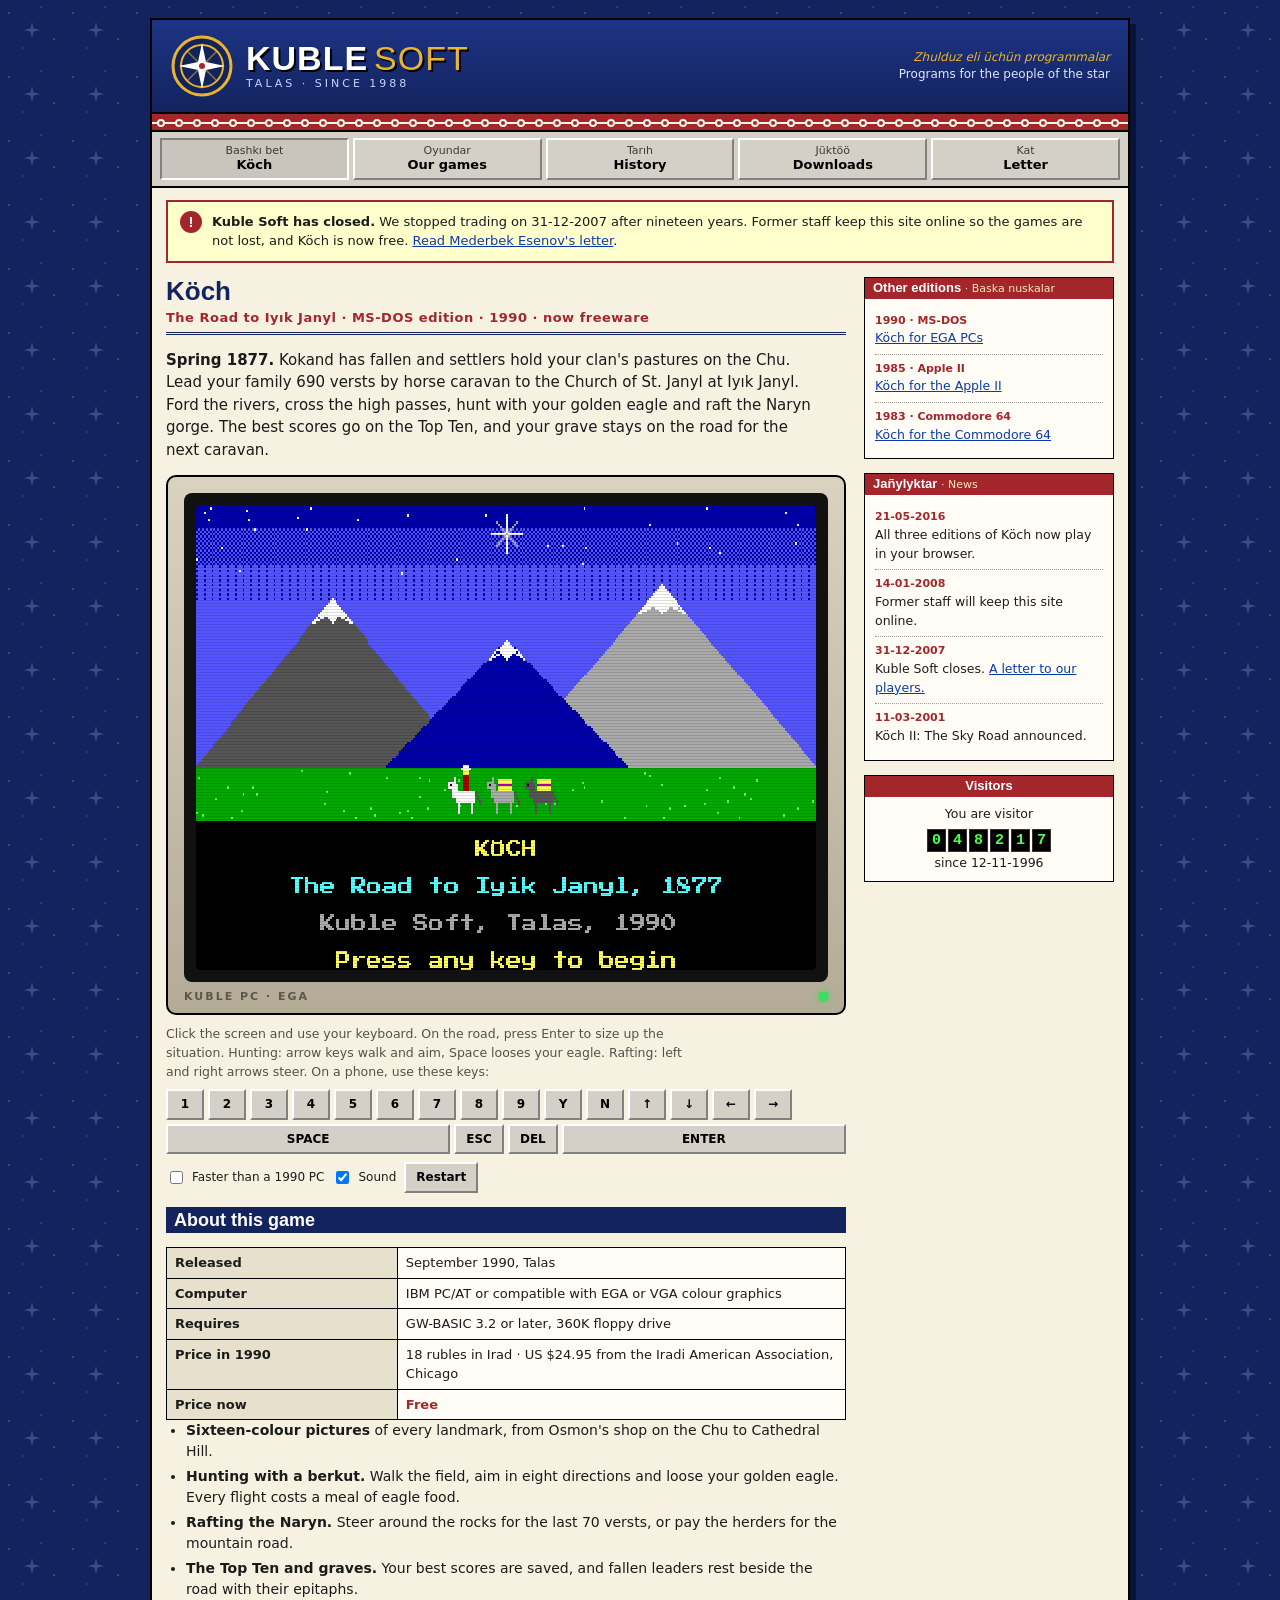
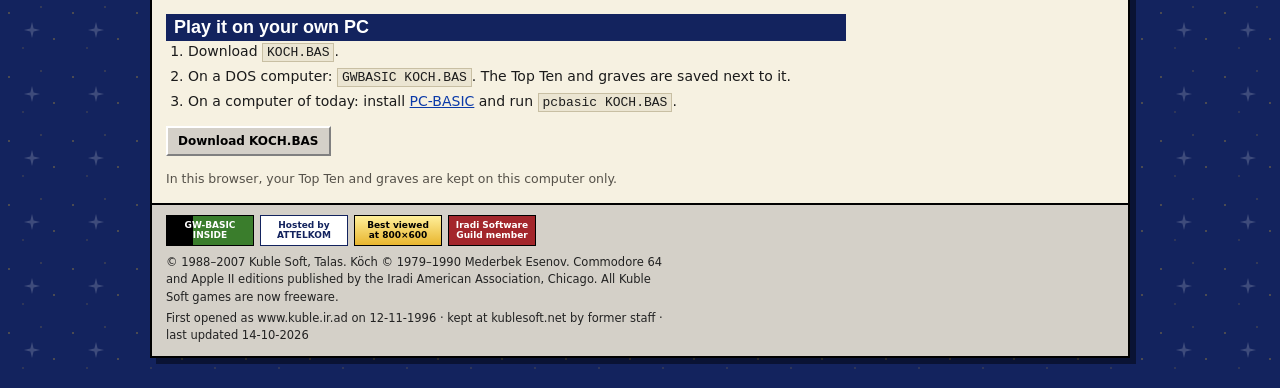
<file: index.html>
<!doctype html>
<html lang="en">
<meta charset="utf-8">
<meta name="viewport" content="width=device-width, initial-scale=1, viewport-fit=cover">
<title>Köch: The Road to Iyık Janyl · Kuble Soft</title>
<meta name="description" content="Kuble Soft's 1990 caravan game for MS-DOS. Lead your family from the Chu to Iyık Janyl in 1877, hunt with your eagle and raft the Naryn. Free to play.">
<link rel="canonical" href="https://kublesoft.net/">
<meta name="theme-color" content="#13235e">
<link rel="icon" href="site/img/favicon.svg" type="image/svg+xml">
<link rel="icon" href="site/img/favicon-32.png" sizes="32x32" type="image/png">
<link rel="apple-touch-icon" href="site/img/apple-touch-icon.png">
<meta property="og:type" content="website">
<meta property="og:site_name" content="Kuble Soft">
<meta property="og:locale" content="en_US">
<meta property="og:title" content="Köch: The Road to Iyık Janyl (MS-DOS, 1990)">
<meta property="og:description" content="Kuble Soft's 1990 caravan game for MS-DOS. Lead your family from the Chu to Iyık Janyl in 1877, hunt with your eagle and raft the Naryn. Free to play.">
<meta property="og:url" content="https://kublesoft.net/">
<meta property="og:image" content="https://kublesoft.net/site/img/og-dos.png">
<meta property="og:image:width" content="1200">
<meta property="og:image:height" content="630">
<meta property="og:image:alt" content="Title screen of Köch for MS-DOS: snow-capped mountains, a horse caravan and the Pole Star in 16-colour EGA.">
<meta name="twitter:card" content="summary_large_image">
<meta name="twitter:title" content="Köch: The Road to Iyık Janyl (MS-DOS, 1990)">
<meta name="twitter:description" content="Kuble Soft's 1990 caravan game for MS-DOS. Lead your family from the Chu to Iyık Janyl in 1877, hunt with your eagle and raft the Naryn. Free to play.">
<meta name="twitter:image" content="https://kublesoft.net/site/img/og-dos.png">
<meta name="twitter:image:alt" content="Title screen of Köch for MS-DOS: snow-capped mountains, a horse caravan and the Pole Star in 16-colour EGA.">
<script type="application/ld+json">{"@context":"https://schema.org","@type":"VideoGame","name":"Köch: The Road to Iyık Janyl","alternateName":"Köch","description":"A caravan game set in 1877. Lead a family of five 690 versts by horse caravan from the Chu to Iyık Janyl.","url":"https://kublesoft.net/","image":"https://kublesoft.net/site/img/og-dos.png","gamePlatform":"MS-DOS","applicationCategory":"Game","genre":["Simulation","Educational","Adventure"],"playMode":"SinglePlayer","inLanguage":"en","datePublished":"1990","author":{"@type":"Person","name":"Mederbek Esenov"},"publisher":{"@type":"Organization","name":"Kuble Soft","url":"https://kublesoft.net/about.html"},"offers":{"@type":"Offer","price":"0","priceCurrency":"USD","availability":"https://schema.org/InStock"}}</script>
<link rel="preconnect" href="https://fonts.googleapis.com">
<link rel="preconnect" href="https://fonts.gstatic.com" crossorigin>
<link rel="stylesheet" href="https://fonts.googleapis.com/css2?family=Press+Start+2P&display=swap">
<link rel="stylesheet" href="site/site.css">
<div id="page">
<header class="masthead">
  <a class="logo" href="index.html" aria-label="Kuble Soft, home page">
    <svg viewBox="0 0 64 64" aria-hidden="true">
      <circle cx="32" cy="32" r="29" fill="#13235e" stroke="#e8b52e" stroke-width="3"/>
      <circle cx="32" cy="32" r="21" fill="none" stroke="#e8b52e" stroke-width="2"/>
      <path d="M11 32h42M32 11v42M17 17l30 30M47 17L17 47" stroke="#e8b52e" stroke-width="1.5" opacity=".55"/>
      <path d="M32 9l4 19 19 4-19 4-4 19-4-19-19-4 19-4z" fill="#ffffff"/>
      <circle cx="32" cy="32" r="3" fill="#a3262b"/>
    </svg>
    <span class="word"><b>KUBLE</b><i>SOFT</i><small>Talas &middot; since 1988</small></span>
  </a>
  <p class="tagline"><em>Zhulduz eli üchün programmalar</em><br>Programs for the people of the star</p>
</header>
<div class="shyrdak" aria-hidden="true"></div>
<nav class="menu" aria-label="Site">
  <a href="index.html" aria-current="page"><span>Bashkı bet</span>Köch</a>
  <a href="about.html#games"><span>Oyundar</span>Our games</a>
  <a href="about.html#history"><span>Tarıh</span>History</a>
  <a href="about.html#downloads"><span>Jüktöö</span>Downloads</a>
  <a href="about.html#letter"><span>Kat</span>Letter</a>
</nav>
<div class="closed" role="note"><b>Kuble Soft has closed.</b> We stopped trading on 31-12-2007 after nineteen years. Former staff keep this site online so the games are not lost, and Köch is now free. <a href="about.html#letter">Read Mederbek Esenov's letter</a>.</div>

<main class="cols">
  <div class="main">
    <h1>Köch<small>The Road to Iyık Janyl &middot; MS-DOS edition &middot; 1990 &middot; now freeware</small></h1>
    <p class="lead"><b>Spring 1877.</b> Kokand has fallen and settlers hold your clan's pastures on the Chu. Lead your family 690 versts by horse caravan to the Church of St. Janyl at Iyık Janyl. Ford the rivers, cross the high passes, hunt with your golden eagle and raft the Naryn gorge. The best scores go on the Top Ten, and your grave stays on the road for the next caravan.</p>
    <div class="monitor pc">
      <div class="bezel">
        <div class="screen ratio" id="screen" role="application" aria-label="Game screen. Click or tap, then use the keyboard.">
          <canvas id="crt" width="640" height="400"></canvas>
          <input id="kbd" type="text" autocomplete="off" autocorrect="off" spellcheck="false" aria-label="Keyboard input">
        </div>
      </div>
      <div class="badge"><span>Kuble PC &middot; EGA</span><span class="led" aria-hidden="true"></span></div>
    </div>
    <div class="controls">
      <p class="hint">Click the screen and use your keyboard. On the road, press Enter to size up the situation. Hunting: arrow keys walk and aim, Space looses your eagle. Rafting: left and right arrows steer. On a phone, use these keys:</p>
      <div class="keys" id="keys">
        <button type="button" data-k="1">1</button><button type="button" data-k="2">2</button><button type="button" data-k="3">3</button>
        <button type="button" data-k="4">4</button><button type="button" data-k="5">5</button><button type="button" data-k="6">6</button>
        <button type="button" data-k="7">7</button><button type="button" data-k="8">8</button><button type="button" data-k="9">9</button>
        <button type="button" data-k="Y">Y</button><button type="button" data-k="N">N</button>
        <button type="button" data-k="UP" aria-label="Up arrow">&uarr;</button><button type="button" data-k="DOWN" aria-label="Down arrow">&darr;</button>
        <button type="button" data-k="LEFT" aria-label="Left arrow">&larr;</button><button type="button" data-k="RIGHT" aria-label="Right arrow">&rarr;</button>
        <button type="button" data-k="SPACE" class="wide">SPACE</button><button type="button" data-k="ESC">ESC</button><button type="button" data-k="BS">DEL</button>
        <button type="button" data-k="ENTER" class="wide">ENTER</button>
      </div>
      <div class="row">
        <label class="toggle"><input type="checkbox" id="fast"> Faster than a 1990 PC</label>
        <label class="toggle"><input type="checkbox" id="sound" checked> Sound</label>
        <button type="button" class="btn" id="restart">Restart</button>
      </div>
    </div>

    <h2>About this game</h2>
    <div class="tablewrap"><table class="sheet">
      <tr><th>Released</th><td>September 1990, Talas</td></tr>
      <tr><th>Computer</th><td>IBM PC/AT or compatible with EGA or VGA colour graphics</td></tr>
      <tr><th>Requires</th><td>GW-BASIC 3.2 or later, 360K floppy drive</td></tr>
      <tr><th>Price in 1990</th><td>18 rubles in Irad &middot; US $24.95 from the Iradi American Association, Chicago</td></tr>
      <tr><th>Price now</th><td class="free">Free</td></tr>
    </table></div>
    <ul class="plain">
      <li><b>Sixteen-colour pictures</b> of every landmark, from Osmon's shop on the Chu to Cathedral Hill.</li>
      <li><b>Hunting with a berkut.</b> Walk the field, aim in eight directions and loose your golden eagle. Every flight costs a meal of eagle food.</li>
      <li><b>Rafting the Naryn.</b> Steer around the rocks for the last 70 versts, or pay the herders for the mountain road.</li>
      <li><b>The Top Ten and graves.</b> Your best scores are saved, and fallen leaders rest beside the road with their epitaphs.</li>
    </ul>

    <h2>Play it on your own PC</h2>
    <ol class="steps">
      <li>Download <code>KOCH.BAS</code>.</li>
      <li>On a DOS computer: <code>GWBASIC KOCH.BAS</code>. The Top Ten and graves are saved next to it.</li>
      <li>On a computer of today: install <a href="https://robhagemans.github.io/pcbasic/" target="_blank" rel="noopener">PC-BASIC</a> and run <code>pcbasic KOCH.BAS</code>.</li>
    </ol>
    <div class="row" id="dl"></div>
    <p class="note">In this browser, your Top Ten and graves are kept on this computer only.</p>
  </div>
  <aside class="side">
    <section class="box"><h3>Other editions <span>&middot; Baska nuskalar</span></h3>
      <div class="in"><ul class="news">
        <li><time>1990 &middot; MS-DOS</time><a href="index.html">Köch for EGA PCs</a></li>
        <li><time>1985 &middot; Apple II</time><a href="apple2/">Köch for the Apple II</a></li>
        <li><time>1983 &middot; Commodore 64</time><a href="c64/">Köch for the Commodore 64</a></li>
      </ul></div>
    </section>
    <section class="box"><h3>Jañylyktar <span>&middot; News</span></h3>
      <div class="in"><ul class="news">
        <li><time datetime="2016-05-21">21-05-2016</time>All three editions of Köch now play in your browser.</li>
        <li><time datetime="2008-01-14">14-01-2008</time>Former staff will keep this site online.</li>
        <li><time datetime="2007-12-31">31-12-2007</time>Kuble Soft closes. <a href="about.html#letter">A letter to our players.</a></li>
        <li><time datetime="2001-03-11">11-03-2001</time>Köch II: The Sky Road announced.</li>
      </ul></div>
    </section>
    <section class="box counter"><h3>Visitors</h3>
      <div class="in">You are visitor<br><span class="digits"><b>0</b><b>4</b><b>8</b><b>2</b><b>1</b><b>7</b></span><br>since 12-11-1996</div>
    </section>
  </aside>

</main>
<footer class="foot">
  <div class="webbadges" aria-hidden="true">
    <span class="wb a">GW-BASIC<br>INSIDE</span>
    <span class="wb b">Hosted by<br>ATTELKOM</span>
    <span class="wb c">Best viewed<br>at 800&times;600</span>
    <span class="wb d">Iradi Software<br>Guild member</span>
  </div>
  <p>&copy; 1988&ndash;2007 Kuble Soft, Talas. Köch &copy; 1979&ndash;1990 Mederbek Esenov. Commodore 64 and Apple II editions published by the Iradi American Association, Chicago. All Kuble Soft games are now freeware.</p>
  <p>First opened as www.kuble.ir.ad on 12-11-1996 &middot; kept at kublesoft.net by former staff &middot; last updated 14-10-2026</p>
</footer>
</div>


<script type="text/plain" id="bas">10 REM KOCH: THE ROAD TO IYIK JANYL. MS-DOS EDITION
20 REM KUBLE SOFT, TALAS 1990. BY MEDERBEK ESENOV. GW-BASIC 3.2, EGA (SCREEN 7)
30 KEY OFF:SCREEN 7:WIDTH 40:COLOR 15,0:CLS
40 DEFINT I-K:RANDOMIZE TIMER:MUTE=0:ON ERROR GOTO 9900
50 DIM PARTY$(5),ALIVE(5),SICK(5),SICKDAYS(5),MARK(13),MARKTYPE(13),MARK$(13),QUOTE$(13),DISEASE$(12),MONTH$(12),MONTHSTART(12),MONTHTEMP(12)
55 DIM PRICE(6),ITEM$(6),ADVICE$(6),BUY(6),TEMPWORD$(4),PACE$(3),RATION$(3),MENU$(7),MAPX(13),MAPY(13),STDNAME$(5),BESTNAME$(10),BESTSCORE(10),BESTRANK$(10),GRAVEV(20),GRAVENAME$(20),GRAVEEPI$(20)
60 DIM CARA%(340),CARB%(340),HUNL%(172),HUNR%(172),ANIM%(1960),RAFT%(205),ROCK%(125),AKIND(2),AX(2),AY(2),AV(2),AW(4),AH(4),MEATOF(4),ANIMAL$(4),RKX(4),RKY(4)
70 FOR I=1 TO 12:READ MONTH$(I),MONTHSTART(I),MONTHTEMP(I):NEXT
72 FOR I=1 TO 13:READ MARK(I),MARKTYPE(I),MARK$(I),MAPX(I),MAPY(I):NEXT
74 FOR I=1 TO 13:READ QUOTE$(I):NEXT
76 FOR I=1 TO 12:READ DISEASE$(I):NEXT
78 FOR I=1 TO 6:READ ITEM$(I),PRICE(I),ADVICE$(I):NEXT
80 FOR I=0 TO 4:READ TEMPWORD$(I):NEXT
82 FOR I=1 TO 3:READ PACE$(I),RATION$(I):NEXT
84 FOR I=1 TO 7:READ MENU$(I):NEXT
86 FOR I=1 TO 5:READ STDNAME$(I):NEXT
88 FOR I=1 TO 4:READ ANIMAL$(I),AW(I),AH(I),MEATOF(I):NEXT
90 LOCATE 12,15:PRINT "Loading...":GOSUB 9500:GOSUB 8900
100 GOSUB 6000
110 IF MUTE=0 THEN PLAY "MB T120 O3 L8 E G A4 G E D4 E G A B > D4 < B A G2"
120 LOCATE 25,10:COLOR 14:PRINT "Press any key to begin";:COLOR 15:GOSUB 7400
200 CLS:GOSUB 7100:LOCATE 3,19:COLOR 14:PRINT "K"+CHR$(148)+"ch":COLOR 15
205 LOCATE 6,5:PRINT "You may:"
210 LOCATE 8,7:PRINT "1. Travel the road"
215 LOCATE 9,7:PRINT "2. Learn about the road"
220 LOCATE 10,7:PRINT "3. See the Top Ten"
225 LOCATE 11,7:IF MUTE THEN PRINT "4. Turn sound on" ELSE PRINT "4. Turn sound off"
230 LOCATE 12,7:PRINT "5. Choose management options"
235 LOCATE 13,7:PRINT "6. End"
240 LOCATE 16,5:PRINT "What is your choice? ";:GOSUB 7450:K=VAL(K$)
245 ON K GOTO 600,300,400,260,500,270
250 GOTO 200
260 MUTE=1-MUTE:GOTO 200
270 SCREEN 0:WIDTH 80:CLS:PRINT "Jolung bolsun. May your road be open.":END
300 CLS:GOSUB 7100:LOCATE 3,4:COLOR 14:PRINT "The road south":COLOR 15:LOCATE 5,1
305 S$="In 1876 the Russian army took/Kokand. Settlers followed, and many/Iradi clans lost their pastures on/the Chu./ /Your family will ride 690 versts"
306 S$=S$+"/south, over three high passes and/four rivers, to settle below the/Church of St. Janyl at Iyik Janyl./ /A verst is about two-thirds of a/mile. A funt is about a pound.":GOSUB 7700
310 GOSUB 7500:CLS:GOSUB 7100:LOCATE 3,4:COLOR 14:PRINT "How to play":COLOR 15:LOCATE 5,1
315 S$="Buy horses, food, felt coats, eagle/food and spare tack at Osmon's shop./You can buy more at Rabat-i-Safed,/the Talas fort and Ketmen-Tobo./ "
316 S$=S$+"/On the road, press ENTER to size up/the situation. Change the pace and/rations, rest, trade, talk to people/or hunt.":GOSUB 7700
320 GOSUB 7500:CLS:GOSUB 7100:LOCATE 3,4:COLOR 14:PRINT "Hunting and the Naryn":COLOR 15:LOCATE 5,1
325 S$="To hunt, walk with the arrow keys/and loose your berkut with the space/bar. Each flight costs her a meal of/eagle food. You can carry only 100/funt back to the caravan./ /At the Naryn gorge you may raft down"
326 S$=S$+"/the river to Iyik Janyl. Steer with/the left and right arrow keys./ /Arrive by the Feast of St. Janyl, 24/August, for a bonus.":GOSUB 7700
330 GOSUB 7500:GOTO 200
400 GOSUB 410:GOTO 200
410 CLS:GOSUB 7100:LOCATE 3,15:COLOR 14:PRINT "The Top Ten":COLOR 15
415 LOCATE 5,3:PRINT "Name";TAB(20);"Points";TAB(29);"Rating"
420 FOR I=1 TO 10:LOCATE 6+I,3:PRINT LEFT$(BESTNAME$(I),16);TAB(20);BESTSCORE(I);TAB(29);BESTRANK$(I):NEXT
425 LOCATE 18,3:PRINT "Trail guide: 4000 points or more":LOCATE 19,3:PRINT "Rider: 2000 to 3999 points":LOCATE 20,3:PRINT "Greenhorn: fewer than 2000 points"
430 GOSUB 7500:RETURN
500 CLS:GOSUB 7100:LOCATE 3,10:COLOR 14:PRINT "Management options":COLOR 15
505 LOCATE 6,5:PRINT "1. Reset the Top Ten":LOCATE 7,5:PRINT "2. Erase the graves on the road":LOCATE 8,5:PRINT "3. Return to the main menu"
510 LOCATE 11,5:PRINT "What is your choice? ";:GOSUB 7450:K=VAL(K$)
515 IF K=1 THEN GOSUB 8950:GOSUB 8920:LOCATE 14,5:PRINT "The Top Ten has been reset.":GOSUB 7500
520 IF K=2 THEN NGRAVES=0:GOSUB 8930:LOCATE 14,5:PRINT "The graves have been erased.":GOSUB 7500
525 GOTO 200
600 CLS:GOSUB 7100:LOCATE 3,4:PRINT "Many kinds of people made the":LOCATE 4,4:PRINT "journey south in 1877. You may:"
605 LOCATE 7,5:PRINT "1. Be a biy's son, with a good herd"
610 LOCATE 8,5:PRINT "2. Be a felt merchant"
615 LOCATE 9,5:PRINT "3. Be a herder with little silver"
620 LOCATE 10,5:PRINT "4. Find out the differences"
625 LOCATE 13,4:PRINT "What is your choice? ";:GOSUB 7450:OCC=VAL(K$)
630 IF OCC=4 THEN GOSUB 2800:GOTO 600
635 IF OCC<1 OR OCC>3 THEN 600
640 MONEY=800:IF OCC=2 THEN MONEY=500 ELSE IF OCC=3 THEN MONEY=300
645 HORSES=0:FOOD=0:FELTS=0:BAIT=0:SHOES=0:SADDLES=0:VERSTS=0:NXTMARK=1:PACE=1:RATIONS=1:HP=0:CURSE=0:MAREEATEN=0:OVER=0:ATLAND=0:MAREASKED=0:RESTING=0
650 FOR I=1 TO 5:ALIVE(I)=1:SICK(I)=0:SICKDAYS(I)=0:NEXT
660 CLS:GOSUB 7100:LOCATE 3,4:PRINT "What is the first name of the":LOCATE 4,4:PRINT "caravan leader?"
665 LOCATE 6,5:LINE INPUT "> ";A$:IF A$="" THEN A$=STDNAME$(1)
670 PARTY$(1)=LEFT$(A$,10):LOCATE 6,7:PRINT PARTY$(1);SPACE$(10)
675 LOCATE 9,4:PRINT "What are the first names of the four":LOCATE 10,4:PRINT "other members of your family?"
680 FOR I=2 TO 5:LOCATE 10+I,5:PRINT MID$(STR$(I),2);". ";:LINE INPUT A$:IF A$="" THEN A$=STDNAME$(I)
685 PARTY$(I)=LEFT$(A$,10):LOCATE 10+I,8:PRINT PARTY$(I);SPACE$(10):NEXT I
690 LOCATE 17,4:PRINT "Are these names correct? (Y/N) ";:GOSUB 7450:IF K$="N" OR K$="n" THEN 660
700 CLS:GOSUB 7100:LOCATE 3,4:PRINT "It is 1877. The snow is melting on":LOCATE 4,4:PRINT "the plains, but the high passes may":LOCATE 5,4:PRINT "stay closed until late spring."
705 LOCATE 7,4:PRINT "You must decide which month to leave."
710 LOCATE 9,5:PRINT "1. March":LOCATE 10,5:PRINT "2. April":LOCATE 11,5:PRINT "3. May":LOCATE 12,5:PRINT "4. June":LOCATE 13,5:PRINT "5. July":LOCATE 14,5:PRINT "6. Ask for advice"
715 LOCATE 17,4:PRINT "What is your choice? ";:GOSUB 7450:K=VAL(K$)
720 IF K=6 THEN GOSUB 2900:GOTO 700
725 IF K<1 OR K>5 THEN 700
730 DAYNUM=MONTHSTART(K+2)+1
735 CLS:GOSUB 7100:LOCATE 3,4:PRINT "Before leaving, visit Osmon's shop":LOCATE 4,4:PRINT "by the Chu ford. You have";MONEY;"rubles."
740 LOCATE 6,1:S$="You will need:/ - horses to ride and to carry the/   yurt. Six or more is wise./ - food for the road/ - felt coats and furs for the/   passes"
741 S$=S$+"/ - food for your berkut. She will/   not hunt hungry./ - spare horseshoes and pack saddles":GOSUB 7700
745 GOSUB 7500:PF=1:SHOP$="Osmon's shop at the Chu ford":GOSUB 800
750 IF HORSES>=2 THEN 900
755 CLS:GOSUB 7100:LOCATE 5,4:PRINT "You cannot leave with fewer than two":LOCATE 6,4:PRINT "horses.":GOSUB 7500:GOSUB 800:GOTO 750
800 FOR I=1 TO 6:BUY(I)=0:NEXT:BILL=0
805 CLS:GOSUB 7100:COLOR 14:LOCATE 3,4:PRINT SHOP$:COLOR 15:GOSUB 7000:LOCATE 4,4:PRINT DT$:LOCATE 5,3:PRINT STRING$(36,196)
810 FOR I=1 TO 6:T=BUY(I)*INT(PRICE(I)*PF+.5):LOCATE 6+I,4:PRINT MID$(STR$(I),2);". ";ITEM$(I);:LOCATE 6+I,29:PRINT RIGHT$("      "+STR$(T),6);" r":NEXT
815 LOCATE 13,3:PRINT STRING$(36,196)
820 LOCATE 14,4:PRINT "Total bill:";:LOCATE 14,29:PRINT RIGHT$("      "+STR$(BILL),6);" r"
825 LOCATE 16,4:PRINT "Silver left:";:LOCATE 16,29:PRINT RIGHT$("      "+STR$(MONEY-BILL),6);" r"
830 LOCATE 19,4:PRINT "Which item would you like to buy?":LOCATE 21,4:PRINT "Press SPACE BAR to leave the shop"
835 GOSUB 7400:IF K$=" " OR K$=CHR$(13)THEN 860
840 K=VAL(K$):IF K<1 OR K>6 THEN 835
845 GOSUB 870:GOTO 805
860 MONEY=MONEY-BILL:HORSES=HORSES+BUY(1):FOOD=FOOD+10*BUY(2):FELTS=FELTS+BUY(3):BAIT=BAIT+10*BUY(4):SHOES=SHOES+BUY(5):SADDLES=SADDLES+BUY(6):RETURN
870 T=INT(PRICE(K)*PF+.5):CLS:GOSUB 7100:COLOR 14:LOCATE 3,4:PRINT SHOP$:COLOR 15:LOCATE 5,1
875 S$=ADVICE$(K):GOSUB 7700
880 LOCATE 13,4:PRINT ITEM$(K):LOCATE 14,4:PRINT "cost";T;"rubles each."
885 LOCATE 16,4:PRINT "How many would you like? ";:LINE INPUT A$:Q=INT(VAL(A$)):IF Q<0 THEN Q=0
890 IF BILL-BUY(K)*T+Q*T>MONEY THEN LOCATE 18,4:PRINT "You don't have enough silver.":GOSUB 7500:RETURN
895 BILL=BILL-BUY(K)*T+Q*T:BUY(K)=Q:RETURN
900 NXTMARK=1:GOSUB 6100:GOSUB 7000:LOCATE 19,3:COLOR 14:PRINT MARK$(1):COLOR 15:LOCATE 20,3:PRINT DT$
905 LOCATE 22,3:PRINT "The kashysh blesses the horses with":LOCATE 23,3:PRINT "water, milk and juniper smoke."
910 IF MUTE=0 THEN PLAY "MB T100 O3 L4 G A B > D2"
915 GOSUB 7500:NXTMARK=2:LASTMARK=0:GOTO 1000
1000 REM
1002 GOSUB 1150:GOSUB 6800:GOSUB 5600:GOSUB 7200:OLDCX=-1:PREVV=VERSTS:GOSUB 6900
1005 K$=INKEY$:IF K$=CHR$(13)OR K$=" " THEN 1500
1010 GOSUB 1100:IF OVER THEN 8600
1015 IF VERSTS>=MARK(NXTMARK)THEN VERSTS=MARK(NXTMARK):GOTO 3500
1020 GOSUB 2700:T=TIMER:WHILE TIMER-T<.25 AND TIMER>=T:WEND:GOTO 1005
1100 V=10+5*PACE:T=HORSES/6:IF T>1 THEN T=1
1105 V=V*T:IF ZONE=1 THEN V=V*.6
1110 IF PRECIP=1 THEN V=V*.8 ELSE IF PRECIP=2 THEN V=V*.5
1120 IF HORSES<2 THEN OVER=3:RETURN
1125 IF ZONE=1 AND DAYNUM>288 THEN OVER=2:RETURN
1130 VERSTS=VERSTS+V:DAYNUM=DAYNUM+1:GOSUB 1150:GOSUB 5600:GOSUB 5000:IF OVER THEN RETURN
1135 IF PACE=3 AND RND<.02 THEN HORSES=HORSES-1:M1$="A horse dies of exhaustion.":GOSUB 7600
1140 GOSUB 6900:GOSUB 7200
1145 IF RND<.06 THEN GOSUB 2000:GOSUB 7200
1149 RETURN
1150 ZONE=0:IF(VERSTS>=115 AND VERSTS<165)OR(VERSTS>=300 AND VERSTS<350)OR(VERSTS>=420 AND VERSTS<470)THEN ZONE=1
1155 IF VERSTS>=600 AND VERSTS<670 THEN ZONE=2
1160 RETURN
1200 DAYNUM=DAYNUM+1:GOSUB 1150:GOSUB 5600:GOSUB 5000:RETURN
1500 CLS:GOSUB 7100:GOSUB 7000:GOSUB 7300:COLOR 14:LOCATE 3,4:IF ATLAND THEN PRINT MARK$(NXTMARK-1)ELSE PRINT "On the road"
1505 COLOR 15:LOCATE 4,4:PRINT DT$:LOCATE 6,4:PRINT "Weather: ";WEATHER$:LOCATE 7,4:PRINT "Health: ";HEALTH$:LOCATE 8,4:PRINT "Pace: ";PACE$(PACE):LOCATE 9,4:PRINT "Rations: ";RATION$(RATIONS)
1510 LOCATE 11,4:PRINT "You may:"
1515 FOR I=1 TO 7:LOCATE 11+I,6:PRINT MENU$(I):NEXT
1520 LOCATE 19,6:IF ATLAND THEN PRINT "8. Talk to people" ELSE PRINT "8. Hunt for food"
1525 SHOPHERE=0:IF ATLAND THEN IF MARKTYPE(NXTMARK-1)=3 THEN SHOPHERE=1:LOCATE 20,6:PRINT "9. Buy supplies"
1530 LOCATE 22,4:PRINT "What is your choice? ";:GOSUB 7450:K=VAL(K$)
1535 IF K=9 AND SHOPHERE=0 THEN 1500
1540 IF K<1 OR K>9 THEN 1500
1545 ON K GOTO 1600,1650,1700,1750,1800,1850,1900,1950,1990
1600 ATLAND=0:GOTO 1000
1650 CLS:GOSUB 7100:COLOR 14:LOCATE 3,4:PRINT "Your supplies":COLOR 15
1655 LOCATE 5,5:PRINT "Horses";TAB(30);HORSES:LOCATE 6,5:PRINT "Food (funt)";TAB(30);INT(FOOD):LOCATE 7,5:PRINT "Felt coats";TAB(30);FELTS
1660 LOCATE 8,5:PRINT "Eagle food (meals)";TAB(30);BAIT:LOCATE 9,5:PRINT "Spare horseshoes";TAB(30);SHOES:LOCATE 10,5:PRINT "Pack saddles";TAB(30);SADDLES:LOCATE 11,5:PRINT "Rubles";TAB(30);INT(MONEY)
1665 COLOR 14:LOCATE 13,4:PRINT "Your family":COLOR 15
1670 FOR I=1 TO 5:S$="well":IF SICK(I)THEN S$=DISEASE$(SICK(I))
1675 IF ALIVE(I)=0 THEN S$="dead"
1680 LOCATE 14+I,5:PRINT PARTY$(I);TAB(17);S$:NEXT I
1685 GOSUB 7500:GOTO 1500
1700 GOSUB 4500:GOTO 1500
1750 CLS:GOSUB 7100:COLOR 14:LOCATE 3,4:PRINT "Change the pace":COLOR 15:LOCATE 4,4:PRINT "(now ";PACE$(PACE);")"
1755 LOCATE 6,4:PRINT "The pace is how hard you push the":LOCATE 7,4:PRINT "horses and the family each day."
1760 LOCATE 9,5:PRINT "1. Steady: about 15 versts a day":LOCATE 10,5:PRINT "2. Strenuous: about 20 versts":LOCATE 11,5:PRINT "3. Grueling: about 25 versts, hard":LOCATE 12,5:PRINT "   on people and horses"
1765 LOCATE 15,4:PRINT "What is your choice? ";:GOSUB 7450:K=VAL(K$):IF K>=1 AND K<=3 THEN PACE=K
1770 GOTO 1500
1800 CLS:GOSUB 7100:COLOR 14:LOCATE 3,4:PRINT "Change food rations":COLOR 15:LOCATE 4,4:PRINT "(now ";RATION$(RATIONS);")"
1805 LOCATE 6,5:PRINT "1. Filling: 3 funt a person a day":LOCATE 7,5:PRINT "2. Meager: 2 funt, not quite enough":LOCATE 8,5:PRINT "3. Bare bones: 1 funt, very hungry"
1810 LOCATE 11,4:PRINT "What is your choice? ";:GOSUB 7450:K=VAL(K$):IF K>=1 AND K<=3 THEN RATIONS=K
1815 GOTO 1500
1850 CLS:GOSUB 7100:LOCATE 5,4:PRINT "How many days will you rest? (1-9) ";:GOSUB 7450:K=VAL(K$):IF K<1 THEN 1500
1855 RESTING=1:FOR J=1 TO K:GOSUB 1200:IF OVER THEN RESTING=0:GOTO 8600
1860 NEXT J:RESTING=0:GOTO 1500
1900 CLS:GOSUB 7100:GOSUB 1200:IF OVER THEN 8600
1905 CLS:GOSUB 7100:LOCATE 5,4:K=INT(RND*7)+1:ON K GOSUB 1910,1915,1920,1925,1930,1935,1940:GOSUB 7500:GOTO 1500
1910 PRINT "A herder will trade you a horse":LOCATE 6,4:PRINT "for 100 funt of food.":IF FOOD<100 THEN LOCATE 8,4:PRINT "You do not have enough food.":RETURN
1911 GOSUB 1945:IF K$="Y" OR K$="y" THEN HORSES=HORSES+1:FOOD=FOOD-100
1912 RETURN
1915 PRINT "A smith will make 3 spare horseshoes":LOCATE 6,4:PRINT "for 6 rubles.":IF MONEY<6 THEN LOCATE 8,4:PRINT "You do not have enough silver.":RETURN
1916 GOSUB 1945:IF K$="Y" OR K$="y" THEN MONEY=MONEY-6:SHOES=SHOES+3
1917 RETURN
1920 PRINT "A feltmaker offers 2 felt coats":LOCATE 6,4:PRINT "for 30 rubles.":IF MONEY<30 THEN LOCATE 8,4:PRINT "You do not have enough silver.":RETURN
1921 GOSUB 1945:IF K$="Y" OR K$="y" THEN MONEY=MONEY-30:FELTS=FELTS+2
1922 RETURN
1925 PRINT "A kinsman needs a horse. He offers":LOCATE 6,4:PRINT "150 funt of food for one.":IF HORSES<3 THEN LOCATE 8,4:PRINT "You cannot spare a horse.":RETURN
1926 GOSUB 1945:IF K$="Y" OR K$="y" THEN HORSES=HORSES-1:FOOD=FOOD+150
1927 RETURN
1930 PRINT "A hunter will trade 20 meals of":LOCATE 6,4:PRINT "eagle food for 40 funt of flour.":IF FOOD<40 THEN LOCATE 8,4:PRINT "You do not have enough food.":RETURN
1931 GOSUB 1945:IF K$="Y" OR K$="y" THEN FOOD=FOOD-40:BAIT=BAIT+20
1932 RETURN
1935 PRINT "A herder will sell you a horse":LOCATE 6,4:PRINT "for 40 rubles.":IF MONEY<40 THEN LOCATE 8,4:PRINT "You do not have enough silver.":RETURN
1936 GOSUB 1945:IF K$="Y" OR K$="y" THEN MONEY=MONEY-40:HORSES=HORSES+1
1937 RETURN
1940 PRINT "Nobody wants to trade today.":RETURN
1945 LOCATE 8,4:PRINT "Will you trade? (Y/N) ";:GOSUB 7450:RETURN
1950 IF ATLAND THEN CLS:GOSUB 7100:LOCATE 4,1:S$=QUOTE$(NXTMARK-1):GOSUB 7700:GOSUB 7500:GOTO 1500
1955 GOSUB 4000:IF OVER THEN 8600
1960 GOTO 1500
1990 SHOP$="Traders at "+MARK$(NXTMARK-1):PF=1.25:IF NXTMARK-1=5 THEN PF=1.5 ELSE IF NXTMARK-1=11 THEN PF=1.75
1995 GOSUB 800:GOTO 1500
2000 REM
2002 R=INT(RND*16)+1:IF CURSE AND R>12 THEN R=R-8
2005 IF ZONE=2 AND RND<.3 THEN R=17
2010 ON R GOTO 2020,2030,2040,2050,2060,2070,2080,2090,2100,2110,2120,2130,2140,2150,2160,2170,2180
2020 IF SHOES>0 THEN SHOES=SHOES-1:M1$="A horse throws a shoe.":M2$="You fit a spare.":GOTO 2190
2025 M1$="A horse throws a shoe. With no spare,":M2$="you lose a day leading her.":GOSUB 7600:GOTO 1200
2030 IF SADDLES>0 THEN SADDLES=SADDLES-1:M1$="A pack saddle breaks.":M2$="You use a spare.":GOTO 2190
2035 FOOD=FOOD-50:M1$="A pack saddle breaks. You leave 50":M2$="funt of food beside the road.":GOTO 2190
2040 IF RND<.3 THEN HORSES=HORSES-1:M1$="A horse strays in the night.":M2$="You never find her.":GOTO 2190
2045 M1$="A horse strays. You lose a day":M2$="searching for her.":GOSUB 7600:GOTO 1200
2050 IF RND<.6 THEN M1$="Wolves circle the herd at night.":M2$="Dogs and fires drive them off.":GOTO 2190
2055 HORSES=HORSES-1:M1$="Wolves circle the herd and pull":M2$="down a horse before dawn.":GOTO 2190
2060 GOTO 2500
2070 GOTO 2600
2080 I=INT(RND*5)+1:IF ALIVE(I)=0 OR SICK(I)>0 THEN RETURN
2085 K=7:GOTO 5250
2090 I=INT(RND*5)+1:IF ALIVE(I)=0 OR SICK(I)>0 THEN RETURN
2095 K=6:GOTO 5250
2100 I=INT(RND*5)+1:IF ALIVE(I)=0 OR SICK(I)>0 THEN RETURN
2105 K=2:GOTO 5250
2110 GOTO 2650
2120 M1$="Fog on the hills. You lose the trail":M2$="and a day.":GOSUB 7600:GOTO 1200
2130 FOOD=FOOD-20:M1$="Hailstones like walnuts!":IF FELTS>0 THEN FELTS=FELTS-1:M2$="A felt coat is torn to rags."
2135 GOTO 2190
2140 FOOD=FOOD+40:HP=HP*.7:M1$="A kinsman's aul takes you in. They":M2$="kill a sheep and pour kymyz.":GOTO 2190
2150 FOOD=FOOD+15:M1$="You find wild rhubarb and onions.":GOTO 2190
2160 CURSE=0:HP=HP*.8:M1$="Pilgrims bound for Iyik Janyl ride":M2$="with you. Their kashysh gives a bata.":M3$="All answer: oomin.":GOTO 2190
2170 IF MONEY>20 AND RND<.5 THEN MONEY=MONEY-20:M1$="A thief in the night takes":M2$="20 rubles.":GOTO 2190
2175 FOOD=FOOD-40:M1$="A thief in the night takes":M2$="40 funt of food.":GOTO 2190
2180 M1$="Rockfall in the gorge! You lose a":M2$="day clearing the trail.":IF RND<.2 THEN HORSES=HORSES-1:M3$="A packhorse falls into the Naryn."
2185 GOSUB 7600:GOTO 1200
2190 IF FOOD<0 THEN FOOD=0
2191 IF HORSES<0 THEN HORSES=0
2192 IF MONEY<0 THEN MONEY=0
2195 GOSUB 7600:RETURN
2500 HOSTILE=(RND<.7):LOOKS=HOSTILE:IF RND<.2 THEN LOOKS=NOT LOOKS
2505 LINE(0,136)-(319,199),0,BF:LOCATE 19,3:PRINT "Riders on the skyline!":LOCATE 20,3:IF LOOKS THEN PRINT "They look like horse thieves." ELSE PRINT "They do not look hostile."
2510 LOCATE 22,3:PRINT "1 Run   2 Fight   3 Ring the herd":LOCATE 23,3:PRINT "4 Ride out with gifts    Choice? ";
2515 GOSUB 7400:K=VAL(K$):IF K<1 OR K>4 THEN 2515
2520 IF HOSTILE=0 AND K=2 THEN MONEY=MONEY-20:M1$="You fired on Kokjal herders. Their":M2$="biy demands kun: 20 rubles.":GOTO 2190
2522 IF HOSTILE=0 THEN M1$="They were Kokjal herders looking":M2$="for strays. They share their kymyz.":GOTO 2190
2525 ON K GOTO 2530,2540,2550,2560
2530 FOOD=FOOD-30:M1$="You run. Packs are lost in the chase.":IF RND<.4 THEN HORSES=HORSES-1:M2$="They cut out one horse."
2535 GOTO 2190
2540 IF RND<.55 THEN M1$="Whips and sabres drive them off.":GOTO 2190
2545 REM
2547 I=INT(RND*5)+1:IF ALIVE(I)=0 THEN 2547
2548 HORSES=HORSES-1:IF HORSES<0 THEN HORSES=0
2549 M1$="They take a horse, and there is":M2$="blood.":GOSUB 7600:K=10:GOTO 5250
2550 IF RND<.75 THEN M1$="The ring holds. They ride away.":GOTO 2190
2555 REM
2557 HORSES=HORSES-1:M1$="They break the ring and take a horse.":GOTO 2190
2560 IF MONEY>=15 THEN MONEY=MONEY-15:M1$="You offer tea, kurut and silver.":M2$="They take 15 rubles and ride off.":GOTO 2190
2565 HORSES=HORSES-1:M1$="You have little to give. They take":M2$="a horse instead.":GOTO 2190
2600 LINE(0,136)-(319,199),0,BF:LOCATE 19,3:PRINT "At dusk a black bull stands on the":LOCATE 20,3:PRINT "trail. The elders whisper: Morkhan.":LOCATE 22,3:PRINT "Burn juniper and pour milk? (Y/N) ";
2605 GOSUB 7450:IF K$="Y" OR K$="y" THEN M1$="The smoke rises white. The bull":M2$="wanders off into the dark.":GOTO 2190
2610 CURSE=1:M1$="The women will not look at you.":GOTO 2190
2650 LINE(0,136)-(319,199),0,BF:LOCATE 19,3:PRINT "A Cossack post bars the road. The":LOCATE 20,3:PRINT "officer wants 10 rubles for papers.":LOCATE 22,3:PRINT "Pay him? (Y/N) ";
2655 GOSUB 7450:IF(K$="Y" OR K$="y")AND MONEY>=10 THEN MONEY=MONEY-10:M1$="He stamps something in Russian.":GOTO 2190
2660 M1$="You take the long way round.":M2$="It costs two days.":GOSUB 7600:GOSUB 1200:IF OVER THEN RETURN
2665 GOTO 1200
2700 IF NGRAVES=0 THEN PREVV=VERSTS:RETURN
2705 FOR J=1 TO NGRAVES:IF GRAVEV(J)>PREVV AND GRAVEV(J)<=VERSTS THEN 2720
2710 NEXT J:PREVV=VERSTS:RETURN
2720 PREVV=VERSTS:GOSUB 6750:LOCATE 19,3:PRINT "You pass a grave beside the road.":LOCATE 21,5:PRINT "Here lies ";GRAVENAME$(J):LOCATE 22,5:PRINT GRAVEEPI$(J)
2725 GOSUB 7500:GOSUB 6800:GOSUB 7200:OLDCX=-1:GOSUB 6900:RETURN
2800 CLS:GOSUB 7100:LOCATE 4,1:S$="A biy's son starts with 800 rubles,/a felt merchant with 500, and a/herder with 300./ /The poorer you start, the more/points you earn for arriving: double"
2801 S$=S$+"/for the merchant, triple for the/herder.":GOSUB 7700:GOSUB 7500:RETURN
2900 CLS:GOSUB 7100:LOCATE 4,1:S$="You visit the aksakal, the oldest/man in the aul. He says:/ /'Leave too early and snow will close/the passes in your face. Leave too/late and you will miss the Feast of"
2901 S$=S$+"/St. Janyl, and maybe meet the autumn/snow on the Ala-Bel. May is good.'":GOSUB 7700:GOSUB 7500:RETURN
3000 REM
3002 DEPTH=INT((1+RND*3)*2)/2:WIDE=INT(RND*50)+30:RIVERFEE=5
3005 GOSUB 6100:LOCATE 18,3:COLOR 14:PRINT MARK$(NXTMARK):COLOR 15:LOCATE 19,3:PRINT "Width";WIDE;"sazhen, depth";DEPTH;"arshin"
3010 LOCATE 20,4:PRINT "1 Ford it          2 Skin raft":LOCATE 21,4:PRINT "3 Rivermen (";MID$(STR$(RIVERFEE),2);" r)   4 Wait a day"
3015 LOCATE 22,4:PRINT "5 More information":LOCATE 24,4:PRINT "What is your choice? ";
3020 GOSUB 7450:K=VAL(K$)
3025 IF K=5 THEN GOSUB 3300:GOTO 3005
3030 IF K=4 THEN GOSUB 1200:IF OVER THEN RETURN
3035 IF K=4 THEN DEPTH=DEPTH-INT(RND*2)/2:IF DEPTH<1 THEN DEPTH=1
3040 IF K=4 THEN 3005
3045 IF K<1 OR K>3 THEN 3005
3050 IF K=3 AND MONEY<RIVERFEE THEN M1$="You cannot pay the rivermen.":GOSUB 7600:GOTO 3005
3055 IF K=3 THEN MONEY=MONEY-RIVERFEE
3060 IF K=2 THEN GOSUB 1200:IF OVER THEN RETURN
3065 RISK=3:IF K=1 AND DEPTH>1.5 THEN RISK=25
3070 IF K=1 AND DEPTH>2.5 THEN RISK=60
3075 IF K=2 THEN RISK=8-12*(DEPTH>3)
3080 GOSUB 3200
3085 IF RND*100>=RISK THEN M1$="You cross safely.":GOSUB 7600:RETURN
3090 T=INT(RND*60)+20:FOOD=FOOD-T:IF FOOD<0 THEN FOOD=0
3095 M1$="The current takes a packhorse.":M2$="You lose"+STR$(T)+" funt of food."
3100 IF RND<.5 THEN HORSES=HORSES-1:M3$="The horse drowns."
3105 IF FELTS>0 AND RND<.5 THEN FELTS=FELTS-1
3110 GOSUB 7600:IF K=1 AND DEPTH>2.5 AND RND<.3 THEN GOSUB 3150
3115 RETURN
3150 I=INT(RND*5)+1:IF ALIVE(I)=0 THEN 3150
3155 K=9:GOSUB 5300:RETURN
3200 LINE(0,136)-(319,199),0,BF:FOR X=230 TO 30 STEP-8:LINE(X+60,115)-(X+67,135),6,BF:PUT(X,115),CARA%,PSET:IF MUTE=0 THEN SOUND 60+X,.5
3205 T=TIMER:WHILE TIMER=T:WEND:NEXT X:RETURN
3300 CLS:GOSUB 7100:COLOR 14:LOCATE 3,4:PRINT "River crossings":COLOR 15:LOCATE 5,1
3305 S$="A ford is safe when the water is/less than 1.5 arshin deep. Deeper/than 2.5, the horses must swim and/the current can take them./ /A tursuk is a raft on blown-up"
3306 S$=S$+"/goatskins. It is safer, but building/one takes a day./ /The rivermen know every stone. They/want silver./ /(An arshin is 28 inches, a sazhen is/7 feet.)":GOSUB 7700:GOSUB 7500:RETURN
3500 REM
3502 IF MARKTYPE(NXTMARK)=1 THEN GOSUB 3000:IF OVER THEN 8600 ELSE 3530
3505 GOSUB 6100:GOSUB 7000:LOCATE 19,3:COLOR 14:PRINT MARK$(NXTMARK):COLOR 15:LOCATE 20,3:PRINT DT$
3510 IF MUTE=0 THEN PLAY "MB T140 O3 L16 C E G > C4"
3512 IF MARKTYPE(NXTMARK)=5 THEN GOSUB 7500:GOTO 8000
3514 IF MARKTYPE(NXTMARK)=6 THEN 8050
3515 GOSUB 7500
3520 IF MARKTYPE(NXTMARK)=2 THEN GOSUB 3600:IF OVER THEN 8600
3525 IF MARKTYPE(NXTMARK)=4 THEN FOOD=FOOD+30:HP=HP*.7:M1$="Kinsmen on the zhayloo share kymyz":M2$="and mutton. Everyone feels better.":GOSUB 7600
3530 LASTMARK=MARK(NXTMARK):NXTMARK=NXTMARK+1:ATLAND=1:GOTO 1500
3600 IF DAYNUM>288 THEN OVER=2:RETURN
3605 IF DAYNUM>=125 AND DAYNUM<=263 THEN RETURN
3610 T=INT(RND*3)+2:M1$="Snow lies deep on the pass. You lose":M2$=MID$(STR$(T),2)+" days breaking a trail.":GOSUB 7600
3615 FOR J=1 TO T:GOSUB 1200:IF OVER THEN RETURN
3620 NEXT J:RETURN
4000 REM
4002 CLS:LINE(0,0)-(319,175),2,BF:FOR I=1 TO 9:X=I*34-20:LINE(X+3,10)-(X+5,22),6,BF:CIRCLE(X+4,8),8,10:PAINT(X+4,8),10,10:NEXT
4005 FOR I=1 TO 40:X=INT(RND*316)+1:Y=INT(RND*145)+28:LINE(X,Y)-(X+2,Y-2),10:NEXT
4010 LOCATE 24,2:PRINT "Arrows walk, SPACE looses the eagle";:HUX=150:HUY=140:FACE=1:DX=0:DY=-1:BON=0:MEAT=0
4015 FOR I=1 TO 2:AKIND(I)=0:NEXT:PUT(HUX,HUY),HUNR%,PSET:GOSUB 4380:HUNTEND=TIMER+30:IF HUNTEND>86370 THEN HUNTEND=86370
4020 T=TIMER:IF T>HUNTEND OR T<HUNTEND-40 THEN 4400
4025 K$=INKEY$:IF K$=CHR$(27)THEN 4400
4030 IF LEN(K$)=2 THEN GOSUB 4300
4035 IF K$=" " THEN GOSUB 4350
4040 FOR I=1 TO 2:IF AKIND(I)=0 THEN IF RND<.04 THEN GOSUB 4200
4045 IF AKIND(I)>0 THEN GOSUB 4250
4050 NEXT I
4055 IF BON THEN GOSUB 4270
4060 WHILE TIMER=T:WEND:GOTO 4020
4200 KD=INT(RND*3)+1:IF RND<.15+.25*(ZONE=1)THEN KD=4
4205 AKIND(I)=KD:AY(I)=28+INT(RND*4)*24:AV(I)=4-(KD=1)*2+(KD=2):IF RND<.5 THEN AX(I)=1 ELSE AX(I)=318-AW(KD):AV(I)=-AV(I)
4210 RETURN
4250 AX(I)=AX(I)+AV(I):KD=AKIND(I):IF AX(I)<0 OR AX(I)>319-AW(KD)THEN LINE(AX(I)-AV(I),AY(I))-(AX(I)-AV(I)+AW(KD)-1,AY(I)+AH(KD)-1),2,BF:AKIND(I)=0:RETURN
4255 IF AV(I)>0 THEN SLOT=(KD-1)*2 ELSE SLOT=(KD-1)*2+1
4260 PUT(AX(I),AY(I)),ANIM%(SLOT*245),PSET:RETURN
4270 LINE(BX-3,BY-2)-(BX,BY),2:LINE-(BX+3,BY-2),2:PSET(BX,BY+1),2:BX=BX+DX*9:BY=BY+DY*9:BLIFE=BLIFE-1
4272 IF BLIFE<=0 OR BX<4 OR BX>315 OR BY<25 OR BY>173 THEN BON=0:RETURN
4275 FOR J=1 TO 2:KD=AKIND(J):IF KD=0 THEN 4285
4280 IF BX>=AX(J)+4 AND BX<=AX(J)+AW(KD)-4 AND BY>=AY(J)AND BY<=AY(J)+AH(KD)THEN 4290
4285 NEXT J:LINE(BX-3,BY-2)-(BX,BY),6:LINE-(BX+3,BY-2),6:PSET(BX,BY+1),14:RETURN
4290 LINE(AX(J),AY(J))-(AX(J)+AW(KD)-1,AY(J)+AH(KD)-1),2,BF:AKIND(J)=0:BON=0:MEAT=MEAT+MEATOF(KD):IF MUTE=0 THEN PLAY "MB T200 O4 L32 E G > C"
4295 LOCATE 23,2:PRINT "Your eagle takes ";ANIMAL$(KD);"!";SPACE$(12);:GOSUB 4380:RETURN
4300 C$=RIGHT$(K$,1):NX=0:NY=0
4305 IF C$="H" THEN NY=-1 ELSE IF C$="P" THEN NY=1 ELSE IF C$="K" THEN NX=-1 ELSE IF C$="M" THEN NX=1
4310 IF C$="G" THEN NX=-1:NY=-1 ELSE IF C$="I" THEN NX=1:NY=-1 ELSE IF C$="O" THEN NX=-1:NY=1 ELSE IF C$="Q" THEN NX=1:NY=1
4315 IF NX=0 AND NY=0 THEN RETURN
4320 DX=NX:DY=NY:IF NX<>0 THEN FACE=NX
4325 HUX=HUX+NX*4:HUY=HUY+NY*4:IF HUX<1 THEN HUX=1
4330 IF HUX>296 THEN HUX=296
4335 IF HUY<104 THEN HUY=104
4340 IF HUY>146 THEN HUY=146
4345 IF FACE>0 THEN PUT(HUX,HUY),HUNR%,PSET:RETURN ELSE PUT(HUX,HUY),HUNL%,PSET:RETURN
4350 IF BON THEN RETURN
4355 IF BAIT<=0 THEN LOCATE 23,2:PRINT "No eagle food. She will not fly. ";:RETURN
4360 BAIT=BAIT-1:BON=1:BLIFE=28:BX=HUX+11+DX*10:BY=HUY+8+DY*10:IF MUTE=0 THEN SOUND 900,.5
4365 GOSUB 4380:RETURN
4380 LOCATE 25,2:PRINT "Eagle food:";BAIT;"  Meat:";MEAT;"funt  ";:RETURN
4400 IF BON THEN LINE(BX-3,BY-2)-(BX,BY),2:LINE-(BX+3,BY-2),2:PSET(BX,BY+1),2
4401 CLS:GOSUB 7100:LOCATE 5,4:IF MEAT=0 THEN PRINT "You return with nothing.":GOTO 4415
4405 PRINT "Your eagle brought down";MEAT;"funt."
4410 IF MEAT>100 THEN LOCATE 7,4:PRINT "You can carry only 100 funt back":LOCATE 8,4:PRINT "to the caravan.":MEAT=100
4415 FOOD=FOOD+MEAT:GOSUB 7500:GOSUB 1200:RETURN
4500 REM
4502 CLS:LINE(0,0)-(319,183),6,BF:LINE(2,2)-(317,181),14,B
4505 LINE(8,34)-(140,30),9:LINE-(258,26),9:LINE-(312,22),9:LINE(8,84)-(70,80),9:LINE-(136,80),9:LINE-(224,72),9
4510 LINE(240,116)-(214,140),9:LINE-(202,156),9:LINE(312,142)-(258,147),9:LINE-(202,156),9:LINE-(146,162),9:LINE-(112,171),9:LINE-(60,176),9
4515 FOR I=0 TO 8:X=22+I*32:LINE(X,52)-(X+9,40),7:LINE-(X+18,52),7:NEXT
4520 FOR I=0 TO 6:X=44+I*29:LINE(X,102)-(X+9,90),7:LINE-(X+18,102),7:NEXT
4525 FOR I=0 TO 4:X=178+I*25:LINE(X,130)-(X+9,118),15:LINE-(X+18,130),15:NEXT
4530 FOR I=1 TO 12:LINE(MAPX(I),MAPY(I))-(MAPX(I+1),MAPY(I+1)),14:NEXT
4535 FOR I=1 TO 13:LINE(MAPX(I)-2,MAPY(I)-2)-(MAPX(I)+2,MAPY(I)+2),15,BF:NEXT
4540 LINE(20,8)-(20,20),15:LINE(14,14)-(26,14),15
4545 J=NXTMARK:IF J>13 THEN J=13
4550 T=(VERSTS-MARK(J-1))/(MARK(J)-MARK(J-1)):X=MAPX(J-1)+T*(MAPX(J)-MAPX(J-1)):Y=MAPY(J-1)+T*(MAPY(J)-MAPY(J-1))
4555 CIRCLE(X,Y),6,12:CIRCLE(X,Y),5,12
4560 LOCATE 24,2:PRINT "The road from the Chu to Iyik Janyl";:LOCATE 25,2:PRINT "Next: ";MARK$(J);:GOSUB 7400:RETURN
5000 REM
5002 LIVING=0:FOR I=1 TO 5:LIVING=LIVING+ALIVE(I):NEXT
5005 FOOD=FOOD-(4-RATIONS)*LIVING:IF FOOD<0 THEN FOOD=0
5010 T=1.5+(PACE-1)*4+(RATIONS-1)*4+CURSE*2:IF RESTING THEN T=0
5015 IF FOOD=0 THEN T=T+12:IF MAREASKED=0 THEN GOSUB 5400
5020 IF TEMPIDX<2 AND FELTS<LIVING THEN T=T+(LIVING-FELTS)*(2-TEMPIDX)*2
5025 IF TEMPIDX=4 THEN T=T+2
5030 IF PRECIP THEN T=T+1
5035 HP=HP*(.88-RESTING*.2)+T
5040 FOR I=1 TO 5:IF ALIVE(I)=0 OR SICK(I)=0 THEN 5060
5045 HP=HP+1.5:SICKDAYS(I)=SICKDAYS(I)-1-RESTING
5050 IF RND<.008+HP/1500 THEN K=SICK(I):GOSUB 5300:IF OVER THEN RETURN
5055 IF ALIVE(I)=1 AND SICKDAYS(I)<=0 THEN SICK(I)=0:M1$=PARTY$(I)+" is well again.":GOSUB 7600
5060 NEXT I
5065 IF RND<.012+HP/800 THEN GOSUB 5200
5070 RETURN
5200 I=INT(RND*5)+1:IF ALIVE(I)=0 OR SICK(I)>0 THEN RETURN
5205 K=INT(RND*4)+1:IF K=4 THEN K=8
5210 IF ZONE=1 AND RND<.4 THEN K=4
5215 IF TEMPIDX<2 AND FELTS<LIVING AND RND<.5 THEN K=5
5250 SICK(I)=K:SICKDAYS(I)=6+INT(RND*8)
5255 M1$=PARTY$(I)+" has "+DISEASE$(K)+".":GOSUB 7600:RETURN
5300 ALIVE(I)=0:SICK(I)=0:IF I=1 THEN OVER=1:DEADCAUSE$=DISEASE$(K):RETURN
5305 M1$=PARTY$(I)+" has died of":M2$=DISEASE$(K)+". The family buries them":M3$="beside the road. Their horse follows."
5310 IF MUTE=0 THEN PLAY "MB T70 O2 L4 E D C2"
5315 GOSUB 7600:RETURN
5400 MAREASKED=1:IF HORSES<3 THEN RETURN
5405 LINE(0,136)-(319,199),0,BF:LOCATE 19,3:PRINT "The food is gone. A cousin looks at":LOCATE 20,3:PRINT "the lame grey mare and says nothing.":LOCATE 22,3:PRINT "Slaughter the mare? (Y/N) ";
5410 GOSUB 7450:IF K$<>"Y" AND K$<>"y" THEN M1$="No. The family goes hungry.":GOSUB 7600:RETURN
5415 HORSES=HORSES-1:FOOD=FOOD+60:CURSE=1:MAREEATEN=1
5420 M1$="It is done. The elders will not eat,":M2$="and the women cover their faces. No":M3$="blessing will follow this caravan.":GOSUB 7600:RETURN
5600 REM
5602 GOSUB 7000:TEMPIDX=MONTHTEMP(MM)+INT(RND*3)-1:IF ZONE=1 THEN TEMPIDX=TEMPIDX-2
5605 IF TEMPIDX<0 THEN TEMPIDX=0
5610 IF TEMPIDX>4 THEN TEMPIDX=4
5615 PRECIP=0:IF RND<.12 THEN IF TEMPIDX<2 THEN PRECIP=2 ELSE PRECIP=1
5620 IF ZONE=1 AND(DAYNUM<125 OR DAYNUM>263)AND RND<.5 THEN PRECIP=2
5625 WEATHER$=TEMPWORD$(TEMPIDX):IF PRECIP=1 THEN WEATHER$="rain" ELSE IF PRECIP=2 THEN WEATHER$="snow"
5630 RETURN
6000 REM
6002 CLS:HZ=112:GOSUB 6850:FOR I=1 TO 30:PSET(INT(RND*319),INT(RND*30)),15:NEXT
6005 LINE(160,4)-(160,20),15:LINE(152,12)-(168,12),15:LINE(155,7)-(165,17),7:LINE(155,17)-(165,7),7
6010 PX=70:PY=40:BW=70:MC=8:SN=10:GOSUB 6880:PX=240:PY=34:BW=79:MC=7:SN=12:GOSUB 6880:PX=160:PY=58:BW=62:MC=1:SN=8:GOSUB 6880
6015 LINE(0,113)-(319,135),2,BF:FOR I=1 TO 60:PSET(INT(RND*319),114+INT(RND*21)),10:NEXT
6020 GL=0:GX=130:GY=132:GC=15:GR=1:GOSUB 9600:GX=150:GC=7:GR=2:GOSUB 9600:GX=170:GC=8:GOSUB 9600
6025 LOCATE 19,19:COLOR 14:PRINT "K"+CHR$(153)+"CH":COLOR 11:LOCATE 21,7:PRINT "The Road to Iyik Janyl, 1877":COLOR 7:LOCATE 23,9:PRINT "Kuble Soft, Talas, 1990":COLOR 15:RETURN
6100 CLS:HZ=100:GOSUB 6850:ON NXTMARK GOSUB 6200,6300,6400,6450,6500,6300,6400,6550,6400,6300,6600,6650,6700:RETURN
6200 PX=60:PY=52:BW=60:MC=8:SN=8:GOSUB 6880:PX=170:PY=44:BW=80:MC=7:SN=10:GOSUB 6880:PX=280:PY=60:BW=39:MC=8:SN=6:GOSUB 6880
6205 LINE(0,101)-(319,135),2,BF:LINE(0,108)-(319,113),9,BF:LINE(0,110)-(319,110),11,,&HF0F0
6210 YX=26:YY=128:GOSUB 6940:YX=64:YY=132:GOSUB 6940:YX=102:YY=127:GOSUB 6940
6215 LINE(224,100)-(278,124),6,BF:LINE(220,98)-(282,100),4,BF:LINE(246,110)-(254,124),0,BF:LINE(230,106)-(238,112),14,BF:LINE(262,106)-(270,112),14,BF
6220 GL=0:GY=134:GR=0:GX=150:GC=15:GOSUB 9600:GX=176:GC=6:GOSUB 9600:GX=196:GC=8:GOSUB 9600:RETURN
6300 PX=70:PY=48:BW=70:MC=8:SN=8:GOSUB 6880:PX=230:PY=40:BW=89:MC=7:SN=10:GOSUB 6880
6305 LINE(0,101)-(319,103),2,BF:LINE(0,104)-(319,114),1,BF:FOR Y=106 TO 114 STEP 4:LINE(0,Y)-(319,Y),9,,&HF00F:NEXT
6310 LINE(0,115)-(319,135),6,BF:FOR I=1 TO 14:X=INT(RND*300)+8:LINE(X,115)-(X-2,110),10:LINE(X,115)-(X+2,111),10:NEXT
6315 GL=0:GY=134:GR=1:GX=120:GC=15:GOSUB 9600:GR=2:GX=140:GC=7:GOSUB 9600:GX=160:GC=8:GOSUB 9600:RETURN
6400 SN=10:IF NXTMARK=9 THEN SN=24
6405 PX=60:PY=28:BW=60:MC=8:GOSUB 6880:PX=250:PY=24:BW=69:MC=8:GOSUB 6880:PX=160:PY=12:BW=100:MC=7:GOSUB 6880
6410 LINE(0,101)-(319,135),8,BF:FOR I=1 TO 50:PSET(INT(RND*319),102+INT(RND*33)),7:NEXT
6415 IF NXTMARK=9 THEN FOR Y=101 TO 135 STEP 3:LINE(0,Y)-(319,Y),15,,&HCCCC:NEXT
6420 LINE(30,135)-(120,120),6:LINE-(90,110),6:LINE-(150,101),6:CIRCLE(160,96),5,7:PAINT(160,96),7,7:CIRCLE(160,90),3,7:PAINT(160,90),7,7
6425 GL=1:GY=132:GR=1:GX=180:GC=15:GOSUB 9600:GR=2:GX=200:GC=7:GOSUB 9600:RETURN
6450 PX=60:PY=56:BW=60:MC=8:SN=6:GOSUB 6880:PX=250:PY=52:BW=69:MC=8:SN=6:GOSUB 6880
6452 LINE(0,101)-(319,135),6,BF:FOR I=1 TO 40:PSET(INT(RND*319),102+INT(RND*33)),14:NEXT
6455 LINE(70,70)-(250,120),7,BF:LINE(58,60)-(80,120),15,BF:LINE(240,60)-(262,120),15,BF:CIRCLE(69,60),11,15,0,3.1416:PAINT(69,56),15,15:CIRCLE(251,60),11,15,0,3.1416:PAINT(251,56),15,15
6460 FOR X=84 TO 232 STEP 10:LINE(X,68)-(X+4,72),0,BF:NEXT:FOR Y=80 TO 114 STEP 8:LINE(82,Y)-(140,Y),8:LINE(180,Y)-(238,Y),8:NEXT
6465 LINE(140,66)-(180,120),15,BF:LINE(148,86)-(172,120),0,BF:CIRCLE(160,86),12,0,0,3.1416:PAINT(160,82),0,0
6470 GL=0:GY=134:GR=1:GX=100:GC=15:GOSUB 9600:GR=2:GX=120:GC=7:GOSUB 9600:RETURN
6500 PX=80:PY=40:BW=80:MC=8:SN=12:GOSUB 6880:PX=240:PY=46:BW=79:MC=7:SN=12:GOSUB 6880
6502 LINE(0,101)-(319,135),2,BF
6505 LINE(40,76)-(280,122),6,BF:FOR X=40 TO 276 STEP 12:LINE(X,70)-(X+6,76),6,BF:NEXT:LINE(34,62)-(54,122),6,BF:LINE(266,62)-(286,122),6,BF
6510 LINE(148,98)-(172,122),0,BF:FOR Y=84 TO 116 STEP 8:LINE(40,Y)-(280,Y),4,,&HF0F0:NEXT
6515 LINE(160,76)-(160,40),15:LINE(161,40)-(186,44),15,BF:LINE(161,45)-(186,49),1,BF:LINE(161,50)-(186,54),4,BF
6520 GL=0:GY=134:GR=1:GX=200:GC=15:GOSUB 9600:GR=2:GX=220:GC=7:GOSUB 9600:RETURN
6550 PX=80:PY=36:BW=80:MC=7:SN=14:GOSUB 6880:PX=240:PY=30:BW=79:MC=8:SN=14:GOSUB 6880
6555 LINE(0,101)-(319,135),10,BF:FOR I=1 TO 70:PSET(INT(RND*319),102+INT(RND*33)),14+(I MOD 3=0):NEXT
6560 YX=30:YY=120:GOSUB 6940:YX=72:YY=126:GOSUB 6940:YX=250:YY=122:GOSUB 6940
6565 GL=0:GR=0:GY=132:GX=130:GC=15:GOSUB 9600:GX=165:GC=6:GOSUB 9600:GY=116:GX=190:GC=8:GOSUB 9600:RETURN
6600 LINE(0,100)-(60,84),6:LINE-(130,92),6:LINE-(200,78),6:LINE-(270,90),6:LINE-(319,82),6:LINE-(319,100),6:LINE-(0,100),6:PAINT(100,96),6,6
6605 LINE(0,101)-(319,135),14,BF:FOR I=1 TO 50:PSET(INT(RND*319),102+INT(RND*33)),6:NEXT
6610 FOR I=0 TO 3:SX=12+I*76:C=4+5*(I MOD 2):LINE(SX,96)-(SX+56,104),C,BF:LINE(SX,96)-(SX+56,104),15,,&HF0F0:LINE(SX+2,105)-(SX+2,126),6:LINE(SX+54,105)-(SX+54,126),6
6615 LINE(SX+6,118)-(SX+50,126),6,BF:CIRCLE(SX+16,115),4,10:PAINT(SX+16,115),10,10:CIRCLE(SX+30,115),4,14:PAINT(SX+30,115),14,14:CIRCLE(SX+42,115),4,10:PAINT(SX+42,115),10,10:NEXT I
6620 FOR I=0 TO 5:X=30+I*48:LINE(X,134)-(X,128),1:LINE(X-2,129)-(X+2,133),1,BF:LINE(X-1,125)-(X+1,127),14,BF:NEXT:RETURN
6650 FOR Y=0 TO 135 STEP 2:X=70+18*SIN(Y/9):LINE(0,Y)-(X,Y+1),6,BF:LINE(X-6,Y)-(X,Y+1),4,BF:X=250+18*COS(Y/11):LINE(X,Y)-(319,Y+1),4,BF:LINE(X,Y)-(X+6,Y+1),6,BF:NEXT
6655 LINE(96,112)-(226,135),1,BF:FOR Y=114 TO 134 STEP 4:LINE(96,Y)-(226,Y),9,,&HE0E0:NEXT:FOR I=1 TO 8:X=100+INT(RND*120):LINE(X,113)-(X+6,113),15:NEXT
6660 LINE(90,110)-(232,104),7:GL=0:GY=108:GR=1:GX=130:GC=15:GOSUB 9600:GR=2:GX=150:GC=7:GOSUB 9600:RETURN
6700 LINE(0,0)-(319,100),1,BF:FOR Y=30 TO 100 STEP 2:LINE(0,Y)-(319,Y),13,,&H8888:NEXT:LINE(160,6)-(160,16),15:LINE(155,11)-(165,11),15
6705 LINE(60,116)-(160,46),2:LINE-(260,116),2:LINE-(60,116),2:PAINT(160,90),2,2:FOR I=1 TO 30:PSET(90+INT(RND*140),70+INT(RND*44)),10:NEXT
6710 LINE(146,34)-(174,50),15,BF:CIRCLE(160,34),9,7,0,3.1416:LINE(151,34)-(169,34),7:PAINT(160,30),7,7:LINE(160,25)-(160,14),14:LINE(155,18)-(165,18),14:LINE(157,40)-(163,50),0,BF
6715 LINE(180,44)-(184,36),8:LINE-(181,28),8:LINE-(186,20),8
6720 LINE(0,117)-(319,135),9,BF:FOR Y=119 TO 134 STEP 3:LINE(0,Y)-(319,Y),1,,&HF0F0:NEXT
6725 FOR I=0 TO 4:X=4+I*12:LINE(X,104)-(X+9,115),6,BF:LINE(X+3,109)-(X+5,115),0,BF:X=262+I*11:LINE(X,104)-(X+8,115),6,BF:NEXT:RETURN
6750 REM
6752 CLS:HZ=100:GOSUB 6850:PX=160:PY=50:BW=120:MC=8:SN=8:GOSUB 6880:LINE(0,101)-(319,135),2,BF
6755 CIRCLE(130,128),40,6,0,3.1416,.35:LINE(90,128)-(170,128),6:PAINT(130,124),6,6
6760 LINE(130,116)-(130,84),15:LINE(120,94)-(140,94),15:LINE(124,116)-(130,110),15:LINE-(136,116),15:LINE(120,114)-(126,108),15:LINE(140,114)-(134,108),15
6765 GL=0:GY=132:GR=2:GX=200:GC=15:GOSUB 9600:RETURN
6800 REM
6802 CLS:HZ=96:GOSUB 6850:LINE(160,6)-(160,14),15:LINE(156,10)-(164,10),15:T=MARKTYPE(NXTMARK):SN=6
6805 IF T=2 THEN PX=80:PY=24:BW=80:MC=8:SN=12:GOSUB 6880:PX=220:PY=30:BW=99:MC=7:SN=12:GOSUB 6880
6810 IF T<>2 AND T<>5 THEN PX=120:PY=60:BW=90:MC=8:GOSUB 6880:PX=250:PY=54:BW=69:MC=7:GOSUB 6880
6815 IF T=5 THEN FOR Y=10 TO 96 STEP 2:X=40+10*SIN(Y/7):LINE(0,Y)-(X,Y+1),6,BF:X=280+10*COS(Y/9):LINE(X,Y)-(319,Y+1),4,BF:NEXT
6820 LINE(0,97)-(319,105),2,BF:IF ZONE=1 THEN LINE(0,97)-(319,105),8,BF
6825 LINE(0,106)-(319,135),6,BF:LINE(0,108)-(319,108),8,,&HF0F0:LINE(0,133)-(319,133),8,,&HF0F0
6830 ON T GOSUB 6831,6832,6833,6834,6835,6836:RETURN
6831 LINE(0,97)-(16,135),9,BF:LINE(0,100)-(16,135),1,,&HAAAA:RETURN
6832 LINE(2,105)-(14,80),15:LINE-(26,105),15:RETURN
6833 LINE(0,90)-(22,105),15,BF:LINE(8,96)-(14,105),0,BF:RETURN
6834 YX=2:YY=104:GOSUB 6940:RETURN
6835 RETURN
6836 LINE(0,105)-(14,86),10:LINE-(28,105),10:LINE-(0,105),10:PAINT(14,100),10,10:LINE(12,86)-(16,80),15,BF:LINE(14,79)-(14,74),14:RETURN
6850 LINE(0,0)-(319,HZ),9,BF:LINE(0,0)-(319,9),1,BF:FOR Y=10 TO 25:IF Y MOD 2 THEN LINE(0,Y)-(319,Y),1,,&H5555 ELSE LINE(0,Y)-(319,Y),1,,&HAAAA
6855 NEXT Y:FOR Y=26 TO 40 STEP 2:LINE(0,Y)-(319,Y),1,,&H8888:NEXT:RETURN
6880 LINE(PX-BW,HZ)-(PX,PY),MC:LINE-(PX+BW,HZ),MC:LINE-(PX-BW,HZ),MC:PAINT(PX,HZ-1),MC,MC
6885 SW=BW*SN/(HZ-PY):LINE(PX-SW,PY+SN)-(PX,PY),15:LINE-(PX+SW,PY+SN),15:LINE-(PX+SW/3,PY+SN-3),15:LINE-(PX,PY+SN),15:LINE-(PX-SW/3,PY+SN-3),15:LINE-(PX-SW,PY+SN),15
6890 PAINT(PX,PY+2),15,15:RETURN
6900 X=30+INT(220*(MARK(NXTMARK)-VERSTS)/(MARK(NXTMARK)-LASTMARK)):IF X<30 THEN X=30
6905 IF X>250 THEN X=250
6910 IF OLDCX>=0 THEN LINE(OLDCX,112)-(OLDCX+59,132),6,BF
6915 LEGF=1-LEGF:IF LEGF THEN PUT(X,112),CARA%,PSET ELSE PUT(X,112),CARB%,PSET
6920 OLDCX=X:RETURN
6940 CIRCLE(YX+8,YY-8),9,15,0,3.1416,.7:LINE(YX,YY-8)-(YX+16,YY),15,BF:PAINT(YX+8,YY-10),15,15
6945 LINE(YX+6,YY-5)-(YX+10,YY),4,BF:LINE(YX,YY-8)-(YX+16,YY-8),6:LINE(YX+6,YY-14)-(YX+10,YY-14),6:RETURN
7000 MM=12
7005 IF DAYNUM<=MONTHSTART(MM)THEN MM=MM-1:GOTO 7005
7010 DT$=MONTH$(MM)+STR$(DAYNUM-MONTHSTART(MM))+", 1877":RETURN
7100 LINE(2,2)-(317,189),9,B:LINE(5,5)-(314,186),1,B:RETURN
7200 LINE(0,136)-(319,199),0,BF:LINE(2,138)-(317,189),7,B:GOSUB 7000:GOSUB 7300
7205 LOCATE 19,3:PRINT "Date: ";DT$:LOCATE 19,28:PRINT "Food:";INT(FOOD)
7210 LOCATE 20,3:PRINT "Weather: ";WEATHER$:LOCATE 20,28:PRINT "Horses:";HORSES
7215 LOCATE 21,3:PRINT "Health: ";HEALTH$
7220 LOCATE 22,3:PRINT "Next landmark:";INT(MARK(NXTMARK)-VERSTS);"versts"
7225 LOCATE 23,3:PRINT "Versts traveled:";INT(VERSTS)
7230 LOCATE 25,3:COLOR 14:PRINT "Press ENTER to size up the situation";:COLOR 15:RETURN
7300 HEALTH$="good":IF HP>25 THEN HEALTH$="fair"
7305 IF HP>50 THEN HEALTH$="poor"
7310 IF HP>80 THEN HEALTH$="very poor"
7315 RETURN
7400 K$="":WHILE K$="":K$=INKEY$:WEND:RETURN
7450 GOSUB 7400:IF LEN(K$)=1 THEN IF K$>=" " THEN PRINT K$;
7455 RETURN
7500 LOCATE 25,9:COLOR 14:PRINT "Press ENTER to continue";:COLOR 15
7505 GOSUB 7400:IF K$<>CHR$(13)AND K$<>" " THEN 7505
7510 LOCATE 25,1:PRINT SPACE$(39);:RETURN
7600 LINE(0,136)-(319,199),0,BF:LOCATE 19,3:PRINT LEFT$(M1$,37):IF M2$<>"" THEN LOCATE 20,3:PRINT LEFT$(M2$,37)
7605 IF M3$<>"" THEN LOCATE 21,3:PRINT LEFT$(M3$,37)
7610 M1$="":M2$="":M3$="":GOSUB 7500:RETURN
7700 T$="":FOR J=1 TO LEN(S$):C$=MID$(S$,J,1):IF C$="/" THEN PRINT TAB(4);T$:T$="" ELSE T$=T$+C$
7705 NEXT J:PRINT TAB(4);T$:RETURN
8000 REM
8002 LINE(0,136)-(319,199),0,BF:LOCATE 19,3:PRINT "The road ends at the Naryn gorge.":LOCATE 20,3:PRINT "You may:"
8005 LOCATE 21,4:PRINT "1. Raft down the Naryn to Iyik Janyl":LOCATE 22,4:PRINT "2. Take the Kara-Kol mountain road":LOCATE 23,4:PRINT "   (30 rubles to the herders)"
8010 LOCATE 25,4:PRINT "What is your choice? ";:GOSUB 7450:K=VAL(K$):IF K<1 OR K>2 THEN 8000
8015 IF K=2 AND MONEY<30 THEN M1$="You cannot pay the herders. The":M2$="river is the only way.":GOSUB 7600:K=1
8020 IF K=1 THEN GOSUB 8100:IF OVER THEN 8600 ELSE 8300
8025 MONEY=MONEY-30:LASTMARK=MARK(NXTMARK):NXTMARK=NXTMARK+1:ATLAND=0:M1$="The herders lead you up the":M2$="Kara-Kol road toward Iyik Janyl.":GOSUB 7600:GOTO 1000
8050 LINE(0,136)-(319,199),0,BF:LOCATE 19,3:PRINT "Iyik Janyl! The Naryn runs below":LOCATE 20,3:PRINT "Cathedral Hill."
8052 LOCATE 22,4:PRINT "1. Ford the Naryn":LOCATE 23,4:PRINT "2. Pay the ferry, 10 rubles":LOCATE 25,4:PRINT "What is your choice? ";
8055 GOSUB 7450:K=VAL(K$):IF K<1 OR K>2 THEN 8055
8060 IF K=2 AND MONEY<10 THEN K=1
8065 IF K=2 THEN MONEY=MONEY-10:M1$="The ferry creaks across.":GOSUB 7600:GOTO 8300
8070 IF RND<.75 THEN M1$="Cold and wet, but across.":GOSUB 7600:GOTO 8300
8075 HORSES=HORSES-2:FOOD=FOOD-50:IF HORSES<0 THEN HORSES=0
8080 IF FOOD<0 THEN FOOD=0
8085 M1$="The Naryn takes two packhorses.":GOSUB 7600:IF RND<.2 THEN GOSUB 3150:IF OVER THEN 8600
8090 GOTO 8300
8100 REM
8102 GOSUB 8250
8110 RX=140:RY=150:RDIST=70:HITS=0:FR=0:FOR I=1 TO 4:RKY(I)=-1:NEXT
8115 PUT(RX,RY),RAFT%,PSET:GOSUB 8290
8120 T=TIMER:K$=INKEY$:IF K$=CHR$(0)+"K" THEN RX=RX-6 ELSE IF K$=CHR$(0)+"M" THEN RX=RX+6
8125 IF RX<54 THEN RX=54
8130 IF RX>226 THEN RX=226
8135 PUT(RX,RY),RAFT%,PSET
8140 FOR I=1 TO 4:IF RKY(I)<0 THEN IF RND<.07 THEN RKX(I)=62+INT(RND*176):RKY(I)=0:GOTO 8150
8145 IF RKY(I)>=0 THEN RKY(I)=RKY(I)+6:IF RKY(I)>162 THEN LINE(RKX(I),RKY(I)-6)-(RKX(I)+19,RKY(I)+13),1,BF:RKY(I)=-1
8150 IF RKY(I)>=0 THEN PUT(RKX(I),RKY(I)),ROCK%,PSET:IF RKY(I)+19>RY+3 AND RKY(I)+6<RY+17 AND RKX(I)+17>RX+7 AND RKX(I)+3<RX+33 THEN GOSUB 8200
8155 NEXT I
8160 FR=FR+1:RDIST=RDIST-.25:IF FR MOD 8=0 THEN GOSUB 8290
8165 IF OVER THEN RETURN
8170 IF RDIST<=0 THEN 8180
8175 WHILE TIMER=T:WEND:GOTO 8120
8180 VERSTS=690:DAYNUM=DAYNUM+2:M1$="You land on the flats below":M2$="Cathedral Hill.":GOSUB 7600:RETURN
8200 LINE(RKX(I),RKY(I))-(RKX(I)+19,RKY(I)+19),1,BF:RKY(I)=-1:HITS=HITS+1:PUT(RX,RY),RAFT%,PSET:IF MUTE=0 THEN SOUND 50,2
8205 R=RND:LOCATE 23,2
8210 IF R<.55 THEN T=INT(RND*40)+20:FOOD=FOOD-T:IF FOOD<0 THEN FOOD=0
8215 IF R<.55 THEN PRINT "Rock! You lose";T;"funt of food.     ";:RETURN
8220 IF R<.8 THEN IF FELTS>0 THEN FELTS=FELTS-1:PRINT "Rock! A felt coat goes overboard.  ";:RETURN
8225 IF R<.8 THEN PRINT "Rock! The raft holds together.    ";:RETURN
8230 J=INT(RND*5)+1:IF ALIVE(J)=0 THEN PRINT "Rock! The raft spins and holds.   ";:RETURN
8235 PRINT PARTY$(J);" is thrown into the river!  ";:IF RND<.5 THEN RETURN
8240 I0=I:I=J:K=9:GOSUB 5300:I=I0:IF OVER THEN RETURN
8245 GOSUB 8250:FOR I1=1 TO 4:RKY(I1)=-1:NEXT:PUT(RX,RY),RAFT%,PSET:RETURN
8250 CLS:LINE(0,0)-(319,183),2,BF:LINE(60,0)-(259,183),1,BF:LINE(56,0)-(59,183),6,BF:LINE(260,0)-(263,183),6,BF
8255 FOR I1=1 TO 24:X=INT(RND*50)+2:Y=INT(RND*170)+6:CIRCLE(X,Y),4,10:X=INT(RND*46)+270:CIRCLE(X,Y),4,10:NEXT
8260 LOCATE 24,2:PRINT "Steer with LEFT and RIGHT arrows";:RETURN
8290 LOCATE 25,2:PRINT "Versts to Iyik Janyl:";INT(RDIST);"  ";:RETURN
8300 REM
8302 NXTMARK=13:GOSUB 6100:LOCATE 19,3:COLOR 14:PRINT "You have reached Iyik Janyl!":COLOR 15:GOSUB 7000:LOCATE 20,3:PRINT DT$
8305 IF MUTE=0 THEN PLAY "MB T110 O3 L8 G A B > D4 < B > D E4 D < B A G2"
8310 IF DAYNUM<=236 THEN LOCATE 21,3:PRINT "In time for the Feast of St. Janyl!"
8315 LOCATE 22,3:PRINT "Juniper smoke rises over the hill.":LOCATE 23,3:PRINT "The kashysh blesses your household."
8320 GOSUB 7500:IF MAREEATEN THEN M1$="But the elders do not forget the":M2$="grey mare.":GOSUB 7600
8330 CLS:GOSUB 7100:GOSUB 7300:T=500-100*(-(HP>25)-(HP>50)-(HP>80)):LIVING=0:FOR I=1 TO 5:LIVING=LIVING+ALIVE(I):NEXT
8335 COLOR 14:LOCATE 3,4:PRINT "Points for arriving":COLOR 15
8340 LOCATE 5,4:PRINT LIVING;"in ";HEALTH$;" health";TAB(32);LIVING*T
8345 LOCATE 6,4:PRINT HORSES;"horses";TAB(32);HORSES*4:LOCATE 7,4:PRINT INT(FOOD);"funt of food";TAB(32);INT(FOOD/25)
8350 LOCATE 8,4:PRINT FELTS;"felt coats";TAB(32);FELTS*2:LOCATE 9,4:PRINT BAIT;"meals of eagle food";TAB(32);INT(BAIT/10)
8355 LOCATE 10,4:PRINT SHOES+SADDLES;"spare tack";TAB(32);(SHOES+SADDLES)*2:LOCATE 11,4:PRINT INT(MONEY);"rubles";TAB(32);INT(MONEY/5)
8360 SCORE=LIVING*T+HORSES*4+INT(FOOD/25)+FELTS*2+INT(BAIT/10)+(SHOES+SADDLES)*2+INT(MONEY/5)
8365 IF DAYNUM<=236 THEN LOCATE 12,4:PRINT "Feast of St. Janyl";TAB(32);500:SCORE=SCORE+500
8370 LOCATE 14,4:PRINT "Total";TAB(32);SCORE
8375 IF OCC=2 THEN LOCATE 16,4:PRINT "As a felt merchant, your points":LOCATE 17,4:PRINT "are doubled.":SCORE=SCORE*2
8380 IF OCC=3 THEN LOCATE 16,4:PRINT "As a herder, your points are":LOCATE 17,4:PRINT "tripled.":SCORE=SCORE*3
8385 LOCATE 19,4:COLOR 14:PRINT "Final score";TAB(32);SCORE:COLOR 15
8390 RANK$="Greenhorn":IF SCORE>=2000 THEN RANK$="Rider"
8392 IF SCORE>=4000 THEN RANK$="Trail guide"
8395 GOSUB 7500:GOTO 8800
8600 REM
8602 IF OVER=1 THEN 8650
8605 CLS:GOSUB 7100:LOCATE 5,1
8610 IF OVER=2 THEN S$="Snow closes the pass in front of/you. The family turns back to winter/in the valleys. Perhaps next spring.":GOSUB 7700
8615 IF OVER=3 THEN S$="With one horse left, the caravan/cannot go on. You winter with/strangers and pray for spring.":GOSUB 7700
8620 GOSUB 7500:GOTO 8700
8650 GOSUB 6750:LOCATE 19,3:PRINT PARTY$(1);" has died of":LOCATE 20,3:PRINT DEADCAUSE$;"."
8655 IF MUTE=0 THEN PLAY "T70 O2 L4 E D C2 P4 E D C2"
8660 LOCATE 22,3:PRINT "What words for the grave?":LOCATE 23,3:LINE INPUT "> ";A$:A$=LEFT$(A$,34)
8665 IF NGRAVES=20 THEN FOR I=1 TO 19:GRAVEV(I)=GRAVEV(I+1):GRAVENAME$(I)=GRAVENAME$(I+1):GRAVEEPI$(I)=GRAVEEPI$(I+1):NEXT:NGRAVES=19
8670 NGRAVES=NGRAVES+1:GRAVEV(NGRAVES)=INT(VERSTS):GRAVENAME$(NGRAVES)=PARTY$(1):GRAVEEPI$(NGRAVES)=A$:GOSUB 8930
8675 CLS:GOSUB 7100:LOCATE 5,4:PRINT "The women sing the koshok for":LOCATE 6,4:PRINT PARTY$(1);".":LOCATE 8,4:PRINT "Without its leader, the family":LOCATE 9,4:PRINT "turns back toward the Chu."
8680 GOSUB 7500
8700 CLS:GOSUB 7100:LOCATE 10,4:PRINT "Would you like to play again? (Y/N) ";:GOSUB 7450
8705 IF K$="Y" OR K$="y" THEN 200
8710 GOTO 270
8800 REM
8802 IF SCORE<=BESTSCORE(10)THEN GOSUB 410:GOTO 8700
8805 CLS:GOSUB 7100:LOCATE 4,4:PRINT "Your score is one of the ten best!":LOCATE 6,4:PRINT "Enter a name for the Top Ten:":LOCATE 8,5:LINE INPUT "> ";A$:IF A$="" THEN A$=PARTY$(1)
8810 A$=LEFT$(A$,16):I=10
8815 IF I>1 THEN IF BESTSCORE(I-1)<SCORE THEN BESTNAME$(I)=BESTNAME$(I-1):BESTSCORE(I)=BESTSCORE(I-1):BESTRANK$(I)=BESTRANK$(I-1):I=I-1:GOTO 8815
8820 BESTNAME$(I)=A$:BESTSCORE(I)=SCORE:BESTRANK$(I)=RANK$:GOSUB 8920:GOSUB 410:GOTO 8700
8900 REM
8902 GOSUB 8950:FILEOK=1:OPEN "KOCHTOP.DAT" FOR INPUT AS #1:IF FILEOK=0 THEN 8910
8905 FOR I=1 TO 10:INPUT #1,BESTNAME$(I),BESTSCORE(I),BESTRANK$(I):NEXT:CLOSE #1
8910 NGRAVES=0:FILEOK=1:OPEN "KOCHGRV.DAT" FOR INPUT AS #1:IF FILEOK=0 THEN RETURN
8915 INPUT #1,NGRAVES:FOR I=1 TO NGRAVES:INPUT #1,GRAVEV(I),GRAVENAME$(I),GRAVEEPI$(I):NEXT:CLOSE #1:RETURN
8920 FILEOK=1:OPEN "KOCHTOP.DAT" FOR OUTPUT AS #1:IF FILEOK=0 THEN RETURN
8925 FOR I=1 TO 10:WRITE #1,BESTNAME$(I),BESTSCORE(I),BESTRANK$(I):NEXT:CLOSE #1:RETURN
8930 FILEOK=1:OPEN "KOCHGRV.DAT" FOR OUTPUT AS #1:IF FILEOK=0 THEN RETURN
8935 PRINT #1,NGRAVES:FOR I=1 TO NGRAVES:WRITE #1,GRAVEV(I),GRAVENAME$(I),GRAVEEPI$(I):NEXT:CLOSE #1:RETURN
8950 RESTORE 9300:FOR I=1 TO 10:READ BESTNAME$(I),BESTSCORE(I),BESTRANK$(I):NEXT:RETURN
9000 DATA January,0,0,February,31,0,March,59,1,April,90,2,May,120,2,June,151,3
9005 DATA July,181,4,August,212,4,September,243,3,October,273,1,November,304,0,December,334,0
9010 DATA 0,0,"The lower Chu",282,12,25,1,"The Chu River",262,27,140,2,"The Kok-Bel Pass",238,47,215,3,"Rabat-i-Safed",182,64
9015 DATA 240,3,"The Talas fort",146,69,255,1,"The Talas River",136,80,330,2,"The Otmek Pass",160,98,400,4,"The Suusamyr Valley",194,111
9020 DATA 450,2,"The Ala-Bel Pass",222,124,500,1,"The Chychkan River",216,140,570,3,"Ketmen-Tobo",188,151,620,5,"The Naryn gorge",146,162,690,6,"Iyik Janyl",112,171
9030 DATA "Osmon the shopkeeper:/ /'Take more felts than you think you/need. Even in June the Kok-Bel/bites.'"
9031 DATA "A riverman:/ /'We blow up goatskins and lash them/under a frame. A tursuk raft will/carry a whole yurt across.'"
9032 DATA "A shepherd:/ /'When the cairn on top shows black,/the pass is open. When it is white,/wait a week.'"
9033 DATA "The keeper of the caravanserai:/ /'Sogdian merchants built these/walls. Three hundred horses once/slept in these stables. Now it is/quiet.'"
9034 DATA "A Russian clerk:/ /'Your papers. The Governor-General/wants every herd counted and every/head taxed.'"
9035 DATA "An old woman at the well:/ /'Do not drink below the camps. The/flux lives in still water.'"
9036 DATA "A hunter with a berkut:/ /'The arkhar come down to graze at/dawn. Walk slowly. Loose her only/when you see horns.'"
9037 DATA "An aksakal of the zhayloo:/ /'Sit, drink. A guest is a gift from/God. The Ala-Bel will still be there/tomorrow.'"
9038 DATA "A pilgrim at the cairn:/ /'From here the road runs downhill to/St. Janyl. Say a bata for those who/did not arrive.'"
9039 DATA "A boy with a fishing line:/ /'The river is lowest at first light./Cross early.'"
9040 DATA "A merchant from Kokand:/ /'My prices? The road is long, and/the Tsar's tax is longer.'"
9041 DATA "A raftsman:/ /'Keep to the middle of the Naryn and/watch for white water. White water/means a rock.'"
9042 DATA "The kashysh:/ /'Welcome home.'"
9050 DATA camp fever,the flux,typhus,mountain sickness,frostbite,a broken arm,a viper bite,exhaustion,drowning,a sabre wound,hunger,cold
9060 DATA "Horses",20,"Osmon says:/ /'You'll want one horse for each/rider and two or three for the yurt/and packs. Six is the least I'd/take.'"
9062 DATA "Food (10-funt sacks)",1,"Osmon says:/ /'Flour, kurut, mutton and tea. Five/people eat 15 funt a day. Take at/least 50 sacks.'"
9064 DATA "Felt coats",5,"Osmon says:/ /'The passes are cold even in summer./Take a felt coat for every person.'"
9066 DATA "Eagle food (10 meals)",2,"Osmon says:/ /'Your berkut eats a meal each time/she flies. Fed, she hunts. Hungry,/she sulks on your glove. Take three/or four bundles.'"
9068 DATA "Spare horseshoes",2,"Osmon says:/ /'Stony roads cost shoes. A few/spares will save you days.'"
9069 DATA "Pack saddles",5,"Osmon says:/ /'A broken pack saddle means leaving/your goods by the road. Take two.'"
9070 DATA very cold,cold,cool,warm,hot
9080 DATA steady,filling,strenuous,meager,grueling,bare bones
9085 DATA "1. Continue on the road","2. Check supplies","3. Look at the map","4. Change the pace","5. Change food rations","6. Stop to rest","7. Attempt to trade"
9090 DATA Asan,Saira,Temir,Kanykei,Bolot
9095 DATA "a hare",26,12,4,"a marmot",22,14,8,"a roe deer",36,22,50,"an arkhar",36,24,150
9300 DATA "Esen Bakyt uulu",7200,"Trail guide","Jyldyz Omor kyzy",5480,"Trail guide","Temir Sali uulu",4310,"Trail guide"
9305 DATA "Altynai Bek kyzy",3020,"Rider","Omur Kasym uulu",2210,"Rider","Bubu Isa kyzy",1540,"Greenhorn","Nurlan Osmon uulu",980,"Greenhorn"
9310 DATA "Gulaim Talap kyzy",640,"Greenhorn","Aibek Doolot uulu",410,"Greenhorn","Cholpon Adyl kyzy",260,"Greenhorn"
9500 REM
9505 FOR K=0 TO 1:LINE(0,0)-(59,20),6,BF:GL=K:GY=20:GR=1:GX=4:GC=15:GOSUB 9600:GR=2:GX=23:GC=7:GOSUB 9600:GX=42:GC=8:GOSUB 9600
9510 IF K=0 THEN GET(0,0)-(59,20),CARA% ELSE GET(0,0)-(59,20),CARB%
9515 NEXT K
9520 FOR K=0 TO 1:LINE(0,0)-(21,27),2,BF:GX=0:GY=0:GD=1-2*K:GOSUB 9700
9525 IF K=0 THEN GET(0,0)-(21,27),HUNR% ELSE GET(0,0)-(21,27),HUNL%
9530 NEXT K
9535 FOR KD=1 TO 4:FOR K=0 TO 1:LINE(0,0)-(AW(KD)-1,AH(KD)-1),2,BF:GD=1-2*K:GX=0:GY=0:GOSUB 9750
9540 GET(0,0)-(AW(KD)-1,AH(KD)-1),ANIM%(((KD-1)*2+K)*245):NEXT K:NEXT KD
9545 LINE(0,0)-(39,19),1,BF:GOSUB 9800:GET(0,0)-(39,19),RAFT%
9550 LINE(0,0)-(19,19),1,BF:GOSUB 9820:GET(0,0)-(19,19),ROCK%
9555 CLS:RETURN
9600 REM
9602 LINE(GX+4,GY-9)-(GX+13,GY-5),GC,BF:LINE(GX+2,GY-12)-(GX+4,GY-7),GC,BF:LINE(GX,GY-13)-(GX+3,GY-11),GC,BF:LINE(GX+3,GY-15)-(GX+3,GY-13),GC
9604 LINE(GX+14,GY-9)-(GX+16,GY-4),8:PSET(GX+1,GY-12),0
9606 IF GL=0 THEN LINE(GX+5,GY-5)-(GX+5,GY),GC:LINE(GX+12,GY-5)-(GX+12,GY),GC ELSE LINE(GX+5,GY-5)-(GX+3,GY),GC:LINE(GX+12,GY-5)-(GX+14,GY),GC
9608 IF GR=1 THEN LINE(GX+8,GY-16)-(GX+10,GY-10),4,BF:LINE(GX+8,GY-18)-(GX+10,GY-17),14,BF:LINE(GX+7,GY-19)-(GX+11,GY-19),15:LINE(GX+8,GY-20)-(GX+10,GY-20),15
9610 IF GR=2 THEN LINE(GX+6,GY-14)-(GX+12,GY-10),14,BF:LINE(GX+6,GY-12)-(GX+12,GY-12),5
9612 RETURN
9700 REM
9702 C0=GX+11-GD*2:LINE(C0-2,GY+5)-(C0+2,GY+6),15,BF:PSET(C0,GY+4),15:LINE(C0-1,GY+7)-(C0+1,GY+9),14,BF
9704 LINE(C0-3,GY+10)-(C0+3,GY+18),4,BF:LINE(C0-3,GY+14)-(C0+3,GY+14),14
9706 LINE(C0-2,GY+19)-(C0-1,GY+23),0,BF:LINE(C0+1,GY+19)-(C0+2,GY+23),0,BF
9708 LINE(C0+GD,GY+11)-(C0+GD*5,GY+7),4:LINE(C0+GD*5,GY+8)-(C0+GD*6,GY+6),6,BF:RETURN
9750 REM
9752 CX=GX+AW(KD)\2:B=GY+AH(KD)-1:ON KD GOTO 9755,9760,9765,9770
9755 LINE(CX-5,B-5)-(CX+4,B-2),7,BF:LINE(CX+GD*4,B-6)-(CX+GD*7,B-3),7,BF:LINE(CX+GD*5,B-10)-(CX+GD*5,B-6),7:LINE(CX+GD*6,B-10)-(CX+GD*6,B-6),15
9757 PSET(CX-GD*6,B-5),15:LINE(CX-4,B-1)-(CX+3,B-1),7:RETURN
9760 LINE(CX-5,B-7)-(CX+4,B-1),6,BF:LINE(CX+GD*4,B-7)-(CX+GD*7,B-3),6,BF:PSET(CX+GD*6,B-6),0:LINE(CX-GD*7,B-5)-(CX-GD*5,B-4),8,BF:RETURN
9765 LINE(CX-8,B-12)-(CX+6,B-7),6,BF:LINE(CX+GD*5,B-16)-(CX+GD*7,B-10),6,BF:LINE(CX+GD*6,B-18)-(CX+GD*10,B-15),6,BF:LINE(CX+GD*7,B-21)-(CX+GD*7,B-18),14
9767 LINE(CX-GD*9,B-12)-(CX-GD*8,B-9),15,BF:FOR J=-6 TO 5 STEP 3:LINE(CX+J,B-7)-(CX+J,B),6:NEXT:RETURN
9770 LINE(CX-9,B-14)-(CX+6,B-8),7,BF:LINE(CX-8,B-9)-(CX+5,B-8),15:LINE(CX+GD*5,B-17)-(CX+GD*9,B-11),7,BF:CIRCLE(CX+GD*4,B-17),4,14
9772 FOR J=-7 TO 5 STEP 4:LINE(CX+J,B-8)-(CX+J,B),15:NEXT:RETURN
9800 LINE(6,2)-(33,17),6,BF:FOR X=9 TO 30 STEP 4:LINE(X,2)-(X,17),0:NEXT:LINE(6,6)-(33,6),14:LINE(6,13)-(33,13),14
9805 CIRCLE(19,10),5,15:PAINT(19,10),15,15:PSET(11,4),4:PSET(28,15),14:PSET(27,4),13:RETURN
9820 CIRCLE(10,13),8,8,,,.7:PAINT(10,13),8,8:LINE(6,11)-(9,10),7:LINE(2,6)-(17,6),15,,&HCCCC:RETURN
9900 REM
9905 IF ERR=52 OR ERR=53 OR ERR=61 OR ERR=62 OR ERR=64 OR ERR=70 OR ERR=71 OR ERR=75 OR ERR=76 THEN FILEOK=0:RESUME NEXT
9910 ON ERROR GOTO 0</script>
<script>
"use strict";
/* ================= GW-BASIC lexer ================= */
const RESERVED = ("ABS AND APPEND AS ASC ATN AUTO BASE BEEP BLOAD BSAVE CALL CDBL CHAIN CHDIR CHR$ CINT CIRCLE CLEAR CLOSE CLS COLOR COM COMMON CONT COS CSNG CSRLIN CVD CVI CVS DATA DATE$ DEF DEFDBL DEFINT DEFSNG DEFSTR DELETE DIM DRAW EDIT ELSE END ENVIRON ENVIRON$ EOF EQV ERASE ERDEV ERDEV$ ERL ERR ERROR EXP FIELD FILES FIX FN FOR FRE GET GOSUB GOTO HEX$ IF IMP INKEY$ INP INPUT INPUT$ INSTR INT IOCTL IOCTL$ KEY KILL LEFT$ LEN LET LINE LIST LLIST LOAD LOC LOCATE LOF LOG LPOS LPRINT LSET MERGE MID$ MKDIR MKD$ MKI$ MKS$ MOD MOTOR NAME NEW NEXT NOT OCT$ OFF ON OPEN OPTION OR OUT OUTPUT PAINT PALETTE PCOPY PEEK PEN PLAY PMAP POINT POKE POS PRESET PRINT PSET PUT RANDOMIZE READ REM RENUM RESET RESTORE RESUME RETURN RIGHT$ RMDIR RND RSET RUN SAVE SCREEN SGN SHELL SIN SOUND SPACE$ SPC( SQR STEP STICK STOP STR$ STRIG STRING$ SWAP SYSTEM TAB( TAN THEN TIME$ TIMER TO TROFF TRON USING USR VAL VARPTR VARPTR$ VIEW WAIT WEND WHILE WIDTH WINDOW WRITE XOR").split(" ").sort((a, b) => b.length - a.length);
class BErr extends Error { constructor(code) { super(String(code)); this.code = code; } }
const ERRMSG = { 1: "NEXT without FOR", 2: "Syntax error", 3: "RETURN without GOSUB", 4: "Out of DATA", 5: "Illegal function call", 6: "Overflow", 8: "Undefined line number", 9: "Subscript out of range", 10: "Duplicate Definition", 11: "Division by zero", 13: "Type mismatch", 15: "String too long", 20: "RESUME without error", 26: "FOR without NEXT", 29: "WHILE without WEND", 30: "WEND without WHILE", 52: "Bad file number", 53: "File not found", 54: "Bad file mode", 55: "File already open", 62: "Input past end", 99: "Runaway" };

function lexLine(src) {
  const toks = []; let i = 0; const s = src;
  const up = s.toUpperCase();
  while (i < s.length) {
    const c = s[i];
    if (c === " " || c === "\t") { i++; continue; }
    if (c === '"') { let j = i + 1; while (j < s.length && s[j] !== '"') j++; toks.push({ t: "str", v: s.slice(i + 1, j) }); i = j + 1; continue; }
    if (c === "'") { toks.push({ t: "kw", v: "REM" }); break; }
    if (/[0-9.]/.test(c)) {
      const m = /^(\d*\.?\d*)([ED][+-]?\d+)?[!#%]?/i.exec(up.slice(i));
      if (m && m[0] !== "." && m[0].length) { toks.push({ t: "num", v: parseFloat((m[1] || "0") + (m[2] ? m[2].replace(/D/i, "E") : "")) }); i += m[0].length; continue; }
    }
    if (c === "&") { const m = /^&H([0-9A-F]+)/.exec(up.slice(i)) || /^&O?([0-7]+)/.exec(up.slice(i));
      if (m) { let v = parseInt(m[1], m[0][1] === "H" ? 16 : 8); if (v > 32767 && v < 65536) v -= 65536; toks.push({ t: "num", v }); i += m[0].length; continue; } }
    if (/[A-Za-z]/.test(c)) {
      let kw = null; for (const k of RESERVED) if (up.startsWith(k, i)) { kw = k; break; }
      if (kw) {
        if (kw === "REM") break;
        if (kw === "DATA") { let j = i + 4, q = false, raw = ""; while (j < s.length) { if (s[j] === '"') q = !q; if (!q && s[j] === ":") break; raw += s[j]; j++; } toks.push({ t: "kw", v: "DATA", raw }); i = j; continue; }
        toks.push({ t: "kw", v: kw.endsWith("(") ? kw.slice(0, -1) : kw }); if (kw.endsWith("(")) toks.push({ t: "op", v: "(" });
        i += kw.length; continue;
      }
      let j = i; while (j < s.length && /[A-Za-z0-9.]/.test(s[j])) j++;
      let name = up.slice(i, j), suf = ""; if (/[$%!#]/.test(s[j] || "")) { suf = s[j]; j++; }
      toks.push({ t: "id", name, suf }); i = j; continue;
    }
    const two = s.substr(i, 2);
    if (two === "<=" || two === ">=" || two === "<>" || two === "=<" || two === "=>" || two === "><") { toks.push({ t: "op", v: two === "=<" ? "<=" : two === "=>" ? ">=" : two === "><" ? "<>" : two }); i += 2; continue; }
    if ("+-*/\\^=<>(),;:#".includes(c)) { toks.push({ t: "op", v: c }); i++; continue; }
    throw new BErr(2);
  }
  return toks;
}
function parseProgram(src) {
  const lines = [];
  for (const raw of src.split(/\r?\n/)) {
    const m = /^\s*(\d+)\s?(.*)$/.exec(raw); if (!m) continue;
    let toks; try { toks = lexLine(m[2]); } catch (e) { toks = [{ t: "bad" }]; }
    lines.push({ num: +m[1], toks, text: m[2] });
  }
  lines.sort((a, b) => a.num - b.num); return lines;
}

/* ================= EGA machine (SCREEN 7: 320x200, 16 colours, 40x25 text) ================= */
const EGA = ["#000000","#0000aa","#00aa00","#00aaaa","#aa0000","#aa00aa","#aa5500","#aaaaaa","#555555","#5555ff","#55ff55","#55ffff","#ff5555","#ff55ff","#ffff55","#ffffff"].map(h => [1, 3, 5].map(i => parseInt(h.substr(i, 2), 16)));
const GLYPHS = new Array(256).fill(null);
function buildFont() {
  const c = document.createElement("canvas"); c.width = 16; c.height = 16; const x = c.getContext("2d", { willReadFrequently: true });
  const raster = s => { x.clearRect(0, 0, 16, 16); x.fillStyle = "#fff"; x.font = '8px "Press Start 2P", monospace'; x.textBaseline = "top"; x.fillText(s, 0, 0);
    const d = x.getImageData(0, 0, 8, 8).data; const rows = [];
    for (let y = 0; y < 8; y++) { let r = 0; for (let xx = 0; xx < 8; xx++) if (d[(y * 8 + xx) * 4 + 3] > 110) r |= 0x80 >> xx; rows.push(r); }
    return rows; };
  for (let ch = 32; ch < 127; ch++) GLYPHS[ch] = raster(String.fromCharCode(ch));
  GLYPHS[32] = [0,0,0,0,0,0,0,0];
  // Code page 437 letters with marks: lower case from the font, capitals as the plain letter with two dots on top.
  for (const [code, ch] of [[129, "ü"], [148, "ö"], [164, "ñ"]]) GLYPHS[code] = raster(ch);
  for (const [code, ch] of [[153, "O"], [154, "U"]]) { const g = GLYPHS[ch.charCodeAt(0)]; GLYPHS[code] = [0x44, g[0], g[1], g[3], g[4], g[5], g[6], 0]; }
  const box = (h, v) => { const r = []; for (let y = 0; y < 8; y++) { let b = 0; if (h && (y === 3 || y === 4)) b |= h === 2 ? 0 : 0xff; if (v && 1) b |= 0x18; r.push(b); } return r; };
  GLYPHS[196] = [0,0,0,0xff,0xff,0,0,0]; GLYPHS[205] = [0,0,0xff,0,0xff,0,0,0]; GLYPHS[179] = [24,24,24,24,24,24,24,24];
  for (let i = 127; i < 256; i++) if (!GLYPHS[i]) GLYPHS[i] = [0,0x3c,0x3c,0x3c,0x3c,0x3c,0x3c,0];
}

class EgaPC {
  constructor() { this.fb = new Uint8Array(320 * 200); this.text = new Array(25 * 40).fill(" "); this.row = 1; this.col = 1; this.fg = 15; this.bg = 0; this.dirty = true;
    this.lastX = 160; this.lastY = 100; this.keyq = []; this.textMode = false; this.files = {}; }
  cls() { this.fb.fill(0); this.text.fill(" "); this.row = 1; this.col = 1; this.dirty = true; }
  pset(x, y, c) { x = Math.round(x); y = Math.round(y); if (x < 0 || x > 319 || y < 0 || y > 199) return; this.fb[y * 320 + x] = c & 15; }
  point(x, y) { x = Math.round(x); y = Math.round(y); if (x < 0 || x > 319 || y < 0 || y > 199) return -1; return this.fb[y * 320 + x]; }
  line(x0, y0, x1, y1, c, style) {
    x0 = Math.round(x0); y0 = Math.round(y0); x1 = Math.round(x1); y1 = Math.round(y1);
    let dx = Math.abs(x1 - x0), sx = x0 < x1 ? 1 : -1, dy = -Math.abs(y1 - y0), sy = y0 < y1 ? 1 : -1, err = dx + dy, n = 0, bit = 0x8000;
    for (;;) { if (style === undefined || (style & bit)) this.pset(x0, y0, c); bit = bit === 1 ? 0x8000 : bit >> 1; n++;
      if (x0 === x1 && y0 === y1) break; const e2 = 2 * err; if (e2 >= dy) { err += dy; x0 += sx; } if (e2 <= dx) { err += dx; y0 += sy; } }
    this.dirty = true; return n;
  }
  box(x0, y0, x1, y1, c, fill) {
    x0 = Math.round(x0); y0 = Math.round(y0); x1 = Math.round(x1); y1 = Math.round(y1);
    if (x0 > x1) [x0, x1] = [x1, x0]; if (y0 > y1) [y0, y1] = [y1, y0];
    if (fill) { const xa = Math.max(0, x0), xb = Math.min(319, x1); for (let y = Math.max(0, y0); y <= Math.min(199, y1); y++) this.fb.fill(c & 15, y * 320 + xa, y * 320 + xb + 1); this.clearText(xa, Math.max(0, y0), xb, Math.min(199, y1)); this.dirty = true; return (x1 - x0 + 1) * (y1 - y0 + 1); }
    this.line(x0, y0, x1, y0, c); this.line(x1, y0, x1, y1, c); this.line(x1, y1, x0, y1, c); this.line(x0, y1, x0, y0, c); return 2 * (x1 - x0 + y1 - y0);
  }
  circle(cx, cy, r, c, a0, a1, asp) {
    let rx = r, ry = r * asp; if (asp > 1) { ry = r; rx = r / asp; }
    const full = a0 === undefined && a1 === undefined; let s = full ? 0 : (a0 ?? 0), e = full ? Math.PI * 2 : (a1 ?? Math.PI * 2);
    s = Math.abs(s); e = Math.abs(e); if (e < s) e += Math.PI * 2;
    const steps = Math.max(24, Math.ceil((rx + ry) * 4 * (e - s) / (Math.PI * 2)) * 2);
    let px = null, py = null;
    for (let k = 0; k <= steps; k++) { const a = s + (e - s) * k / steps; const x = cx + rx * Math.cos(a), y = cy - ry * Math.sin(a);
      if (px === null) this.pset(x, y, c); else this.line(px, py, x, y, c); px = Math.round(x); py = Math.round(y); }
    this.dirty = true; return steps;
  }
  paint(x, y, pc, bc) {
    x = Math.round(x); y = Math.round(y); if (x < 0 || x > 319 || y < 0 || y > 199) return 0;
    const fb = this.fb; if (fb[y * 320 + x] === bc) return 0;
    const seen = new Uint8Array(320 * 200); const st = [[x, y]]; let n = 0;
    while (st.length) { let [sx, sy] = st.pop(); let lx = sx; while (lx > 0 && fb[sy * 320 + lx - 1] !== bc && !seen[sy * 320 + lx - 1]) lx--;
      let rx = sx; while (rx < 319 && fb[sy * 320 + rx + 1] !== bc && !seen[sy * 320 + rx + 1]) rx++;
      for (let xx = lx; xx <= rx; xx++) { const i = sy * 320 + xx; if (seen[i] || fb[i] === bc) continue; seen[i] = 1; fb[i] = pc; n++;
        if (sy > 0) { const j = i - 320; if (!seen[j] && fb[j] !== bc) st.push([xx, sy - 1]); }
        if (sy < 199) { const j = i + 320; if (!seen[j] && fb[j] !== bc) st.push([xx, sy + 1]); } } }
    this.dirty = true; return n;
  }
  drawChar(ch, r, c, fg) {
    const g = GLYPHS[ch] || GLYPHS[63]; const x0 = (c - 1) * 8, y0 = (r - 1) * 8;
    for (let y = 0; y < 8; y++) { const bits = g[y]; const o = (y0 + y) * 320 + x0; for (let x = 0; x < 8; x++) this.fb[o + x] = (bits & (0x80 >> x)) ? fg : 0; }
    this.text[(r - 1) * 40 + c - 1] = String.fromCharCode(ch); this.dirty = true;
  }
  clearText(x0, y0, x1, y1) { for (let r = Math.ceil(y0 / 8); r <= Math.floor((y1 + 1) / 8) - 1; r++) for (let c = Math.ceil(x0 / 8); c <= Math.floor((x1 + 1) / 8) - 1; c++) if (r >= 0 && r < 25 && c >= 0 && c < 40) this.text[r * 40 + c] = " "; }
  scroll() { this.fb.copyWithin(0, 8 * 320, 24 * 8 * 320); this.fb.fill(0, 23 * 8 * 320, 24 * 8 * 320); this.text.copyWithin(0, 40, 24 * 40); this.text.fill(" ", 23 * 40, 24 * 40); this.scrolled = (this.scrolled || 0) + 1; this.onScroll && this.onScroll(); this.dirty = true; }
  newline() { this.col = 1; if (this.row >= 24) { if (this.row === 24) this.scroll(); else this.row = 24; } else this.row++; }
  putc(ch) {
    if (ch === 13) { this.newline(); return; }
    if (ch === 7) { this.onBell && this.onBell(); return; }
    if (ch < 32) return;
    if (this.col > 40) this.newline();
    this.drawChar(ch, this.row, this.col, this.fg); this.col++;
  }
  print(s) { for (let i = 0; i < s.length; i++) this.putc(s.charCodeAt(i) & 255); }
  textRows() { const r = []; for (let y = 0; y < 25; y++) r.push(this.text.slice(y * 40, y * 40 + 40).join("").replace(/\s+$/, "")); return r; }
  render(img, cursorOn) {
    const d = img.data, fb = this.fb, pal = EGA.slice(); pal[0] = EGA[this.bg & 15];
    for (let y = 0; y < 200; y++) for (let x = 0; x < 320; x++) {
      const c = pal[fb[y * 320 + x]]; let o = (y * 2 * 640 + x * 2) * 4;
      d[o] = d[o + 4] = d[o + 2560] = d[o + 2564] = c[0]; d[o + 1] = d[o + 5] = d[o + 2561] = d[o + 2565] = c[1]; d[o + 2] = d[o + 6] = d[o + 2562] = d[o + 2566] = c[2];
      d[o + 3] = d[o + 7] = d[o + 2563] = d[o + 2567] = 255;
    }
    if (cursorOn && this.col <= 40) { const x0 = (this.col - 1) * 8, y0 = (this.row - 1) * 8 + 7; const c = EGA[this.fg];
      for (let x = 0; x < 8; x++) for (let k = 0; k < 2; k++) { const o = (((y0) * 2 + k) * 640 + (x0 + x) * 2) * 4; for (let q = 0; q < 8; q += 4) { d[o + q] = c[0]; d[o + q + 1] = c[1]; d[o + q + 2] = c[2]; } } }
  }
}

/* ================= GW-BASIC interpreter ================= */
function fmtNum(n) {
  if (Number.isInteger(n) && Math.abs(n) < 1e16) return (n < 0 ? "-" : " ") + String(Math.abs(n));
  const a = Math.abs(n); let s;
  if (a >= 1e7 || a < 0.01) { let [m, e] = a.toExponential(6).split("e"); m = m.replace(/\.?0+$/, ""); const ei = +e; s = m + "E" + (ei < 0 ? "-" : "+") + String(Math.abs(ei)).padStart(2, "0"); }
  else { s = String(parseFloat(a.toPrecision(7))); if (s.startsWith("0.")) s = s.slice(1); }
  return (n < 0 ? "-" : " ") + s;
}
const toInt16 = v => { v = Math.round(v); if (v < -32768 || v > 32767) throw new BErr(6); return v; };

class GWBasic {
  constructor(pc, io) { this.pc = pc; this.io = io; this.prog = []; this.idx = new Map(); this.vt = 0; this.seed(12345); }
  seed(x) { let h = 2166136261 ^ Math.floor(Math.abs(x) * 1000 + 11); h = Math.imul(h ^ (h >>> 16), 2246822507); this.rs = (h >>> 0) || 1; }
  rand() { let t = (this.rs += 0x6D2B79F5); t = Math.imul(t ^ (t >>> 15), t | 1); t ^= t + Math.imul(t ^ (t >>> 7), t | 61); return ((t ^ (t >>> 14)) >>> 0) / 4294967296; }
  load(lines) { this.prog = lines; this.idx = new Map(lines.map((l, i) => [l.num, i])); }
  clear() { this.v = new Map(); this.arr = new Map(); this.stack = []; this.deftype = {}; this.dp = 0; this.buildData(); this.lastRnd = this.rand(); this.onErr = 0; this.inErr = false; this.err = 0; this.erl = 0; this.files = {}; this.images = new Map(); }
  buildData() { this.data = []; this.dataLine = new Map();
    for (const ln of this.prog) for (const t of ln.toks) if (t.t === "kw" && t.v === "DATA") { if (!this.dataLine.has(ln.num)) this.dataLine.set(ln.num, this.data.length);
      let raw = t.raw, i = 0; for (;;) { while (raw[i] === " ") i++; let item = "";
        if (raw[i] === '"') { i++; while (i < raw.length && raw[i] !== '"') item += raw[i++]; i++; while (i < raw.length && raw[i] !== ",") i++; }
        else { while (i < raw.length && raw[i] !== ",") item += raw[i++]; item = item.trim(); }
        this.data.push(item); if (raw[i] === ",") { i++; continue; } break; } } }
  get toks() { return this.prog[this.li].toks; }
  peek(k = 0) { return this.toks[this.p + k]; }
  isOp(v, k = 0) { const t = this.peek(k); return t && t.t === "op" && t.v === v; }
  isKw(v, k = 0) { const t = this.peek(k); return t && t.t === "kw" && t.v === v; }
  acceptOp(v) { if (this.isOp(v)) { this.p++; return true; } return false; }
  acceptKw(v) { if (this.isKw(v)) { this.p++; return true; } return false; }
  expectOp(v) { if (!this.acceptOp(v)) throw new BErr(2); }
  expectKw(v) { if (!this.acceptKw(v)) throw new BErr(2); }
  atEnd() { const t = this.peek(); return !t || (t.t === "op" && t.v === ":") || (t.t === "kw" && t.v === "ELSE"); }
  lineNum() { const t = this.peek(); if (!t || t.t !== "num") throw new BErr(2); this.p++; return t.v; }
  jump(n) { const i = this.idx.get(n); if (i === undefined) throw new BErr(8); this.li = i; this.p = 0; this.jumped = true; }
  vtype(name, suf) { if (suf) return suf; return this.deftype[name[0]] || "!"; }
  key(name, suf) { const ty = this.vtype(name, suf); return name.slice(0, 40) + (ty === "$" ? "$" : ty === "%" ? "%" : ty === "#" ? "#" : "!"); }
  ref() { const t = this.peek(); if (!t || t.t !== "id") throw new BErr(2); this.p++; const r = { key: this.key(t.name, t.suf) }; r.str = r.key.endsWith("$"); r.int = r.key.endsWith("%");
    if (this.acceptOp("(")) { const ix = [Math.round(this.num(this.expr()))]; while (this.acceptOp(",")) ix.push(Math.round(this.num(this.expr()))); this.expectOp(")"); r.ix = ix; } return r; }
  array(key, dims) { let a = this.arr.get(key); if (!a) { dims = dims || [10]; let n = 1; dims.forEach(d => n *= d + 1); a = { dims, data: new Array(n).fill(key.endsWith("$") ? "" : 0), key }; this.arr.set(key, a); } return a; }
  off(a, ix) { if (ix.length !== a.dims.length) throw new BErr(9); let o = 0; for (let i = 0; i < ix.length; i++) { if (ix[i] < 0 || ix[i] > a.dims[i]) throw new BErr(9); o = o * (a.dims[i] + 1) + ix[i]; } return o; }
  get(r) { if (r.ix) { const a = this.array(r.key, r.ix.map(() => 10)); return a.data[this.off(a, r.ix)]; } return this.v.has(r.key) ? this.v.get(r.key) : (r.str ? "" : 0); }
  set(r, val) { if (r.str !== (typeof val === "string")) throw new BErr(13); if (r.str && val.length > 255) throw new BErr(15);
    if (r.int) val = toInt16(val);
    if (r.ix) { const a = this.array(r.key, r.ix.map(() => 10)); a.data[this.off(a, r.ix)] = val; return; } this.v.set(r.key, val); }
  num(v) { if (typeof v !== "number") throw new BErr(13); return v; }
  str(v) { if (typeof v !== "string") throw new BErr(13); return v; }
  /* expressions: IMP < EQV < XOR < OR < AND < NOT < relational < +- < MOD < \ < * / < unary - < ^ */
  expr() { let a = this.xorE(); for (;;) { if (this.acceptKw("EQV")) { const b = this.xorE(); a = ~(toInt16(this.num(a)) ^ toInt16(this.num(b))); } else if (this.acceptKw("IMP")) { const b = this.xorE(); a = (~toInt16(this.num(a))) | toInt16(this.num(b)); } else return a; } }
  xorE() { let a = this.orE(); while (this.acceptKw("XOR")) { const b = this.orE(); a = toInt16(this.num(a)) ^ toInt16(this.num(b)); } return a; }
  orE() { let a = this.andE(); while (this.acceptKw("OR")) { const b = this.andE(); a = toInt16(this.num(a)) | toInt16(this.num(b)); } return a; }
  andE() { let a = this.notE(); while (this.acceptKw("AND")) { const b = this.notE(); a = toInt16(this.num(a)) & toInt16(this.num(b)); } return a; }
  notE() { if (this.acceptKw("NOT")) return ~toInt16(this.num(this.notE())); return this.rel(); }
  rel() { let a = this.add(); for (;;) { const t = this.peek(); if (!t || t.t !== "op" || !["=", "<", ">", "<=", ">=", "<>"].includes(t.v)) return a; this.p++;
      const b = this.add(); if ((typeof a === "string") !== (typeof b === "string")) throw new BErr(13);
      const r = t.v === "=" ? a === b : t.v === "<" ? a < b : t.v === ">" ? a > b : t.v === "<=" ? a <= b : t.v === ">=" ? a >= b : a !== b; a = r ? -1 : 0; } }
  add() { let a = this.modE(); for (;;) { if (this.acceptOp("+")) { const b = this.modE(); if (typeof a === "string" && typeof b === "string") { a += b; if (a.length > 255) throw new BErr(15); } else a = this.num(a) + this.num(b); }
      else if (this.acceptOp("-")) a = this.num(a) - this.num(this.modE()); else return a; } }
  modE() { let a = this.idiv(); while (this.acceptKw("MOD")) { const b = toInt16(this.num(this.idiv())); if (b === 0) throw new BErr(11); a = toInt16(this.num(a)) % b; } return a; }
  idiv() { let a = this.mul(); while (this.acceptOp("\\")) { const b = toInt16(this.num(this.mul())); if (b === 0) throw new BErr(11); a = Math.trunc(toInt16(this.num(a)) / b); } return a; }
  mul() { let a = this.unary(); for (;;) { if (this.acceptOp("*")) a = this.num(a) * this.num(this.unary()); else if (this.acceptOp("/")) { const b = this.num(this.unary()); if (b === 0) throw new BErr(11); a = this.num(a) / b; } else return a; } }
  unary() { if (this.acceptOp("-")) return -this.num(this.unary()); if (this.acceptOp("+")) return this.unary(); return this.pow(); }
  pow() { let a = this.prim(); while (this.acceptOp("^")) { const neg = this.acceptOp("-"); let b = this.num(this.prim()); if (neg) b = -b; a = Math.pow(this.num(a), b); } return a; }
  args(n) { this.expectOp("("); const a = [this.expr()]; while (this.acceptOp(",")) a.push(this.expr()); this.expectOp(")"); if (n && a.length < n) throw new BErr(2); return a; }
  prim() {
    const t = this.peek(); if (!t) throw new BErr(2);
    if (t.t === "num") { this.p++; return t.v; }
    if (t.t === "str") { this.p++; return t.v; }
    if (t.t === "op" && t.v === "(") { this.p++; const v = this.expr(); this.expectOp(")"); return v; }
    if (t.t === "id") return this.get(this.ref());
    if (t.t !== "kw") throw new BErr(2);
    this.p++; const N = v => this.num(v), S = v => this.str(v);
    switch (t.v) {
      case "RND": { let x = 1; if (this.isOp("(")) x = N(this.args()[0]); if (x < 0) { this.seed(x); this.lastRnd = this.rand(); } else if (x > 0) this.lastRnd = this.rand(); return this.lastRnd; }
      case "TIMER": return this.io.timer(this);
      case "INKEY$": { const k = this.pc.keyq.shift(); if (k === undefined) { this.idle = (this.idle || 0) + 1; return ""; } this.idle = 0; return k; }
      case "CSRLIN": return this.pc.row;
      case "ERR": return this.err; case "ERL": return this.erl;
      case "INT": return Math.floor(N(this.args()[0]));
      case "FIX": return Math.trunc(N(this.args()[0]));
      case "CINT": return toInt16(N(this.args()[0]));
      case "CSNG": case "CDBL": return N(this.args()[0]);
      case "ABS": return Math.abs(N(this.args()[0]));
      case "SGN": return Math.sign(N(this.args()[0]));
      case "SQR": { const v = N(this.args()[0]); if (v < 0) throw new BErr(5); return Math.sqrt(v); }
      case "SIN": return Math.sin(N(this.args()[0])); case "COS": return Math.cos(N(this.args()[0]));
      case "TAN": return Math.tan(N(this.args()[0])); case "ATN": return Math.atan(N(this.args()[0]));
      case "EXP": return Math.exp(N(this.args()[0]));
      case "LOG": { const v = N(this.args()[0]); if (v <= 0) throw new BErr(5); return Math.log(v); }
      case "LEN": return S(this.args()[0]).length;
      case "ASC": { const s = S(this.args()[0]); if (!s) throw new BErr(5); return s.charCodeAt(0); }
      case "CHR$": { const v = Math.round(N(this.args()[0])); if (v < 0 || v > 255) throw new BErr(5); return String.fromCharCode(v); }
      case "STR$": return fmtNum(N(this.args()[0]));
      case "VAL": { const m = /^\s*[+-]?(\d+\.?\d*|\.\d+)(E[+-]?\d+)?/i.exec(S(this.args()[0])); return m ? parseFloat(m[0]) : 0; }
      case "HEX$": return (toInt16(N(this.args()[0])) & 0xffff).toString(16).toUpperCase();
      case "SPACE$": { const n = Math.round(N(this.args()[0])); if (n < 0 || n > 255) throw new BErr(5); return " ".repeat(n); }
      case "STRING$": { const a = this.args(2); const n = Math.round(N(a[0])); if (n < 0 || n > 255) throw new BErr(5); const ch = typeof a[1] === "string" ? a[1][0] || "" : String.fromCharCode(Math.round(a[1])); return ch.repeat(n); }
      case "LEFT$": case "RIGHT$": { const a = this.args(2); const s = S(a[0]), n = Math.round(N(a[1])); if (n < 0 || n > 255) throw new BErr(5); return t.v === "LEFT$" ? s.slice(0, n) : (n === 0 ? "" : s.slice(-n)); }
      case "MID$": { const a = this.args(2); const s = S(a[0]), st = Math.round(N(a[1])), n = a.length > 2 ? Math.round(N(a[2])) : 255; if (st < 1 || st > 255 || n < 0) throw new BErr(5); return s.substr(st - 1, n); }
      case "INSTR": { const a = this.args(2); let st = 1, s, q; if (typeof a[0] === "number") { st = a[0]; s = S(a[1]); q = S(a[2]); } else { s = S(a[0]); q = S(a[1]); } const r = s.indexOf(q, st - 1); return r + 1; }
      case "POINT": { const a = this.args(2); return this.pc.point(N(a[0]), N(a[1])); }
      case "POS": this.args(); return this.pc.col;
      case "FRE": this.args(); return 30000;
      case "EOF": { const n = Math.round(N(this.args()[0])); const f = this.files[n]; if (!f) throw new BErr(52); return f.pos >= f.data.length ? -1 : 0; }
    }
    throw new BErr(2);
  }
  /* ---------- running ---------- */
  async run() {
    this.clear(); this.li = 0; this.p = 0; this.running = true; this.steps = 0; this.error = null;
    while (this.running && this.li < this.prog.length) {
      try {
        const p0 = this.p, li0 = this.li; this.stmtStart = { li: this.li, p: this.p };
        await this.stmt();
        this.vt += 0.22 + 0.02 * ((this.li === li0 && !this.jumped) ? Math.max(1, this.p - p0) : 3);
        if (++this.steps % 48 === 0 || this.pc.scrolled) await this.io.sync(this);
        if (this.io.limit && this.steps > this.io.limit) throw new BErr(99);
      } catch (e) {
        if (!(e instanceof BErr)) throw e;
        if (this.onErr && !this.inErr && e.code !== 99) { this.err = e.code; this.erl = this.prog[this.stmtStart.li].num; this.inErr = true; this.resumeAt = this.stmtStart; this.jump(this.onErr); continue; }
        this.fail(e.code); break;
      }
    }
    this.running = false;
  }
  fail(code) {
    const pc = this.pc; if (pc.col !== 1) pc.putc(13); const line = this.li < this.prog.length ? this.prog[this.li].num : null;
    pc.print((ERRMSG[code] || "Unprintable error") + (line !== null ? " in " + line : "")); pc.putc(13);
    this.error = { code, msg: ERRMSG[code], line }; this.running = false;
  }
  skipStmt() { const toks = this.toks; while (this.p < toks.length) { const t = toks[this.p]; if (t.t === "op" && t.v === ":") return; if (t.t === "kw" && t.v === "ELSE") return; this.p++; } }
  nextStmt() { this.li++; this.p = 0; this.jumped = true; }
  async stmt() {
    const t = this.peek();
    if (!t) { this.li++; this.p = 0; return; }
    if (t.t === "bad") throw new BErr(2);
    if (t.t === "op" && t.v === ":") { this.p++; return; }
    this.jumped = false;
    if (t.t === "id") { this.doLet(); this.endStmt(); return; }
    if (t.t !== "kw") throw new BErr(2);
    this.p++;
    const pc = this.pc, N = v => this.num(v);
    switch (t.v) {
      case "ELSE": this.nextStmt(); return;
      case "REM": this.nextStmt(); return;
      case "DATA": return;
      case "LET": this.doLet(); break;
      case "PRINT": if (this.acceptOp("#")) this.doPrintFile(); else this.doPrint(); break;
      case "WRITE": this.expectOp("#"); this.doWriteFile(); break;
      case "INPUT": if (this.acceptOp("#")) this.doInputFile(false); else await this.doInput(false); break;
      case "LINE":
        if (this.acceptKw("INPUT")) { if (this.acceptOp("#")) this.doInputFile(true); else await this.doInput(true); break; }
        this.doLine(); break;
      case "IF": {
        const c = this.expr(); const truth = c !== 0 && c !== "";
        let then = this.acceptKw("THEN"); if (!then && !this.isKw("GOTO")) throw new BErr(2);
        if (truth) { if (this.acceptKw("GOTO") || (then && this.peek() && this.peek().t === "num")) { this.jump(this.lineNum()); } return; }
        let depth = 0; const toks = this.toks;
        for (; this.p < toks.length; this.p++) { const k = toks[this.p]; if (k.t !== "kw") continue; if (k.v === "IF") depth++; else if (k.v === "ELSE") { if (depth === 0) break; depth--; } }
        if (this.p >= toks.length) { this.nextStmt(); return; }
        this.p++; if (this.peek() && this.peek().t === "num") this.jump(this.lineNum()); return;
      }
      case "GOTO": this.jump(this.lineNum()); return;
      case "GOSUB": { const n = this.lineNum(); this.stack.push({ t: "g", li: this.li, p: this.p }); this.jump(n); return; }
      case "RETURN": { while (this.stack.length && this.stack[this.stack.length - 1].t !== "g") this.stack.pop(); const f = this.stack.pop(); if (!f) throw new BErr(3);
        if (this.peek() && this.peek().t === "num") { this.jump(this.lineNum()); return; } this.li = f.li; this.p = f.p; this.jumped = true; return; }
      case "ON": {
        if (this.acceptKw("ERROR")) { this.expectKw("GOTO"); const n = this.lineNum(); if (n === 0) { if (this.inErr) throw new BErr(this.err); this.onErr = 0; } else this.onErr = n; break; }
        const v = Math.round(N(this.expr())); let sub; if (this.acceptKw("GOTO")) sub = false; else if (this.acceptKw("GOSUB")) sub = true; else throw new BErr(2);
        const list = [this.lineNum()]; while (this.acceptOp(",")) list.push(this.lineNum());
        if (v < 0 || v > 255) throw new BErr(5);
        if (v >= 1 && v <= list.length) { if (sub) this.stack.push({ t: "g", li: this.li, p: this.p }); this.jump(list[v - 1]); return; } break; }
      case "RESUME": {
        if (!this.inErr) throw new BErr(20); this.inErr = false; const r = this.resumeAt;
        if (this.acceptKw("NEXT")) { this.li = r.li; this.p = r.p; this.skipToNext(); this.jumped = true; return; }
        if (this.peek() && this.peek().t === "num" && this.peek().v !== 0) { this.jump(this.lineNum()); return; }
        this.li = r.li; this.p = r.p; this.jumped = true; return; }
      case "FOR": {
        const r = this.ref(); if (r.str) throw new BErr(13); this.expectOp("="); this.set(r, N(this.expr())); this.expectKw("TO"); const lim = N(this.expr());
        let step = 1; if (this.acceptKw("STEP")) step = N(this.expr()); this.endStmt();
        for (let i = this.stack.length - 1; i >= 0; i--) { const f = this.stack[i]; if (f.t === "g") break; if (f.t === "f" && f.key === r.key) { this.stack.length = i; break; } }
        const v = this.get(r); if (step >= 0 ? v > lim : v < lim) { this.skipLoop("FOR", "NEXT"); return; }
        this.stack.push({ t: "f", key: r.key, r, lim, step, li: this.li, p: this.p }); return; }
      case "NEXT": {
        for (;;) {
          let key = null; if (this.peek() && this.peek().t === "id") key = this.ref().key;
          let i = this.stack.length - 1; for (; i >= 0; i--) { const f = this.stack[i]; if (f.t === "g") { i = -1; break; } if (f.t === "f" && (!key || f.key === key)) break; }
          if (i < 0) throw new BErr(1);
          this.stack.length = i + 1; const f = this.stack[i]; const nv = this.get(f.r) + f.step; this.set(f.r, nv);
          if (f.step >= 0 ? nv <= f.lim : nv >= f.lim) { this.li = f.li; this.p = f.p; this.jumped = true; return; }
          this.stack.pop(); if (!this.acceptOp(",")) break;
        } break; }
      case "WHILE": {
        const at = { li: this.li, p: this.p - 1 }; const c = this.expr();
        if (c !== 0) { this.stack.push({ t: "w", at }); break; }
        this.skipLoop("WHILE", "WEND"); return; }
      case "WEND": { let i = this.stack.length - 1; while (i >= 0 && this.stack[i].t === "f") i--; if (i < 0 || this.stack[i].t !== "w") throw new BErr(30);
        const f = this.stack[i]; this.stack.length = i; this.li = f.at.li; this.p = f.at.p; this.jumped = true; return; }
      case "DIM": do { const tk = this.peek(); if (!tk || tk.t !== "id") throw new BErr(2); this.p++; const key = this.key(tk.name, tk.suf);
          this.expectOp("("); const d = [Math.round(N(this.expr()))]; while (this.acceptOp(",")) d.push(Math.round(N(this.expr()))); this.expectOp(")");
          if (this.arr.has(key)) throw new BErr(10); this.array(key, d); } while (this.acceptOp(",")); break;
      case "DEFINT": case "DEFSNG": case "DEFSTR": case "DEFDBL": { const ty = { DEFINT: "%", DEFSNG: "!", DEFSTR: "$", DEFDBL: "#" }[t.v];
        do { const a = this.peek(); if (!a || a.t !== "id") throw new BErr(2); this.p++; let from = a.name[0], to = from;
          if (this.acceptOp("-")) { const b = this.peek(); if (!b || b.t !== "id") throw new BErr(2); this.p++; to = b.name[0]; }
          for (let c = from.charCodeAt(0); c <= to.charCodeAt(0); c++) this.deftype[String.fromCharCode(c)] = ty; } while (this.acceptOp(",")); break; }
      case "READ": do { const r = this.ref(); if (this.dp >= this.data.length) throw new BErr(4); const it = this.data[this.dp++];
          if (r.str) this.set(r, it); else { if (it !== "" && !/^\s*[+-]?(\d+\.?\d*|\.\d+)(E[+-]?\d+)?\s*$/i.test(it)) throw new BErr(2); this.set(r, it === "" ? 0 : parseFloat(it)); } } while (this.acceptOp(",")); break;
      case "RESTORE": { if (this.peek() && this.peek().t === "num") { const n = this.lineNum(); let found = null; for (const [ln, ix] of this.dataLine) if (ln >= n && (found === null || ln < found[0])) found = [ln, ix]; this.dp = found ? found[1] : this.data.length; } else this.dp = 0; break; }
      case "END": case "SYSTEM": this.running = false; return;
      case "STOP": pc.putc(13); pc.print("Break in " + this.prog[this.li].num); pc.putc(13); this.running = false; return;
      case "RANDOMIZE": { const v = this.atEnd() ? 1 : N(this.expr()); this.seed(v + Math.random()); break; }
      case "KEY": this.skipStmt(); break;
      case "WIDTH": this.expr(); break;
      case "CLEAR": this.skipStmt(); break;
      case "SCREEN": { const m = N(this.expr()); while (this.acceptOp(",")) if (!this.atEnd() && !this.isOp(",")) this.expr(); pc.textMode = m === 0; pc.cls(); pc.bg = 0; this.vt += 5; break; }
      case "CLS": pc.cls(); this.vt += 4; break;
      case "COLOR": { if (!this.isOp(",")) pc.fg = Math.round(N(this.expr())) & 15; if (this.acceptOp(",")) { pc.bg = Math.round(N(this.expr())) & 15; pc.dirty = true; } break; }
      case "LOCATE": { let r = null, c = null; if (!this.isOp(",") && !this.atEnd()) r = Math.round(N(this.expr())); if (this.acceptOp(",")) { if (!this.isOp(",") && !this.atEnd()) c = Math.round(N(this.expr())); while (this.acceptOp(",")) if (!this.isOp(",") && !this.atEnd()) this.expr(); }
        if ((r !== null && (r < 1 || r > 25)) || (c !== null && (c < 1 || c > 40))) throw new BErr(5); if (r !== null) pc.row = r; if (c !== null) pc.col = c; break; }
      case "PSET": case "PRESET": { const [x, y] = this.coord(); let c = t.v === "PSET" ? pc.fg : 0; if (this.acceptOp(",")) c = Math.round(N(this.expr())); pc.pset(x, y, c); pc.lastX = x; pc.lastY = y; pc.dirty = true; this.vt += 0.02; break; }
      case "CIRCLE": { const [x, y] = this.coord(); this.expectOp(","); const r = N(this.expr()); let c = pc.fg, a0, a1, asp = 5 / 6;
        if (this.acceptOp(",")) { if (!this.isOp(",") && !this.atEnd()) c = Math.round(N(this.expr()));
          if (this.acceptOp(",")) { if (!this.isOp(",") && !this.atEnd()) a0 = N(this.expr());
            if (this.acceptOp(",")) { if (!this.isOp(",") && !this.atEnd()) a1 = N(this.expr());
              if (this.acceptOp(",")) asp = N(this.expr()); } } }
        if (a0 !== undefined && a1 === undefined) a1 = Math.PI * 2; if (a1 !== undefined && a0 === undefined) a0 = 0;
        const n = pc.circle(x, y, r, c, a0, a1, asp); pc.lastX = x; pc.lastY = y; this.vt += 0.3 + n * 0.004; break; }
      case "PAINT": { const [x, y] = this.coord(); let c = pc.fg, b; if (this.acceptOp(",")) { if (!this.isOp(",")) c = Math.round(N(this.expr())); if (this.acceptOp(",")) b = Math.round(N(this.expr())); }
        if (b === undefined) b = c; const n = pc.paint(x, y, c & 15, b & 15); this.vt += 0.3 + n * 0.0015; break; }
      case "GET": this.doGetPut(true); break;
      case "PUT": this.doGetPut(false); break;
      case "SOUND": { const f = N(this.expr()); this.expectOp(","); const d = N(this.expr()); if (d > 0 && f >= 37) this.io.tone(f, d / 18.2, this); this.vt += d / 18.2 * 1000 * 0.6; break; }
      case "BEEP": this.io.tone(800, 0.25, this); this.vt += 250; break;
      case "PLAY": { const s = this.str(this.expr()); const dur = this.io.play(s, this); if (!this.bgMusic) this.vt += dur * 1000; break; }
      case "OPEN": this.doOpen(); break;
      case "CLOSE": { if (this.atEnd()) { this.closeAll(); break; } do { this.acceptOp("#"); const n = Math.round(N(this.expr())); this.closeFile(n); } while (this.acceptOp(",")); break; }
      case "KILL": { const name = this.str(this.expr()).toUpperCase(); if (!(name in this.io.fs())) throw new BErr(53); const fs = this.io.fs(); delete fs[name]; this.io.saveFs(); break; }
      case "SWAP": { const a = this.ref(); this.expectOp(","); const b = this.ref(); const va = this.get(a), vb = this.get(b); this.set(a, vb); this.set(b, va); break; }
      case "RUN": this.clear(); this.li = 0; this.p = 0; this.jumped = true; return;
      default: throw new BErr(2);
    }
    if (!this.jumped) this.endStmt();
  }
  endStmt() { const t = this.peek(); if (t && !(t.t === "op" && t.v === ":") && !(t.t === "kw" && t.v === "ELSE")) throw new BErr(2); }
  skipToNext() { this.skipStmt(); }
  skipLoop(open, close) {
    let depth = 0; this.skipStmt();
    for (;;) {
      if (this.p >= this.toks.length) { this.li++; this.p = 0; if (this.li >= this.prog.length) throw new BErr(open === "FOR" ? 26 : 29); continue; }
      const t = this.toks[this.p]; this.p++;
      if (t.t === "kw" && t.v === open) depth++;
      else if (t.t === "kw" && t.v === close) { if (depth === 0) { if (close === "NEXT") { while (this.peek() && this.peek().t === "id") { this.p++; if (!this.acceptOp(",")) break; } } this.jumped = true; return; } depth--; }
    }
  }
  coord() { if (this.acceptKw("STEP")) { this.expectOp("("); const x = this.num(this.expr()); this.expectOp(","); const y = this.num(this.expr()); this.expectOp(")"); return [this.pc.lastX + x, this.pc.lastY + y]; }
    this.expectOp("("); const x = this.num(this.expr()); this.expectOp(","); const y = this.num(this.expr()); this.expectOp(")"); return [x, y]; }
  doLet() { const r = this.ref(); this.expectOp("="); this.set(r, this.expr()); }
  doLine() {
    const pc = this.pc; let x0 = pc.lastX, y0 = pc.lastY;
    if (!this.isOp("-")) [x0, y0] = this.coord(); this.expectOp("-"); const [x1, y1] = this.coord();
    let c = pc.fg, mode = "", style;
    if (this.acceptOp(",")) { if (!this.isOp(",") && !this.atEnd()) c = Math.round(this.num(this.expr()));
      if (this.acceptOp(",")) { const t = this.peek(); if (t && t.t === "id" && (t.name === "B" || t.name === "BF")) { mode = t.name; this.p++; }
        if (this.acceptOp(",")) style = toInt16(this.num(this.expr())) & 0xffff; } }
    const n = mode ? pc.box(x0, y0, x1, y1, c & 15, mode === "BF") : pc.line(x0, y0, x1, y1, c & 15, style);
    pc.lastX = x1; pc.lastY = y1; this.vt += 0.05 + n * 0.0006;
  }
  doGetPut(isGet) {
    const pc = this.pc;
    let x0, y0, x1, y1; [x0, y0] = this.coord(); x0 = Math.round(x0); y0 = Math.round(y0);
    if (isGet) { this.expectOp("-"); [x1, y1] = this.coord(); x1 = Math.round(x1); y1 = Math.round(y1); }
    this.expectOp(","); const tk = this.peek(); if (!tk || tk.t !== "id") throw new BErr(2); this.p++;
    const key = this.key(tk.name, tk.suf); let start = 0; if (this.acceptOp("(")) { start = Math.round(this.num(this.expr())); this.expectOp(")"); }
    const a = this.array(key); if (start < 0 || start >= a.data.length) throw new BErr(5);
    const elem = key.endsWith("%") ? 2 : key.endsWith("#") ? 8 : 4; const imgKey = key + ":" + start;
    if (isGet) {
      if (x0 > x1) [x0, x1] = [x1, x0]; if (y0 > y1) [y0, y1] = [y1, y0];
      if (x0 < 0 || y0 < 0 || x1 > 319 || y1 > 199) throw new BErr(5);
      const w = x1 - x0 + 1, h = y1 - y0 + 1, need = 4 + Math.floor((w + 7) / 8) * 4 * h;
      if ((a.data.length - start) * elem < need) throw new BErr(5);
      const pix = new Uint8Array(w * h); for (let y = 0; y < h; y++) for (let x = 0; x < w; x++) pix[y * w + x] = pc.fb[(y0 + y) * 320 + x0 + x];
      this.images.set(imgKey, { w, h, pix }); this.vt += 0.1 + w * h * 0.0004; return;
    }
    let mode = "XOR"; if (this.acceptOp(",")) { const m = this.peek(); this.p++; mode = m.t === "kw" ? m.v : (m.name || "XOR"); }
    const im = this.images.get(imgKey); if (!im) throw new BErr(5);
    if (x0 < 0 || y0 < 0 || x0 + im.w - 1 > 319 || y0 + im.h - 1 > 199) throw new BErr(5);
    for (let y = 0; y < im.h; y++) for (let x = 0; x < im.w; x++) { const i = (y0 + y) * 320 + x0 + x, s = im.pix[y * im.w + x];
      pc.fb[i] = mode === "PSET" ? s : mode === "PRESET" ? (~s & 15) : mode === "AND" ? (pc.fb[i] & s) : mode === "OR" ? (pc.fb[i] | s) : (pc.fb[i] ^ s); }
    pc.dirty = true; this.vt += 0.1 + im.w * im.h * 0.0004;
  }
  doPrint() {
    const pc = this.pc; let sep = false;
    for (;;) {
      if (this.atEnd()) { if (!sep) pc.putc(13); return; }
      if (this.acceptOp(";")) { sep = true; continue; }
      if (this.acceptOp(",")) { const next = (Math.floor((pc.col - 1) / 14) + 1) * 14 + 1; if (next > 40) pc.putc(13); else while (pc.col < next) pc.putc(32); sep = true; continue; }
      if (this.isKw("TAB") || this.isKw("SPC")) { const kw = this.peek().v; this.p++; this.expectOp("("); const n = Math.round(this.num(this.expr())); this.expectOp(")");
        if (kw === "TAB") { const target = ((n - 1) % 40) + 1; if (pc.col > target) pc.putc(13); while (pc.col < target) pc.putc(32); } else for (let i = 0; i < n; i++) pc.putc(32);
        sep = true; continue; }
      if (this.isKw("USING")) throw new BErr(2);
      const v = this.expr(); const s = typeof v === "number" ? fmtNum(v) + " " : v;
      if (typeof v === "number" && pc.col + s.length - 1 > 40 && pc.col > 1) pc.putc(13);
      pc.print(s); this.vt += s.length * 0.03; sep = false;
    }
  }
  async doInput(isLine) {
    const pc = this.pc; let prompt = "", q = true;
    this.acceptOp(";");
    if (this.peek() && this.peek().t === "str") { prompt = this.peek().v; this.p++; if (this.acceptOp(",")) q = false; else this.expectOp(";"); }
    else if (isLine) q = false;
    const refs = [this.ref()]; if (!isLine) while (this.acceptOp(",")) refs.push(this.ref());
    for (;;) {
      pc.print(prompt + (q && !isLine ? "? " : ""));
      const line = await this.io.readLine(this);
      if (isLine) { this.set(refs[0], line); return; }
      const parts = splitFields(line); let ok = parts.length >= refs.length || refs.length === 1;
      for (let i = 0; i < refs.length && i < parts.length; i++) if (!refs[i].str && parts[i].trim() !== "" && !/^\s*[+-]?(\d+\.?\d*|\.\d+)(E[+-]?\d+)?\s*$/i.test(parts[i])) ok = false;
      if (!ok) { pc.print("?Redo from start"); pc.putc(13); continue; }
      for (let i = 0; i < refs.length; i++) { const s = parts[i] ?? ""; this.set(refs[i], refs[i].str ? s.trim() : (s.trim() === "" ? 0 : parseFloat(s))); }
      return;
    }
  }
  /* ---------- files ---------- */
  doOpen() {
    const name = this.str(this.expr()).toUpperCase(); this.expectKw("FOR"); let mode;
    if (this.acceptKw("INPUT")) mode = "I"; else if (this.acceptKw("OUTPUT")) mode = "O"; else if (this.acceptKw("APPEND")) mode = "A"; else throw new BErr(2);
    this.expectKw("AS"); this.acceptOp("#"); const n = Math.round(this.num(this.expr())); if (this.files[n]) throw new BErr(55);
    const fs = this.io.fs();
    if (mode === "I") { if (!(name in fs)) throw new BErr(53); this.files[n] = { name, mode, data: fs[name], pos: 0 }; }
    else this.files[n] = { name, mode, data: mode === "A" ? (fs[name] || "") : "", pos: 0 };
  }
  closeFile(n) { const f = this.files[n]; if (!f) return; if (f.mode !== "I") { const fs = this.io.fs(); fs[f.name] = f.data; this.io.saveFs(); } delete this.files[n]; }
  closeAll() { for (const n of Object.keys(this.files)) this.closeFile(+n); }
  fileOf(mode) { const n = Math.round(this.num(this.expr())); const f = this.files[n]; if (!f) throw new BErr(52); if ((mode === "I") !== (f.mode === "I")) throw new BErr(54); this.expectOp(","); return f; }
  doPrintFile() { const f = this.fileOf("O"); let out = "", sep = false;
    for (;;) { if (this.atEnd()) { if (!sep) out += "\r\n"; break; } if (this.acceptOp(";")) { sep = true; continue; } if (this.acceptOp(",")) { out += "      "; sep = true; continue; }
      const v = this.expr(); out += typeof v === "number" ? fmtNum(v) + " " : v; sep = false; }
    f.data += out; }
  doWriteFile() { const f = this.fileOf("O"); const vals = [this.expr()]; while (this.acceptOp(",")) vals.push(this.expr());
    f.data += vals.map(v => typeof v === "number" ? fmtNum(v).trim() : '"' + v + '"').join(",") + "\r\n"; }
  doInputFile(isLine) {
    const f = this.fileOf("I"); const refs = [this.ref()]; if (!isLine) while (this.acceptOp(",")) refs.push(this.ref());
    for (const r of refs) {
      if (f.pos >= f.data.length) throw new BErr(62);
      const d = f.data; let i = f.pos; while (i < d.length && /[ \r\n]/.test(d[i])) i++;
      let val = "";
      if (isLine) { while (i < d.length && d[i] !== "\r" && d[i] !== "\n") val += d[i++]; }
      else if (d[i] === '"') { i++; while (i < d.length && d[i] !== '"') val += d[i++]; i++; while (i < d.length && d[i] !== "," && d[i] !== "\r" && d[i] !== "\n") i++; }
      else { while (i < d.length && d[i] !== "," && d[i] !== "\r" && d[i] !== "\n") val += d[i++]; val = val.trim(); }
      if (d[i] === ",") i++; else { while (d[i] === "\r" || d[i] === "\n") i++; }
      f.pos = i; this.set(r, r.str ? val : (parseFloat(val) || 0));
    }
  }
}
function splitFields(line) { const parts = []; let cur = "", q = false; for (const ch of line) { if (ch === '"') { q = !q; continue; } if (ch === "," && !q) { parts.push(cur); cur = ""; } else cur += ch; } parts.push(cur); return parts; }

/* ================= Sound: SOUND and PLAY on a square wave ================= */
function parsePlay(s, state) {
  const notes = []; let i = 0; s = s.toUpperCase(); state.bg = state.bg ?? false;
  const num = () => { let n = ""; while (i < s.length && /[0-9]/.test(s[i])) n += s[i++]; return n === "" ? null : +n; };
  const semis = { C: 0, D: 2, E: 4, F: 5, G: 7, A: 9, B: 11 };
  while (i < s.length) {
    const c = s[i++];
    if (c === " " || c === ";") continue;
    if (c === "T") { state.tempo = num() ?? 120; continue; }
    if (c === "O") { state.oct = num() ?? 4; continue; }
    if (c === "L") { state.len = num() ?? 4; continue; }
    if (c === ">") { state.oct = Math.min(6, state.oct + 1); continue; }
    if (c === "<") { state.oct = Math.max(0, state.oct - 1); continue; }
    if (c === "M") { const m = s[i++]; if (m === "B") state.bg = true; else if (m === "F") state.bg = false; else if (m === "L") state.art = 1; else if (m === "N") state.art = 7 / 8; else if (m === "S") state.art = 3 / 4; continue; }
    if (c === "P" || c === "R") { const n = num() ?? state.len; let d = 240 / state.tempo / n; while (s[i] === ".") { d *= 1.5; i++; } notes.push({ f: 0, d }); continue; }
    if (c === "N") { const n = num() ?? 0; const d = 240 / state.tempo / state.len; notes.push({ f: n ? 440 * Math.pow(2, (n - 34) / 12) : 0, d }); continue; }
    if (c in semis) { let st = semis[c]; if (s[i] === "#" || s[i] === "+") { st++; i++; } else if (s[i] === "-") { st--; i++; }
      const n = num() ?? state.len; let d = 240 / state.tempo / n; while (s[i] === ".") { d *= 1.5; i++; }
      const midi = 12 * (state.oct + 1) + st; notes.push({ f: 440 * Math.pow(2, (midi - 69) / 12), d, art: state.art }); continue; }
  }
  return notes;
}

/* ================= Browser wiring ================= */
const SRC = document.getElementById("bas").textContent.replace(/^\s+/, "");
const PROGRAM = parseProgram(SRC);
window.IradDos = { lexLine, parseProgram, EgaPC, GWBasic, PROGRAM, SRC, fmtNum, parsePlay, buildFont, GLYPHS, RESERVED };

(function () {
  const canvas = document.getElementById("crt"), ctx = canvas.getContext("2d"), img = ctx.createImageData(640, 400);
  const screenEl = document.getElementById("screen"), kbd = document.getElementById("kbd");
  const fastBox = document.getElementById("fast"), soundBox = document.getElementById("sound");
  let pc = new EgaPC(), basic = null, lineBuf = null, base = performance.now(), gen = 0;
  const FSKEY = "irad-trail-dos-files";
  let fsCache = null;
  const fs = () => { if (!fsCache) { try { fsCache = JSON.parse(localStorage.getItem(FSKEY) || "{}"); } catch (e) { fsCache = {}; }
      // Saves made before the game was renamed keep working.
      for (const [o, n] of [["IRADTOP.DAT", "KOCHTOP.DAT"], ["IRADGRV.DAT", "KOCHGRV.DAT"]]) if (fsCache[o] && !fsCache[n]) fsCache[n] = fsCache[o]; }
    return fsCache; };
  const saveFs = () => { try { localStorage.setItem(FSKEY, JSON.stringify(fsCache || {})); } catch (e) {} };

  let actx = null, audioEnd = 0;
  function audio() { if (!actx) { try { actx = new (window.AudioContext || window.webkitAudioContext)(); } catch (e) { actx = null; } } if (actx && actx.state === "suspended") actx.resume(); return actx; }
  function scheduleTone(f, d, art) { const a = actx; if (!a || !soundBox.checked) return; const t0 = Math.max(a.currentTime + 0.01, audioEnd);
    if (f > 0) { const o = a.createOscillator(), g = a.createGain(); o.type = "square"; o.frequency.value = Math.min(f, 12000); g.gain.value = 0.05; o.connect(g); g.connect(a.destination); o.start(t0); o.stop(t0 + d * (art || 7 / 8)); }
    audioEnd = t0 + d; }
  const playState = { tempo: 120, oct: 4, len: 4, art: 7 / 8, bg: false };

  let blink = true; setInterval(() => { blink = !blink; pc.dirty = true; }, 300);
  function frame() { if (pc.dirty) { pc.dirty = false; pc.render(img, lineBuf && blink); ctx.putImageData(img, 0, 0); } requestAnimationFrame(frame); }

  const io = {
    timer: b => { const s = fastBox.checked ? (b.vt / 1000) : ((performance.now() - base) / 1000); const sec = (b.timer0 + s) % 86400; return Math.floor(sec * 18.2065) / 18.2065; },
    sync: b => new Promise(res => {
      if (fastBox.checked) { setTimeout(res, 0); return; }
      const real = performance.now() - base;
      if (real > b.vt + 100) { base = performance.now() - b.vt; setTimeout(res, 0); return; }
      setTimeout(res, Math.max(0, b.vt - real));
    }),
    readLine: b => new Promise(res => { lineBuf = { s: "", res, row: pc.row, col: pc.col }; pc.dirty = true; drain(); }).then(s => { base = performance.now() - b.vt; return s; }),
    tone: (f, d) => { audio(); scheduleTone(f, d); },
    play: (s, b) => { audio(); const notes = parsePlay(s, playState); b.bgMusic = playState.bg; let tot = 0; for (const n of notes) { scheduleTone(n.f, n.d, n.art); tot += n.d; } return tot; },
    fs, saveFs,
  };
  function drain() { while (lineBuf && pc.keyq.length) lineKey(pc.keyq.shift()); }
  function lineKey(k) {
    if (k === "\r") { const lb = lineBuf; lineBuf = null; pc.putc(13); lb.res(lb.s); return; }
    if (k === "\b") { if (lineBuf.s) { lineBuf.s = lineBuf.s.slice(0, -1); pc.col--; if (pc.col < 1) { pc.col = 40; pc.row--; } pc.drawChar(32, pc.row, pc.col, pc.fg); } return; }
    if (k.length === 1 && k >= " " && lineBuf.s.length < 60 && !(pc.row >= 24 && pc.col >= 40)) { lineBuf.s += k; pc.putc(k.charCodeAt(0)); }
  }
  function keyIn(k) {
    audio();
    if (lineBuf) { lineKey(k); return; }
    if (pc.keyq.length < 16) pc.keyq.push(k);
  }
  const KEYMAP = { Enter: "\r", Backspace: "\b", Escape: "\x1b", Tab: "\t", ArrowUp: "\0H", ArrowDown: "\0P", ArrowLeft: "\0K", ArrowRight: "\0M", Home: "\0G", PageUp: "\0I", End: "\0O", PageDown: "\0Q" };
  function onKey(e) {
    if (e.ctrlKey || e.metaKey || e.altKey) return;
    let k = KEYMAP[e.key]; if (k === undefined && e.key.length === 1) k = e.key;
    if (k === undefined) return; e.preventDefault(); keyIn(k);
  }
  kbd.addEventListener("keydown", onKey);
  kbd.addEventListener("input", () => { const v = kbd.value; kbd.value = ""; for (const ch of v) keyIn(ch); });
  document.addEventListener("keydown", e => { if (e.target === kbd || (e.target.closest && e.target.closest("button, a, input, textarea, select"))) return; onKey(e); });
  screenEl.addEventListener("click", () => { audio(); kbd.focus({ preventScroll: true }); });
  const BTN = { ENTER: "\r", SPACE: " ", ESC: "\x1b", BS: "\b", UP: "\0H", DOWN: "\0P", LEFT: "\0K", RIGHT: "\0M" };
  document.getElementById("keys").addEventListener("click", e => { const b = e.target.closest("button"); if (b) keyIn(BTN[b.dataset.k] || b.dataset.k); });

  async function directMode() {
    pc.textMode = true;
    for (;;) {
      pc.print("Ok"); pc.putc(13);
      const cmd = (await io.readLine({ vt: 0 })).trim().toUpperCase();
      if (cmd === "RUN") { start(); return; }
      const m = /^LIST\s*(\d*)\s*(-?)\s*(\d*)$/.exec(cmd);
      if (m) { const a = m[1] ? +m[1] : 0, b = m[3] ? +m[3] : (m[2] ? 65529 : (m[1] ? a : 65529)); for (const ln of PROGRAM) if (ln.num >= a && ln.num <= b) { pc.print(ln.num + " " + ln.text); pc.putc(13); } continue; }
      if (cmd === "CLS") { pc.cls(); continue; }
      if (cmd) { pc.print("Syntax error"); pc.putc(13); }
    }
  }
  function start() {
    const my = ++gen; if (basic) basic.running = false; lineBuf = null;
    pc = new EgaPC(); pc.onBell = () => { audio(); scheduleTone(800, 0.2); };
    basic = new GWBasic(pc, io); basic.load(PROGRAM); base = performance.now(); basic.timer0 = (Date.now() / 1000) % 86400;
    basic.run().then(() => { if (my === gen) directMode(); });
  }
  document.getElementById("restart").addEventListener("click", () => { start(); kbd.focus({ preventScroll: true }); });
  const dl = document.getElementById("dl");
  fetch("KOCH.BAS", { method: "HEAD" }).then(r => { if (!r.ok) return; const a = document.createElement("a"); a.href = "KOCH.BAS"; a.className = "btn"; a.textContent = "Download KOCH.BAS"; a.setAttribute("download", "KOCH.BAS"); dl.appendChild(a); }).catch(() => {});
  requestAnimationFrame(frame);
  const go = () => { buildFont(); if (!window.__NO_AUTORUN) start(); };
  (document.fonts && document.fonts.load ? Promise.race([document.fonts.load('8px "Press Start 2P"'), new Promise(r => setTimeout(r, 2500))]) : Promise.resolve()).then(go, go);
})();
</script>
</file>
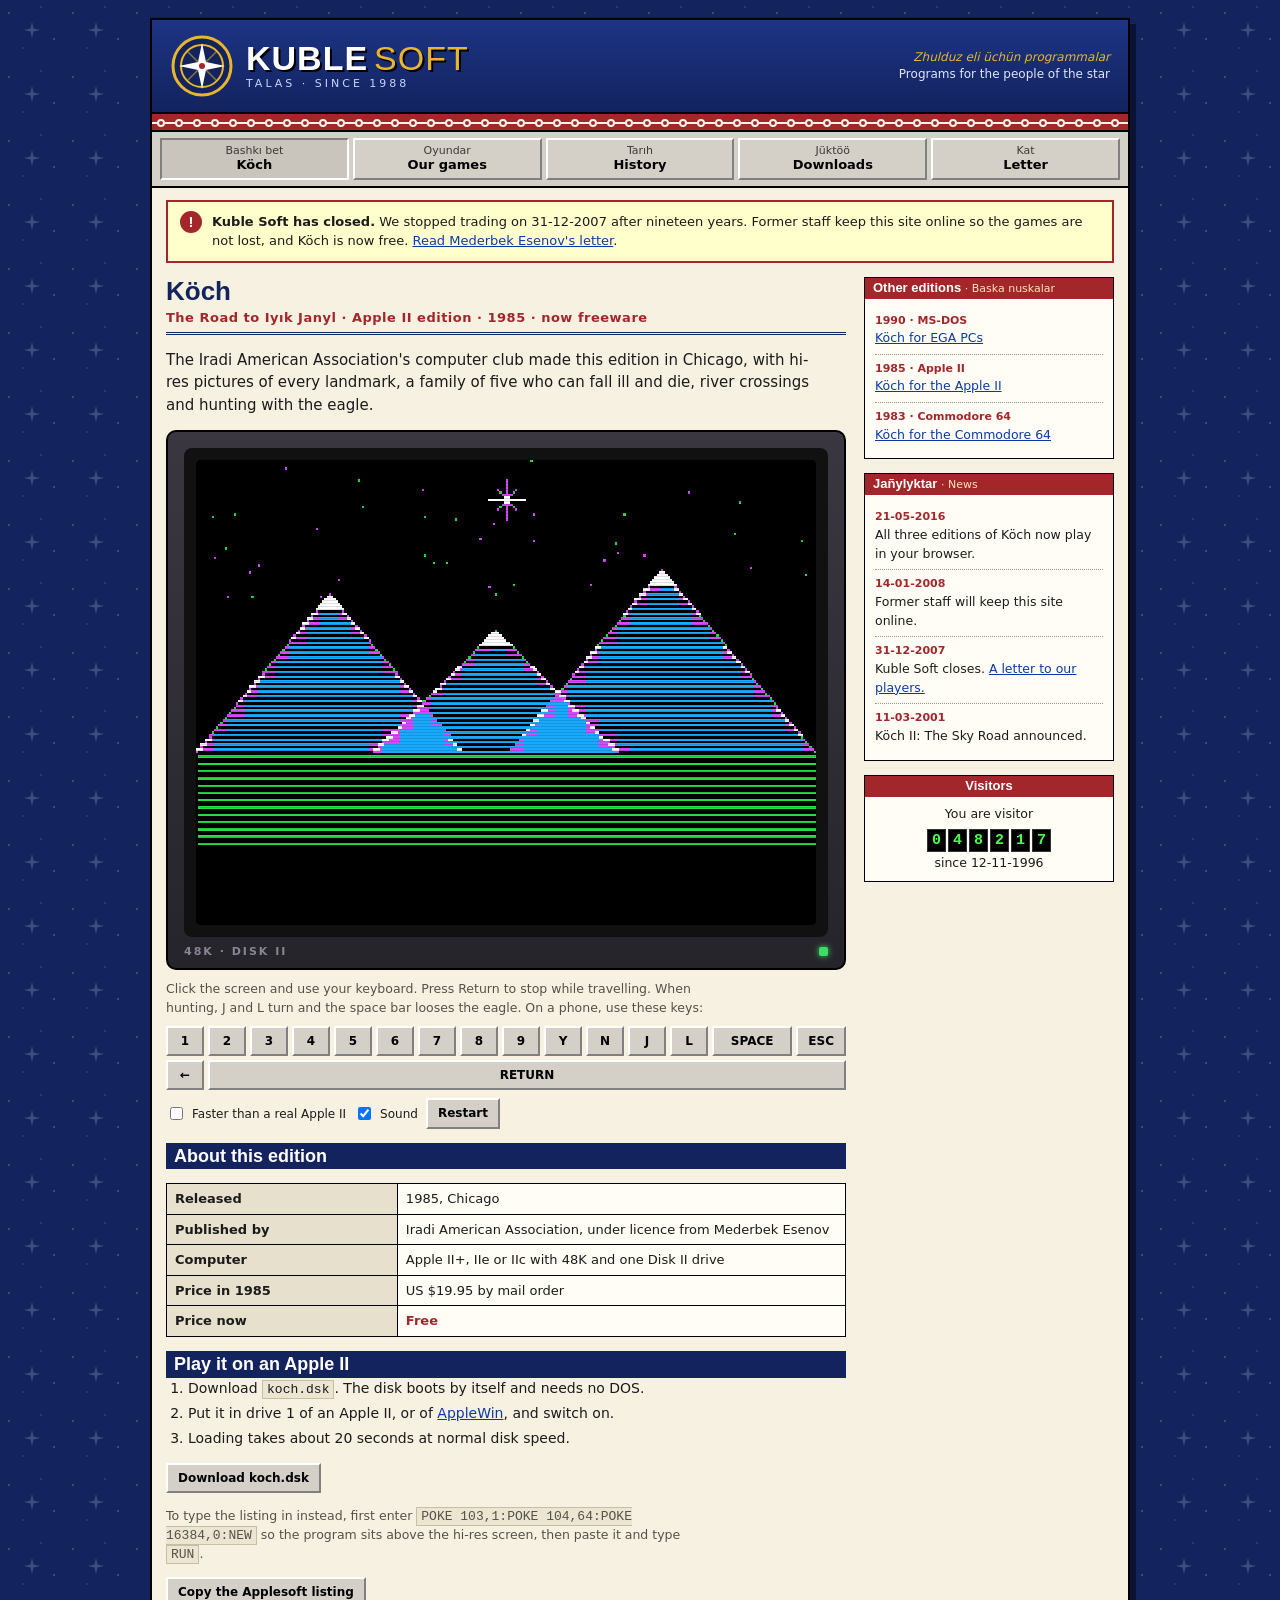
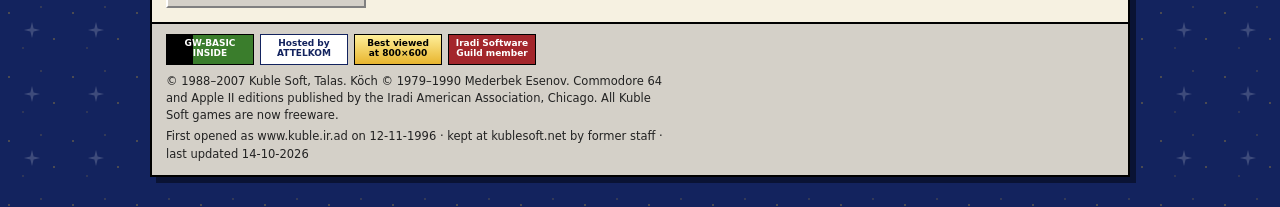
<file: apple2/index.html>
<!doctype html>
<html lang="en">
<meta charset="utf-8">
<meta name="viewport" content="width=device-width, initial-scale=1, viewport-fit=cover">
<title>Köch for the Apple II (1985) · Kuble Soft</title>
<meta name="description" content="Köch for the Apple II, published in Chicago in 1985 by the Iradi American Association. Hi-res pictures, eagle hunting and a self-booting disk. Freeware.">
<link rel="canonical" href="https://kublesoft.net/apple2/">
<meta name="theme-color" content="#13235e">
<link rel="icon" href="../site/img/favicon.svg" type="image/svg+xml">
<link rel="icon" href="../site/img/favicon-32.png" sizes="32x32" type="image/png">
<link rel="apple-touch-icon" href="../site/img/apple-touch-icon.png">
<meta property="og:type" content="website">
<meta property="og:site_name" content="Kuble Soft">
<meta property="og:locale" content="en_US">
<meta property="og:title" content="Köch for the Apple II (1985)">
<meta property="og:description" content="Köch for the Apple II, published in Chicago in 1985 by the Iradi American Association. Hi-res pictures, eagle hunting and a self-booting disk. Freeware.">
<meta property="og:url" content="https://kublesoft.net/apple2/">
<meta property="og:image" content="https://kublesoft.net/site/img/og-apple2.png">
<meta property="og:image:width" content="1200">
<meta property="og:image:height" content="630">
<meta property="og:image:alt" content="Title screen of Köch for the Apple II in hi-res colour, with mountains, the Pole Star and a horse caravan.">
<meta name="twitter:card" content="summary_large_image">
<meta name="twitter:title" content="Köch for the Apple II (1985)">
<meta name="twitter:description" content="Köch for the Apple II, published in Chicago in 1985 by the Iradi American Association. Hi-res pictures, eagle hunting and a self-booting disk. Freeware.">
<meta name="twitter:image" content="https://kublesoft.net/site/img/og-apple2.png">
<meta name="twitter:image:alt" content="Title screen of Köch for the Apple II in hi-res colour, with mountains, the Pole Star and a horse caravan.">
<script type="application/ld+json">{"@context":"https://schema.org","@type":"VideoGame","name":"Köch: The Road to Iyık Janyl (Apple II edition)","alternateName":"Köch","url":"https://kublesoft.net/apple2/","image":"https://kublesoft.net/site/img/og-apple2.png","gamePlatform":"Apple II","applicationCategory":"Game","genre":["Simulation","Educational","Adventure"],"playMode":"SinglePlayer","inLanguage":"en","datePublished":"1985","author":{"@type":"Person","name":"Mederbek Esenov"},"publisher":{"@type":"Organization","name":"Iradi American Association"},"offers":{"@type":"Offer","price":"0","priceCurrency":"USD","availability":"https://schema.org/InStock"}}</script>
<link rel="stylesheet" href="../site/site.css">
<div id="page">
<header class="masthead">
  <a class="logo" href="../index.html" aria-label="Kuble Soft, home page">
    <svg viewBox="0 0 64 64" aria-hidden="true">
      <circle cx="32" cy="32" r="29" fill="#13235e" stroke="#e8b52e" stroke-width="3"/>
      <circle cx="32" cy="32" r="21" fill="none" stroke="#e8b52e" stroke-width="2"/>
      <path d="M11 32h42M32 11v42M17 17l30 30M47 17L17 47" stroke="#e8b52e" stroke-width="1.5" opacity=".55"/>
      <path d="M32 9l4 19 19 4-19 4-4 19-4-19-19-4 19-4z" fill="#ffffff"/>
      <circle cx="32" cy="32" r="3" fill="#a3262b"/>
    </svg>
    <span class="word"><b>KUBLE</b><i>SOFT</i><small>Talas &middot; since 1988</small></span>
  </a>
  <p class="tagline"><em>Zhulduz eli üchün programmalar</em><br>Programs for the people of the star</p>
</header>
<div class="shyrdak" aria-hidden="true"></div>
<nav class="menu" aria-label="Site">
  <a href="../index.html" aria-current="page"><span>Bashkı bet</span>Köch</a>
  <a href="../about.html#games"><span>Oyundar</span>Our games</a>
  <a href="../about.html#history"><span>Tarıh</span>History</a>
  <a href="../about.html#downloads"><span>Jüktöö</span>Downloads</a>
  <a href="../about.html#letter"><span>Kat</span>Letter</a>
</nav>
<div class="closed" role="note"><b>Kuble Soft has closed.</b> We stopped trading on 31-12-2007 after nineteen years. Former staff keep this site online so the games are not lost, and Köch is now free. <a href="../about.html#letter">Read Mederbek Esenov's letter</a>.</div>

<main class="cols">
  <div class="main">
    <h1>Köch<small>The Road to Iyık Janyl &middot; Apple II edition &middot; 1985 &middot; now freeware</small></h1>
    <p class="lead">The Iradi American Association's computer club made this edition in Chicago, with hi-res pictures of every landmark, a family of five who can fall ill and die, river crossings and hunting with the eagle.</p>
    <div class="monitor apple">
      <div class="bezel">
        <div class="screen ratio" id="screen" role="application" aria-label="Game screen. Click or tap, then use the keyboard.">
          <canvas id="crt" width="560" height="384"></canvas>
          <input id="kbd" type="text" autocomplete="off" autocapitalize="characters" autocorrect="off" spellcheck="false" aria-label="Keyboard input">
        </div>
      </div>
      <div class="badge"><span>48K &middot; Disk II</span><span class="led" aria-hidden="true"></span></div>
    </div>
    <div class="controls">
      <p class="hint">Click the screen and use your keyboard. Press Return to stop while travelling. When hunting, J and L turn and the space bar looses the eagle. On a phone, use these keys:</p>
      <div class="keys" id="keys">
        <button type="button" data-k="49">1</button><button type="button" data-k="50">2</button><button type="button" data-k="51">3</button>
        <button type="button" data-k="52">4</button><button type="button" data-k="53">5</button><button type="button" data-k="54">6</button>
        <button type="button" data-k="55">7</button><button type="button" data-k="56">8</button><button type="button" data-k="57">9</button>
        <button type="button" data-k="89">Y</button><button type="button" data-k="78">N</button>
        <button type="button" data-k="74">J</button><button type="button" data-k="76">L</button>
        <button type="button" data-k="32" class="wide">SPACE</button>
        <button type="button" data-k="27">ESC</button><button type="button" data-k="8">&larr;</button>
        <button type="button" data-k="13" class="wide">RETURN</button>
      </div>
      <div class="row">
        <label class="toggle"><input type="checkbox" id="fast"> Faster than a real Apple II</label>
        <label class="toggle"><input type="checkbox" id="sound" checked> Sound</label>
        <button type="button" class="btn" id="restart">Restart</button>
      </div>
    </div>

    <h2>About this edition</h2>
    <div class="tablewrap"><table class="sheet">
      <tr><th>Released</th><td>1985, Chicago</td></tr>
      <tr><th>Published by</th><td>Iradi American Association, under licence from Mederbek Esenov</td></tr>
      <tr><th>Computer</th><td>Apple II+, IIe or IIc with 48K and one Disk II drive</td></tr>
      <tr><th>Price in 1985</th><td>US $19.95 by mail order</td></tr>
      <tr><th>Price now</th><td class="free">Free</td></tr>
    </table></div>

    <h2>Play it on an Apple II</h2>
    <ol class="steps">
      <li>Download <code>koch.dsk</code>. The disk boots by itself and needs no DOS.</li>
      <li>Put it in drive 1 of an Apple II, or of <a href="https://github.com/AppleWin/AppleWin" target="_blank" rel="noopener">AppleWin</a>, and switch on.</li>
      <li>Loading takes about 20 seconds at normal disk speed.</li>
    </ol>
    <div class="row" id="dl"></div>
    <p class="note">To type the listing in instead, first enter <code>POKE 103,1:POKE 104,64:POKE 16384,0:NEW</code> so the program sits above the hi-res screen, then paste it and type <code>RUN</code>.</p>
    <div class="row">
      <button type="button" class="btn" id="copy">Copy the Applesoft listing</button>
      <span class="note" id="copied" role="status"></span>
    </div>
  </div>
  <aside class="side">
    <section class="box"><h3>Other editions <span>&middot; Baska nuskalar</span></h3>
      <div class="in"><ul class="news">
        <li><time>1990 &middot; MS-DOS</time><a href="../index.html">Köch for EGA PCs</a></li>
        <li><time>1985 &middot; Apple II</time><a href="../apple2/">Köch for the Apple II</a></li>
        <li><time>1983 &middot; Commodore 64</time><a href="../c64/">Köch for the Commodore 64</a></li>
      </ul></div>
    </section>
    <section class="box"><h3>Jañylyktar <span>&middot; News</span></h3>
      <div class="in"><ul class="news">
        <li><time datetime="2016-05-21">21-05-2016</time>All three editions of Köch now play in your browser.</li>
        <li><time datetime="2008-01-14">14-01-2008</time>Former staff will keep this site online.</li>
        <li><time datetime="2007-12-31">31-12-2007</time>Kuble Soft closes. <a href="../about.html#letter">A letter to our players.</a></li>
        <li><time datetime="2001-03-11">11-03-2001</time>Köch II: The Sky Road announced.</li>
      </ul></div>
    </section>
    <section class="box counter"><h3>Visitors</h3>
      <div class="in">You are visitor<br><span class="digits"><b>0</b><b>4</b><b>8</b><b>2</b><b>1</b><b>7</b></span><br>since 12-11-1996</div>
    </section>
  </aside>

</main>
<footer class="foot">
  <div class="webbadges" aria-hidden="true">
    <span class="wb a">GW-BASIC<br>INSIDE</span>
    <span class="wb b">Hosted by<br>ATTELKOM</span>
    <span class="wb c">Best viewed<br>at 800&times;600</span>
    <span class="wb d">Iradi Software<br>Guild member</span>
  </div>
  <p>&copy; 1988&ndash;2007 Kuble Soft, Talas. Köch &copy; 1979&ndash;1990 Mederbek Esenov. Commodore 64 and Apple II editions published by the Iradi American Association, Chicago. All Kuble Soft games are now freeware.</p>
  <p>First opened as www.kuble.ir.ad on 12-11-1996 &middot; kept at kublesoft.net by former staff &middot; last updated 14-10-2026</p>
</footer>
</div>


<script type="text/plain" id="bas">10 REM KOCH: THE ROAD TO IYIK JANYL. APPLE II EDITION
20 REM IRADI AMERICAN ASSOCIATION, CHICAGO 1985
30 TEXT : HOME : NORMAL
40 DIM N$(5),HL(5),DS(5),SD(5),L(13),TY(13),L$(13),Q$(13),D$(12),MO$(12),MS(12),TB(12),C(6),CN$(6),WT$(4),PA$(3),RA$(3),VX(4),VY(4),DN$(5),MX(13),MY(13)
50 FOR I = 1 TO 12 : READ MO$(I),MS(I),TB(I) : NEXT
55 FOR I = 1 TO 13 : READ L(I),TY(I),L$(I),MX(I),MY(I) : NEXT
60 FOR I = 1 TO 13 : READ Q$(I) : NEXT
65 FOR I = 1 TO 12 : READ D$(I) : NEXT
70 FOR I = 1 TO 6 : READ CN$(I),C(I) : NEXT
75 FOR I = 0 TO 4 : READ WT$(I) : NEXT
80 FOR I = 1 TO 3 : READ PA$(I),RA$(I) : NEXT
85 FOR I = 0 TO 4 : READ VX(I),VY(I) : NEXT
90 FOR I = 1 TO 5 : READ DN$(I) : NEXT
100 SN = 6 : GOSUB 6000
105 HOME : HTAB 18 : PRINT "KOCH"
110 HTAB 7 : PRINT "THE ROAD TO IYIK JANYL, 1877"
115 HTAB 5 : PRINT "IRADI AMERICAN ASSOCIATION, 1985"
120 HTAB 10 : PRINT "PRESS RETURN TO BEGIN"; : GET K$
125 X = RND ( - (PEEK (78) + 256 * PEEK (79)))
200 TEXT : HOME : PRINT : HTAB 18 : PRINT "KOCH" : PRINT
210 PRINT "  YOU MAY:" : PRINT
220 PRINT "    1. TRAVEL THE ROAD"
230 PRINT "    2. LEARN ABOUT THE ROAD"
240 PRINT "    3. END"
250 PRINT : PRINT "  WHAT IS YOUR CHOICE? "; : GET K$ : PRINT K$
260 K = VAL (K$) : IF K < 1 OR K > 3 THEN 200
270 ON K GOTO 300,2300,280
280 HOME : PRINT "JOLUNG BOLSUN. MAY YOUR ROAD BE OPEN." : END
300 TEXT : HOME
305 PRINT "MANY KINDS OF PEOPLE MADE THE JOURNEY" : PRINT "SOUTH IN 1877." : PRINT
310 PRINT "YOU MAY:" : PRINT
315 PRINT "  1. BE A BIY'S SON, WITH A GOOD HERD"
320 PRINT "  2. BE A FELT MERCHANT"
325 PRINT "  3. BE A HERDER WITH LITTLE SILVER"
330 PRINT "  4. FIND OUT THE DIFFERENCES"
335 PRINT "     BETWEEN THESE CHOICES"
340 PRINT : PRINT "WHAT IS YOUR CHOICE? "; : GET K$ : PRINT K$ : OC = VAL (K$)
345 IF OC = 4 THEN GOSUB 2800 : GOTO 300
350 IF OC < 1 OR OC > 3 THEN 300
355 M = 800 : IF OC = 2 THEN M = 500
360 IF OC = 3 THEN M = 300
365 H = 0 : F = 0 : FE = 0 : PW = 0 : SH = 0 : SA = 0 : D = 0 : LN = 1 : P = 1 : RA = 1 : HE = 0 : CU = 0 : HM = 0 : EN = 0 : AL = 0 : QA = 0 : RS = 0
370 FOR I = 1 TO 5 : HL(I) = 1 : DS(I) = 0 : SD(I) = 0 : NEXT
400 HOME : PRINT "WHAT IS THE FIRST NAME OF THE" : PRINT "CARAVAN LEADER?" : PRINT
405 INPUT "> ";A$ : IF A$ = "" THEN A$ = DN$(1)
410 N$(1) = LEFT$ (A$,8)
415 PRINT : PRINT "WHAT ARE THE FIRST NAMES OF THE FOUR" : PRINT "OTHER MEMBERS OF YOUR FAMILY?" : PRINT
420 FOR I = 2 TO 5 : PRINT I;". "; : INPUT "";A$ : IF A$ = "" THEN A$ = DN$(I)
425 N$(I) = LEFT$ (A$,8) : NEXT I
430 HOME : PRINT "YOUR FAMILY:" : PRINT : PRINT "  1. ";N$(1);" (LEADER)" : FOR I = 2 TO 5 : PRINT "  ";I;". ";N$(I) : NEXT
435 PRINT : PRINT "ARE THESE NAMES CORRECT? (Y/N) "; : GET K$ : PRINT K$ : IF K$ = "N" THEN 400
500 HOME : PRINT "IT IS 1877. THE SNOW IS MELTING ON THE" : PRINT "PLAINS, BUT THE HIGH PASSES MAY STAY" : PRINT "CLOSED UNTIL LATE SPRING." : PRINT
505 PRINT "YOU MUST DECIDE WHICH MONTH TO LEAVE." : PRINT
510 PRINT "  1. MARCH" : PRINT "  2. APRIL" : PRINT "  3. MAY" : PRINT "  4. JUNE" : PRINT "  5. JULY" : PRINT "  6. ASK FOR ADVICE"
515 PRINT : PRINT "WHAT IS YOUR CHOICE? "; : GET K$ : PRINT K$ : K = VAL (K$)
520 IF K = 6 THEN GOSUB 2900 : GOTO 500
525 IF K < 1 OR K > 5 THEN 500
530 DY = MS(K + 2) + 1
550 HOME : PRINT "BEFORE LEAVING, VISIT OSMON'S SHOP BY" : PRINT "THE CHU FORD. YOU HAVE ";M;" RUBLES." : PRINT
555 PRINT "YOU WILL NEED:" : PRINT
560 PRINT " - HORSES TO RIDE AND TO CARRY THE" : PRINT "   YURT. SIX OR MORE IS WISE."
565 PRINT " - FOOD FOR THE ROAD" : PRINT " - FELT COATS AND FURS FOR THE PASSES"
570 PRINT " - POWDER AND SHOT FOR WOLVES AND" : PRINT "   RAIDERS"
575 PRINT " - SPARE HORSESHOES AND PACK SADDLES"
580 PRINT : PRINT "A FUNT IS ABOUT A POUND." : GOSUB 7500
585 PF = 1 : SN$ = "OSMON'S SHOP AT THE CHU FORD" : GOSUB 700
590 IF H < 2 THEN HOME : PRINT "YOU CANNOT LEAVE WITH FEWER THAN TWO" : PRINT "HORSES." : GOSUB 7500 : GOSUB 700 : GOTO 590
595 GOTO 900
700 TEXT : HOME : PRINT SN$ : GOSUB 7000 : PRINT DT$ : PRINT "---------------------------------------"
705 PRINT "ITEM"; : HTAB 24 : PRINT "PRICE"; : HTAB 32 : PRINT "YOU HAVE"
710 FOR I = 1 TO 6 : PRINT I;". ";CN$(I); : HTAB 24 : PRINT INT (C(I) * PF + .5); : HTAB 32 : GOSUB 790 : PRINT T : NEXT
715 PRINT "7. LEAVE THE SHOP" : PRINT "---------------------------------------"
720 PRINT "YOU HAVE ";INT (M);" RUBLES." : PRINT : PRINT "WHICH NUMBER? "; : GET K$ : PRINT K$ : K = VAL (K$)
725 IF K = 7 OR K$ = CHR$ (13) THEN RETURN
730 IF K < 1 OR K > 6 THEN 700
735 T = INT (C(K) * PF + .5) : PRINT : PRINT "HOW MANY? "; : INPUT "";A$ : Q = INT ( VAL (A$)) : IF Q < 0 THEN Q = 0
740 IF Q * T > M THEN PRINT "YOU DO NOT HAVE ENOUGH SILVER." : GOSUB 7500 : GOTO 700
745 M = M - Q * T : ON K GOSUB 750,755,760,765,770,775 : GOTO 700
750 H = H + Q : RETURN
755 F = F + 10 * Q : RETURN
760 FE = FE + Q : RETURN
765 PW = PW + Q : RETURN
770 SH = SH + Q : RETURN
775 SA = SA + Q : RETURN
790 ON I GOTO 791,792,793,794,795,796
791 T = H : RETURN
792 T = INT (F) : RETURN
793 T = FE : RETURN
794 T = PW : RETURN
795 T = SH : RETURN
796 T = SA : RETURN
900 LN = 1 : GOSUB 6100 : GOSUB 7000 : PRINT L$(1) : PRINT DT$
905 PRINT "THE KASHYSH BLESSES THE HORSES WITH" : PRINT "WATER, MILK AND JUNIPER SMOKE."; : GET K$
910 LN = 2 : SS = 0 : GOTO 1000
1000 REM *** ON THE ROAD ***
1002 GOSUB 1150 : GOSUB 6800 : GOSUB 5600 : GOSUB 7200
1005 K = PEEK ( - 16384) : IF K > 127 THEN POKE - 16368,0 : IF K = 141 OR K = 160 THEN 1500
1010 GOSUB 1100 : IF EN THEN 8500
1015 IF D > = L(LN) THEN D = L(LN) : GOTO 3500
1020 GOTO 1005
1100 V = 10 + 5 * P : T = H / 6 : IF T > 1 THEN T = 1
1105 V = V * T : IF Z = 1 THEN V = V * .6
1110 IF PC = 1 THEN V = V * .8
1115 IF PC = 2 THEN V = V * .5
1120 IF H < 2 THEN EN = 3 : RETURN
1125 IF Z = 1 AND DY > 288 THEN EN = 2 : RETURN
1130 D = D + V : DY = DY + 1 : GOSUB 1150 : GOSUB 5600 : GOSUB 5000 : IF EN THEN RETURN
1135 IF P = 3 AND RND (1) < .02 THEN H = H - 1 : M1$ = "A HORSE DIES OF EXHAUSTION." : GOSUB 7600
1140 GOSUB 6900 : GOSUB 7200
1145 IF RND (1) < .06 THEN GOSUB 2000 : GOSUB 7200
1149 RETURN
1150 Z = 0 : IF (D > = 115 AND D < 165) OR (D > = 300 AND D < 350) OR (D > = 420 AND D < 470) THEN Z = 1
1155 IF D > = 600 AND D < 670 THEN Z = 2
1160 RETURN
1200 DY = DY + 1 : GOSUB 1150 : GOSUB 5600 : GOSUB 5000 : RETURN
1500 TEXT : HOME : IF AL THEN PRINT L$(LN - 1)
1502 GOSUB 7000 : PRINT DT$ : PRINT
1505 GOSUB 7400 : PRINT "WEATHER: ";WE$ : PRINT "HEALTH: ";HE$ : PRINT "PACE: ";PA$(P) : PRINT "RATIONS: ";RA$(RA)
1510 PRINT : PRINT "YOU MAY:" : PRINT
1515 PRINT "  1. CONTINUE ON THE ROAD"
1520 PRINT "  2. CHECK SUPPLIES"
1525 PRINT "  3. LOOK AT THE MAP"
1530 PRINT "  4. CHANGE THE PACE"
1535 PRINT "  5. CHANGE FOOD RATIONS"
1540 PRINT "  6. STOP TO REST"
1545 PRINT "  7. ATTEMPT TO TRADE"
1550 IF AL THEN PRINT "  8. TALK TO PEOPLE"
1555 IF NOT AL THEN PRINT "  8. HUNT FOR FOOD"
1560 IF AL AND TY(LN - 1) = 3 THEN PRINT "  9. BUY SUPPLIES"
1565 PRINT : PRINT "WHAT IS YOUR CHOICE? "; : GET K$ : PRINT K$ : K = VAL (K$)
1570 IF K < 1 OR K > 9 THEN 1500
1575 IF K = 9 AND NOT (AL AND TY(LN - 1) = 3) THEN 1500
1580 ON K GOTO 1600,1650,1700,1750,1800,1850,1900,1950,1990
1600 AL = 0 : GOTO 1000
1650 TEXT : HOME : PRINT "YOUR SUPPLIES" : PRINT
1655 PRINT "  HORSES"; : HTAB 28 : PRINT H
1660 PRINT "  FOOD (FUNT)"; : HTAB 28 : PRINT INT (F)
1665 PRINT "  FELT COATS AND FURS"; : HTAB 28 : PRINT FE
1670 PRINT "  BOXES OF POWDER"; : HTAB 28 : PRINT PW
1675 PRINT "  SPARE HORSESHOES"; : HTAB 28 : PRINT SH
1680 PRINT "  PACK SADDLES"; : HTAB 28 : PRINT SA
1685 PRINT "  RUBLES"; : HTAB 28 : PRINT INT (M)
1690 PRINT : PRINT "YOUR FAMILY" : PRINT
1692 FOR I = 1 TO 5 : S$ = "WELL" : IF DS(I) THEN S$ = D$(DS(I))
1694 IF HL(I) = 0 THEN S$ = "DEAD"
1696 PRINT "  ";N$(I); : HTAB 14 : PRINT S$ : NEXT I
1698 GOSUB 7500 : GOTO 1500
1700 GOSUB 4500 : GOTO 1500
1750 TEXT : HOME : PRINT "CHANGE THE PACE" : PRINT "(NOW ";PA$(P);")" : PRINT
1755 PRINT "THE PACE IS HOW HARD YOU PUSH THE" : PRINT "HORSES AND THE FAMILY EACH DAY." : PRINT
1760 PRINT "  1. STEADY: ABOUT 15 VERSTS A DAY" : PRINT "  2. STRENUOUS: ABOUT 20 VERSTS" : PRINT "  3. GRUELING: ABOUT 25 VERSTS, HARD" : PRINT "     ON PEOPLE AND HORSES"
1765 PRINT : PRINT "WHAT IS YOUR CHOICE? "; : GET K$ : K = VAL (K$) : IF K > = 1 AND K < = 3 THEN P = K
1770 GOTO 1500
1800 TEXT : HOME : PRINT "CHANGE FOOD RATIONS" : PRINT "(NOW ";RA$(RA);")" : PRINT
1805 PRINT "  1. FILLING: 3 FUNT A PERSON A DAY" : PRINT "  2. MEAGER: 2 FUNT, NOT QUITE ENOUGH" : PRINT "  3. BARE BONES: 1 FUNT, VERY HUNGRY"
1810 PRINT : PRINT "WHAT IS YOUR CHOICE? "; : GET K$ : K = VAL (K$) : IF K > = 1 AND K < = 3 THEN RA = K
1815 GOTO 1500
1850 TEXT : HOME : PRINT "HOW MANY DAYS WILL YOU REST? (1-9) "; : GET K$ : K = VAL (K$) : IF K < 1 THEN 1500
1855 PRINT K : RS = 1 : FOR J = 1 TO K : GOSUB 1200 : IF EN THEN RS = 0 : GOTO 8500
1860 NEXT J : RS = 0 : GOTO 1500
1900 TEXT : HOME : GOSUB 1200 : IF EN THEN 8500
1905 HOME : K = INT ( RND (1) * 7) + 1 : ON K GOSUB 1910,1915,1920,1925,1930,1935,1940 : GOSUB 7500 : GOTO 1500
1910 PRINT "A HERDER WILL TRADE YOU A HORSE FOR" : PRINT "100 FUNT OF FOOD." : IF F < 100 THEN PRINT : PRINT "YOU DO NOT HAVE ENOUGH FOOD." : RETURN
1911 GOSUB 1945 : IF K$ = "Y" THEN H = H + 1 : F = F - 100
1912 RETURN
1915 PRINT "A SMITH WANTS 2 BOXES OF POWDER FOR" : PRINT "3 SPARE HORSESHOES." : IF PW < 2 THEN PRINT : PRINT "YOU DO NOT HAVE ENOUGH POWDER." : RETURN
1916 GOSUB 1945 : IF K$ = "Y" THEN PW = PW - 2 : SH = SH + 3
1917 RETURN
1920 PRINT "A FELTMAKER OFFERS 2 FELT COATS FOR" : PRINT "30 RUBLES." : IF M < 30 THEN PRINT : PRINT "YOU DO NOT HAVE ENOUGH SILVER." : RETURN
1921 GOSUB 1945 : IF K$ = "Y" THEN M = M - 30 : FE = FE + 2
1922 RETURN
1925 PRINT "A KINSMAN NEEDS A HORSE. HE OFFERS" : PRINT "150 FUNT OF FOOD FOR ONE." : IF H < 3 THEN PRINT : PRINT "YOU CANNOT SPARE A HORSE." : RETURN
1926 GOSUB 1945 : IF K$ = "Y" THEN H = H - 1 : F = F + 150
1927 RETURN
1930 PRINT "A SADDLER OFFERS A PACK SADDLE FOR" : PRINT "2 BOXES OF POWDER." : IF PW < 2 THEN PRINT : PRINT "YOU DO NOT HAVE ENOUGH POWDER." : RETURN
1931 GOSUB 1945 : IF K$ = "Y" THEN PW = PW - 2 : SA = SA + 1
1932 RETURN
1935 PRINT "A HERDER WILL SELL YOU A HORSE FOR" : PRINT "40 RUBLES." : IF M < 40 THEN PRINT : PRINT "YOU DO NOT HAVE ENOUGH SILVER." : RETURN
1936 GOSUB 1945 : IF K$ = "Y" THEN M = M - 40 : H = H + 1
1937 RETURN
1940 PRINT "NOBODY WANTS TO TRADE TODAY." : RETURN
1945 PRINT : PRINT "WILL YOU TRADE? (Y/N) "; : GET K$ : PRINT K$ : RETURN
1950 IF AL THEN TEXT : HOME : S$ = Q$(LN - 1) : GOSUB 7700 : GOSUB 7500 : GOTO 1500
1955 GOSUB 4000 : IF EN THEN 8500
1960 GOTO 1500
1990 SN$ = "TRADERS AT " + L$(LN - 1) : PF = 1.25 : IF LN - 1 = 5 THEN PF = 1.5
1995 IF LN - 1 = 11 THEN PF = 1.75
1996 GOSUB 700 : GOTO 1500
2000 REM *** WHAT HAPPENS ON THE ROAD ***
2002 R = INT ( RND (1) * 16) + 1 : IF CU AND R > 12 THEN R = R - 8
2005 IF Z = 2 AND RND (1) < .3 THEN R = 17
2010 IF R > 8 THEN ON R - 8 GOTO 2100,2110,2120,2130,2140,2150,2160,2170,2180
2015 ON R GOTO 2020,2030,2040,2050,2060,2070,2080,2090
2020 IF SH > 0 THEN SH = SH - 1 : M1$ = "A HORSE THROWS A SHOE. YOU FIT A SPARE." : GOTO 2190
2025 M1$ = "A HORSE THROWS A SHOE. WITH NO SPARE," : M2$ = "YOU LOSE A DAY LEADING HER." : GOSUB 7600 : GOTO 1200
2030 IF SA > 0 THEN SA = SA - 1 : M1$ = "A PACK SADDLE BREAKS. YOU USE A SPARE." : GOTO 2190
2035 F = F - 50 : M1$ = "A PACK SADDLE BREAKS. YOU LEAVE 50" : M2$ = "FUNT OF FOOD BESIDE THE ROAD." : GOTO 2190
2040 IF RND (1) < .3 THEN H = H - 1 : M1$ = "A HORSE STRAYS IN THE NIGHT. YOU" : M2$ = "NEVER FIND HER." : GOTO 2190
2045 M1$ = "A HORSE STRAYS. YOU LOSE A DAY" : M2$ = "SEARCHING FOR HER." : GOSUB 7600 : GOTO 1200
2050 IF PW > 0 THEN PW = PW - 1 : M1$ = "WOLVES CIRCLE THE HERD AT NIGHT." : M2$ = "YOUR SHOTS DRIVE THEM OFF." : GOTO 2190
2055 H = H - 1 : M1$ = "WOLVES CIRCLE THE HERD. WITH NO" : M2$ = "POWDER, YOU LOSE A HORSE." : GOTO 2190
2060 GOTO 2500
2070 GOTO 2600
2080 I = INT ( RND (1) * 5) + 1 : IF HL(I) = 0 OR DS(I) THEN RETURN
2085 K = 7 : GOTO 5250
2090 I = INT ( RND (1) * 5) + 1 : IF HL(I) = 0 OR DS(I) THEN RETURN
2095 K = 6 : GOTO 5250
2100 I = INT ( RND (1) * 5) + 1 : IF HL(I) = 0 OR DS(I) THEN RETURN
2105 K = 2 : GOTO 5250
2110 GOTO 2700
2120 M1$ = "FOG ON THE HILLS. YOU LOSE THE TRAIL" : M2$ = "AND A DAY." : GOSUB 7600 : GOTO 1200
2130 F = F - 20 : M1$ = "HAILSTONES LIKE WALNUTS!" : IF FE > 0 THEN FE = FE - 1 : M2$ = "A FELT COAT IS TORN TO RAGS."
2135 GOTO 2190
2140 F = F + 40 : HE = HE * .7 : M1$ = "A KINSMAN'S AUL TAKES YOU IN. THEY" : M2$ = "KILL A SHEEP AND POUR KYMYZ." : GOTO 2190
2150 F = F + 15 : M1$ = "YOU FIND WILD RHUBARB AND ONIONS." : GOTO 2190
2160 CU = 0 : HE = HE * .8 : M1$ = "PILGRIMS BOUND FOR IYIK JANYL RIDE WITH" : M2$ = "YOU. THEIR KASHYSH GIVES A BATA." : M3$ = "ALL ANSWER: OOMIN." : GOTO 2190
2170 IF M > 20 AND RND (1) < .5 THEN M = M - 20 : M1$ = "A THIEF IN THE NIGHT TAKES 20 RUBLES." : GOTO 2190
2175 F = F - 40 : M1$ = "A THIEF IN THE NIGHT TAKES 40 FUNT" : M2$ = "OF FOOD." : GOTO 2190
2180 M1$ = "ROCKFALL IN THE GORGE! YOU LOSE A DAY" : M2$ = "CLEARING THE TRAIL." : IF RND (1) < .2 THEN H = H - 1 : M3$ = "A PACKHORSE FALLS INTO THE NARYN."
2185 GOSUB 7600 : GOTO 1200
2190 IF F < 0 THEN F = 0
2191 IF H < 0 THEN H = 0
2192 IF M < 0 THEN M = 0
2195 GOSUB 7600 : RETURN
2300 TEXT : HOME : PRINT "THE ROAD SOUTH" : PRINT
2305 PRINT "IN 1876 THE RUSSIAN ARMY TOOK KOKAND." : PRINT "SETTLERS FOLLOWED, AND MANY IRADI" : PRINT "CLANS LOST THEIR PASTURES ON THE CHU."
2310 PRINT : PRINT "YOUR FAMILY WILL RIDE 690 VERSTS" : PRINT "SOUTH, OVER THREE HIGH PASSES AND FOUR" : PRINT "RIVERS, TO SETTLE BELOW THE CHURCH OF" : PRINT "ST. JANYL AT IYIK JANYL."
2315 PRINT : PRINT "A VERST IS ABOUT TWO-THIRDS OF A MILE."
2320 GOSUB 7500
2330 HOME : PRINT "HOW TO PLAY" : PRINT
2335 PRINT "BUY HORSES, FOOD, FELTS, POWDER AND" : PRINT "SPARE TACK BEFORE YOU LEAVE. YOU CAN" : PRINT "BUY MORE AT RABAT-I-SAFED, THE TALAS" : PRINT "FORT AND KETMEN-TOBO."
2340 PRINT : PRINT "WHILE YOU TRAVEL, PRESS RETURN TO STOP" : PRINT "AND SIZE UP THE SITUATION. YOU CAN" : PRINT "CHANGE THE PACE AND RATIONS, REST," : PRINT "TRADE, OR HUNT WITH YOUR EAGLE."
2345 PRINT : PRINT "TO HUNT, TURN WITH J AND L, AND PRESS" : PRINT "THE SPACE BAR TO LOOSE THE EAGLE."
2350 GOSUB 7500
2355 HOME : PRINT "THE PASSES" : PRINT
2360 PRINT "THE KOK-BEL, OTMEK AND ALA-BEL PASSES" : PRINT "HOLD SNOW UNTIL MAY AND CLOSE AGAIN IN" : PRINT "THE AUTUMN. THE ALA-BEL STANDS 3,184" : PRINT "METERS HIGH."
2365 PRINT : PRINT "CARRY A FELT COAT FOR EVERY PERSON." : PRINT : PRINT "ARRIVE BY THE FEAST OF ST. JANYL," : PRINT "24 AUGUST, FOR A BONUS."
2370 GOSUB 7500 : GOTO 200
2500 HS = RND (1) < .7 : A1 = HS : IF RND (1) < .2 THEN A1 = 1 - A1
2505 HOME : PRINT "RIDERS ON THE SKYLINE!"
2507 IF A1 THEN PRINT "THEY LOOK LIKE HORSE THIEVES."
2508 IF NOT A1 THEN PRINT "THEY DO NOT LOOK HOSTILE."
2510 PRINT "1 RUN 2 FIGHT 3 RING THE HERD 4 GIFTS";
2515 GET K$ : K = VAL (K$) : IF K < 1 OR K > 4 THEN 2515
2520 IF HS = 0 AND K = 2 THEN M = M - 20 : M1$ = "YOU FIRED ON KOKJAL HERDERS. THEIR BIY" : M2$ = "DEMANDS KUN: 20 RUBLES." : GOTO 2190
2522 IF HS = 0 THEN M1$ = "THEY WERE KOKJAL HERDERS LOOKING FOR" : M2$ = "STRAYS. THEY SHARE THEIR KYMYZ." : GOTO 2190
2525 ON K GOTO 2530,2540,2550,2560
2530 F = F - 30 : M1$ = "YOU RUN. PACKS ARE LOST IN THE CHASE." : IF RND (1) < .4 THEN H = H - 1 : M2$ = "THEY CUT OUT ONE HORSE."
2535 GOTO 2190
2540 IF PW < 1 THEN H = H - 2 : M1$ = "YOU HAVE NO POWDER! THEY TAKE TWO" : M2$ = "HORSES." : GOTO 2190
2545 PW = PW - 1 : IF RND (1) < .6 THEN M1$ = "YOUR SHOTS SCATTER THEM." : GOTO 2190
2547 I = INT ( RND (1) * 5) + 1 : IF HL(I) = 0 THEN 2547
2548 H = H - 1 : IF H < 0 THEN H = 0
2549 M1$ = "THEY TAKE A HORSE, AND THERE IS BLOOD." : GOSUB 7600 : K = 10 : GOTO 5250
2550 IF PW < 1 THEN H = H - 2 : M1$ = "NO POWDER. THEY TAKE TWO HORSES." : GOTO 2190
2555 PW = PW - 1 : IF RND (1) < .75 THEN M1$ = "THE RING HOLDS. THEY RIDE AWAY." : GOTO 2190
2557 H = H - 1 : M1$ = "THEY BREAK THE RING AND TAKE A HORSE." : GOTO 2190
2560 IF M > = 15 THEN M = M - 15 : M1$ = "YOU OFFER TEA, KURUT AND SILVER." : M2$ = "THEY TAKE 15 RUBLES AND RIDE OFF." : GOTO 2190
2565 H = H - 1 : M1$ = "YOU HAVE LITTLE TO GIVE. THEY TAKE A" : M2$ = "HORSE INSTEAD." : GOTO 2190
2600 HOME : PRINT "AT DUSK A BLACK BULL STANDS ON THE" : PRINT "TRAIL. THE ELDERS WHISPER: MORKHAN." : PRINT "BURN JUNIPER AND POUR MILK? (Y/N) ";
2605 GET K$ : IF K$ = "Y" THEN M1$ = "THE SMOKE RISES WHITE. THE BULL" : M2$ = "WANDERS OFF INTO THE DARK." : GOTO 2190
2610 CU = 1 : M1$ = "THE WOMEN WILL NOT LOOK AT YOU." : GOTO 2190
2700 HOME : PRINT "A COSSACK POST BARS THE ROAD. THE" : PRINT "OFFICER WANTS 10 RUBLES FOR PAPERS." : PRINT "PAY HIM? (Y/N) ";
2705 GET K$ : IF K$ = "Y" AND M > = 10 THEN M = M - 10 : M1$ = "HE STAMPS SOMETHING IN RUSSIAN." : GOTO 2190
2710 M1$ = "YOU TAKE THE LONG WAY ROUND." : M2$ = "IT COSTS TWO DAYS." : GOSUB 7600 : GOSUB 1200 : IF EN THEN RETURN
2715 GOTO 1200
2800 HOME : PRINT "A BIY'S SON STARTS WITH 800 RUBLES, A" : PRINT "FELT MERCHANT WITH 500 AND A HERDER" : PRINT "WITH 300." : PRINT
2805 PRINT "THE POORER YOU START, THE MORE POINTS" : PRINT "YOU EARN FOR ARRIVING: DOUBLE FOR THE" : PRINT "MERCHANT, TRIPLE FOR THE HERDER."
2810 GOSUB 7500 : RETURN
2900 HOME : PRINT "YOU VISIT THE AKSAKAL, THE OLDEST MAN" : PRINT "IN THE AUL. HE SAYS:" : PRINT
2905 PRINT "'LEAVE TOO EARLY AND SNOW WILL CLOSE" : PRINT "THE PASSES IN YOUR FACE. LEAVE TOO" : PRINT "LATE AND YOU WILL MISS THE FEAST OF" : PRINT "ST. JANYL, AND MAYBE MEET THE AUTUMN" : PRINT "SNOW ON THE ALA-BEL. MAY IS GOOD.'"
2910 GOSUB 7500 : RETURN
3000 REM *** RIVER CROSSING ***
3002 AR = INT ((1 + RND (1) * 3) * 2) / 2 : WI = INT ( RND (1) * 50) + 30 : RC = 5
3005 TEXT : HOME : PRINT L$(LN) : GOSUB 7000 : PRINT DT$ : PRINT
3010 PRINT "THE RIVER IS ";WI;" SAZHEN ACROSS AND" : PRINT AR;" ARSHIN DEEP AT THE FORD."
3015 PRINT : PRINT "YOU MAY:" : PRINT
3020 PRINT "  1. FORD THE RIVER" : PRINT "  2. FLOAT THE PACKS ON A SKIN RAFT" : PRINT "  3. PAY THE RIVERMEN (";RC;" RUBLES)" : PRINT "  4. WAIT A DAY" : PRINT "  5. GET MORE INFORMATION"
3025 PRINT : PRINT "WHAT IS YOUR CHOICE? "; : GET K$ : PRINT K$ : K = VAL (K$)
3030 IF K = 5 THEN GOSUB 3300 : GOTO 3005
3035 IF K = 4 THEN GOSUB 1200 : IF EN THEN RETURN
3040 IF K = 4 THEN AR = AR - INT ( RND (1) * 2) / 2 : IF AR < 1 THEN AR = 1
3045 IF K = 4 THEN 3005
3050 IF K < 1 OR K > 3 THEN 3005
3055 IF K = 3 AND M < RC THEN PRINT : PRINT "YOU CANNOT PAY THEM." : GOSUB 7500 : GOTO 3005
3060 IF K = 3 THEN M = M - RC
3065 IF K = 2 THEN GOSUB 1200 : IF EN THEN RETURN
3070 RK = 3 : IF K = 1 AND AR > 1.5 THEN RK = 25
3075 IF K = 1 AND AR > 2.5 THEN RK = 60
3080 IF K = 2 THEN RK = 8 + 12 * (AR > 3)
3085 GOSUB 6990 : GOSUB 6300 : GOSUB 3200
3090 IF RND (1) * 100 > = RK THEN M1$ = "YOU CROSS SAFELY." : GOSUB 7600 : RETURN
3095 T = INT ( RND (1) * 60) + 20 : F = F - T : IF F < 0 THEN F = 0
3100 M1$ = "THE CURRENT TAKES A PACKHORSE." : M2$ = "YOU LOSE " + STR$ (T) + " FUNT OF FOOD."
3105 IF RND (1) < .5 THEN H = H - 1 : M3$ = "THE HORSE DROWNS."
3110 IF FE > 0 AND RND (1) < .5 THEN FE = FE - 1
3115 GOSUB 7600
3120 IF K = 1 AND AR > 2.5 AND RND (1) < .3 THEN GOSUB 3150
3125 RETURN
3150 I = INT ( RND (1) * 5) + 1 : IF HL(I) = 0 THEN 3150
3155 K = 9 : GOSUB 5300 : RETURN
3200 FOR J = 1 TO 400 : NEXT J : HCOLOR= 0 : YB = 158 : F1 = 0 : X1 = 150 : GOSUB 6960
3205 HCOLOR= 3 : YB = 124 : X1 = 110 : GOSUB 6960 : RETURN
3300 HOME : PRINT "RIVER CROSSINGS" : PRINT
3305 PRINT "A FORD IS SAFE WHEN THE WATER IS LESS" : PRINT "THAN 1.5 ARSHIN DEEP. DEEPER THAN 2.5," : PRINT "THE HORSES MUST SWIM AND THE CURRENT" : PRINT "CAN TAKE THEM."
3310 PRINT : PRINT "A TURSUK IS A RAFT ON BLOWN-UP" : PRINT "GOATSKINS. IT IS SAFER, BUT BUILDING" : PRINT "ONE TAKES A DAY."
3315 PRINT : PRINT "THE RIVERMEN KNOW EVERY STONE. THEY" : PRINT "WANT SILVER." : PRINT : PRINT "(AN ARSHIN IS 28 INCHES, A SAZHEN" : PRINT "IS 7 FEET.)"
3320 GOSUB 7500 : RETURN
3500 REM *** A LANDMARK ***
3502 GOSUB 6100 : GOSUB 7000 : PRINT L$(LN) : PRINT DT$
3505 IF TY(LN) = 6 THEN 8000
3510 PRINT "PRESS RETURN"; : GET K$
3515 IF TY(LN) = 1 THEN GOSUB 3000 : IF EN THEN 8500
3520 IF TY(LN) = 2 THEN GOSUB 3600 : IF EN THEN 8500
3525 IF TY(LN) = 4 THEN F = F + 30 : HE = HE * .7 : M1$ = "KINSMEN ON THE ZHAYLOO SHARE KYMYZ" : M2$ = "AND MUTTON. EVERYONE FEELS BETTER." : GOSUB 7600
3530 SS = L(LN) : LN = LN + 1 : AL = 1 : GOTO 1500
3600 IF DY > 288 THEN EN = 2 : RETURN
3605 IF DY > = 125 AND DY < = 263 THEN RETURN
3610 T = INT ( RND (1) * 3) + 2 : M1$ = "SNOW LIES DEEP ON THE PASS. YOU LOSE" : M2$ = STR$ (T) + " DAYS BREAKING A TRAIL." : GOSUB 7600
3615 FOR J = 1 TO T : GOSUB 1200 : IF EN THEN RETURN
3620 NEXT J : RETURN
4000 REM *** HUNTING WITH THE EAGLE ***
4002 HGR : POKE 34,20 : HOME : QT = 0 : SK = 5 : MT = 0 : FR = 0 : AQ = 0 : EG = 0 : DI = 2
4005 PRINT "J AND L: TURN   SPACE: LOOSE THE EAGLE" : PRINT "ESC: BACK TO CAMP"
4010 HCOLOR= 1 : FOR I = 1 TO 30 : X = RND (1) * 268 + 4 : Y = RND (1) * 14 + 128 : HPLOT X,Y TO X + 2,Y - 4 TO X + 4,Y : NEXT
4015 IF Z = 1 THEN HCOLOR= 3 : FOR I = 1 TO 6 : X = RND (1) * 250 + 4 : HPLOT X,22 TO X + 10,10 TO X + 20,22 : NEXT
4020 HX = 139 : HY = 154 : HCOLOR= 3 : HPLOT HX,HY TO HX,HY - 14 : HPLOT HX - 2,HY - 17 TO HX + 2,HY - 17 TO HX + 2,HY - 15 TO HX - 2,HY - 15 TO HX - 2,HY - 17 : HPLOT HX - 5,HY - 10 TO HX + 5,HY - 10 : HPLOT HX - 3,HY + 3 TO HX,HY TO HX + 3,HY + 3
4025 GOSUB 4350 : GOSUB 4360
4030 FR = FR + 1 : IF FR > 350 OR QT THEN 4400
4035 K = PEEK ( - 16384) : IF K > 127 THEN POKE - 16368,0 : GOSUB 4300
4040 IF AQ = 0 AND RND (1) < .1 THEN GOSUB 4200
4045 IF AQ THEN GOSUB 4250
4050 IF EG THEN GOSUB 4270
4055 IF SK = 0 AND EG = 0 THEN QT = 1
4060 GOTO 4030
4200 AK = INT ( RND (1) * 3) + 1 : IF RND (1) < .15 + .2 * (Z = 1) THEN AK = 4
4205 AW = 14 : AH = 8 : AV = 7 : AC = 3 : IF AK = 2 THEN AV = 4 : AH = 10 : AC = 5
4210 IF AK = 3 THEN AW = 18 : AV = 8 : AC = 5
4215 IF AK = 4 THEN AW = 28 : AH = 20 : AV = 5 : AC = 3
4220 AY = INT ( RND (1) * 60) + 45 : AX = 4 : IF RND (1) < .5 THEN AX = 270 - AW : AV = - AV
4225 AQ = 1 : HCOLOR= AC : GOSUB 4230 : RETURN
4230 ON AK GOTO 4232,4236,4240,4244
4232 HPLOT AX,AY TO AX + 12,AY TO AX + 12,AY - 6 TO AX,AY - 6 TO AX,AY : HPLOT AX + 10,AY - 6 TO AX + 11,AY - 14 : HPLOT AX + 12,AY - 6 TO AX + 14,AY - 13 : RETURN
4236 HPLOT AX,AY TO AX + 12,AY TO AX + 12,AY - 10 TO AX,AY - 10 TO AX,AY : HPLOT AX + 4,AY - 5 TO AX + 8,AY - 5 : RETURN
4240 HPLOT AX + 4,AY - 4 TO AX + 18,AY - 4 TO AX + 18,AY - 8 TO AX + 4,AY - 8 TO AX + 4,AY - 4 : HPLOT AX + 4,AY - 6 TO AX,AY : HPLOT AX + 18,AY - 8 TO AX + 18,AY - 12 : HPLOT AX + 6,AY - 4 TO AX + 6,AY : HPLOT AX + 16,AY - 4 TO AX + 16,AY : RETURN
4244 HPLOT AX + 4,AY - 10 TO AX + 24,AY - 10 TO AX + 24,AY - 18 TO AX + 4,AY - 18 TO AX + 4,AY - 10 : HPLOT AX + 6,AY - 10 TO AX + 6,AY : HPLOT AX + 22,AY - 10 TO AX + 22,AY : HPLOT AX + 24,AY - 18 TO AX + 28,AY - 20 TO AX + 27,AY - 14 TO AX + 24,AY - 15 : RETURN
4250 HCOLOR= 0 : GOSUB 4230 : AX = AX + AV : AY = AY + INT ( RND (1) * 3) - 1
4255 IF AY < 45 THEN AY = 45
4256 IF AY > 110 THEN AY = 110
4260 IF AX < 2 OR AX > 270 - AW THEN AQ = 0 : RETURN
4265 HCOLOR= AC : GOSUB 4230 : RETURN
4270 HCOLOR= 0 : HPLOT QX - 5,QY - 3 TO QX,QY TO QX + 5,QY - 3
4272 QX = QX + QU : QY = QY + QV : IF QX < 6 OR QX > 272 OR QY < 6 THEN EG = 0 : RETURN
4275 IF AQ AND ABS (QX - AX - AW / 2) < AW / 2 + 4 AND ABS (QY - AY + AH / 2) < AH / 2 + 5 THEN 4280
4277 HCOLOR= 3 : HPLOT QX - 5,QY - 3 TO QX,QY TO QX + 5,QY - 3 : RETURN
4280 HCOLOR= 0 : GOSUB 4230 : AQ = 0 : EG = 0 : FOR J = 1 TO 40 : S = PEEK ( - 16336) : NEXT J
4282 T = 4 : T$ = "A HARE" : IF AK = 2 THEN T = 8 : T$ = "A MARMOT"
4284 IF AK = 3 THEN T = 0 : T$ = "A FOX (PELT: 3 RUBLES)" : M = M + 3
4286 IF AK = 4 THEN T = 60 : T$ = "AN ARKHAR"
4288 MT = MT + T : VTAB 24 : HTAB 1 : PRINT SPC( 39); : HTAB 1 : PRINT "THE EAGLE TAKES ";T$;"!"; : GOSUB 4360 : RETURN
4300 K = K - 128 : IF (K = 74 OR K = 106 OR K = 8) AND DI > 0 THEN GOSUB 4355 : DI = DI - 1 : GOSUB 4350
4305 IF (K = 76 OR K = 108 OR K = 21) AND DI < 4 THEN GOSUB 4355 : DI = DI + 1 : GOSUB 4350
4310 IF K = 32 AND EG = 0 AND SK > 0 THEN EG = 1 : SK = SK - 1 : QX = HX : QY = HY - 24 : QU = VX(DI) * 12 : QV = VY(DI) * 12 : GOSUB 4360
4315 IF K = 27 THEN QT = 1
4320 RETURN
4350 HCOLOR= 5 : HPLOT HX + VX(DI) * 6,HY - 20 + VY(DI) * 6 TO HX + VX(DI) * 15,HY - 20 + VY(DI) * 15 : RETURN
4355 HCOLOR= 0 : HPLOT HX + VX(DI) * 6,HY - 20 + VY(DI) * 6 TO HX + VX(DI) * 15,HY - 20 + VY(DI) * 15 : RETURN
4360 VTAB 23 : HTAB 1 : PRINT "STRIKES LEFT: ";SK;"   MEAT: ";MT;" FUNT    "; : RETURN
4400 HCOLOR= 0 : IF EG THEN HPLOT QX - 5,QY - 3 TO QX,QY TO QX + 5,QY - 3
4405 HOME : IF MT = 0 THEN PRINT "YOU RETURN TO CAMP WITH NOTHING." : GOTO 4420
4410 PRINT "YOU BRING BACK ";MT;" FUNT OF MEAT."
4415 IF MT > 100 THEN PRINT "YOU CAN ONLY CARRY 100 FUNT TO CAMP." : MT = 100
4420 F = F + MT : GOSUB 7500 : GOSUB 1200 : RETURN
4500 REM *** MAP ***
4502 HGR : POKE 34,20 : HOME
4505 HCOLOR= 6 : HPLOT 0,30 TO 120,26 TO 232,24 TO 279,20 : HPLOT 0,76 TO 60,72 TO 120,72 TO 200,66
4510 HPLOT 215,104 TO 190,126 TO 180,140 : HPLOT 279,128 TO 230,132 TO 180,140 TO 130,146 TO 100,154 TO 60,158
4515 HCOLOR= 2 : FOR I = 0 TO 8 : X = 20 + I * 28 : HPLOT X,46 TO X + 8,36 TO X + 16,46 : NEXT
4520 FOR I = 0 TO 6 : X = 40 + I * 26 : HPLOT X,92 TO X + 8,82 TO X + 16,92 : NEXT
4525 FOR I = 0 TO 4 : X = 160 + I * 22 : HPLOT X,117 TO X + 8,107 TO X + 16,117 : NEXT
4530 HCOLOR= 3 : FOR I = 1 TO 12 : HPLOT MX(I),MY(I) TO MX(I + 1),MY(I + 1) : NEXT
4535 FOR I = 1 TO 13 : HPLOT MX(I) - 1,MY(I) - 1 TO MX(I) + 1,MY(I) - 1 TO MX(I) + 1,MY(I) + 1 TO MX(I) - 1,MY(I) + 1 TO MX(I) - 1,MY(I) - 1 : NEXT
4540 HPLOT 20,6 TO 20,16 : HPLOT 15,11 TO 25,11 : REM POLARIS MARKS NORTH
4545 J = LN : IF J > 13 THEN J = 13
4550 T = (D - L(J - 1)) / (L(J) - L(J - 1)) : X = MX(J - 1) + T * (MX(J) - MX(J - 1)) : Y = MY(J - 1) + T * (MY(J) - MY(J - 1))
4555 HCOLOR= 5 : HPLOT X - 4,Y - 4 TO X + 4,Y - 4 TO X + 4,Y + 4 TO X - 4,Y + 4 TO X - 4,Y - 4
4560 PRINT "THE ROAD FROM THE CHU TO IYIK JANYL." : PRINT "THE ORANGE BOX IS YOUR CARAVAN." : PRINT "NEXT: ";L$(J)
4565 PRINT "PRESS RETURN"; : GET K$ : RETURN
5000 REM *** EACH DAY: FOOD AND HEALTH ***
5002 LC = 0 : FOR I = 1 TO 5 : LC = LC + HL(I) : NEXT
5005 F = F - (4 - RA) * LC : IF F < 0 THEN F = 0
5010 T = 1.5 + (P - 1) * 4 + (RA - 1) * 4 + CU * 2 : IF RS THEN T = 0
5015 IF F = 0 THEN T = T + 12 : IF QA = 0 THEN GOSUB 5400
5020 IF TP < 2 AND FE < LC THEN T = T + (LC - FE) * (2 - TP) * 2
5025 IF TP = 4 THEN T = T + 2
5030 IF PC THEN T = T + 1
5035 HE = HE * (.88 - RS * .2) + T
5040 FOR I = 1 TO 5 : IF HL(I) = 0 OR DS(I) = 0 THEN 5060
5045 HE = HE + 1.5 : SD(I) = SD(I) - 1 - RS
5050 IF RND (1) < .008 + HE / 1500 THEN K = DS(I) : GOSUB 5300 : IF EN THEN RETURN
5055 IF HL(I) AND SD(I) < = 0 THEN DS(I) = 0 : M1$ = N$(I) + " IS WELL AGAIN." : GOSUB 7600
5060 NEXT I
5065 IF RND (1) < .012 + HE / 800 THEN GOSUB 5200
5070 RETURN
5200 I = INT ( RND (1) * 5) + 1 : IF HL(I) = 0 OR DS(I) THEN RETURN
5205 K = INT ( RND (1) * 4) + 1 : IF K = 4 THEN K = 8
5210 IF Z = 1 AND RND (1) < .4 THEN K = 4
5215 IF TP < 2 AND FE < LC AND RND (1) < .5 THEN K = 5
5250 DS(I) = K : SD(I) = 6 + INT ( RND (1) * 8)
5255 M1$ = N$(I) + " HAS " + D$(K) + "." : GOSUB 7600 : RETURN
5300 HL(I) = 0 : DS(I) = 0 : IF I = 1 THEN EN = 1 : DC$ = D$(K) : RETURN
5305 M1$ = N$(I) + " HAS DIED OF " + D$(K) + "." : M2$ = "THE FAMILY BURIES THEM BESIDE THE ROAD." : M3$ = "THEIR HORSE FOLLOWS, SADDLE EMPTY."
5310 GOSUB 7600 : RETURN
5400 QA = 1 : IF H < 3 THEN RETURN
5405 HOME : PRINT "THE FOOD IS GONE. A COUSIN LOOKS AT THE" : PRINT "LAME GREY MARE AND SAYS NOTHING." : PRINT "SLAUGHTER THE MARE? (Y/N) ";
5410 GET K$ : IF K$ < > "Y" THEN M1$ = "NO. THE FAMILY GOES HUNGRY." : GOSUB 7600 : RETURN
5415 H = H - 1 : F = F + 60 : CU = 1 : HM = 1
5420 M1$ = "IT IS DONE. THE ELDERS WILL NOT EAT," : M2$ = "AND THE WOMEN COVER THEIR FACES. NO" : M3$ = "BLESSING WILL FOLLOW THIS CARAVAN." : GOSUB 7600 : RETURN
5600 REM *** WEATHER ***
5602 GOSUB 7000 : TP = TB(MM) + INT ( RND (1) * 3) - 1 : IF Z = 1 THEN TP = TP - 2
5605 IF TP < 0 THEN TP = 0
5610 IF TP > 4 THEN TP = 4
5615 PC = 0 : IF RND (1) < .12 THEN PC = 1 + (TP < 2)
5620 IF Z = 1 AND (DY < 125 OR DY > 263) AND RND (1) < .5 THEN PC = 2
5625 WE$ = WT$(TP) : IF PC = 1 THEN WE$ = "RAIN"
5630 IF PC = 2 THEN WE$ = "SNOW"
5635 RETURN
6000 REM *** TITLE PICTURE ***
6002 GOSUB 6990 : HCOLOR= 3 : HPLOT 140,8 TO 140,24 : HPLOT 132,16 TO 148,16 : HPLOT 136,12 TO 144,20 : HPLOT 136,20 TO 144,12
6005 FOR I = 1 TO 40 : HPLOT RND (1) * 279, RND (1) * 60 : NEXT
6010 PX = 60 : PY = 55 : BW = 60 : GOSUB 6880 : PX = 210 : PY = 45 : BW = 69 : GOSUB 6880 : PX = 135 : PY = 70 : BW = 55 : GOSUB 6880
6015 HCOLOR= 1 : FOR Y = 122 TO 158 STEP 3 : HPLOT 0,Y TO 279,Y : NEXT
6020 HCOLOR= 3 : YB = 150 : F1 = 0 : X1 = 116 : GOSUB 6960 : RETURN
6100 GOSUB 6990 : ON LN GOSUB 6200,6300,6400,6450,6500,6300,6400,6550,6400,6300,6600,6650,6700 : RETURN
6200 PX = 50 : PY = 70 : BW = 50 : GOSUB 6880 : PX = 150 : PY = 60 : BW = 60 : GOSUB 6880 : PX = 240 : PY = 75 : BW = 39 : GOSUB 6880
6205 HCOLOR= 1 : FOR Y = 122 TO 158 STEP 3 : HPLOT 0,Y TO 279,Y : NEXT
6210 HCOLOR= 6 : FOR Y = 128 TO 134 : HPLOT 0,Y TO 279,Y : NEXT
6215 YX = 30 : YY = 152 : GOSUB 6940 : YX = 62 : YY = 156 : GOSUB 6940 : YX = 94 : YY = 151 : GOSUB 6940
6220 HCOLOR= 3 : YB = 156 : F1 = 0 : X2 = 170 : GOSUB 6970 : X2 = 196 : GOSUB 6970 : X2 = 224 : GOSUB 6970 : RETURN
6300 PX = 70 : PY = 55 : BW = 60 : GOSUB 6880 : PX = 200 : PY = 45 : BW = 70 : GOSUB 6880
6305 HCOLOR= 5 : FOR Y = 121 TO 125 : HPLOT 0,Y TO 279,Y : NEXT
6310 HCOLOR= 6 : FOR Y = 126 TO 146 : HPLOT 0,Y TO 279,Y : NEXT
6315 HCOLOR= 3 : FOR I = 1 TO 12 : X = RND (1) * 250 + 10 : Y = RND (1) * 18 + 127 : HPLOT X,Y TO X + 8,Y : NEXT
6320 HCOLOR= 5 : FOR Y = 147 TO 159 STEP 2 : HPLOT 0,Y TO 279,Y : NEXT
6325 HCOLOR= 3 : YB = 158 : F1 = 0 : X1 = 150 : GOSUB 6960 : RETURN
6400 SN = 6 + 12 * (LN = 9) : PX = 60 : PY = 30 : BW = 60 : GOSUB 6880 : PX = 219 : PY = 28 : BW = 60 : GOSUB 6880 : PX = 140 : PY = 16 : BW = 90 : GOSUB 6880 : SN = 6
6405 HCOLOR= 3 : FOR I = 1 TO 40 : HPLOT RND (1) * 279,121 + RND (1) * 38 : NEXT
6410 IF LN = 9 THEN FOR Y = 123 TO 159 STEP 4 : HPLOT 0,Y TO 279,Y : NEXT
6415 HCOLOR= 5 : HPLOT 40,159 TO 120,142 TO 90,132 TO 140,122 : HCOLOR= 3 : HPLOT 134,121 TO 140,112 TO 146,121 TO 134,121
6420 YB = 150 : F1 = 1 : X1 = 160 : GOSUB 6960 : RETURN
6450 PX = 50 : PY = 60 : BW = 50 : GOSUB 6880 : PX = 220 : PY = 55 : BW = 59 : GOSUB 6880
6452 HCOLOR= 5 : FOR Y = 121 TO 159 STEP 2 : HPLOT 0,Y TO 279,Y : NEXT
6455 HCOLOR= 3 : FOR Y = 100 TO 140 : HPLOT 66,Y TO 214,Y : NEXT : FOR Y = 90 TO 140 : HPLOT 56,Y TO 70,Y : HPLOT 210,Y TO 224,Y : NEXT
6460 FOR Y = 0 TO 4 : HPLOT 58 + Y,89 - Y TO 68 - Y,89 - Y : HPLOT 212 + Y,89 - Y TO 222 - Y,89 - Y : NEXT
6465 HCOLOR= 0 : FOR Y = 112 TO 140 : HPLOT 128,Y TO 152,Y : NEXT : FOR Y = 0 TO 6 : HPLOT 128 + Y,111 - Y TO 152 - Y,111 - Y : NEXT
6470 FOR Y = 108 TO 136 STEP 8 : HPLOT 72,Y TO 124,Y : HPLOT 156,Y TO 208,Y : NEXT : FOR X = 74 TO 206 STEP 8 : HPLOT X,100 TO X + 3,100 : NEXT
6475 HCOLOR= 3 : YB = 156 : F1 = 0 : X1 = 120 : GOSUB 6960 : RETURN
6500 PX = 70 : PY = 50 : BW = 60 : GOSUB 6880 : PX = 210 : PY = 60 : BW = 60 : GOSUB 6880
6502 HCOLOR= 1 : FOR Y = 121 TO 159 STEP 3 : HPLOT 0,Y TO 279,Y : NEXT
6505 HCOLOR= 5 : FOR Y = 92 TO 140 : HPLOT 40,Y TO 240,Y : NEXT
6510 HCOLOR= 0 : FOR Y = 116 TO 140 : HPLOT 130,Y TO 150,Y : NEXT : FOR X = 42 TO 236 STEP 10 : HPLOT X,92 TO X + 4,92 TO X + 4,95 TO X,95 : NEXT
6515 HCOLOR= 3 : HPLOT 140,91 TO 140,58 : FOR Y = 58 TO 61 : HPLOT 141,Y TO 162,Y : NEXT : HCOLOR= 6 : FOR Y = 62 TO 65 : HPLOT 141,Y TO 162,Y : NEXT : HCOLOR= 5 : FOR Y = 66 TO 69 : HPLOT 141,Y TO 162,Y : NEXT
6520 HCOLOR= 3 : YB = 156 : F1 = 0 : X1 = 160 : GOSUB 6960 : RETURN
6550 SN = 10 : PX = 80 : PY = 50 : BW = 80 : GOSUB 6880 : PX = 210 : PY = 40 : BW = 69 : GOSUB 6880 : SN = 6
6555 HCOLOR= 1 : FOR Y = 121 TO 159 STEP 2 : HPLOT 0,Y TO 279,Y : NEXT
6560 YX = 40 : YY = 140 : GOSUB 6940 : YX = 76 : YY = 146 : GOSUB 6940 : YX = 210 : YY = 142 : GOSUB 6940
6565 HCOLOR= 3 : F1 = 0 : YB = 156 : X2 = 120 : GOSUB 6970 : X2 = 150 : GOSUB 6970 : YB = 135 : X2 = 160 : GOSUB 6970 : X2 = 250 : YB = 154 : GOSUB 6970 : RETURN
6600 HCOLOR= 2 : HPLOT 0,95 TO 40,80 TO 90,92 TO 140,74 TO 190,88 TO 240,76 TO 279,90
6605 HCOLOR= 5 : FOR Y = 121 TO 159 STEP 2 : HPLOT 0,Y TO 279,Y : NEXT
6610 FOR I = 0 TO 3 : SX = 16 + I * 66 : HCOLOR= 1 + 4 * (I = 1 OR I = 3) : FOR Y = 0 TO 10 : HPLOT SX + 10 - Y,104 + Y TO SX + 34 + Y,104 + Y : NEXT
6615 HCOLOR= 3 : HPLOT SX + 2,115 TO SX + 2,140 : HPLOT SX + 42,115 TO SX + 42,140 : HPLOT SX + 4,132 TO SX + 40,132 : NEXT I
6620 HCOLOR= 3 : FOR I = 0 TO 5 : X = 30 + I * 42 : HPLOT X,150 TO X,143 : HPLOT X - 2,141 TO X + 2,141 : HPLOT X - 3,146 TO X + 3,146 : HPLOT X,150 TO X - 2,155 : HPLOT X,150 TO X + 2,155 : NEXT : RETURN
6650 FOR Y = 0 TO 158 STEP 2 : HCOLOR= 5 : HPLOT 0,Y TO 70 + 14 * SIN (Y / 9),Y : HCOLOR= 2 : HPLOT 205 + 14 * COS (Y / 11),Y TO 279,Y : NEXT
6655 HCOLOR= 6 : FOR Y = 142 TO 159 : HPLOT 86,Y TO 190,Y : NEXT
6660 HCOLOR= 3 : FOR I = 1 TO 8 : X = RND (1) * 90 + 92 : Y = RND (1) * 14 + 144 : HPLOT X,Y TO X + 6,Y : NEXT
6665 HPLOT 86,138 TO 190,134 : YB = 133 : F1 = 0 : X1 = 110 : GOSUB 6960 : RETURN
6700 HCOLOR= 3 : HPLOT 140,4 TO 140,14 : HPLOT 135,9 TO 145,9
6705 HCOLOR= 1 : FOR Y = 70 TO 137 STEP 2 : W = (Y - 70) * 1.55 : HPLOT 140 - W,Y TO 140 + W,Y : NEXT
6710 HCOLOR= 3 : FOR Y = 56 TO 70 : HPLOT 124,Y TO 156,Y : NEXT : FOR Y = 0 TO 10 : W = SQR (100 - Y * Y) * 1.4 : HPLOT 140 - W,56 - Y TO 140 + W,56 - Y : NEXT
6715 HPLOT 140,46 TO 140,34 : HPLOT 135,39 TO 145,39 : HCOLOR= 0 : FOR Y = 62 TO 70 : HPLOT 138,Y TO 142,Y : NEXT
6720 HCOLOR= 2 : HPLOT 162,60 TO 165,53 TO 162,46 TO 166,39 TO 163,32 TO 167,25
6725 HCOLOR= 6 : FOR Y = 140 TO 159 : HPLOT 0,Y TO 279,Y : NEXT
6730 HCOLOR= 3 : FOR I = 0 TO 3 : X = 4 + I * 9 : HPLOT X,137 TO X,131 TO X + 6,131 TO X + 6,137 : HPLOT 244 + I * 9,137 TO 244 + I * 9,131 TO 250 + I * 9,131 TO 250 + I * 9,137 : NEXT : RETURN
6750 REM *** GRAVE ***
6752 GOSUB 6990 : HCOLOR= 3 : HPLOT 140,6 TO 140,16 : HPLOT 135,11 TO 145,11
6755 HCOLOR= 1 : FOR Y = 121 TO 159 STEP 3 : HPLOT 0,Y TO 279,Y : NEXT
6760 HCOLOR= 5 : FOR Y = 0 TO 14 : W = SQR (225 - Y * Y) * 3 : HPLOT 110 - W,140 - Y TO 110 + W,140 - Y : NEXT
6765 HCOLOR= 3 : HPLOT 110,124 TO 110,94 : HPLOT 100,104 TO 120,104 : HPLOT 104,124 TO 110,118 TO 116,124 : HPLOT 101,121 TO 106,116 : HPLOT 119,121 TO 114,116
6770 YB = 150 : F1 = 0 : X2 = 190 : GOSUB 6970 : HPLOT X2 + 4,YB - 7 TO X2 + 8,YB - 7 TO X2 + 8,YB - 9 TO X2 + 4,YB - 9 TO X2 + 4,YB - 7 : RETURN
6800 REM *** THE ROAD AHEAD ***
6802 GOSUB 6990 : OX = - 1 : SN = 4
6805 HCOLOR= 3 : HPLOT 140,8 TO 140,16 : HPLOT 136,12 TO 144,12
6810 HCOLOR= 1 : FOR X = 4 TO 274 STEP 9 : HPLOT X,152 TO X + 4,152 : NEXT
6815 ON TY(LN) GOSUB 6820,6830,6840,6850,6860,6870 : SN = 6 : RETURN
6820 PX = 120 : PY = 85 : BW = 60 : GOSUB 6880 : PX = 220 : PY = 80 : BW = 59 : GOSUB 6880
6825 HCOLOR= 6 : FOR Y = 121 TO 159 : HPLOT 0,Y TO 12,Y : NEXT : RETURN
6830 PX = 60 : PY = 30 : BW = 60 : GOSUB 6880 : PX = 180 : PY = 40 : BW = 90 : GOSUB 6880 : RETURN
6840 PX = 150 : PY = 80 : BW = 70 : GOSUB 6880 : HCOLOR= 3 : FOR Y = 126 TO 150 : HPLOT 0,Y TO 16,Y : NEXT : HCOLOR= 0 : FOR Y = 138 TO 150 : HPLOT 6,Y TO 10,Y : NEXT : RETURN
6850 PX = 100 : PY = 70 : BW = 70 : GOSUB 6880 : PX = 210 : PY = 60 : BW = 69 : GOSUB 6880 : HCOLOR= 1 : FOR Y = 122 TO 146 STEP 3 : HPLOT 0,Y TO 279,Y : NEXT : RETURN
6860 FOR Y = 20 TO 120 STEP 2 : HCOLOR= 5 : HPLOT 0,Y TO 40 + 10 * SIN (Y / 7),Y : HCOLOR= 2 : HPLOT 235 + 10 * COS (Y / 9),Y TO 279,Y : NEXT : RETURN
6870 HCOLOR= 1 : FOR Y = 100 TO 150 STEP 2 : W = (Y - 100) * .6 : HPLOT 0,Y TO 2 + W,Y : NEXT : HCOLOR= 3 : HPLOT 4,100 TO 4,92 : HPLOT 1,95 TO 7,95 : RETURN
6880 HCOLOR= 6 : FOR Y = PY TO 120 STEP 2 : W = (Y - PY) * BW / (120 - PY) : HPLOT PX - W,Y TO PX + W,Y : NEXT
6885 HCOLOR= 3 : HPLOT PX - BW,120 TO PX,PY TO PX + BW,120
6890 FOR Y = PY TO PY + SN : W = (Y - PY) * BW / (120 - PY) : HPLOT PX - W,Y TO PX + W,Y : NEXT : RETURN
6900 X = 20 + INT (210 * (L(LN) - D) / (L(LN) - SS)) : IF X < 20 THEN X = 20
6905 IF X > 230 THEN X = 230
6910 YB = 150 : IF OX > = 0 THEN HCOLOR= 0 : X1 = OX : F1 = OF : GOSUB 6960
6915 LF = 1 - LF : HCOLOR= 3 : X1 = X : F1 = LF : GOSUB 6960 : OX = X : OF = LF : RETURN
6940 HCOLOR= 3 : HPLOT YX,YY TO YX,YY - 6 TO YX + 3,YY - 10 TO YX + 13,YY - 10 TO YX + 16,YY - 6 TO YX + 16,YY TO YX,YY
6945 HPLOT YX + 6,YY TO YX + 6,YY - 4 TO YX + 10,YY - 4 TO YX + 10,YY : HPLOT YX,YY - 6 TO YX + 16,YY - 6 : RETURN
6960 FOR J = 0 TO 2 : X2 = X1 + J * 16 : GOSUB 6970
6962 IF J = 0 THEN HPLOT X2 + 6,YB - 7 TO X2 + 6,YB - 12 : HPLOT X2 + 5,YB - 13 TO X2 + 7,YB - 13
6964 IF J > 0 THEN HPLOT X2 + 4,YB - 7 TO X2 + 8,YB - 7 TO X2 + 8,YB - 10 TO X2 + 4,YB - 10 TO X2 + 4,YB - 7
6966 NEXT J : RETURN
6970 HPLOT X2 + 2,YB - 6 TO X2 + 10,YB - 6 TO X2 + 10,YB - 4 TO X2 + 2,YB - 4 TO X2 + 2,YB - 6 TO X2,YB - 9 TO X2 - 2,YB - 8 : HPLOT X2 + 10,YB - 6 TO X2 + 12,YB - 3
6975 IF F1 THEN HPLOT X2 + 3,YB - 3 TO X2 + 2,YB : HPLOT X2 + 9,YB - 3 TO X2 + 10,YB : RETURN
6978 HPLOT X2 + 3,YB - 3 TO X2 + 4,YB : HPLOT X2 + 9,YB - 3 TO X2 + 8,YB : RETURN
6990 HGR : POKE 34,20 : HOME : RETURN
7000 MM = 12
7005 IF DY < = MS(MM) THEN MM = MM - 1 : GOTO 7005
7010 DT$ = MO$(MM) + " " + STR$ (DY - MS(MM)) + ", 1877" : RETURN
7200 HOME : GOSUB 7000 : GOSUB 7400
7205 PRINT "DATE: ";DT$; : HTAB 27 : PRINT WE$
7210 PRINT "HEALTH: ";HE$; : HTAB 27 : PRINT "FOOD: ";INT (F)
7215 PRINT "NEXT LANDMARK: ";INT (L(LN) - D);" VERSTS"
7220 PRINT "VERSTS TRAVELED: ";INT (D); : HTAB 27 : PRINT "RETURN: STOP"; : RETURN
7400 HE$ = "GOOD" : IF HE > 25 THEN HE$ = "FAIR"
7405 IF HE > 50 THEN HE$ = "POOR"
7410 IF HE > 80 THEN HE$ = "VERY POOR"
7415 RETURN
7500 VTAB 24 : HTAB 1 : PRINT "      PRESS RETURN TO CONTINUE";
7505 GET K$ : IF K$ < > CHR$ (13) AND K$ < > " " THEN 7505
7510 RETURN
7600 HOME : PRINT LEFT$ (M1$,39) : IF M2$ < > "" THEN PRINT LEFT$ (M2$,39)
7605 IF M3$ < > "" THEN PRINT LEFT$ (M3$,39)
7610 M1$ = "" : M2$ = "" : M3$ = ""
7615 VTAB 24 : HTAB 1 : PRINT "PRESS RETURN";
7620 GET K$ : IF K$ < > CHR$ (13) AND K$ < > " " THEN 7620
7625 RETURN
7700 T$ = "" : FOR J = 1 TO LEN (S$) : C$ = MID$ (S$,J,1) : IF C$ = "/" THEN PRINT T$ : T$ = "" : GOTO 7710
7705 T$ = T$ + C$
7710 NEXT J : PRINT T$ : RETURN
8000 REM *** IYIK JANYL ***
8002 PRINT "THE NARYN RUNS BELOW CATHEDRAL HILL." : PRINT "1 FORD IT    2 PAY THE FERRY (10 R)";
8005 GET K$ : K = VAL (K$) : IF K < 1 OR K > 2 THEN 8005
8010 IF K = 2 AND M < 10 THEN K = 1
8015 IF K = 2 THEN M = M - 10 : M1$ = "THE FERRY CREAKS ACROSS." : GOSUB 7600 : GOTO 8100
8020 IF RND (1) < .75 THEN M1$ = "COLD AND WET, BUT ACROSS." : GOSUB 7600 : GOTO 8100
8025 H = H - 2 : F = F - 50 : M1$ = "THE NARYN TAKES TWO PACKHORSES." : IF H < 0 THEN H = 0
8030 IF F < 0 THEN F = 0
8035 GOSUB 7600 : IF RND (1) < .2 THEN GOSUB 3150 : IF EN THEN 8500
8100 TEXT : HOME : PRINT : PRINT "CONGRATULATIONS! YOU HAVE REACHED" : PRINT "IYIK JANYL." : GOSUB 7000 : PRINT DT$ : PRINT
8105 IF DY < = 236 THEN PRINT "YOU ARE IN TIME FOR THE FEAST OF" : PRINT "ST. JANYL." : PRINT
8110 PRINT "JUNIPER SMOKE RISES OVER CATHEDRAL" : PRINT "HILL. THE KASHYSH BLESSES YOUR" : PRINT "HOUSEHOLD, AND YOUR FAMILY ANSWERS:" : PRINT "OOMIN." : PRINT
8115 IF HM THEN PRINT "BUT THE ELDERS DO NOT FORGET THE" : PRINT "GREY MARE." : PRINT
8120 GOSUB 7500
8130 HOME : GOSUB 7400 : T = 500 - 100 * ((HE > 25) + (HE > 50) + (HE > 80)) : LC = 0 : FOR I = 1 TO 5 : LC = LC + HL(I) : NEXT
8135 PRINT "POINTS FOR ARRIVING" : PRINT
8140 PRINT LC;" PEOPLE IN ";HE$;" HEALTH"; : HTAB 33 : PRINT LC * T
8145 PRINT H;" HORSES"; : HTAB 33 : PRINT H * 4
8150 PRINT INT (F);" FUNT OF FOOD"; : HTAB 33 : PRINT INT (F / 25)
8155 PRINT FE;" FELT COATS"; : HTAB 33 : PRINT FE * 2
8160 PRINT PW;" BOXES OF POWDER"; : HTAB 33 : PRINT PW
8165 PRINT SH + SA;" SPARE SHOES AND SADDLES"; : HTAB 33 : PRINT (SH + SA) * 2
8170 PRINT INT (M);" RUBLES"; : HTAB 33 : PRINT INT (M / 5)
8175 SC = LC * T + H * 4 + INT (F / 25) + FE * 2 + PW + (SH + SA) * 2 + INT (M / 5)
8180 IF DY < = 236 THEN PRINT "FEAST OF ST. JANYL"; : HTAB 33 : PRINT 500 : SC = SC + 500
8185 PRINT : PRINT "TOTAL"; : HTAB 33 : PRINT SC
8190 IF OC = 2 THEN PRINT : PRINT "AS A FELT MERCHANT, YOUR POINTS ARE" : PRINT "DOUBLED." : SC = SC * 2
8192 IF OC = 3 THEN PRINT : PRINT "AS A HERDER, YOUR POINTS ARE TRIPLED." : SC = SC * 3
8195 PRINT : PRINT "FINAL SCORE"; : HTAB 33 : PRINT SC
8199 GOSUB 7500 : GOTO 8900
8500 REM *** THE END OF THE ROAD ***
8502 IF EN = 1 THEN 8600
8505 TEXT : HOME : PRINT
8510 IF EN = 2 THEN PRINT "SNOW CLOSES THE PASS IN FRONT OF YOU." : PRINT "THE FAMILY TURNS BACK TO WINTER IN THE" : PRINT "VALLEYS. PERHAPS NEXT SPRING."
8515 IF EN = 3 THEN PRINT "WITH ONE HORSE LEFT, THE CARAVAN" : PRINT "CANNOT GO ON. YOU WINTER WITH" : PRINT "STRANGERS AND PRAY FOR SPRING."
8520 GOSUB 7500 : GOTO 8900
8600 GOSUB 6750 : PRINT N$(1);" HAS DIED OF ";DC$;"."
8605 PRINT "WHAT WORDS FOR THE GRAVE?" : INPUT "> ";A$ : A$ = LEFT$ (A$,38)
8610 HOME : PRINT "HERE LIES ";N$(1);"." : PRINT A$ : PRINT "THE RIDING HORSE STANDS BESIDE THE" : PRINT "GRAVE. ITS SADDLE IS EMPTY."; : GET K$
8615 TEXT : HOME : PRINT : PRINT "THE WOMEN SING THE KOSHOK FOR ";N$(1);"." : PRINT : PRINT "WITHOUT ITS LEADER, THE FAMILY TURNS" : PRINT "BACK TOWARD THE CHU."
8620 GOSUB 7500
8900 TEXT : HOME : PRINT "WOULD YOU LIKE TO PLAY AGAIN? (Y/N) "; : GET K$ : PRINT K$
8905 IF K$ = "Y" THEN RUN
8910 HOME : PRINT "JOLUNG BOLSUN. MAY YOUR ROAD BE OPEN." : END
9000 DATA JANUARY,0,0,FEBRUARY,31,0,MARCH,59,1,APRIL,90,2,MAY,120,2,JUNE,151,3
9005 DATA JULY,181,4,AUGUST,212,4,SEPTEMBER,243,3,OCTOBER,273,1,NOVEMBER,304,0,DECEMBER,334,0
9010 DATA 0,0,THE LOWER CHU,250,10
9011 DATA 25,1,THE CHU RIVER,232,24
9012 DATA 140,2,THE KOK-BEL PASS,210,42
9013 DATA 215,3,RABAT-I-SAFED,160,58
9014 DATA 240,3,THE TALAS FORT,128,62
9015 DATA 255,1,THE TALAS RIVER,120,72
9016 DATA 330,2,THE OTMEK PASS,140,88
9017 DATA 400,4,THE SUUSAMYR VALLEY,170,100
9018 DATA 450,2,THE ALA-BEL PASS,195,112
9019 DATA 500,1,THE CHYCHKAN RIVER,190,126
9020 DATA 570,3,KETMEN-TOBO,165,136
9021 DATA 620,5,THE NARYN GORGE,130,146
9022 DATA 690,6,IYIK JANYL,100,154
9030 DATA "OSMON THE SHOPKEEPER:/'TAKE MORE FELTS THAN YOU THINK YOU/NEED. EVEN IN JUNE THE KOK-BEL BITES.'"
9031 DATA "A RIVERMAN:/'WE BLOW UP GOATSKINS AND LASH THEM/UNDER A FRAME. A TURSUK RAFT WILL/CARRY A WHOLE YURT ACROSS.'"
9032 DATA "A SHEPHERD:/'WHEN THE CAIRN ON TOP SHOWS BLACK,/THE PASS IS OPEN. WHEN IT IS WHITE,/WAIT A WEEK.'"
9033 DATA "THE KEEPER OF THE CARAVANSERAI:/'SOGDIAN MERCHANTS BUILT THESE WALLS./THREE HUNDRED HORSES ONCE SLEPT IN/THESE STABLES. NOW IT IS QUIET.'"
9034 DATA "A RUSSIAN CLERK:/'YOUR PAPERS. THE GOVERNOR-GENERAL/WANTS EVERY HERD COUNTED AND EVERY/HEAD TAXED.'"
9035 DATA "AN OLD WOMAN AT THE WELL:/'DO NOT DRINK BELOW THE CAMPS. THE/FLUX LIVES IN STILL WATER.'"
9036 DATA "A HUNTER WITH A BERKUT:/'THE ARKHAR COME DOWN TO GRAZE AT/DAWN. KEEP THE EAGLE HOODED UNTIL/YOU SEE HORNS.'"
9037 DATA "AN AKSAKAL OF THE ZHAYLOO:/'SIT, DRINK. A GUEST IS A GIFT FROM/GOD. THE ALA-BEL WILL STILL BE THERE/TOMORROW.'"
9038 DATA "A PILGRIM AT THE CAIRN:/'FROM HERE THE ROAD RUNS DOWNHILL TO/ST. JANYL. SAY A BATA FOR THOSE WHO/DID NOT ARRIVE.'"
9039 DATA "A BOY WITH A FISHING LINE:/'THE RIVER IS LOWEST AT FIRST LIGHT./CROSS EARLY.'"
9040 DATA "A MERCHANT FROM KOKAND:/'MY PRICES? THE ROAD IS LONG, AND THE/TSAR'S TAX IS LONGER.'"
9041 DATA "A HORSE DRIVER:/'WALK THE HORSES HERE. THE ROCKS FALL/WHEN THE SUN WARMS THE CLIFFS.'"
9042 DATA "THE KASHYSH:/'WELCOME HOME.'"
9050 DATA CAMP FEVER,THE FLUX,TYPHUS,MOUNTAIN SICKNESS,FROSTBITE,A BROKEN ARM,A VIPER BITE,EXHAUSTION,DROWNING,A SABRE WOUND,HUNGER,COLD
9060 DATA HORSES,20,"FOOD, 10-FUNT SACKS",1,FELT COATS,5,BOXES OF POWDER,2,SPARE HORSESHOES,2,PACK SADDLES,5
9070 DATA VERY COLD,COLD,COOL,WARM,HOT
9080 DATA STEADY,FILLING,STRENUOUS,MEAGER,GRUELING,BARE BONES
9090 DATA -1,0,-.7,-.7,0,-1,.7,-.7,1,0
9095 DATA ASAN,SAIRA,TEMIR,KANYKEI,BOLOT</script>
<script>
"use strict";
/* ================= Applesoft tokens ================= */
const KW = ["END","FOR","NEXT","DATA","INPUT","DEL","DIM","READ","GR","TEXT","PR#","IN#","CALL","PLOT","HLIN","VLIN","HGR2","HGR",
  "HCOLOR=","HPLOT","DRAW","XDRAW","HTAB","HOME","ROT=","SCALE=","SHLOAD","TRACE","NOTRACE","NORMAL","INVERSE","FLASH","COLOR=","POP",
  "VTAB","HIMEM:","LOMEM:","ONERR","RESUME","RECALL","STORE","SPEED=","LET","GOTO","RUN","IF","RESTORE","&","GOSUB","RETURN","REM",
  "STOP","ON","WAIT","LOAD","SAVE","DEF","POKE","PRINT","CONT","LIST","CLEAR","GET","NEW","TAB(","TO","FN","SPC(","THEN","AT","NOT",
  "STEP","+","-","*","/","^","AND","OR",">","=","<","SGN","INT","ABS","USR","FRE","SCRN(","PDL","POS","SQR","RND","LOG","EXP","COS",
  "SIN","TAN","ATN","PEEK","LEN","STR$","VAL","ASC","CHR$","LEFT$","RIGHT$","MID$"];
const T = {}; KW.forEach((k, i) => T[k] = 0x80 + i);

function matchKw(s, i, kw) { let j = i; for (let k = 0; k < kw.length; k++) { while (s[j] === " ") j++; if (s[j] !== kw[k]) return 0; j++; } return j; }
// Applesoft's PARSE: drops spaces outside strings, REM and DATA; "AT" is special-cased against ATN and "A TO".
function crunch(s) {
  const out = []; let q = false, rem = false, data = false;
  for (let i = 0; i < s.length;) {
    const c = s[i], cc = s.charCodeAt(i);
    if (rem) { out.push(cc); i++; continue; }
    if (q) { out.push(cc); if (c === '"') q = false; i++; continue; }
    if (c === '"') { q = true; out.push(34); i++; continue; }
    if (data) { if (c === ":") data = false; out.push(cc); i++; continue; }
    if (c === " ") { i++; continue; }
    if (c === "?") { out.push(T.PRINT); i++; continue; }
    if (cc >= 0x30 && cc <= 0x3b) { out.push(cc); i++; continue; }
    let m = -1, end = 0;
    for (let k = 0; k < KW.length; k++) { const e = matchKw(s, i, KW[k]); if (e) { m = k; end = e; break; } }
    if (m >= 0) {
      if (KW[m] === "AT") { let j = end; while (s[j] === " ") j++;
        if (s[j] === "N") { m = T.ATN - 0x80; end = j + 1; } else if (s[j] === "O") { out.push(65); i++; continue; } }
      out.push(0x80 + m); i = end;
      if (KW[m] === "REM") rem = true; if (KW[m] === "DATA") data = true;
      continue;
    }
    out.push(cc); i++;
  }
  return out;
}
function parseProgram(src) {
  const lines = [];
  for (const raw of src.split(/\r?\n/)) { const m = /^\s*(\d+)\s*(.*)$/.exec(raw); if (m) lines.push({ num: +m[1], b: crunch(m[2]) }); }
  lines.sort((a, b) => a.num - b.num); return lines;
}
function detok(b) { let s = ""; for (const x of b) { if (x >= 0x80) { const k = KW[x - 0x80] || "?"; s += (/^[A-Z]/.test(k) ? " " + k + " " : k); } else s += String.fromCharCode(x); } return s.replace(/\s+/g, " ").trim(); }

/* ================= Machine: text page, hi-res pages, keyboard, speaker ================= */
const FONT = {}; (function () {
  const g = " 00000000000000|!04040404040004|\"0A0A0A00000000|#0A0A1F0A1F0A0A|$040F140E051E04|%18190204081303|&0C12140815120D|'04040800000000|(02040808080402|)08040202020408|*0004150E150400|+0004041F040400|,00000000040408|-0000001F000000|.00000000000004|/00010204081000|00E11131519110E|1040C040404040E|20E11010608101F|31F01020601110E|402060A121F0202|51F101E0101110E|6070810" +
    "1E11110E|71F010204080808|80E11110E11110E|90E11110F01021C|:00000400040000|;00000400040408|<02040810080402|=00001F001F0000|>08040201020408|?0E110204040004|@0E11151716100F|A040A11111F1111|B1E11111E11111E|C0E11101010110E|D1E11111111111E|E1F10101E10101F|F1F10101E101010|G0F10101311110F|H1111111F111111|I0E04040404040E|J0101010101110E|K11121418141211|L1010101010101F|M111B1515111111|N11111915131111|O0E11111111110E|P1E11111E101010|Q0E11111115120D|R1E11111E141211|S0E11100E01110E|T1F040404040404|U1111111111110E|V1111111111" +
    "0A04|W11111115151B11|X11110A040A1111|Y11110A04040404|Z1F01020408101F|[1F18181818181F|\\00100804020100|]1F03030303031F|^0000040A110000|_0000000000001F";
  // Each entry: one character, then seven 5-bit rows in hex.
  for (const e of g.split("|")) { const ch = e[0], hex = e.slice(1); FONT[ch.charCodeAt(0)] = [0,1,2,3,4,5,6].map(r => parseInt(hex.substr(r * 2, 2), 16)); }
  FONT[32] = [0,0,0,0,0,0,0];
})();
const HCOL = { black: [0,0,0], white: [255,255,255], green: [32,224,64], violet: [214,74,255], orange: [255,112,48], blue: [24,170,255] };

class Machine {
  constructor() {
    this.text = new Uint8Array(960).fill(32); this.attr = new Uint8Array(960);
    this.hgr = [new Uint8Array(280 * 192), new Uint8Array(280 * 192)]; this.hib = [new Uint8Array(40 * 192), new Uint8Array(40 * 192)];
    this.textMode = true; this.mixed = false; this.page2 = false;
    this.wl = 0; this.ww = 40; this.wt = 0; this.wb = 24; this.ch = 0; this.cv = 0; this.mode = 0;
    this.lastKey = 0; this.keyq = []; this.dirty = true; this.cursorOn = false;
    this.onToggle = null; this.onBell = null;
  }
  scroll() { for (let r = this.wt; r < this.wb - 1; r++) for (let c = this.wl; c < this.wl + this.ww; c++) { this.text[r * 40 + c] = this.text[(r + 1) * 40 + c]; this.attr[r * 40 + c] = this.attr[(r + 1) * 40 + c]; }
    for (let c = this.wl; c < this.wl + this.ww; c++) { this.text[(this.wb - 1) * 40 + c] = 32; this.attr[(this.wb - 1) * 40 + c] = 0; } this.scrolled = true; }
  lf() { this.cv++; if (this.cv >= this.wb) { this.cv = this.wb - 1; this.scroll(); } }
  cout(c) {
    this.dirty = true;
    if (c === 13) { this.ch = this.wl; this.lf(); return; }
    if (c === 7) { this.onBell && this.onBell(); return; }
    if (c === 8) { if (this.ch > this.wl) this.ch--; return; }
    if (c === 10) { this.lf(); return; }
    if (c < 32) return;
    if (c >= 96 && c < 128) c -= 32;
    const i = this.cv * 40 + this.ch; this.text[i] = c; this.attr[i] = this.mode;
    this.ch++; if (this.ch >= this.wl + this.ww) { this.ch = this.wl; this.lf(); }
  }
  print(s) { for (let i = 0; i < s.length; i++) this.cout(s.charCodeAt(i)); }
  home() { for (let r = this.wt; r < this.wb; r++) for (let c = this.wl; c < this.wl + this.ww; c++) { this.text[r * 40 + c] = 32; this.attr[r * 40 + c] = 0; } this.ch = this.wl; this.cv = this.wt; this.dirty = true; }
  hclear(pg) { this.hgr[pg].fill(0); this.hib[pg].fill(0); this.dirty = true; }
  plot(pg, x, y, color) {
    const c = color & 3; let on = 0;
    if (c === 3) on = 1; else if (c === 1) on = x & 1; else if (c === 2) on = (x & 1) ^ 1;
    this.hgr[pg][y * 280 + x] = on; this.hib[pg][y * 40 + ((x / 7) | 0)] = color >= 4 ? 1 : 0;
  }
  line(pg, x0, y0, x1, y1, color) {
    let dx = Math.abs(x1 - x0), sx = x0 < x1 ? 1 : -1, dy = -Math.abs(y1 - y0), sy = y0 < y1 ? 1 : -1, err = dx + dy, n = 0;
    for (;;) { this.plot(pg, x0, y0, color); n++; if (x0 === x1 && y0 === y1) break; const e2 = 2 * err; if (e2 >= dy) { err += dy; x0 += sx; } if (e2 <= dx) { err += dx; y0 += sy; } }
    this.dirty = true; return n;
  }
  render(img, flashOn) {
    const d = img.data, W = 560;
    const put = (x, y, rgb) => { for (let dy = 0; dy < 2; dy++) { let o = ((y * 2 + dy) * W + x * 2) * 4; for (let dx = 0; dx < 2; dx++) { d[o] = rgb[0]; d[o + 1] = rgb[1]; d[o + 2] = rgb[2]; d[o + 3] = 255; o += 4; } } };
    const gfxRows = this.textMode ? 0 : (this.mixed ? 160 : 192), pg = this.page2 ? 1 : 0, bits = this.hgr[pg], hib = this.hib[pg];
    for (let y = 0; y < gfxRows; y++) {
      const row = y * 280;
      for (let x = 0; x < 280; x++) {
        const on = bits[row + x], l = x > 0 ? bits[row + x - 1] : 0, r = x < 279 ? bits[row + x + 1] : 0;
        let rgb = HCOL.black;
        if (on) rgb = (l || r) ? HCOL.white : this.pcol(x, hib[y * 40 + ((x / 7) | 0)]);
        else if (l && r) rgb = this.pcol(x - 1, hib[y * 40 + (((x - 1) / 7) | 0)]);
        put(x, y, rgb);
      }
    }
    const firstRow = this.textMode ? 0 : (this.mixed ? 20 : 24);
    for (let r = firstRow; r < 24; r++) for (let c = 0; c < 40; c++) {
      const i = r * 40 + c; const glyph = FONT[this.text[i]] || FONT[32];
      let inv = this.attr[i] === 1 || (this.attr[i] === 2 && flashOn);
      if (this.cursorOn && r === this.cv && c === this.ch && flashOn) inv = !inv;
      for (let gy = 0; gy < 8; gy++) { const bitsRow = gy < 7 ? glyph[gy] : 0;
        for (let gx = 0; gx < 7; gx++) { const lit = gx >= 1 && gx <= 5 && (bitsRow >> (5 - gx)) & 1; put(c * 7 + gx, r * 8 + gy, (lit ? !inv : inv) ? HCOL.white : HCOL.black); } }
    }
  }
  pcol(x, h) { return h ? ((x & 1) ? HCOL.orange : HCOL.blue) : ((x & 1) ? HCOL.green : HCOL.violet); }
}

/* ================= Applesoft interpreter ================= */
class BasicError extends Error { constructor(code) { super(code); this.code = code; } }
function fmtNum(n) {
  if (n === 0) return "0";
  const a = Math.abs(n); let s;
  if (a >= 1e9 || a < 0.01) { let [m, e] = a.toExponential(8).split("e"); m = m.replace(/\.?0+$/, ""); const ei = +e; s = m + "E" + (ei < 0 ? "-" : "+") + String(Math.abs(ei)).padStart(2, "0"); }
  else { s = String(parseFloat(a.toPrecision(9))); if (s.startsWith("0.")) s = s.slice(1); }
  return (n < 0 ? "-" : "") + s;
}
const isDigit = c => c >= 48 && c <= 57, isAlpha = c => c >= 65 && c <= 90;
const NUMRE = /^\s*[+-]?(\d+\.?\d*|\.\d+)(E[+-]?\d+)?\s*$/;

class Applesoft {
  constructor(mc, io, seed) { this.mc = mc; this.io = io; this.prog = []; this.idx = new Map(); this.seed(seed ?? Math.random() * 1e9); this.hcolor = 0; this.hpage = 0; this.lastX = 0; this.lastY = 0; this.vt = 0; }
  seed(x) { let h = 2166136261 ^ Math.floor(Math.abs(x) * 1000 + 7); h = Math.imul(h ^ (h >>> 16), 2246822507); this.rs = (h >>> 0) || 1; }
  rand() { let t = (this.rs += 0x6D2B79F5); t = Math.imul(t ^ (t >>> 15), t | 1); t ^= t + Math.imul(t ^ (t >>> 7), t | 61); return ((t ^ (t >>> 14)) >>> 0) / 4294967296; }
  load(lines) { this.prog = lines; this.idx = new Map(lines.map((l, i) => [l.num, i])); }
  clearVars() { this.v = new Map(); this.arr = new Map(); this.stack = []; this.dp = 0; this.buildData(); this.lastRnd = this.rand(); }
  buildData() {
    this.data = [];
    for (const ln of this.prog) { const b = ln.b; let q = false;
      for (let p = 0; p < b.length; p++) { if (b[p] === 34) q = !q; if (q || b[p] !== T.DATA) continue; p++;
        for (;;) { while (b[p] === 32) p++; let item = "";
          if (b[p] === 34) { p++; while (p < b.length && b[p] !== 34) item += String.fromCharCode(b[p++]); p++; while (p < b.length && b[p] !== 44 && b[p] !== 58) p++; }
          else { while (p < b.length && b[p] !== 44 && b[p] !== 58) item += String.fromCharCode(b[p++]); item = item.replace(/\s+$/, ""); }
          this.data.push(item); if (b[p] === 44) { p++; continue; } break; } } }
  }
  get b() { return this.prog[this.li].b; }
  peek() { return this.p < this.b.length ? this.b[this.p] : -1; }
  accept(c) { if (this.peek() === c) { this.p++; return true; } return false; }
  expect(c) { if (!this.accept(c)) throw new BasicError("SYNTAX"); }
  lineNum() { const b = this.b; let s = ""; while (this.p < b.length && isDigit(b[this.p])) s += String.fromCharCode(b[this.p++]); if (!s) throw new BasicError("SYNTAX"); return +s; }
  jump(n) { const i = this.idx.get(n); if (i === undefined) throw new BasicError("UNDEF'D STATEMENT"); this.li = i; this.p = 0; this.jumped = true; }
  name() { const b = this.b; let s = ""; if (!isAlpha(b[this.p])) throw new BasicError("SYNTAX");
    while (this.p < b.length && (isAlpha(b[this.p]) || isDigit(b[this.p]))) s += String.fromCharCode(b[this.p++]);
    let t = ""; if (b[this.p] === 36) { t = "$"; this.p++; } else if (b[this.p] === 37) { t = "%"; this.p++; }
    return { key: s.slice(0, 2) + t, str: t === "$", int: t === "%" }; }
  ref() { const n = this.name(); if (this.peek() === 40) { this.p++; const ix = [this.num(this.expr())]; while (this.accept(44)) ix.push(this.num(this.expr())); this.expect(41); n.ix = ix.map(Math.floor); } return n; }
  array(key, dims) { let a = this.arr.get(key); if (!a) { dims = dims || [10]; let size = 1; dims.forEach(d => size *= d + 1); a = { dims, data: new Array(size).fill(key.endsWith("$") ? "" : 0) }; this.arr.set(key, a); } return a; }
  offset(a, ix) { if (ix.length !== a.dims.length) throw new BasicError("BAD SUBSCRIPT"); let o = 0; for (let i = 0; i < ix.length; i++) { if (ix[i] < 0 || ix[i] > a.dims[i]) throw new BasicError("BAD SUBSCRIPT"); o = o * (a.dims[i] + 1) + ix[i]; } return o; }
  get(r) { if (r.ix) { const a = this.array(r.key, r.ix.map(() => 10)); return a.data[this.offset(a, r.ix)]; } return this.v.has(r.key) ? this.v.get(r.key) : (r.str ? "" : 0); }
  set(r, val) { if (r.str !== (typeof val === "string")) throw new BasicError("TYPE MISMATCH"); if (typeof val === "string" && val.length > 255) throw new BasicError("STRING TOO LONG");
    if (r.int) val = Math.trunc(val);
    if (r.ix) { const a = this.array(r.key, r.ix.map(() => 10)); a.data[this.offset(a, r.ix)] = val; return; } this.v.set(r.key, val); }
  num(v) { if (typeof v !== "number") throw new BasicError("TYPE MISMATCH"); return v; }
  str(v) { if (typeof v !== "string") throw new BasicError("TYPE MISMATCH"); return v; }
  truth(v) { return typeof v === "string" ? v.length > 0 : v !== 0; }
  expr() { let a = this.andE(); while (this.accept(T.OR)) { const b = this.andE(); a = (this.truth(a) || this.truth(b)) ? 1 : 0; } return a; }
  andE() { let a = this.notE(); while (this.accept(T.AND)) { const b = this.notE(); a = (this.truth(a) && this.truth(b)) ? 1 : 0; } return a; }
  notE() { if (this.accept(T.NOT)) return this.truth(this.notE()) ? 0 : 1; return this.rel(); }
  rel() { let a = this.add();
    for (;;) { const c = this.peek(); if (c !== T["<"] && c !== T["="] && c !== T[">"]) return a;
      let lt = false, eq = false, gt = false;
      while ([T["<"], T["="], T[">"]].includes(this.peek())) { const d = this.b[this.p++]; if (d === T["<"]) lt = true; if (d === T["="]) eq = true; if (d === T[">"]) gt = true; }
      const b = this.add(); if ((typeof a === "string") !== (typeof b === "string")) throw new BasicError("TYPE MISMATCH");
      a = ((lt && a < b) || (eq && a === b) || (gt && a > b)) ? 1 : 0; } }
  add() { let a = this.mul();
    for (;;) { if (this.accept(T["+"])) { const b = this.mul(); if (typeof a === "string" && typeof b === "string") { a += b; if (a.length > 255) throw new BasicError("STRING TOO LONG"); } else a = this.num(a) + this.num(b); }
      else if (this.accept(T["-"])) a = this.num(a) - this.num(this.mul()); else return a; } }
  mul() { let a = this.unary();
    for (;;) { if (this.accept(T["*"])) a = this.num(a) * this.num(this.unary());
      else if (this.accept(T["/"])) { const b = this.num(this.unary()); if (b === 0) throw new BasicError("DIVISION BY ZERO"); a = this.num(a) / b; } else return a; } }
  unary() { if (this.accept(T["-"])) return -this.num(this.unary()); if (this.accept(T["+"])) return this.unary(); if (this.accept(T.NOT)) return this.truth(this.unary()) ? 0 : 1; return this.pow(); }
  pow() { let a = this.prim(); while (this.accept(T["^"])) { const neg = this.accept(T["-"]); let b = this.num(this.prim()); if (neg) b = -b; a = Math.pow(this.num(a), b); } return a; }
  arg() { this.expect(40); const v = this.expr(); this.expect(41); return v; }
  prim() {
    const c = this.peek(), b = this.b; if (c === -1) throw new BasicError("SYNTAX");
    if (isDigit(c) || c === 46) { let s = ""; while (this.p < b.length && (isDigit(b[this.p]) || b[this.p] === 46)) s += String.fromCharCode(b[this.p++]);
      if (b[this.p] === 69) { let q = this.p + 1, e = "E"; if (b[q] === T["-"] || b[q] === T["+"]) { e += b[q] === T["-"] ? "-" : "+"; q++; } if (isDigit(b[q])) { while (isDigit(b[q])) e += String.fromCharCode(b[q++]); s += e; this.p = q; } }
      return parseFloat(s === "." ? "0" : s); }
    if (c === 34) { this.p++; let s = ""; while (this.p < b.length && b[this.p] !== 34) s += String.fromCharCode(b[this.p++]); if (this.p < b.length) this.p++; return s; }
    if (c === 40) { this.p++; const v = this.expr(); this.expect(41); return v; }
    if (isAlpha(c)) return this.get(this.ref());
    this.p++;
    switch (c) {
      case T.SGN: return Math.sign(this.num(this.arg()));
      case T.INT: return Math.floor(this.num(this.arg()));
      case T.ABS: return Math.abs(this.num(this.arg()));
      case T.SQR: { const v = this.num(this.arg()); if (v < 0) throw new BasicError("ILLEGAL QUANTITY"); return Math.sqrt(v); }
      case T.RND: { const v = this.num(this.arg()); if (v < 0) { this.seed(v); this.lastRnd = this.rand(); } else if (v > 0) this.lastRnd = this.rand(); return this.lastRnd; }
      case T.LOG: { const v = this.num(this.arg()); if (v <= 0) throw new BasicError("ILLEGAL QUANTITY"); return Math.log(v); }
      case T.EXP: return Math.exp(this.num(this.arg()));
      case T.COS: return Math.cos(this.num(this.arg()));
      case T.SIN: return Math.sin(this.num(this.arg()));
      case T.TAN: return Math.tan(this.num(this.arg()));
      case T.ATN: return Math.atan(this.num(this.arg()));
      case T.PEEK: return this.peekMem(Math.floor(this.num(this.arg())));
      case T.FRE: this.arg(); return 20000;
      case T.POS: this.arg(); return this.mc.ch;
      case T.PDL: this.arg(); return 128;
      case T.LEN: return this.str(this.arg()).length;
      case T["STR$"]: return fmtNum(this.num(this.arg()));
      case T.VAL: { const s = this.str(this.arg()); const m = /^\s*[+-]?(\d+\.?\d*|\.\d+)(E[+-]?\d+)?/.exec(s); return m ? parseFloat(m[0]) : 0; }
      case T.ASC: { const s = this.str(this.arg()); if (!s) throw new BasicError("ILLEGAL QUANTITY"); return s.charCodeAt(0); }
      case T["CHR$"]: { const v = Math.floor(this.num(this.arg())); if (v < 0 || v > 255) throw new BasicError("ILLEGAL QUANTITY"); return String.fromCharCode(v); }
      case T["LEFT$"]: case T["RIGHT$"]: { this.expect(40); const s = this.str(this.expr()); this.expect(44); const n = Math.floor(this.num(this.expr())); this.expect(41);
        if (n < 0 || n > 255) throw new BasicError("ILLEGAL QUANTITY"); return c === T["LEFT$"] ? s.slice(0, n) : (n === 0 ? "" : s.slice(-n)); }
      case T["MID$"]: { this.expect(40); const s = this.str(this.expr()); this.expect(44); const st = Math.floor(this.num(this.expr())); let n = 255; if (this.accept(44)) n = Math.floor(this.num(this.expr())); this.expect(41);
        if (st < 1 || st > 255 || n < 0) throw new BasicError("ILLEGAL QUANTITY"); return s.substr(st - 1, n); }
    }
    throw new BasicError("SYNTAX");
  }
  peekMem(a) {
    if (a < 0) a += 65536; const mc = this.mc;
    if (a === 0xC000) return mc.keyq.length ? (mc.keyq[0] | 0x80) : mc.lastKey;
    if (a === 0xC010) { if (mc.keyq.length) mc.lastKey = mc.keyq.shift(); return mc.lastKey; }
    if (a === 0xC030) { mc.onToggle && mc.onToggle(this.vt); return 0; }
    if (a === 78 || a === 79) return Math.floor(Math.random() * 256);
    if (a === 32) return mc.wl; if (a === 33) return mc.ww; if (a === 34) return mc.wt; if (a === 35) return mc.wb; if (a === 36) return mc.ch; if (a === 37) return mc.cv;
    return 0;
  }
  pokeMem(a, v) {
    if (a < 0) a += 65536; const mc = this.mc; if (v < 0 || v > 255) throw new BasicError("ILLEGAL QUANTITY");
    switch (a) {
      case 0xC010: if (mc.keyq.length) mc.lastKey = mc.keyq.shift(); break;
      case 0xC030: mc.onToggle && mc.onToggle(this.vt); break;
      case 0xC050: mc.textMode = false; break; case 0xC051: mc.textMode = true; break;
      case 0xC052: mc.mixed = false; break; case 0xC053: mc.mixed = true; break;
      case 0xC054: mc.page2 = false; break; case 0xC055: mc.page2 = true; break;
      case 32: mc.wl = Math.min(v, 39); break; case 33: mc.ww = Math.max(1, Math.min(v, 40 - mc.wl)); break;
      case 34: mc.wt = Math.min(v, 23); if (mc.cv < mc.wt) mc.cv = mc.wt; break;
      case 35: mc.wb = Math.max(mc.wt + 1, Math.min(v, 24)); break;
      case 36: mc.ch = Math.min(v, 39); break; case 37: mc.cv = Math.min(v, 23); break;
    }
    mc.dirty = true;
  }
  skipStmt() { const b = this.b; let q = false; while (this.p < b.length) { if (b[this.p] === 34) q = !q; else if (!q && b[this.p] === 58) return; this.p++; } }
  endStmt() { const c = this.peek(); if (c !== -1 && c !== 58) throw new BasicError("SYNTAX"); }
  async run() {
    this.clearVars(); this.li = 0; this.p = 0; this.running = true; this.steps = 0; this.error = null;
    try {
      while (this.running && this.li < this.prog.length) {
        const p0 = this.p; await this.stmt();
        this.vt += 0.4 + 0.045 * Math.max(1, (this.jumped ? 4 : this.p - p0));
        if (++this.steps % 64 === 0 || this.mc.scrolled) { this.mc.scrolled = false; await this.io.sync(this); }
        if (this.io.limit && this.steps > this.io.limit) throw new BasicError("RUNAWAY");
      }
    } catch (e) {
      if (!(e instanceof BasicError)) throw e;
      const mc = this.mc; if (mc.ch !== mc.wl) mc.cout(13);
      mc.print("?" + e.code + " ERROR" + (this.li < this.prog.length ? " IN " + this.prog[this.li].num : "")); mc.cout(13); mc.cout(7);
      this.error = { code: e.code, line: this.li < this.prog.length ? this.prog[this.li].num : null };
    }
    this.running = false;
  }
  async stmt() {
    const c = this.peek();
    if (c === -1) { this.li++; this.p = 0; return; }
    if (c === 58) { this.p++; return; }
    this.jumped = false;
    if (isAlpha(c)) { this.doLet(); this.endStmt(); return; }
    this.p++;
    const mc = this.mc;
    switch (c) {
      case T.REM: this.li++; this.p = 0; return;
      case T.DATA: this.skipStmt(); return;
      case T.LET: this.doLet(); break;
      case T.PRINT: this.doPrint(); break;
      case T.INPUT: await this.doInput(); break;
      case T.GET: { const r = this.ref(); mc.cursorOn = true; const k = await this.io.getKey(); mc.cursorOn = false; const ch = String.fromCharCode(k);
        if (r.str) this.set(r, ch); else { if (!isDigit(k)) throw new BasicError("SYNTAX"); this.set(r, k - 48); } break; }
      case T.IF: { const v = this.truth(this.expr());
        if (this.accept(T.THEN)) { if (isDigit(this.peek())) { const n = this.lineNum(); if (v) this.jump(n); else { this.li++; this.p = 0; this.jumped = true; } return; } }
        else if (this.accept(T.GOTO)) { const n = this.lineNum(); if (v) this.jump(n); else { this.li++; this.p = 0; this.jumped = true; } return; }
        else throw new BasicError("SYNTAX");
        if (!v) { this.li++; this.p = 0; this.jumped = true; } return; }
      case T.GOTO: this.jump(this.lineNum()); return;
      case T.GOSUB: { const n = this.lineNum(); this.stack.push({ t: "g", li: this.li, p: this.p }); this.jump(n); return; }
      case T.RETURN: { while (this.stack.length && this.stack[this.stack.length - 1].t !== "g") this.stack.pop();
        const f = this.stack.pop(); if (!f) throw new BasicError("RETURN WITHOUT GOSUB"); this.li = f.li; this.p = f.p; this.skipStmt(); return; }
      case T.POP: { while (this.stack.length && this.stack[this.stack.length - 1].t !== "g") this.stack.pop(); if (!this.stack.pop()) throw new BasicError("RETURN WITHOUT GOSUB"); break; }
      case T.ON: { const v = Math.floor(this.num(this.expr())); let sub;
        if (this.accept(T.GOTO)) sub = false; else if (this.accept(T.GOSUB)) sub = true; else throw new BasicError("SYNTAX");
        const list = [this.lineNum()]; while (this.accept(44)) list.push(this.lineNum());
        if (v < 0 || v > 255) throw new BasicError("ILLEGAL QUANTITY");
        if (v >= 1 && v <= list.length) { if (sub) this.stack.push({ t: "g", li: this.li, p: this.p }); this.jump(list[v - 1]); return; } break; }
      case T.FOR: { const r = this.name(); if (r.str || r.int) throw new BasicError("TYPE MISMATCH");
        this.expect(T["="]); this.set(r, this.num(this.expr())); this.expect(T.TO); const lim = this.num(this.expr());
        let step = 1; if (this.accept(T.STEP)) step = this.num(this.expr()); this.endStmt();
        for (let i = this.stack.length - 1; i >= 0; i--) { const f = this.stack[i]; if (f.t === "g") break; if (f.key === r.key) { this.stack.length = i; break; } }
        this.stack.push({ t: "f", key: r.key, lim, step, li: this.li, p: this.p }); return; }
      case T.NEXT: {
        for (;;) {
          let key = null; if (isAlpha(this.peek())) key = this.name().key;
          let i = this.stack.length - 1;
          for (; i >= 0; i--) { const f = this.stack[i]; if (f.t === "g") { i = -1; break; } if (!key || f.key === key) break; }
          if (i < 0) throw new BasicError("NEXT WITHOUT FOR");
          this.stack.length = i + 1; const f = this.stack[i]; const nv = this.v.get(f.key) + f.step; this.v.set(f.key, nv);
          if (f.step >= 0 ? nv <= f.lim : nv >= f.lim) { this.li = f.li; this.p = f.p; this.jumped = true; return; }
          this.stack.pop(); if (!this.accept(44)) break;
        } break; }
      case T.DIM: do { const n = this.name(); this.expect(40); const d = [Math.floor(this.num(this.expr()))]; while (this.accept(44)) d.push(Math.floor(this.num(this.expr()))); this.expect(41);
          if (this.arr.has(n.key)) throw new BasicError("REDIM'D ARRAY"); this.array(n.key, d); } while (this.accept(44)); break;
      case T.READ: do { const r = this.ref(); if (this.dp >= this.data.length) throw new BasicError("OUT OF DATA"); const it = this.data[this.dp++];
          if (r.str) this.set(r, it); else { if (it !== "" && !NUMRE.test(it)) throw new BasicError("SYNTAX"); this.set(r, it === "" ? 0 : parseFloat(it)); } } while (this.accept(44)); break;
      case T.RESTORE: this.dp = 0; break;
      case T.POKE: { const a = Math.floor(this.num(this.expr())); this.expect(44); this.pokeMem(a, Math.floor(this.num(this.expr()))); break; }
      case T.CALL: { const a = Math.floor(this.num(this.expr())); if (a === -936) mc.home(); break; }
      case T.END: this.running = false; return;
      case T.STOP: mc.cout(13); mc.print("BREAK IN " + this.prog[this.li].num); mc.cout(13); this.running = false; return;
      case T.RUN: this.clearVars(); this.li = 0; this.p = 0; this.jumped = true; return;
      case T.CLEAR: this.clearVars(); break;
      case T.TEXT: mc.textMode = true; mc.mixed = false; mc.page2 = false; mc.wl = 0; mc.ww = 40; mc.wt = 0; mc.wb = 24; mc.cv = 23; mc.ch = 0; mc.dirty = true; break;
      case T.HOME: mc.home(); this.vt += 2; break;
      case T.NORMAL: mc.mode = 0; break;
      case T.INVERSE: mc.mode = 1; break;
      case T.FLASH: mc.mode = 2; break;
      case T.HGR: mc.textMode = false; mc.mixed = true; mc.page2 = false; this.hpage = 0; mc.hclear(0); this.vt += 60; break;
      case T.HGR2: mc.textMode = false; mc.mixed = false; mc.page2 = true; this.hpage = 1; mc.hclear(1); this.vt += 60; break;
      case T["HCOLOR="]: { const v = Math.floor(this.num(this.expr())); if (v < 0 || v > 7) throw new BasicError("ILLEGAL QUANTITY"); this.hcolor = v; break; }
      case T.HPLOT: this.doHplot(); break;
      case T.VTAB: { const v = Math.floor(this.num(this.expr())); if (v < 1 || v > 24) throw new BasicError("ILLEGAL QUANTITY"); mc.cv = v - 1; break; }
      case T.HTAB: { const v = Math.floor(this.num(this.expr())); if (v < 1 || v > 255) throw new BasicError("ILLEGAL QUANTITY"); mc.ch = Math.min(v - 1, 39); break; }
      case T["SPEED="]: this.num(this.expr()); break;
      case T.ONERR: this.skipStmt(); break;
      default: throw new BasicError("SYNTAX");
    }
    if (!this.jumped) this.endStmt();
  }
  coord() { const x = Math.floor(this.num(this.expr())); this.expect(44); const y = Math.floor(this.num(this.expr()));
    if (x < 0 || x > 279 || y < 0 || y > 191) throw new BasicError("ILLEGAL QUANTITY"); return [x, y]; }
  doHplot() {
    const mc = this.mc;
    if (!this.accept(T.TO)) { const [x, y] = this.coord(); mc.plot(this.hpage, x, y, this.hcolor); mc.dirty = true; this.lastX = x; this.lastY = y; this.vt += 0.3; }
    else this.p--;
    while (this.accept(T.TO)) { const [x, y] = this.coord(); const n = mc.line(this.hpage, this.lastX, this.lastY, x, y, this.hcolor); this.vt += 0.3 + n * 0.035; this.lastX = x; this.lastY = y; }
  }
  doLet() { const r = this.ref(); this.expect(T["="]); this.set(r, this.expr()); }
  doPrint() {
    const mc = this.mc; let sep = false;
    for (;;) {
      const c = this.peek();
      if (c === -1 || c === 58) { if (!sep) mc.cout(13); return; }
      if (c === 59) { this.p++; sep = true; continue; }
      if (c === 44) { this.p++; const next = (Math.floor(mc.ch / 16) + 1) * 16; if (next >= 40) mc.cout(13); else while (mc.ch < next) mc.cout(32); sep = true; continue; }
      if (c === T["TAB("] || c === T["SPC("]) { this.p++; const n = Math.floor(this.num(this.expr())); this.expect(41); if (n < 0 || n > 255) throw new BasicError("ILLEGAL QUANTITY");
        if (c === T["TAB("]) { while (mc.ch < n - 1 && mc.ch < 39) mc.cout(32); } else for (let i = 0; i < n; i++) mc.cout(32); sep = true; continue; }
      const v = this.expr(); const s = typeof v === "number" ? fmtNum(v) : v; mc.print(s); this.vt += s.length * 0.08; sep = false;
    }
  }
  async doInput() {
    const mc = this.mc; let prompt = null;
    if (this.peek() === 34) { prompt = this.str(this.prim()); this.expect(59); }
    const refs = [this.ref()]; while (this.accept(44)) refs.push(this.ref());
    for (;;) {
      mc.print(prompt === null ? "?" : prompt);
      const line = await this.io.readLine();
      const parts = []; let cur = "", q = false;
      for (const ch of line) { if (ch === '"') { q = !q; continue; } if (ch === "," && !q) { parts.push(cur); cur = ""; } else cur += ch; } parts.push(cur);
      let ok = true; for (let i = 0; i < refs.length && i < parts.length; i++) if (!refs[i].str && parts[i].trim() !== "" && !NUMRE.test(parts[i])) ok = false;
      if (!ok) { mc.print("?REENTER"); mc.cout(13); continue; }
      for (let i = 0; i < refs.length; i++) { const s = i < parts.length ? parts[i] : ""; this.set(refs[i], refs[i].str ? s.replace(/^\s+/, "") : (s.trim() === "" ? 0 : parseFloat(s))); }
      if (parts.length > refs.length) { mc.print("?EXTRA IGNORED"); mc.cout(13); }
      return;
    }
  }
}

/* ================= Browser wiring ================= */
const SRC = document.getElementById("bas").textContent.replace(/^\s+/, "");
const PROGRAM = parseProgram(SRC);
window.IradApple = { KW, T, crunch, parseProgram, detok, Machine, Applesoft, PROGRAM, SRC, fmtNum };

(function () {
  const canvas = document.getElementById("crt"), ctx = canvas.getContext("2d"), img = ctx.createImageData(560, 384);
  const screenEl = document.getElementById("screen"), kbd = document.getElementById("kbd");
  const fastBox = document.getElementById("fast"), soundBox = document.getElementById("sound");
  let mc = new Machine(), basic = null, waiter = null, lineBuf = null, base = performance.now();

  /* sound: speaker clicks become a square wave */
  let actx = null, toggles = [];
  function audio() { if (!actx) { try { actx = new (window.AudioContext || window.webkitAudioContext)(); } catch (e) { actx = null; } } if (actx && actx.state === "suspended") actx.resume(); return actx; }
  function flushSound() {
    if (!toggles.length || !actx || !soundBox.checked) { toggles = []; return; }
    const sr = actx.sampleRate, t0 = toggles[0], dur = Math.min(0.5, (toggles[toggles.length - 1] - t0) / 1000 + 0.004);
    const n = Math.max(1, Math.floor(dur * sr)), buf = actx.createBuffer(1, n, sr), d = buf.getChannelData(0);
    let level = 0.12, ti = 0;
    for (let i = 0; i < n; i++) { const t = t0 + i * 1000 / sr; while (ti < toggles.length && toggles[ti] <= t) { level = -level; ti++; } d[i] = level; }
    const src = actx.createBufferSource(); src.buffer = buf; src.connect(actx.destination); src.start(); toggles = [];
  }
  function bell() { const a = audio(); if (!a || !soundBox.checked) return; const o = a.createOscillator(), g = a.createGain(); o.type = "square"; o.frequency.value = 1000; g.gain.value = 0.06; o.connect(g); g.connect(a.destination); o.start(); o.stop(a.currentTime + 0.1); }
  setInterval(flushSound, 40);

  function wire(m) {
    m.onToggle = vt => { if (!soundBox.checked) return; const last = toggles[toggles.length - 1]; toggles.push(last !== undefined && vt - last < 0.6 ? last + 0.6 : vt); };
    m.onBell = bell;
  }
  wire(mc);

  let flashOn = true; setInterval(() => { flashOn = !flashOn; mc.dirty = true; }, 270);
  function frame() { if (mc.dirty) { mc.dirty = false; mc.render(img, flashOn); ctx.putImageData(img, 0, 0); } requestAnimationFrame(frame); }

  const io = {
    sync: b => new Promise(res => {
      if (fastBox.checked) { base = performance.now() - b.vt; setTimeout(res, 0); return; }
      const real = performance.now() - base;
      if (real > b.vt + 80) { base = performance.now() - b.vt; setTimeout(res, 0); return; }
      setTimeout(res, Math.max(0, b.vt - real));
    }),
    getKey: () => new Promise(res => { if (mc.keyq.length) { mc.lastKey = mc.keyq.shift(); res(mc.lastKey); return; } waiter = k => { mc.lastKey = k; res(k); }; }).then(k => { base = performance.now() - (basic ? basic.vt : 0); return k; }),
    readLine: () => new Promise(res => { lineBuf = { s: "", res }; mc.cursorOn = true; mc.dirty = true; const q = mc.keyq.splice(0); for (const k of q) keyIn(k); }).then(s => { base = performance.now() - (basic ? basic.vt : 0); return s; }),
  };

  function keyIn(code) {
    audio();
    if (code >= 97 && code <= 122) code -= 32;
    if (lineBuf) {
      if (code === 13) { const lb = lineBuf; lineBuf = null; mc.cursorOn = false; mc.cout(13); lb.res(lb.s); return; }
      if (code === 8) { if (lineBuf.s) { lineBuf.s = lineBuf.s.slice(0, -1); mc.cout(8); const i = mc.cv * 40 + mc.ch; mc.text[i] = 32; mc.dirty = true; } return; }
      if (code >= 32 && code < 96 && lineBuf.s.length < 239) { lineBuf.s += String.fromCharCode(code); mc.cout(code); }
      return;
    }
    if (waiter) { const w = waiter; waiter = null; w(code); return; }
    if (mc.keyq.length < 16) mc.keyq.push(code);
  }
  const KEYMAP = { Enter: 13, Backspace: 8, ArrowLeft: 8, ArrowRight: 21, ArrowUp: 11, ArrowDown: 10, Escape: 27, Tab: 9 };
  function onKey(e) {
    if (e.ctrlKey || e.metaKey || e.altKey) return;
    let code = KEYMAP[e.key]; if (code === undefined && e.key.length === 1) code = e.key.charCodeAt(0);
    if (code === undefined || code > 127) return;
    e.preventDefault(); keyIn(code);
  }
  kbd.addEventListener("keydown", onKey);
  kbd.addEventListener("input", () => { const v = kbd.value; kbd.value = ""; for (const ch of v) keyIn(ch.charCodeAt(0)); });
  document.addEventListener("keydown", e => { if (e.target === kbd || (e.target.closest && e.target.closest("button, a, input, textarea, select"))) return; onKey(e); });
  screenEl.addEventListener("click", () => { audio(); kbd.focus({ preventScroll: true }); });
  document.getElementById("keys").addEventListener("click", e => { const b = e.target.closest("button"); if (b) keyIn(+b.dataset.k); });

  async function directMode() {
    for (;;) {
      mc.cout(13); mc.print("]");
      const cmd = (await io.readLine()).trim().toUpperCase();
      if (!cmd) continue;
      if (cmd === "RUN") { start(); return; }
      if (cmd === "TEXT") { mc.textMode = true; mc.wt = 0; mc.wb = 24; continue; }
      if (cmd === "HOME") { mc.home(); continue; }
      const m = /^LIST\s*(\d*)\s*([-,]?)\s*(\d*)$/.exec(cmd);
      if (m) { const a = m[1] ? +m[1] : 0, b = m[3] ? +m[3] : (m[2] ? 99999 : (m[1] ? a : 99999));
        for (const ln of PROGRAM) if (ln.num >= a && ln.num <= b) { mc.cout(13); mc.print(ln.num + " " + detok(ln.b)); } continue; }
      mc.cout(13); mc.print("?SYNTAX ERROR"); mc.cout(7);
    }
  }
  let gen = 0;
  function start() {
    const my = ++gen;
    if (basic) basic.running = false;
    waiter = null; lineBuf = null;
    mc = new Machine(); wire(mc);
    basic = new Applesoft(mc, io); basic.load(PROGRAM); base = performance.now();
    basic.run().then(() => { if (my === gen) directMode(); });
  }
  document.getElementById("restart").addEventListener("click", () => { start(); kbd.focus({ preventScroll: true }); });
  document.getElementById("copy").addEventListener("click", () => {
    const out = document.getElementById("copied");
    navigator.clipboard.writeText(SRC).then(() => { out.textContent = "Listing copied."; }, () => { out.textContent = "Copy failed. Type LIST at the ] prompt to read it."; });
  });
  const dl = document.getElementById("dl");
  [["koch.dsk", "Download koch.dsk"]].forEach(([f, label]) => {
    fetch(f, { method: "HEAD" }).then(r => { if (!r.ok) return; const a = document.createElement("a"); a.href = f; a.className = "btn"; a.textContent = label; a.setAttribute("download", f); dl.appendChild(a); }).catch(() => {});
  });
  requestAnimationFrame(frame);
  if (!window.__NO_AUTORUN) start();
})();
</script>
</file>
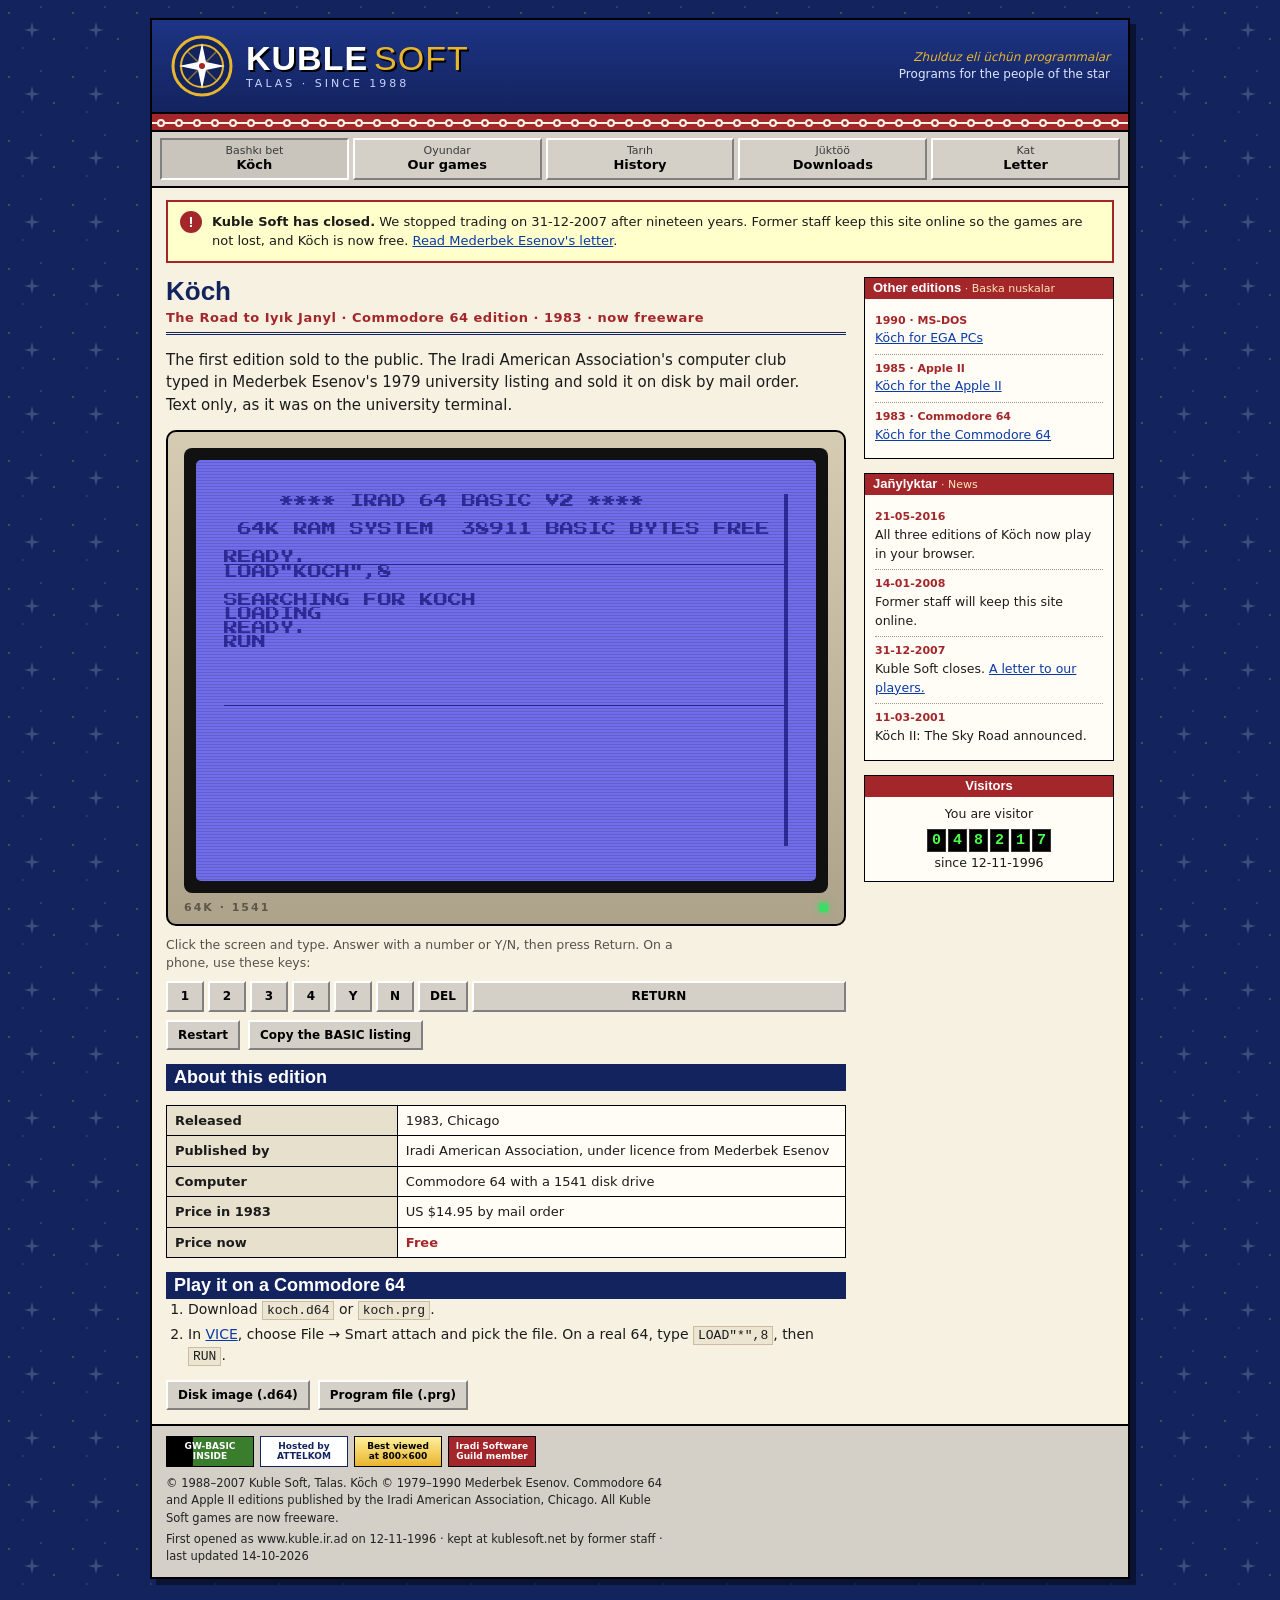
<file: c64/index.html>
<!doctype html>
<html lang="en">
<meta charset="utf-8">
<meta name="viewport" content="width=device-width, initial-scale=1, viewport-fit=cover">
<title>Köch for the Commodore 64 (1983) · Kuble Soft</title>
<meta name="description" content="The first Köch sold to the public: the Iradi American Association's 1983 mail-order disk for the Commodore 64, typed in from the 1979 listing. Freeware.">
<link rel="canonical" href="https://kublesoft.net/c64/">
<meta name="theme-color" content="#13235e">
<link rel="icon" href="../site/img/favicon.svg" type="image/svg+xml">
<link rel="icon" href="../site/img/favicon-32.png" sizes="32x32" type="image/png">
<link rel="apple-touch-icon" href="../site/img/apple-touch-icon.png">
<meta property="og:type" content="website">
<meta property="og:site_name" content="Kuble Soft">
<meta property="og:locale" content="en_US">
<meta property="og:title" content="Köch for the Commodore 64 (1983)">
<meta property="og:description" content="The first Köch sold to the public: the Iradi American Association's 1983 mail-order disk for the Commodore 64, typed in from the 1979 listing. Freeware.">
<meta property="og:url" content="https://kublesoft.net/c64/">
<meta property="og:image" content="https://kublesoft.net/site/img/og-c64.png">
<meta property="og:image:width" content="1200">
<meta property="og:image:height" content="630">
<meta property="og:image:alt" content="Title screen of Köch for the Commodore 64: yellow and white text on a black screen.">
<meta name="twitter:card" content="summary_large_image">
<meta name="twitter:title" content="Köch for the Commodore 64 (1983)">
<meta name="twitter:description" content="The first Köch sold to the public: the Iradi American Association's 1983 mail-order disk for the Commodore 64, typed in from the 1979 listing. Freeware.">
<meta name="twitter:image" content="https://kublesoft.net/site/img/og-c64.png">
<meta name="twitter:image:alt" content="Title screen of Köch for the Commodore 64: yellow and white text on a black screen.">
<script type="application/ld+json">{"@context":"https://schema.org","@type":"VideoGame","name":"Köch: The Road to Iyık Janyl (Commodore 64 edition)","alternateName":"Köch","url":"https://kublesoft.net/c64/","image":"https://kublesoft.net/site/img/og-c64.png","gamePlatform":"Commodore 64","applicationCategory":"Game","genre":["Simulation","Educational","Text adventure"],"playMode":"SinglePlayer","inLanguage":"en","datePublished":"1983","author":{"@type":"Person","name":"Mederbek Esenov"},"publisher":{"@type":"Organization","name":"Iradi American Association"},"offers":{"@type":"Offer","price":"0","priceCurrency":"USD","availability":"https://schema.org/InStock"}}</script>
<link rel="preconnect" href="https://fonts.googleapis.com">
<link rel="preconnect" href="https://fonts.gstatic.com" crossorigin>
<link rel="stylesheet" href="https://fonts.googleapis.com/css2?family=Press+Start+2P&display=swap">
<link rel="stylesheet" href="../site/site.css">
<style>
.screen.c64 { container-type: inline-size; }
.border { padding: 5.5cqw 4.5cqw; transition: background-color .2s; }
.grid { font-family: "Press Start 2P", "Courier New", monospace; font-size: calc(91cqw / 40); line-height: 1; white-space: pre; letter-spacing: 0; font-variant-ligatures: none; }
.grid div { height: 1em; overflow: hidden; }
.grid .cur { animation: blink 1s steps(1) infinite; }
@keyframes blink { 50% { background: transparent !important; color: inherit !important; } }
</style>
<div id="page">
<header class="masthead">
  <a class="logo" href="../index.html" aria-label="Kuble Soft, home page">
    <svg viewBox="0 0 64 64" aria-hidden="true">
      <circle cx="32" cy="32" r="29" fill="#13235e" stroke="#e8b52e" stroke-width="3"/>
      <circle cx="32" cy="32" r="21" fill="none" stroke="#e8b52e" stroke-width="2"/>
      <path d="M11 32h42M32 11v42M17 17l30 30M47 17L17 47" stroke="#e8b52e" stroke-width="1.5" opacity=".55"/>
      <path d="M32 9l4 19 19 4-19 4-4 19-4-19-19-4 19-4z" fill="#ffffff"/>
      <circle cx="32" cy="32" r="3" fill="#a3262b"/>
    </svg>
    <span class="word"><b>KUBLE</b><i>SOFT</i><small>Talas &middot; since 1988</small></span>
  </a>
  <p class="tagline"><em>Zhulduz eli üchün programmalar</em><br>Programs for the people of the star</p>
</header>
<div class="shyrdak" aria-hidden="true"></div>
<nav class="menu" aria-label="Site">
  <a href="../index.html" aria-current="page"><span>Bashkı bet</span>Köch</a>
  <a href="../about.html#games"><span>Oyundar</span>Our games</a>
  <a href="../about.html#history"><span>Tarıh</span>History</a>
  <a href="../about.html#downloads"><span>Jüktöö</span>Downloads</a>
  <a href="../about.html#letter"><span>Kat</span>Letter</a>
</nav>
<div class="closed" role="note"><b>Kuble Soft has closed.</b> We stopped trading on 31-12-2007 after nineteen years. Former staff keep this site online so the games are not lost, and Köch is now free. <a href="../about.html#letter">Read Mederbek Esenov's letter</a>.</div>

<main class="cols">
  <div class="main">
    <h1>Köch<small>The Road to Iyık Janyl &middot; Commodore 64 edition &middot; 1983 &middot; now freeware</small></h1>
    <p class="lead">The first edition sold to the public. The Iradi American Association's computer club typed in Mederbek Esenov's 1979 university listing and sold it on disk by mail order. Text only, as it was on the university terminal.</p>
    <div class="monitor c64">
      <div class="bezel">
        <div class="screen c64" id="screen" aria-label="Game screen. Click or tap, then type." role="application">
          <div class="border" id="border"><div class="grid" id="grid" aria-live="polite"></div></div>
          <input id="kbd" type="text" autocomplete="off" autocapitalize="characters" autocorrect="off" spellcheck="false" aria-label="Keyboard input">
        </div>
      </div>
      <div class="badge"><span>64K &middot; 1541</span><span class="led" aria-hidden="true"></span></div>
    </div>
    <div class="controls">
      <p class="hint">Click the screen and type. Answer with a number or Y/N, then press Return. On a phone, use these keys:</p>
      <div class="keys" id="keys">
        <button type="button" data-k="1">1</button><button type="button" data-k="2">2</button><button type="button" data-k="3">3</button><button type="button" data-k="4">4</button>
        <button type="button" data-k="Y">Y</button><button type="button" data-k="N">N</button>
        <button type="button" data-k="BS">DEL</button>
        <button type="button" data-k="CR" class="wide">RETURN</button>
      </div>
      <div class="row">
        <button type="button" class="btn" id="restart">Restart</button>
        <button type="button" class="btn" id="copy">Copy the BASIC listing</button>
        <span class="note" id="copied" role="status"></span>
      </div>
    </div>

    <h2>About this edition</h2>
    <div class="tablewrap"><table class="sheet">
      <tr><th>Released</th><td>1983, Chicago</td></tr>
      <tr><th>Published by</th><td>Iradi American Association, under licence from Mederbek Esenov</td></tr>
      <tr><th>Computer</th><td>Commodore 64 with a 1541 disk drive</td></tr>
      <tr><th>Price in 1983</th><td>US $14.95 by mail order</td></tr>
      <tr><th>Price now</th><td class="free">Free</td></tr>
    </table></div>

    <h2>Play it on a Commodore 64</h2>
    <ol class="steps">
      <li>Download <code>koch.d64</code> or <code>koch.prg</code>.</li>
      <li>In <a href="https://vice-emu.sourceforge.io/" target="_blank" rel="noopener">VICE</a>, choose File &rarr; Smart attach and pick the file. On a real 64, type <code>LOAD"*",8</code>, then <code>RUN</code>.</li>
    </ol>
    <div class="row" id="dl"></div>
  </div>
  <aside class="side">
    <section class="box"><h3>Other editions <span>&middot; Baska nuskalar</span></h3>
      <div class="in"><ul class="news">
        <li><time>1990 &middot; MS-DOS</time><a href="../index.html">Köch for EGA PCs</a></li>
        <li><time>1985 &middot; Apple II</time><a href="../apple2/">Köch for the Apple II</a></li>
        <li><time>1983 &middot; Commodore 64</time><a href="../c64/">Köch for the Commodore 64</a></li>
      </ul></div>
    </section>
    <section class="box"><h3>Jañylyktar <span>&middot; News</span></h3>
      <div class="in"><ul class="news">
        <li><time datetime="2016-05-21">21-05-2016</time>All three editions of Köch now play in your browser.</li>
        <li><time datetime="2008-01-14">14-01-2008</time>Former staff will keep this site online.</li>
        <li><time datetime="2007-12-31">31-12-2007</time>Kuble Soft closes. <a href="../about.html#letter">A letter to our players.</a></li>
        <li><time datetime="2001-03-11">11-03-2001</time>Köch II: The Sky Road announced.</li>
      </ul></div>
    </section>
    <section class="box counter"><h3>Visitors</h3>
      <div class="in">You are visitor<br><span class="digits"><b>0</b><b>4</b><b>8</b><b>2</b><b>1</b><b>7</b></span><br>since 12-11-1996</div>
    </section>
  </aside>

</main>
<footer class="foot">
  <div class="webbadges" aria-hidden="true">
    <span class="wb a">GW-BASIC<br>INSIDE</span>
    <span class="wb b">Hosted by<br>ATTELKOM</span>
    <span class="wb c">Best viewed<br>at 800&times;600</span>
    <span class="wb d">Iradi Software<br>Guild member</span>
  </div>
  <p>&copy; 1988&ndash;2007 Kuble Soft, Talas. Köch &copy; 1979&ndash;1990 Mederbek Esenov. Commodore 64 and Apple II editions published by the Iradi American Association, Chicago. All Kuble Soft games are now freeware.</p>
  <p>First opened as www.kuble.ir.ad on 12-11-1996 &middot; kept at kublesoft.net by former staff &middot; last updated 14-10-2026</p>
</footer>
</div>


<script type="text/plain" id="bas">10 REM *** KOCH: THE ROAD TO IYIK JANYL ***
20 REM FROM THE CHU TO IYIK JANYL, 1877
30 REM IRADI AMERICAN ASSOCIATION
40 REM CHICAGO, 1983. COMMODORE 64 BASIC
50 POKE 53280,0:POKE 53281,0:PRINT CHR$(147);CHR$(158)
60 X=RND(-TI):DIM WD$(4),L(12),TY(12),L$(12),G$(12),EV(15)
70 FOR I=1 TO 4:READ WD$(I):NEXT I
80 FOR I=1 TO 12:READ L(I),TY(I),L$(I),G$(I):NEXT I
90 FOR I=1 TO 15:READ EV(I):NEXT I
100 PRINT:PRINT:PRINT TAB(14);"*** KOCH ***"
110 PRINT:PRINT TAB(6);"THE ROAD TO IYIK JANYL, 1877"
120 PRINT:PRINT:PRINT CHR$(5);TAB(6);"IRADI AMERICAN ASSOCIATION"
130 PRINT TAB(13);"CHICAGO, 1983"
140 PRINT:PRINT:PRINT CHR$(153);
150 INPUT "DO YOU NEED INSTRUCTIONS";A$
160 IF LEFT$(A$,1)="N" THEN 400
200 PRINT CHR$(147)
205 PRINT "SPRING, 1877. KOKAND HAS FALLEN, AND"
210 PRINT "RUSSIAN SETTLERS HAVE TAKEN YOUR"
215 PRINT "CLAN'S PASTURES ON THE CHU."
220 PRINT "THE ELDERS HAVE DECIDED. THE FAMILY"
225 PRINT "WILL MOVE 690 VERSTS SOUTH, OVER THE"
230 PRINT "MOUNTAINS TO THE NARYN, AND SETTLE"
235 PRINT "BELOW THE CHURCH OF ST. JANYL AT"
240 PRINT "IYIK JANYL."
245 PRINT
250 PRINT "YOU LEAVE ON ST. GEWARGIS'S DAY,"
255 PRINT "23 APRIL, WHEN THE HORSES ARE BLESSED."
260 PRINT "TRY TO ARRIVE FOR THE FEAST OF ST."
265 PRINT "JANYL ON 24 AUGUST, AND CROSS THE"
270 PRINT "ALA-BEL PASS BEFORE THE SNOWS COME."
275 PRINT
280 PRINT "YOU WILL MEET RIVERS, RAIDERS, WOLVES,"
285 PRINT "FEVERS AND HIGH PASSES. KEEP YOUR"
290 PRINT "HORSES ALIVE. WITHOUT THEM YOU WILL"
295 PRINT "NOT ARRIVE."
300 PRINT:INPUT "PRESS RETURN";A$
310 PRINT CHR$(147)
315 PRINT "YOU HAVE 400 RUBLES TO SPEND ON:"
320 PRINT
325 PRINT "HORSES - 25 RUBLES A HEAD, 4 TO 10."
330 PRINT "  MORE HORSES, FASTER TRAVEL."
335 PRINT "FOOD - FLOUR, KURUT, MUTTON, TEA."
340 PRINT "POWDER AND SHOT - 10 SHOTS A RUBLE,"
345 PRINT "  FOR WOLVES AND RAIDERS."
350 PRINT "FELTS AND FURS - FOR THE HIGH PASSES."
355 PRINT "SUPPLIES - MEDICINE, TACK, SHOES."
360 PRINT
365 PRINT "YOUR BERKUT (HUNTING EAGLE) WILL"
370 PRINT "HUNT FOR THE POT. WHEN TOLD TO, TYPE"
375 PRINT "THE WORD SHOWN AND PRESS RETURN."
380 PRINT "THE FASTER, THE BETTER."
381 PRINT
382 PRINT "KEEP SOME RUBLES BACK FOR THE HEALER."
385 PRINT:INPUT "PRESS RETURN";A$
400 PRINT CHR$(147)
405 PRINT "HOW GOOD A RIDER AND SHOT ARE YOU?"
410 PRINT "(1) BORN IN THE SADDLE  (2) GOOD"
415 PRINT "(3) FAIR  (4) SHAKY  (5) A TOWNSMAN"
420 INPUT D9:D9=INT(D9):IF D9<1 OR D9>5 THEN 405
425 M=400:D=0:DY=0:T=0:SK=0:HU=0:LU=0:HM=0:EG=0:X1=0:TR=0:SV=0:PN=0:LN=1
430 PRINT:INPUT "HOW MANY HORSES (4-10)";H:H=INT(H)
435 IF H<4 OR H>10 THEN PRINT "4 TO 10, PLEASE.":GOTO 430
440 M=M-25*H:PRINT "YOU HAVE";M;"RUBLES LEFT."
445 INPUT "RUBLES ON FOOD";F:IF F<0 OR F>M THEN PRINT "NOT POSSIBLE.":GOTO 445
450 M=M-F
455 INPUT "RUBLES ON POWDER";P:IF P<0 OR P>M THEN PRINT "NOT POSSIBLE.":GOTO 455
460 M=M-P:P=P*10
465 INPUT "RUBLES ON FELTS";C:IF C<0 OR C>M THEN PRINT "NOT POSSIBLE.":GOTO 465
470 M=M-C
475 INPUT "RUBLES ON SUPPLIES";S:IF S<0 OR S>M THEN PRINT "NOT POSSIBLE.":GOTO 475
480 M=M-S
485 PRINT "YOU HAVE";INT(M);"RUBLES LEFT FOR THE ROAD."
490 PRINT:PRINT "THE PRIEST BLESSES THE HORSES WITH"
495 PRINT "WATER, MILK AND JUNIPER SMOKE."
500 PRINT:INPUT "PRESS RETURN TO SET OUT";A$
1000 REM *** EACH WEEK ***
1005 IF F<0 THEN F=0
1010 IF P<0 THEN P=0
1015 IF C<0 THEN C=0
1020 IF S<0 THEN S=0
1025 IF M<0 THEN M=0
1030 PRINT CHR$(147);:GOSUB 7000
1035 IF H<2 THEN DC=7:GOTO 8000
1040 IF DY>175 THEN DC=8:GOTO 8000
1045 PRINT "VERSTS TRAVELLED:";INT(D);"OF 690"
1050 PRINT "NEXT: ";L$(LN);",";INT(L(LN)-D);"VERSTS"
1055 PRINT
1060 PRINT "FOOD";INT(F);"POWDER";INT(P);"FELTS";INT(C)
1065 PRINT "SUPPLIES";INT(S);"RUBLES";INT(M);"HORSES";H
1070 IF F<15 THEN PRINT:PRINT "FOOD IS SHORT. HUNT OR TRADE SOON."
1075 IF EG>0 THEN EG=EG-1
1080 IF SK+HU=0 THEN 1200
1085 PRINT
1090 IF SK=1 THEN PRINT "YOU ARE SICK."
1095 IF HU=1 THEN PRINT "YOU ARE HURT."
1100 PRINT "A TABYP (HEALER) TENDS YOU. HE ASKS"
1105 PRINT "10 RUBLES."
1110 M=M-10:IF M>=0 THEN 1115
1111 M=M+10:PRINT "YOU CANNOT PAY. HE TAKES MUTTON AND"
1112 PRINT "KURUT INSTEAD.":F=F-15:IF F<0 THEN F=0:IF RND(1)<.5 THEN DC=2:GOTO 8000
1115 SK=0:HU=0
1200 X1=1-X1
1205 PRINT:PRINT "DO YOU WANT TO:"
1210 IF X1=1 OR TR=1 THEN PRINT "(1) TRADE"
1215 IF EG=0 THEN PRINT "(2) FLY THE EAGLE"
1220 PRINT "(3) RIDE ON"
1225 INPUT X:X=INT(X)
1230 IF X=1 AND (X1=1 OR TR=1) THEN 1300
1235 IF X=2 AND EG=0 THEN 1400
1240 IF X=3 THEN 1500
1245 GOTO 1205
1300 K=2/3:IF TR=1 THEN K=1
1305 PN=PN+15:TR=0
1310 IF K<1 THEN PRINT "A PASSING CARAVAN WILL TRADE, AT A":PRINT "STEEP PRICE."
1315 PRINT "YOU HAVE";INT(M);"RUBLES."
1320 INPUT "HORSES AT 30 RUBLES";X:X=INT(X)
1325 IF X<0 OR 30*X>M THEN PRINT "NOT POSSIBLE.":GOTO 1320
1330 H=H+X:M=M-30*X
1335 INPUT "RUBLES ON FOOD";X:GOSUB 1390:F=F+K*X
1340 INPUT "RUBLES ON POWDER";X:GOSUB 1390:P=P+K*X*10
1345 INPUT "RUBLES ON FELTS";X:GOSUB 1390:C=C+K*X
1350 INPUT "RUBLES ON SUPPLIES";X:GOSUB 1390:S=S+K*X
1355 GOTO 1500
1390 IF X<0 THEN X=0
1392 IF X>M THEN PRINT "YOU HAVE NOT GOT THAT MUCH.":X=0
1394 M=M-X:RETURN
1400 PN=PN+15:EG=2
1405 PRINT:PRINT "YOU UNHOOD THE BERKUT. A HARE BREAKS"
1410 PRINT "COVER! CALL THE EAGLE ON."
1415 GOSUB 6000
1420 IF B1<=1 THEN PRINT "A CLEAN STRIKE! TWO HARES AND A FOX.":F=F+48+RND(1)*8:M=M+5:GOTO 1430
1422 IF B1<=3 THEN PRINT "THE EAGLE TAKES A HARE.":F=F+36-B1*3:GOTO 1500
1424 IF B1<=5 THEN PRINT "TOO SLOW FOR THE HARE. THE EAGLE TAKES":PRINT "A MARMOT INSTEAD.":F=F+18:GOTO 1500
1425 IF B1<9 THEN PRINT "TOO SLOW. THE HARE IS GONE.":GOTO 1500
1426 PRINT "THE EAGLE IGNORES YOU AND SITS ON A":PRINT "ROCK. NO MEAT TODAY.":GOTO 1500
1430 PRINT "THE FOX PELT FETCHES 5 RUBLES."
1500 IF F<10 THEN 1600
1505 PRINT:PRINT "DO YOU WANT TO EAT (1) POORLY,"
1510 PRINT "(2) MODERATELY OR (3) WELL";:INPUT E
1515 E=INT(E):IF E<1 OR E>3 THEN 1505
1520 Q=5+5*E:IF Q>F THEN PRINT "YOU CANNOT EAT THAT WELL.":GOTO 1505
1525 F=F-Q:SV=0:GOTO 2000
1600 IF H<3 OR HM=1 THEN 1650
1605 PRINT:PRINT "THE FOOD IS GONE. A COUSIN LOOKS AT"
1610 PRINT "THE LAME GREY MARE AND SAYS NOTHING."
1615 INPUT "SLAUGHTER THE MARE";A$
1620 IF LEFT$(A$,1)<>"Y" THEN 1650
1625 H=H-1:F=F+40:LU=1:HM=1
1630 PRINT "IT IS DONE. THE ELDERS WILL NOT EAT,"
1635 PRINT "AND THE WOMEN COVER THEIR FACES. NO"
1640 PRINT "BLESSING WILL FOLLOW THIS CARAVAN."
1645 GOTO 1505
1650 PRINT "YOU GO HUNGRY.":E=1:F=0:SV=SV+1:SK=1
1655 IF SV>=2 THEN DC=1:GOTO 8000
2000 Q=20+5*H+RND(1)*15-PN:PN=0
2005 IF Q>85 THEN Q=85
2010 Z=0:IF D>=120 AND D<170 THEN Z=1
2015 IF D>=300 AND D<350 THEN Z=1
2020 IF D>=420 AND D<470 THEN Z=1
2025 IF D>=600 AND D<670 THEN Z=2
2030 IF Z>0 THEN Q=Q*.6
2035 GOSUB 3000
2040 IF Z>0 THEN GOSUB 5000
2045 IF Q<5 THEN Q=5
2050 D=D+INT(Q):DY=DY+7:T=T+1
2055 R=RND(1)*100:IF R<15-6*E+5*LU THEN GOSUB 5500
2060 IF D>=L(LN) THEN ON TY(LN) GOSUB 4600,4700,4800,4900,4950,8500:LN=LN+1:GOTO 2060
2065 PRINT:INPUT "PRESS RETURN";A$
2070 GOTO 1000
3000 REM *** EVENTS ***
3005 R=RND(1)*100:IF LU=1 AND R>60 THEN R=R-45
3010 PRINT:FOR I=1 TO 15:IF R<EV(I) THEN 3020
3015 NEXT I:I=15
3020 IF I>8 THEN ON I-8 GOTO 3900,4000,4100,4200,4300,4400,4500
3025 ON I GOTO 3100,3200,3300,3400,3500,3600,3700,3800
3100 PRINT "A HORSE THROWS A SHOE AND GOES LAME."
3105 IF S>=5 THEN PRINT "YOU STOP AND SHOE HER.":S=S-5:Q=Q-10:RETURN
3110 PRINT "NO SPARE SHOES. SHE LIMPS ALONG.":Q=Q-25:RETURN
3200 PRINT "A HORSE STRAYS IN THE NIGHT."
3205 IF RND(1)<.3 THEN PRINT "YOU NEVER FIND HER.":H=H-1:RETURN
3210 PRINT "YOU LOSE HALF A DAY FINDING HER.":Q=Q-10:RETURN
3300 PRINT "COLD RAIN FOR THREE DAYS. THE FLOUR"
3305 PRINT "GETS WET AND SPOILS.":F=F-10:Q=Q-10:RETURN
3400 PRINT "WOLVES CIRCLE THE HERD AT NIGHT!"
3405 IF P<20 THEN PRINT "NO POWDER TO DRIVE THEM OFF. THEY":PRINT "PULL DOWN A HORSE.":H=H-1:RETURN
3410 GOSUB 6000:P=P-10-B1*3
3415 IF B1<=3 THEN PRINT "YOUR SHOTS DRIVE THEM INTO THE DARK.":RETURN
3420 IF RND(1)<.5 THEN PRINT "TOO SLOW. THEY TAKE A HORSE.":H=H-1:RETURN
3425 PRINT "THEY SCATTER, BUT THE HERD IS":PRINT "SPOOKED FOR DAYS.":Q=Q-10:RETURN
3500 PRINT "RIDERS ON THE SKYLINE!"
3505 HS=0:IF RND(1)<.7 THEN HS=1
3510 A1=HS:IF RND(1)<.2 THEN A1=1-A1
3515 IF A1=1 THEN PRINT "THEY LOOK LIKE HORSE THIEVES."
3520 IF A1=0 THEN PRINT "THEY DO NOT LOOK HOSTILE."
3525 PRINT "(1) RUN  (2) ATTACK  (3) RING THE HERD"
3530 PRINT "(4) RIDE OUT WITH GIFTS";:INPUT X:X=INT(X)
3535 IF X<1 OR X>4 THEN 3525
3540 IF HS=0 THEN 3590
3545 ON X GOTO 3550,3560,3570,3580
3550 Q=Q+15:F=F-10:S=S-5:PRINT "YOU RUN. PACKS ARE LOST IN THE CHASE."
3552 IF RND(1)<.4 THEN PRINT "THEY CUT OUT ONE HORSE.":H=H-1
3555 RETURN
3560 IF P<20 THEN PRINT "YOU HAVE NO POWDER! THEY TAKE TWO":PRINT "HORSES.":H=H-2:RETURN
3562 GOSUB 6000:P=P-B1*8-20
3564 IF B1<=1 THEN PRINT "FINE SHOOTING! THEY SCATTER.":RETURN
3566 IF B1<=4 THEN PRINT "A HARD FIGHT. THEY GIVE UP, BUT YOU":PRINT "ARE WOUNDED.":HU=1:RETURN
3568 PRINT "THEY BEAT YOU AND TAKE A HORSE.":H=H-1:HU=1:RETURN
3570 Q=Q-20:IF P<20 THEN PRINT "NO POWDER. THEY TAKE TWO HORSES.":H=H-2:RETURN
3572 P=P-20:GOSUB 6000:IF B1<=4 THEN PRINT "THE RING HOLDS. THEY RIDE AWAY.":RETURN
3574 PRINT "THEY BREAK THE RING AND TAKE A HORSE.":H=H-1:RETURN
3580 PRINT "YOU OFFER TEA, KURUT AND SILVER."
3582 IF M>=15 THEN M=M-15:F=F-5:PRINT "THEY TAKE 15 RUBLES AND RIDE OFF.":RETURN
3584 PRINT "YOU HAVE LITTLE TO GIVE. THEY TAKE A":PRINT "HORSE INSTEAD.":H=H-1:RETURN
3590 PRINT "THEY WERE KOKJAL HERDERS LOOKING FOR"
3592 PRINT "STRAYS. THEY SHARE THEIR KYMYZ."
3594 IF X=1 THEN PRINT "YOU RAN FOR NOTHING.":F=F-5:RETURN
3596 IF X=2 THEN PRINT "YOU FIRED ON FRIENDS. THEIR BIY":PRINT "DEMANDS KUN: 20 RUBLES.":M=M-20:P=P-10
3598 RETURN
3600 PRINT "AT DUSK A BLACK BULL STANDS ON THE"
3605 PRINT "TRAIL AND WILL NOT MOVE. THE ELDERS"
3610 PRINT "WHISPER ONE WORD: MORKHAN."
3615 INPUT "BURN JUNIPER AND POUR MILK";A$
3620 IF LEFT$(A$,1)<>"Y" THEN PRINT "THE WOMEN WILL NOT LOOK AT YOU.":LU=1:RETURN
3625 S=S-5:Q=Q-5:PRINT "THE SMOKE RISES WHITE. THE BULL":PRINT "WANDERS OFF INTO THE DARK.":RETURN
3700 PRINT "A STEPPE VIPER BITES YOUR LEG."
3705 IF S<10 AND RND(1)<.5 THEN PRINT "YOU HAVE NO MEDICINE.":DC=5:GOTO 8000
3710 S=S-10:SK=1:PRINT "YOU CUT AND BIND IT. YOU FEEL ILL.":RETURN
3800 PRINT "YOUR HORSE STUMBLES ON SCREE AND"
3805 PRINT "THROWS YOU. YOUR ARM IS BADLY HURT.":HU=1:Q=Q-5:S=S-5:RETURN
3900 PRINT "BAD WATER. THE FLUX GOES THROUGH THE"
3905 PRINT "CAMP.":SK=1:S=S-10:Q=Q-10:RETURN
4000 PRINT "A COSSACK POST BARS THE ROAD. THE"
4005 PRINT "OFFICER WANTS 10 RUBLES FOR PAPERS."
4010 INPUT "PAY HIM";A$
4015 IF LEFT$(A$,1)="Y" AND M>=10 THEN M=M-10:PRINT "HE STAMPS SOMETHING IN RUSSIAN.":RETURN
4020 PRINT "YOU TAKE THE LONG WAY ROUND.":Q=Q-25:RETURN
4100 PRINT "FOG ON THE HILLS. YOU LOSE THE TRAIL."
4105 Q=Q-15:RETURN
4200 PRINT "HAILSTONES LIKE WALNUTS! FELTS ARE"
4205 PRINT "TORN AND A PACK SADDLE BREAKS.":C=C-8:S=S-5:RETURN
4300 PRINT "A KINSMAN'S AUL TAKES YOU IN. THEY"
4305 PRINT "KILL A SHEEP AND POUR KYMYZ.":F=F+15:Q=Q-5:RETURN
4400 PRINT "YOU FIND WILD RHUBARB AND ONIONS."
4405 F=F+8:RETURN
4500 PRINT "PILGRIMS BOUND FOR IYIK JANYL RIDE"
4505 PRINT "WITH YOU. THEIR KASHYSH GIVES A BATA."
4510 PRINT "ALL ANSWER: OOMIN."
4515 IF LU=1 THEN PRINT "A WEIGHT LIFTS FROM THE CARAVAN.":LU=0
4520 RETURN
4600 REM *** RIVER ***
4605 PRINT:PRINT "YOU REACH ";L$(LN);".":PRINT G$(LN)
4610 DP=INT(RND(1)*3)+1
4615 IF DP=1 THEN PRINT "IT IS STIRRUP-DEEP."
4620 IF DP=2 THEN PRINT "IT IS SADDLE-DEEP."
4625 IF DP=3 THEN PRINT "THE HORSES WILL HAVE TO SWIM."
4630 PRINT "(1) FORD IT  (2) WAIT A DAY"
4635 PRINT "(3) PAY RIVERMEN 5 RUBLES";:INPUT X:X=INT(X)
4640 IF X<1 OR X>3 THEN 4630
4645 IF X=2 THEN 4690
4650 RK=DP*DP*6
4655 IF X=3 AND M<5 THEN PRINT "YOU CANNOT PAY THEM.":GOTO 4630
4660 IF X=3 THEN M=M-5:RK=DP*3:PRINT "RIVERMEN LEAD YOU ACROSS."
4665 IF RND(1)*100>=RK THEN PRINT "YOU CROSS SAFELY.":RETURN
4670 PRINT "A PACKHORSE IS SWEPT DOWNSTREAM!":F=F-15:S=S-10:P=P-20
4675 IF DP=3 AND RND(1)<.2 THEN DC=3:GOTO 8000
4680 IF RND(1)<.5 THEN PRINT "THE HORSE DROWNS.":H=H-1
4685 RETURN
4690 DY=DY+1:IF DP>1 AND RND(1)<.7 THEN DP=DP-1:PRINT "THE WATER FALLS.":GOTO 4615
4695 PRINT "THE WATER IS NO LOWER.":GOTO 4615
4700 REM *** HIGH PASS ***
4705 PRINT:PRINT "YOU CROSS ";L$(LN);".":PRINT G$(LN)
4710 C=C-5:IF C<20 THEN PRINT "YOUR FELTS ARE THIN. YOU TAKE A":PRINT "CHILL IN THE NIGHT.":SK=1
4715 IF DY>145 THEN GOSUB 5030
4720 RETURN
4800 REM *** TRADING PLACE ***
4805 PRINT:PRINT "YOU REACH ";L$(LN);".":PRINT G$(LN)
4810 PRINT "THERE ARE HONEST TRADERS HERE.":TR=1:RETURN
4900 REM *** HIGH MEADOWS ***
4905 PRINT:PRINT "YOU REACH ";L$(LN);".":PRINT G$(LN)
4910 PRINT "KINSMEN ON THE ZHAYLOO SHARE KYMYZ.":F=F+10:RETURN
4950 REM *** GORGE ***
4955 PRINT:PRINT "YOU ENTER ";L$(LN);".":PRINT G$(LN):RETURN
5000 REM *** MOUNTAINS ***
5005 IF Z=2 THEN 5050
5010 IF DY>145 THEN 5030
5015 IF RND(1)>.35 THEN RETURN
5020 PRINT "COLD WIND AND SLEET ON THE PASS.":C=C-5
5022 IF C<25 THEN PRINT "YOUR FELTS ARE TOO THIN.":SK=1
5024 IF RND(1)<.3 THEN PRINT "A PACKHORSE SLIPS ON THE ICE.":F=F-10:S=S-5
5025 RETURN
5030 PRINT "SNOW! THE PASS IS CLOSING."
5035 IF C<50 THEN DC=4:GOTO 8000
5040 PRINT "YOU WRAP THE HORSES IN FELT AND PUSH":PRINT "ON. ONE DIES IN THE DRIFTS."
5045 H=H-1:C=C-15:Q=Q*.5:RETURN
5050 IF RND(1)>.3 THEN RETURN
5055 PRINT "ROCKFALL IN THE GORGE!":Q=Q-10:S=S-5
5060 IF RND(1)<.2 THEN PRINT "A PACKHORSE FALLS INTO THE NARYN.":H=H-1:F=F-10
5065 RETURN
5500 REM *** ILLNESS ***
5505 IF SK=1 THEN RETURN
5510 PRINT:IF E=1 THEN PRINT "WEAK FROM POOR FOOD, YOU FALL SICK."
5515 IF E>1 THEN PRINT "YOU HAVE CAMP FEVER."
5520 S=S-3:SK=1:IF S<0 AND RND(1)<.5 THEN PRINT "NO MEDICINE LEFT.":DC=5:GOTO 8000
5525 RETURN
6000 REM *** TYPE THE WORD ***
6005 W$=WD$(INT(RND(1)*4)+1)
6010 PRINT CHR$(158);"TYPE: ";W$;CHR$(153)
6015 T0=TI:INPUT A$:B1=(TI-T0)/60-1.5+(D9-1)*.4
6020 IF A$<>W$ THEN B1=9
6025 IF B1<0 THEN B1=0
6030 RETURN
7000 REM *** PRINT THE DATE ***
7005 XD=DY+23:M$="APRIL":IF XD<=30 THEN 7045
7010 XD=XD-30:M$="MAY":IF XD<=31 THEN 7045
7015 XD=XD-31:M$="JUNE":IF XD<=30 THEN 7045
7020 XD=XD-30:M$="JULY":IF XD<=31 THEN 7045
7025 XD=XD-31:M$="AUGUST":IF XD<=31 THEN 7045
7030 XD=XD-31:M$="SEPTEMBER":IF XD<=30 THEN 7045
7035 XD=XD-30:M$="OCTOBER":IF XD<=31 THEN 7045
7040 XD=XD-31:M$="NOVEMBER"
7045 PRINT CHR$(158);M$;STR$(XD);", 1877";CHR$(153):RETURN
8000 REM *** THE END OF THE ROAD ***
8005 PRINT:PRINT CHR$(150);
8010 ON DC GOTO 8015,8020,8025,8030,8035,8040,8045,8050
8015 PRINT "YOU HAVE STARVED TO DEATH.":GOTO 8060
8020 PRINT "NO HEALER WILL TREAT YOU FOR NOTHING.":PRINT "THE FEVER TAKES YOU.":GOTO 8060
8025 PRINT "THE RIVER TAKES YOU.":GOTO 8060
8030 PRINT "SNOW CLOSES THE PASS. YOU FREEZE IN":PRINT "YOUR THIN FELTS.":GOTO 8060
8035 PRINT "WITHOUT MEDICINE, YOU DIE.":GOTO 8060
8040 PRINT "THE RAIDERS KILL YOU.":GOTO 8060
8045 PRINT "WITH ONE HORSE LEFT, THE CARAVAN":PRINT "CANNOT GO ON. YOU WINTER WITH"
8047 PRINT "STRANGERS AND PRAY FOR SPRING.":PRINT CHR$(153);:GOTO 8900
8050 PRINT "WINTER CATCHES YOU ON THE ROAD. THE"
8055 PRINT "FAMILY SCATTERS TO WINTER AULS.":PRINT CHR$(153);:GOTO 8900
8060 PRINT CHR$(153)
8065 PRINT "YOUR KINSMEN BURY YOU BESIDE THE"
8070 PRINT "TRAIL. YOUR RIDING HORSE, ITS SADDLE"
8075 PRINT "EMPTY, IS LED BEHIND THE BIER, AND"
8080 PRINT "THE WOMEN SING THE KOSHOK."
8085 GOTO 8900
8500 REM *** IYIK JANYL ***
8505 PRINT:PRINT "THE NARYN FLATS! ACROSS THE RIVER,"
8510 PRINT "ON CATHEDRAL HILL, STANDS THE CHURCH"
8515 PRINT "OF ST. JANYL."
8520 PRINT "(1) FORD THE NARYN"
8525 PRINT "(2) PAY THE FERRYMEN 10 RUBLES";:INPUT X:X=INT(X)
8530 IF X<1 OR X>2 THEN 8520
8535 IF X=2 AND M<10 THEN PRINT "YOU CANNOT PAY THEM.":GOTO 8520
8540 IF X=2 THEN M=M-10:PRINT "THE FERRY CREAKS ACROSS.":GOTO 8560
8545 IF RND(1)<.7 THEN PRINT "COLD AND WET, BUT ACROSS.":GOTO 8560
8550 PRINT "THE NARYN TAKES TWO PACKHORSES.":H=H-2:F=F-20
8555 IF RND(1)<.15 THEN DC=3:GOTO 8000
8560 IF H<0 THEN H=0
8562 IF F<0 THEN F=0
8565 PRINT:PRINT CHR$(5);"YOU HAVE REACHED IYIK JANYL!"
8570 GOSUB 7000
8575 IF DY<=123 THEN PRINT "IN TIME FOR THE FEAST OF ST. JANYL!":GOTO 8585
8580 IF DY<=144 THEN PRINT "IN TIME FOR THE FEAST OF THE CROSS."
8585 PRINT "HORSES";H;"RUBLES";INT(M);"FOOD";INT(F)
8590 PRINT:PRINT "JUNIPER SMOKE RISES OVER THE HILL."
8595 PRINT "THE KASHYSH BLESSES YOUR HOUSEHOLD,"
8600 PRINT "AND YOUR KINSMEN ANSWER: OOMIN."
8605 IF HM=1 THEN PRINT:PRINT "BUT THE ELDERS DO NOT FORGET THE":PRINT "GREY MARE."
8900 PRINT:INPUT "PLAY AGAIN";A$
8905 IF LEFT$(A$,1)="Y" THEN RUN
8910 PRINT "JOLUNG BOLSUN. MAY YOUR ROAD BE OPEN.":END
9000 DATA ALGA,URAN,CHU,KEL
9010 DATA 25,1,"THE CHU RIVER","SNOWMELT HAS SWOLLEN THE CHU."
9015 DATA 140,2,"THE KOK-BEL PASS","THE TRAIL TOPS THE KYRGYZ RANGE."
9020 DATA 215,3,"RABAT-I-SAFED","WHITE WALLS OF AN OLD SOGDIAN INN."
9025 DATA 240,3,"THE TALAS FORT","RUSSIAN SOLDIERS HOLD THE KOKAND FORT."
9030 DATA 255,1,"THE TALAS RIVER","THE TALAS RUNS FAST AND COLD."
9035 DATA 330,2,"THE OTMEK PASS","SNOW STILL LIES ON THE HIGH GROUND."
9040 DATA 400,4,"THE SUUSAMYR VALLEY","HIGH MEADOWS, GREEN TO THE SKY."
9045 DATA 450,2,"THE ALA-BEL PASS","3,184 METERS. THE ROOF OF THE ROAD."
9050 DATA 500,1,"THE CHYCHKAN RIVER","IT TUMBLES DOWN A STEEP GORGE."
9055 DATA 570,3,"KETMEN-TOBO","A BAZAAR IN THE GREAT BASIN."
9060 DATA 620,5,"THE NARYN GORGE","THE NARYN ROARS BETWEEN THE CLIFFS."
9065 DATA 690,6,"IYIK JANYL","THE END OF THE ROAD."
9070 DATA 8,14,22,30,40,46,51,57,63,70,76,81,89,94,100</script>
<script>
"use strict";
/* ---------- Commodore BASIC V2 tokens ---------- */
const KW = ["END","FOR","NEXT","DATA","INPUT#","INPUT","DIM","READ","LET","GOTO","RUN","IF","RESTORE","GOSUB","RETURN","REM",
  "STOP","ON","WAIT","LOAD","SAVE","VERIFY","DEF","POKE","PRINT#","PRINT","CONT","LIST","CLR","CMD","SYS","OPEN","CLOSE",
  "GET","NEW","TAB(","TO","FN","SPC(","THEN","NOT","STEP","+","-","*","/","^","AND","OR",">","=","<","SGN","INT","ABS",
  "USR","FRE","POS","SQR","RND","LOG","EXP","COS","SIN","TAN","ATN","PEEK","LEN","STR$","VAL","ASC","CHR$","LEFT$",
  "RIGHT$","MID$","GO"];
const T = {}; KW.forEach((k, i) => T[k] = 0x80 + i);

function crunch(s) {
  const out = []; let q = false, rem = false, data = false;
  for (let i = 0; i < s.length;) {
    const c = s[i], cc = s.charCodeAt(i);
    if (rem) { out.push(cc); i++; continue; }
    if (c === '"') { q = !q; out.push(34); i++; continue; }
    if (q) { out.push(cc); i++; continue; }
    if (data) { if (c === ":") data = false; out.push(cc); i++; continue; }
    if (c === " ") { out.push(32); i++; continue; }
    let m = -1;
    for (let k = 0; k < KW.length; k++) if (s.startsWith(KW[k], i)) { m = k; break; }
    if (m >= 0) { out.push(0x80 + m); i += KW[m].length; if (KW[m] === "REM") rem = true; if (KW[m] === "DATA") data = true; continue; }
    out.push(cc); i++;
  }
  return out;
}
function parseProgram(src) {
  const lines = [];
  for (const raw of src.split(/\r?\n/)) {
    const m = /^\s*(\d+)\s*(.*)$/.exec(raw);
    if (!m) continue;
    lines.push({ num: +m[1], b: crunch(m[2]) });
  }
  lines.sort((a, b) => a.num - b.num);
  return lines;
}
function detok(b) { let s = ""; for (const x of b) s += x >= 0x80 ? (KW[x - 0x80] || "?") : String.fromCharCode(x); return s; }

/* ---------- Screen: 40 x 25, C64 colours ---------- */
const PAL = ["#000000","#ffffff","#813338","#75cec8","#8e3c97","#56ac4d","#2e2c9b","#edf171","#8e5029","#553800","#c46c71","#4a4a4a","#7b7b7b","#a9ff9f","#706deb","#b2b2b2"];
const COLCODE = {144:0,5:1,28:2,159:3,156:4,30:5,31:6,158:7,129:8,149:9,150:10,151:11,152:12,153:13,154:14,155:15};
class Screen {
  constructor() { this.W = 40; this.H = 25; this.fg = 14; this.border = 14; this.bg = 6; this.rev = false; this.clear(); }
  clear() { this.ch = []; this.co = []; this.rv = [];
    for (let i = 0; i < this.W * this.H; i++) { this.ch.push(32); this.co.push(this.fg); this.rv.push(false); }
    this.x = 0; this.y = 0; this.dirty = true; }
  scroll() { const W = this.W;
    this.ch.splice(0, W); this.co.splice(0, W); this.rv.splice(0, W);
    for (let i = 0; i < W; i++) { this.ch.push(32); this.co.push(this.fg); this.rv.push(false); }
    this.y = this.H - 1; }
  nl() { this.x = 0; this.y++; if (this.y >= this.H) this.scroll(); this.rev = false; this.dirty = true; }
  put(c) {
    if (c === 13) { this.nl(); return; }
    if (c === 147) { this.clear(); return; }
    if (c === 19) { this.x = 0; this.y = 0; return; }
    if (c in COLCODE) { this.fg = COLCODE[c]; return; }
    if (c === 18) { this.rev = true; return; }
    if (c === 146) { this.rev = false; return; }
    if (c === 17) { this.y++; if (this.y >= this.H) this.scroll(); return; }
    if (c === 145) { if (this.y > 0) this.y--; return; }
    if (c === 29) { this.x++; if (this.x >= this.W) { this.x = 0; this.y++; if (this.y >= this.H) this.scroll(); } return; }
    if (c === 157) { if (this.x > 0) this.x--; else if (this.y > 0) { this.y--; this.x = this.W - 1; } return; }
    if (c < 32 || (c > 95 && c < 160)) return;
    const i = this.y * this.W + this.x;
    this.ch[i] = c; this.co[i] = this.fg; this.rv[i] = this.rev;
    this.x++; if (this.x >= this.W) { this.x = 0; this.y++; if (this.y >= this.H) this.scroll(); }
    this.dirty = true;
  }
  print(s) { for (let i = 0; i < s.length; i++) this.put(s.charCodeAt(i)); }
  back() { if (this.x > 0) this.x--; else if (this.y > 0) { this.y--; this.x = this.W - 1; }
    const i = this.y * this.W + this.x; this.ch[i] = 32; this.dirty = true; }
  text() { let s = ""; for (let y = 0; y < this.H; y++) { let r = ""; for (let x = 0; x < this.W; x++) r += String.fromCharCode(this.ch[y * this.W + x]); s += r.replace(/\s+$/, "") + "\n"; } return s; }
}

/* ---------- Interpreter ---------- */
class BasicError extends Error { constructor(code) { super(code); this.code = code; } }
function fmtNum(n) {
  if (n === 0) return " 0";
  const a = Math.abs(n); let s;
  if (a >= 1e9 || a < 0.01) {
    let [m, e] = a.toExponential(8).split("e");
    m = m.replace(/\.?0+$/, ""); const ei = +e;
    s = m + "E" + (ei < 0 ? "-" : "+") + String(Math.abs(ei)).padStart(2, "0");
  } else { s = String(parseFloat(a.toPrecision(9))); if (s.startsWith("0.")) s = s.slice(1); }
  return (n < 0 ? "-" : " ") + s;
}
function int16(v) { v = Math.floor(v); if (v < -32768 || v > 32767) throw new BasicError("ILLEGAL QUANTITY"); return v; }
const isDigit = c => c >= 48 && c <= 57, isAlpha = c => c >= 65 && c <= 90;
const NUMRE = /^\s*[+-]?(\d+\.?\d*|\.\d+)(E[+-]?\d+)?\s*$/;

class Interp {
  constructor(screen, io, seed) { this.scr = screen; this.io = io; this.prog = []; this.idx = new Map(); this.seed(seed ?? (Math.random() * 1e9)); this.border = 14; this.bg = 6; }
  seed(x) { let h = 2166136261 ^ Math.floor(Math.abs(x) * 1000); h = Math.imul(h ^ (h >>> 16), 2246822507); this.rs = (h >>> 0) || 1; }
  rand() { let t = (this.rs += 0x6D2B79F5); t = Math.imul(t ^ (t >>> 15), t | 1); t ^= t + Math.imul(t ^ (t >>> 7), t | 61); return ((t ^ (t >>> 14)) >>> 0) / 4294967296; }
  load(lines) { this.prog = lines; this.idx = new Map(lines.map((l, i) => [l.num, i])); }
  clearVars() { this.v = new Map(); this.arr = new Map(); this.stack = []; this.dp = 0; this.buildData(); this.lastRnd = this.rand(); }
  buildData() {
    this.data = [];
    for (const ln of this.prog) {
      const b = ln.b; let q = false;
      for (let p = 0; p < b.length; p++) {
        if (b[p] === 34) q = !q;
        if (q || b[p] !== T.DATA) continue;
        p++;
        for (;;) {
          while (b[p] === 32) p++;
          let item = "";
          if (b[p] === 34) { p++; while (p < b.length && b[p] !== 34) item += String.fromCharCode(b[p++]); p++; while (p < b.length && b[p] !== 44 && b[p] !== 58) p++; }
          else { while (p < b.length && b[p] !== 44 && b[p] !== 58) item += String.fromCharCode(b[p++]); item = item.replace(/\s+$/, ""); }
          this.data.push({ s: item, line: ln.num });
          if (b[p] === 44) { p++; continue; }
          break;
        }
      }
    }
  }
  get b() { return this.prog[this.li].b; }
  skip() { const b = this.b; while (this.p < b.length && b[this.p] === 32) this.p++; }
  peek() { this.skip(); return this.p < this.b.length ? this.b[this.p] : -1; }
  accept(c) { if (this.peek() === c) { this.p++; return true; } return false; }
  expect(c) { if (!this.accept(c)) throw new BasicError("SYNTAX"); }
  lineNum() { this.skip(); const b = this.b; let s = "";
    while (this.p < b.length && (isDigit(b[this.p]) || b[this.p] === 32)) { if (b[this.p] !== 32) s += String.fromCharCode(b[this.p]); this.p++; }
    if (!s) throw new BasicError("SYNTAX"); return +s; }
  jump(n) { const i = this.idx.get(n); if (i === undefined) throw new BasicError("UNDEF'D STATEMENT"); this.li = i; this.p = 0; this.jumped = true; }
  /* variables */
  name() { this.skip(); const b = this.b; let s = "";
    if (!isAlpha(b[this.p])) throw new BasicError("SYNTAX");
    while (this.p < b.length && (isAlpha(b[this.p]) || isDigit(b[this.p]))) s += String.fromCharCode(b[this.p++]);
    let str = false; if (b[this.p] === 36) { str = true; this.p++; }
    return { key: s.slice(0, 2) + (str ? "$" : ""), str }; }
  ref() { const n = this.name(); if (this.peek() === 40) { this.p++; const ix = [this.expr()];
      while (this.accept(44)) ix.push(this.expr()); this.expect(41); n.ix = ix.map(v => { if (typeof v !== "number") throw new BasicError("TYPE MISMATCH"); return Math.floor(v); }); }
    return n; }
  array(key, dims) { let a = this.arr.get(key);
    if (!a) { dims = dims || [10]; let size = 1; dims.forEach(d => size *= d + 1);
      a = { dims, data: new Array(size).fill(key.endsWith("$") ? "" : 0) }; this.arr.set(key, a); }
    return a; }
  offset(a, ix) { if (ix.length !== a.dims.length) throw new BasicError("BAD SUBSCRIPT"); let o = 0;
    for (let i = 0; i < ix.length; i++) { if (ix[i] < 0 || ix[i] > a.dims[i]) throw new BasicError("BAD SUBSCRIPT"); o = o * (a.dims[i] + 1) + ix[i]; } return o; }
  get(r) {
    if (r.ix) { const a = this.array(r.key, r.ix.map(() => 10)); return a.data[this.offset(a, r.ix)]; }
    if (r.key === "TI") return this.io.now();
    if (r.key === "ST") return 0;
    if (r.key === "TI$") { const t = Math.floor(this.io.now() / 60); return [t / 3600 % 24, t / 60 % 60, t % 60].map(x => String(Math.floor(x)).padStart(2, "0")).join(""); }
    return this.v.has(r.key) ? this.v.get(r.key) : (r.str ? "" : 0); }
  set(r, val) {
    if (r.str !== (typeof val === "string")) throw new BasicError("TYPE MISMATCH");
    if (typeof val === "string" && val.length > 255) throw new BasicError("STRING TOO LONG");
    if (r.ix) { const a = this.array(r.key, r.ix.map(() => 10)); a.data[this.offset(a, r.ix)] = val; return; }
    if (r.key === "TI" || r.key === "ST") throw new BasicError("SYNTAX");
    this.v.set(r.key, val); }
  /* expressions */
  expr() { let a = this.andE(); while (this.accept(T.OR)) { const b = this.andE(); a = int16(this.num(a)) | int16(this.num(b)); } return a; }
  andE() { let a = this.notE(); while (this.accept(T.AND)) { const b = this.notE(); a = int16(this.num(a)) & int16(this.num(b)); } return a; }
  notE() { if (this.accept(T.NOT)) return ~int16(this.num(this.notE())); return this.rel(); }
  rel() { let a = this.add();
    for (;;) { const c = this.peek(); if (c !== T["<"] && c !== T["="] && c !== T[">"]) return a;
      let lt = false, eq = false, gt = false;
      while ([T["<"], T["="], T[">"]].includes(this.peek())) { const d = this.b[this.p++]; if (d === T["<"]) lt = true; if (d === T["="]) eq = true; if (d === T[">"]) gt = true; }
      const b = this.add();
      if ((typeof a === "string") !== (typeof b === "string")) throw new BasicError("TYPE MISMATCH");
      const r = (lt && a < b) || (eq && a === b) || (gt && a > b); a = r ? -1 : 0; } }
  add() { let a = this.mul();
    for (;;) { if (this.accept(T["+"])) { const b = this.mul();
        if (typeof a === "string" && typeof b === "string") { a = a + b; if (a.length > 255) throw new BasicError("STRING TOO LONG"); }
        else a = this.num(a) + this.num(b); }
      else if (this.accept(T["-"])) a = this.num(a) - this.num(this.mul()); else return a; } }
  mul() { let a = this.unary();
    for (;;) { if (this.accept(T["*"])) a = this.num(a) * this.num(this.unary());
      else if (this.accept(T["/"])) { const b = this.num(this.unary()); if (b === 0) throw new BasicError("DIVISION BY ZERO"); a = this.num(a) / b; }
      else return a; } }
  unary() { if (this.accept(T["-"])) return -this.num(this.unary()); if (this.accept(T["+"])) return this.unary(); return this.pow(); }
  pow() { let a = this.prim(); while (this.accept(T["^"])) { const neg = this.accept(T["-"]); let b = this.num(this.prim()); if (neg) b = -b; a = Math.pow(this.num(a), b); } return a; }
  num(v) { if (typeof v !== "number") throw new BasicError("TYPE MISMATCH"); return v; }
  str(v) { if (typeof v !== "string") throw new BasicError("TYPE MISMATCH"); return v; }
  arg() { this.expect(40); const v = this.expr(); this.expect(41); return v; }
  prim() {
    const c = this.peek(), b = this.b;
    if (c === -1) throw new BasicError("SYNTAX");
    if (isDigit(c) || c === 46) { let s = "";
      while (this.p < b.length && (isDigit(b[this.p]) || b[this.p] === 46)) s += String.fromCharCode(b[this.p++]);
      if (b[this.p] === 69) { let e = "E"; let q = this.p + 1; if (b[q] === T["-"] || b[q] === T["+"]) { e += b[q] === T["-"] ? "-" : "+"; q++; }
        if (isDigit(b[q])) { while (isDigit(b[q])) e += String.fromCharCode(b[q++]); s += e; this.p = q; } }
      return parseFloat(s === "." ? "0" : s); }
    if (c === 34) { this.p++; let s = ""; while (this.p < b.length && b[this.p] !== 34) s += String.fromCharCode(b[this.p++]); if (this.p < b.length) this.p++; return s; }
    if (c === 40) { this.p++; const v = this.expr(); this.expect(41); return v; }
    if (isAlpha(c)) return this.get(this.ref());
    this.p++;
    switch (c) {
      case T.SGN: return Math.sign(this.num(this.arg()));
      case T.INT: return Math.floor(this.num(this.arg()));
      case T.ABS: return Math.abs(this.num(this.arg()));
      case T.SQR: { const v = this.num(this.arg()); if (v < 0) throw new BasicError("ILLEGAL QUANTITY"); return Math.sqrt(v); }
      case T.RND: { const v = this.num(this.arg()); if (v < 0) { this.seed(v); this.lastRnd = this.rand(); } else if (v > 0) this.lastRnd = this.rand(); return this.lastRnd; }
      case T.LOG: { const v = this.num(this.arg()); if (v <= 0) throw new BasicError("ILLEGAL QUANTITY"); return Math.log(v); }
      case T.EXP: return Math.exp(this.num(this.arg()));
      case T.COS: return Math.cos(this.num(this.arg()));
      case T.SIN: return Math.sin(this.num(this.arg()));
      case T.TAN: return Math.tan(this.num(this.arg()));
      case T.ATN: return Math.atan(this.num(this.arg()));
      case T.PEEK: this.arg(); return 0;
      case T.FRE: this.arg(); return 38911;
      case T.POS: this.arg(); return this.scr.x;
      case T.LEN: return this.str(this.arg()).length;
      case T["STR$"]: return fmtNum(this.num(this.arg()));
      case T.VAL: { const s = this.str(this.arg()); const m = /^\s*[+-]?(\d+\.?\d*|\.\d+)(E[+-]?\d+)?/.exec(s); return m ? parseFloat(m[0]) : 0; }
      case T.ASC: { const s = this.str(this.arg()); if (!s) throw new BasicError("ILLEGAL QUANTITY"); return s.charCodeAt(0); }
      case T["CHR$"]: { const v = Math.floor(this.num(this.arg())); if (v < 0 || v > 255) throw new BasicError("ILLEGAL QUANTITY"); return String.fromCharCode(v); }
      case T["LEFT$"]: case T["RIGHT$"]: { this.expect(40); const s = this.str(this.expr()); this.expect(44); const n = Math.floor(this.num(this.expr())); this.expect(41);
        if (n < 0 || n > 255) throw new BasicError("ILLEGAL QUANTITY"); return c === T["LEFT$"] ? s.slice(0, n) : (n === 0 ? "" : s.slice(-n)); }
      case T["MID$"]: { this.expect(40); const s = this.str(this.expr()); this.expect(44); const st = Math.floor(this.num(this.expr())); let n = 255;
        if (this.accept(44)) n = Math.floor(this.num(this.expr())); this.expect(41);
        if (st < 1 || st > 255 || n < 0) throw new BasicError("ILLEGAL QUANTITY"); return s.substr(st - 1, n); }
      case T["-"]: return -this.num(this.prim());
    }
    throw new BasicError("SYNTAX");
  }
  /* statements */
  endStmt() { const c = this.peek(); if (c !== -1 && c !== 58) throw new BasicError("SYNTAX"); }
  skipStmt() { const b = this.b; let q = false; while (this.p < b.length) { if (b[this.p] === 34) q = !q; else if (!q && b[this.p] === 58) return; this.p++; } }
  async run() {
    this.clearVars(); this.li = 0; this.p = 0; this.running = true; this.steps = 0;
    try {
      while (this.running && this.li < this.prog.length) {
        await this.stmt();
        if (++this.steps % 400 === 0 && this.io.yield) await this.io.yield();
        if (this.io.limit && this.steps > this.io.limit) throw new BasicError("RUNAWAY");
      }
    } catch (e) {
      if (!(e instanceof BasicError)) throw e;
      if (this.scr.x) this.scr.put(13);
      this.scr.print("?" + e.code + "  ERROR" + (this.li < this.prog.length ? " IN " + this.prog[this.li].num : "")); this.scr.put(13);
      this.error = { code: e.code, line: this.li < this.prog.length ? this.prog[this.li].num : null };
    }
    this.running = false;
  }
  async stmt() {
    const c = this.peek();
    if (c === -1) { this.li++; this.p = 0; return; }
    if (c === 58) { this.p++; return; }
    this.jumped = false;
    if (isAlpha(c)) { this.doLet(); this.endStmt(); return; }
    this.p++;
    switch (c) {
      case T.REM: this.li++; this.p = 0; return;
      case T.DATA: this.skipStmt(); return;
      case T.LET: this.doLet(); break;
      case T.PRINT: this.doPrint(); break;
      case T.INPUT: await this.doInput(); break;
      case T.GET: { const r = this.ref(); const k = this.io.key ? this.io.key() : ""; this.set(r, r.str ? k : (k ? +k || 0 : 0)); break; }
      case T.IF: {
        const v = this.expr();
        if (this.accept(T.THEN)) { if (isDigit(this.peek())) { const n = this.lineNum(); if (v) this.jump(n); else { this.li++; this.p = 0; this.jumped = true; } return; } }
        else if (this.accept(T.GOTO)) { const n = this.lineNum(); if (v) this.jump(n); else { this.li++; this.p = 0; this.jumped = true; } return; }
        else throw new BasicError("SYNTAX");
        if (!v) { this.li++; this.p = 0; }
        return; }
      case T.GOTO: this.jump(this.lineNum()); return;
      case T.GO: this.expect(T.TO); this.jump(this.lineNum()); return;
      case T.GOSUB: { const n = this.lineNum(); this.stack.push({ t: "g", li: this.li, p: this.p }); this.jump(n); return; }
      case T.RETURN: {
        while (this.stack.length && this.stack[this.stack.length - 1].t !== "g") this.stack.pop();
        const f = this.stack.pop(); if (!f) throw new BasicError("RETURN WITHOUT GOSUB");
        this.li = f.li; this.p = f.p; this.skipStmt(); return; }
      case T.ON: {
        const v = Math.floor(this.num(this.expr())); let sub;
        if (this.accept(T.GOTO)) sub = false; else if (this.accept(T.GOSUB)) sub = true; else throw new BasicError("SYNTAX");
        const list = [this.lineNum()]; while (this.accept(44)) list.push(this.lineNum());
        if (v < 0 || v > 255) throw new BasicError("ILLEGAL QUANTITY");
        if (v >= 1 && v <= list.length) { if (sub) this.stack.push({ t: "g", li: this.li, p: this.p }); this.jump(list[v - 1]); return; }
        break; }
      case T.FOR: {
        const r = this.name(); if (r.str) throw new BasicError("TYPE MISMATCH");
        this.expect(T["="]); this.set(r, this.num(this.expr())); this.expect(T.TO); const lim = this.num(this.expr());
        let step = 1; if (this.accept(T.STEP)) step = this.num(this.expr());
        this.endStmt();
        for (let i = this.stack.length - 1; i >= 0; i--) { const f = this.stack[i]; if (f.t === "g") break; if (f.key === r.key) { this.stack.length = i; break; } }
        this.stack.push({ t: "f", key: r.key, lim, step, li: this.li, p: this.p }); return; }
      case T.NEXT: {
        for (;;) {
          let key = null; if (isAlpha(this.peek())) key = this.name().key;
          let i = this.stack.length - 1;
          for (; i >= 0; i--) { const f = this.stack[i]; if (f.t === "g") { i = -1; break; } if (!key || f.key === key) break; }
          if (i < 0) throw new BasicError("NEXT WITHOUT FOR");
          this.stack.length = i + 1; const f = this.stack[i];
          const nv = this.v.get(f.key) + f.step; this.v.set(f.key, nv);
          if (f.step >= 0 ? nv <= f.lim : nv >= f.lim) { this.li = f.li; this.p = f.p; this.jumped = true; return; }
          this.stack.pop();
          if (!this.accept(44)) break;
        }
        break; }
      case T.DIM: do { const n = this.name(); this.expect(40); const d = [Math.floor(this.num(this.expr()))]; while (this.accept(44)) d.push(Math.floor(this.num(this.expr()))); this.expect(41);
          if (this.arr.has(n.key)) throw new BasicError("REDIM'D ARRAY"); this.array(n.key, d); } while (this.accept(44)); break;
      case T.READ: do { const r = this.ref(); if (this.dp >= this.data.length) throw new BasicError("OUT OF DATA"); const it = this.data[this.dp++];
          if (r.str) this.set(r, it.s); else { if (it.s !== "" && !NUMRE.test(it.s)) throw new BasicError("SYNTAX"); this.set(r, it.s === "" ? 0 : parseFloat(it.s)); } } while (this.accept(44)); break;
      case T.RESTORE: this.dp = 0; break;
      case T.POKE: { const a = Math.floor(this.num(this.expr())); this.expect(44); const v = Math.floor(this.num(this.expr()));
        if (a === 53280) this.io.setBorder && this.io.setBorder(v & 15); else if (a === 53281) this.io.setBg && this.io.setBg(v & 15); else if (a === 646) this.scr.fg = v & 15; break; }
      case T.END: this.running = false; return;
      case T.STOP: this.scr.put(13); this.scr.print("BREAK IN " + this.prog[this.li].num); this.scr.put(13); this.running = false; return;
      case T.RUN: this.clearVars(); this.li = 0; this.p = 0; this.jumped = true; return;
      case T.CLR: this.clearVars(); break;
      default: throw new BasicError("SYNTAX");
    }
    if (!this.jumped) this.endStmt();
  }
  doLet() { const r = this.ref(); this.expect(T["="]); this.set(r, this.expr()); }
  doPrint() {
    let sep = false; const scr = this.scr;
    for (;;) {
      const c = this.peek();
      if (c === -1 || c === 58) { if (!sep) scr.put(13); return; }
      if (c === 59) { this.p++; sep = true; continue; }
      if (c === 44) { this.p++; const n = 10 - (scr.x % 10); for (let i = 0; i < n; i++) scr.put(29); sep = true; continue; }
      if (c === T["TAB("] || c === T["SPC("]) { this.p++; const n = Math.floor(this.num(this.expr())); this.expect(41);
        if (n < 0 || n > 255) throw new BasicError("ILLEGAL QUANTITY");
        if (c === T["TAB("]) { while (scr.x < n % 40 && scr.x < 39) scr.put(29); } else for (let i = 0; i < n; i++) scr.put(29);
        sep = true; continue; }
      const v = this.expr();
      scr.print(typeof v === "number" ? fmtNum(v) + " " : v); sep = false;
    }
  }
  async doInput() {
    let prompt = "";
    if (this.peek() === 34) { prompt = this.str(this.prim()); this.expect(59); }
    const refs = [this.ref()]; while (this.accept(44)) refs.push(this.ref());
    this.scr.print(prompt);
    let pre = "? ";
    for (;;) {
      this.scr.print(pre);
      const line = await this.io.readLine();
      if (line.trim() === "") return;
      const parts = []; let cur = "", q = false;
      for (const ch of line) { if (ch === '"') { q = !q; continue; } if (ch === "," && !q) { parts.push(cur); cur = ""; } else cur += ch; }
      parts.push(cur);
      let ok = true;
      for (let i = 0; i < refs.length && i < parts.length; i++) if (!refs[i].str && !NUMRE.test(parts[i])) ok = false;
      if (!ok) { this.scr.print("?REDO FROM START"); this.scr.put(13); continue; }
      for (let i = 0; i < refs.length && i < parts.length; i++) this.set(refs[i], refs[i].str ? parts[i].replace(/^\s+/, "") : parseFloat(parts[i]));
      if (parts.length > refs.length) { this.scr.print("?EXTRA IGNORED"); this.scr.put(13); }
      return;
    }
  }
}

/* ---------- Browser UI ---------- */
const SRC = document.getElementById("bas").textContent.replace(/^\s+/, "");
const PROGRAM = parseProgram(SRC);
window.IradBasic = { KW, crunch, parseProgram, detok, Screen, Interp, PROGRAM, SRC, fmtNum };

(function () {
  const gridEl = document.getElementById("grid"), borderEl = document.getElementById("border");
  const screenEl = document.getElementById("screen"), kbd = document.getElementById("kbd");
  const scr = new Screen();
  let pending = null, buf = "";
  const t0 = performance.now(), tiBase = Math.floor(Math.random() * 4000000);
  const esc = c => c === 60 ? "&lt;" : c === 62 ? "&gt;" : c === 38 ? "&amp;" : String.fromCharCode(c);
  function render() {
    if (scr.dirty || pending) {
      scr.dirty = false; let html = "";
      for (let y = 0; y < scr.H; y++) {
        html += "<div>"; let run = "", key = null;
        for (let x = 0; x < scr.W; x++) {
          const i = y * scr.W + x; const isCur = pending && x === scr.x && y === scr.y;
          const rev = scr.rv[i] !== isCur; const k = scr.co[i] + (rev ? "r" : "") + (isCur ? "c" : "");
          if (k !== key) { if (key !== null) html += run + "</span>"; key = k; run = "";
            const fgc = PAL[scr.co[i]], bgc = PAL[interp.bg];
            html += `<span${isCur ? ' class="cur"' : ""} style="color:${rev ? bgc : fgc};${rev ? "background:" + fgc : ""}">`; }
          run += esc(scr.ch[i]);
        }
        html += run + "</span></div>";
      }
      gridEl.innerHTML = html;
    }
    requestAnimationFrame(render);
  }
  const io = {
    now: () => tiBase + Math.floor((performance.now() - t0) * 0.06),
    yield: () => new Promise(r => setTimeout(r, 0)),
    readLine: () => new Promise(res => { buf = ""; pending = res; scr.dirty = true; }),
    setBorder: c => { interp.border = c; borderEl.style.backgroundColor = PAL[c]; },
    setBg: c => { interp.bg = c; screenEl.style.backgroundColor = PAL[c]; gridEl.style.backgroundColor = PAL[c]; scr.dirty = true; },
  };
  let interp = new Interp(scr, io);
  interp.load(PROGRAM);
  io.setBorder(14); io.setBg(6);

  function typeChar(ch) {
    if (!pending) return;
    ch = ch.toUpperCase(); const c = ch.charCodeAt(0);
    if (c < 32 || c > 95 || buf.length >= 78) return;
    buf += ch; scr.put(c);
  }
  function backspace() { if (!pending || !buf) return; buf = buf.slice(0, -1); scr.back(); }
  function enter() { if (!pending) return; const r = pending; pending = null; scr.put(13); r(buf); }

  kbd.addEventListener("input", () => { const v = kbd.value; kbd.value = ""; for (const ch of v) typeChar(ch); });
  function onKey(e) {
    if (e.ctrlKey || e.metaKey || e.altKey) return;
    if (e.key === "Enter") { e.preventDefault(); enter(); }
    else if (e.key === "Backspace") { e.preventDefault(); backspace(); }
    else if (e.key.length === 1) { e.preventDefault(); typeChar(e.key); }
  }
  kbd.addEventListener("keydown", onKey);
  // Typing anywhere on the page goes to the game, unless a button has focus.
  document.addEventListener("keydown", e => {
    if (e.target === kbd || (e.target.closest && e.target.closest("button, a, input, textarea"))) return;
    if (e.key === "Enter" || e.key === "Backspace" || e.key.length === 1) { onKey(e); }
  });
  screenEl.addEventListener("click", () => kbd.focus({ preventScroll: true }));
  document.getElementById("keys").addEventListener("click", e => {
    const k = e.target.closest("button")?.dataset.k; if (!k) return;
    if (k === "CR") enter(); else if (k === "BS") backspace(); else typeChar(k);
  });

  async function directMode() {
    for (;;) {
      scr.put(13); scr.print("READY."); scr.put(13);
      for (;;) {
        const cmd = (await io.readLine()).trim();
        if (!cmd) continue;
        if (cmd === "RUN") { await boot(); break; }
        const m = /^LIST\s*(\d*)\s*(-?)\s*(\d*)$/.exec(cmd);
        if (m) { const a = m[1] ? +m[1] : 0, b = m[3] ? +m[3] : (m[2] ? 99999 : (m[1] ? a : 99999));
          for (const ln of PROGRAM) if (ln.num >= a && ln.num <= b) { scr.print(ln.num + " " + detok(ln.b)); scr.put(13); }
          scr.print("READY."); scr.put(13); continue; }
        scr.print("?SYNTAX  ERROR"); scr.put(13); scr.print("READY."); scr.put(13);
      }
      return;
    }
  }
  async function boot() {
    await interp.run();
    await directMode();
  }
  function restart() {
    interp.running = false; pending = null;
    scr.fg = 14; scr.clear(); io.setBorder(14); io.setBg(6);
    interp = new Interp(scr, io); interp.load(PROGRAM);
    const me = interp;
    me.run().then(() => { if (me === interp) directMode(); });
  }
  document.getElementById("restart").addEventListener("click", () => { restart(); kbd.focus({ preventScroll: true }); });
  document.getElementById("copy").addEventListener("click", () => {
    const out = document.getElementById("copied");
    navigator.clipboard.writeText(SRC).then(() => { out.textContent = "Listing copied."; },
      () => { out.textContent = "Copy failed. Type LIST at the READY prompt to read it."; });
  });

  // Offer the emulator files when they are published next to this page.
  const dl = document.getElementById("dl");
  [["koch.d64", "Disk image (.d64)"], ["koch.prg", "Program file (.prg)"]].forEach(([f, label]) => {
    fetch(f, { method: "HEAD" }).then(r => { if (!r.ok) return;
      const a = document.createElement("a"); a.href = f; a.className = "btn"; a.textContent = label; a.target = "_blank"; a.rel = "noopener"; dl.appendChild(a); }).catch(() => {});
  });

  requestAnimationFrame(render);
  // Power-on banner, then the program starts as if typed RUN.
  scr.print("    **** IRAD 64 BASIC V2 ****"); scr.put(13); scr.put(13);
  scr.print(" 64K RAM SYSTEM  38911 BASIC BYTES FREE"); scr.put(13); scr.put(13);
  scr.print("READY."); scr.put(13); scr.print("LOAD\"KOCH\",8"); scr.put(13); scr.put(13);
  scr.print("SEARCHING FOR KOCH"); scr.put(13); scr.print("LOADING"); scr.put(13); scr.print("READY."); scr.put(13); scr.print("RUN"); scr.put(13);
  if (!window.__NO_AUTORUN) setTimeout(() => { interp.run().then(directMode); }, 1400);
})();
</script>
</file>
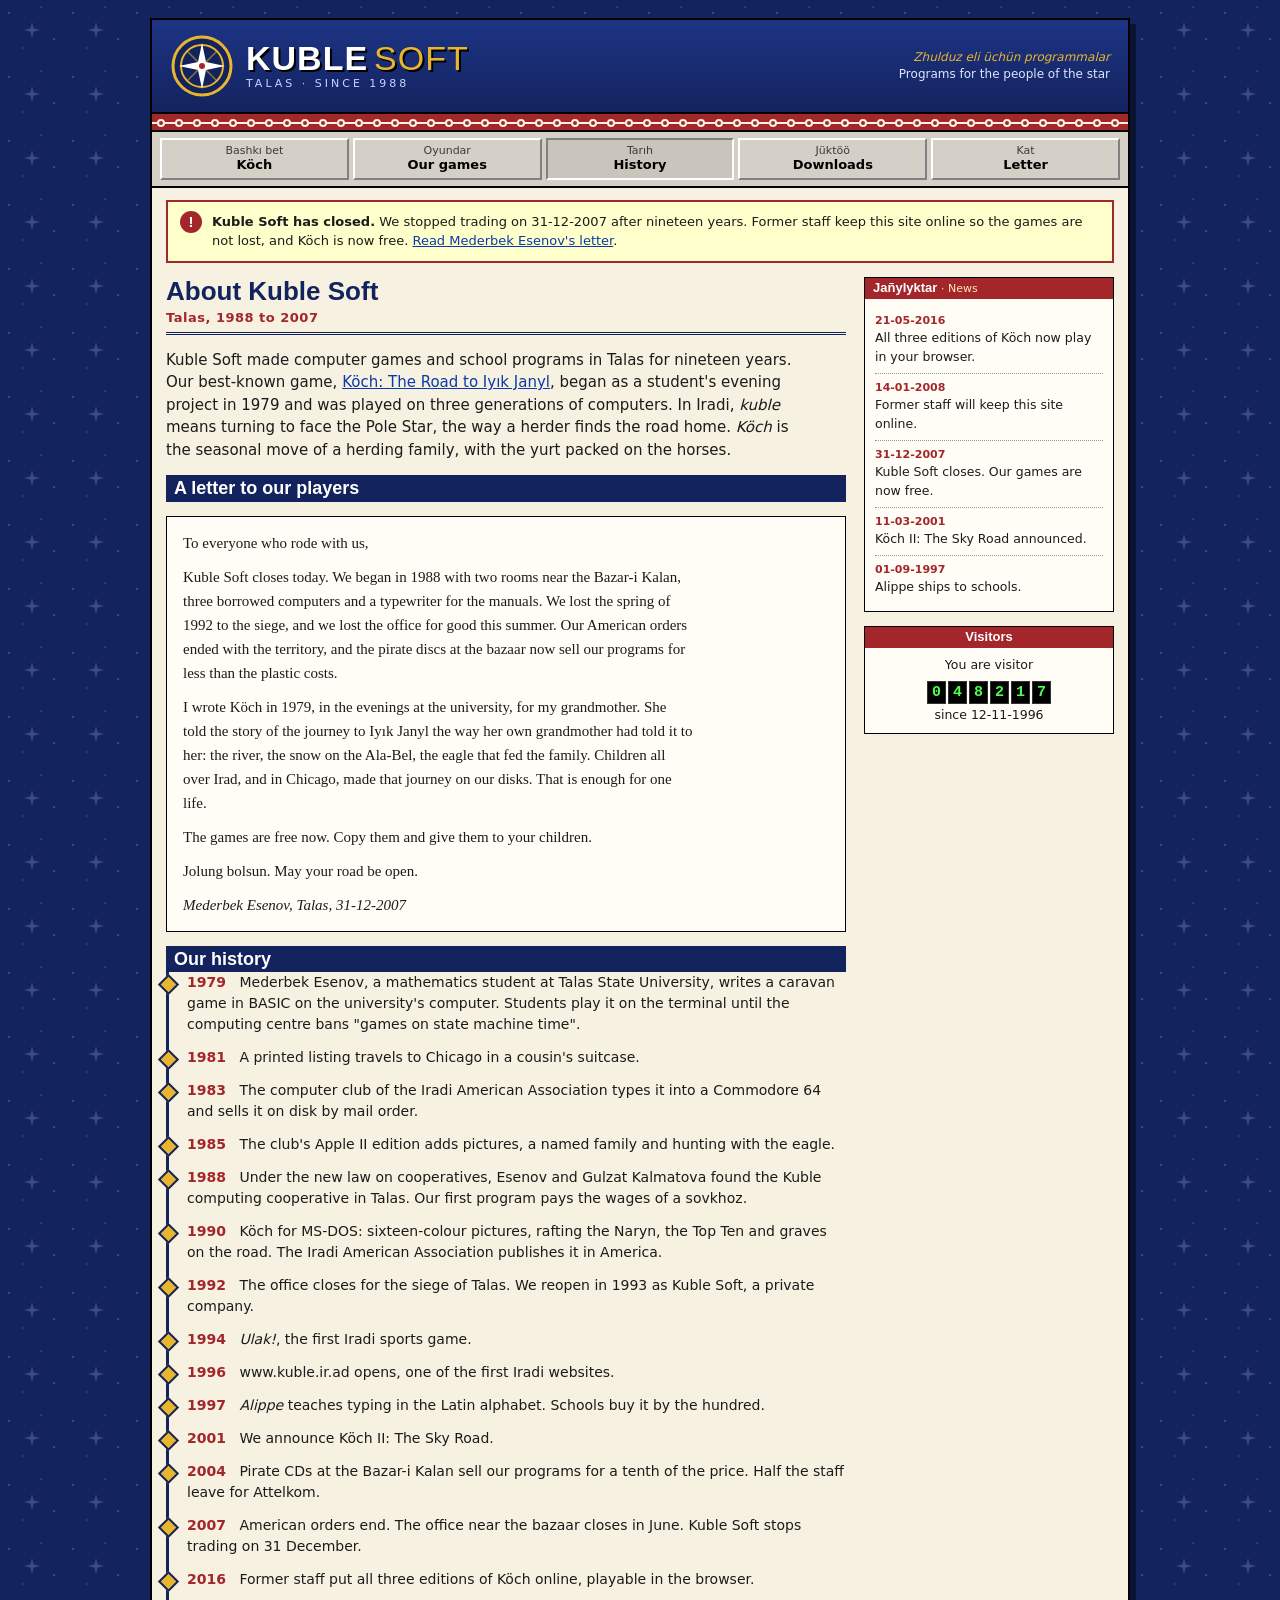
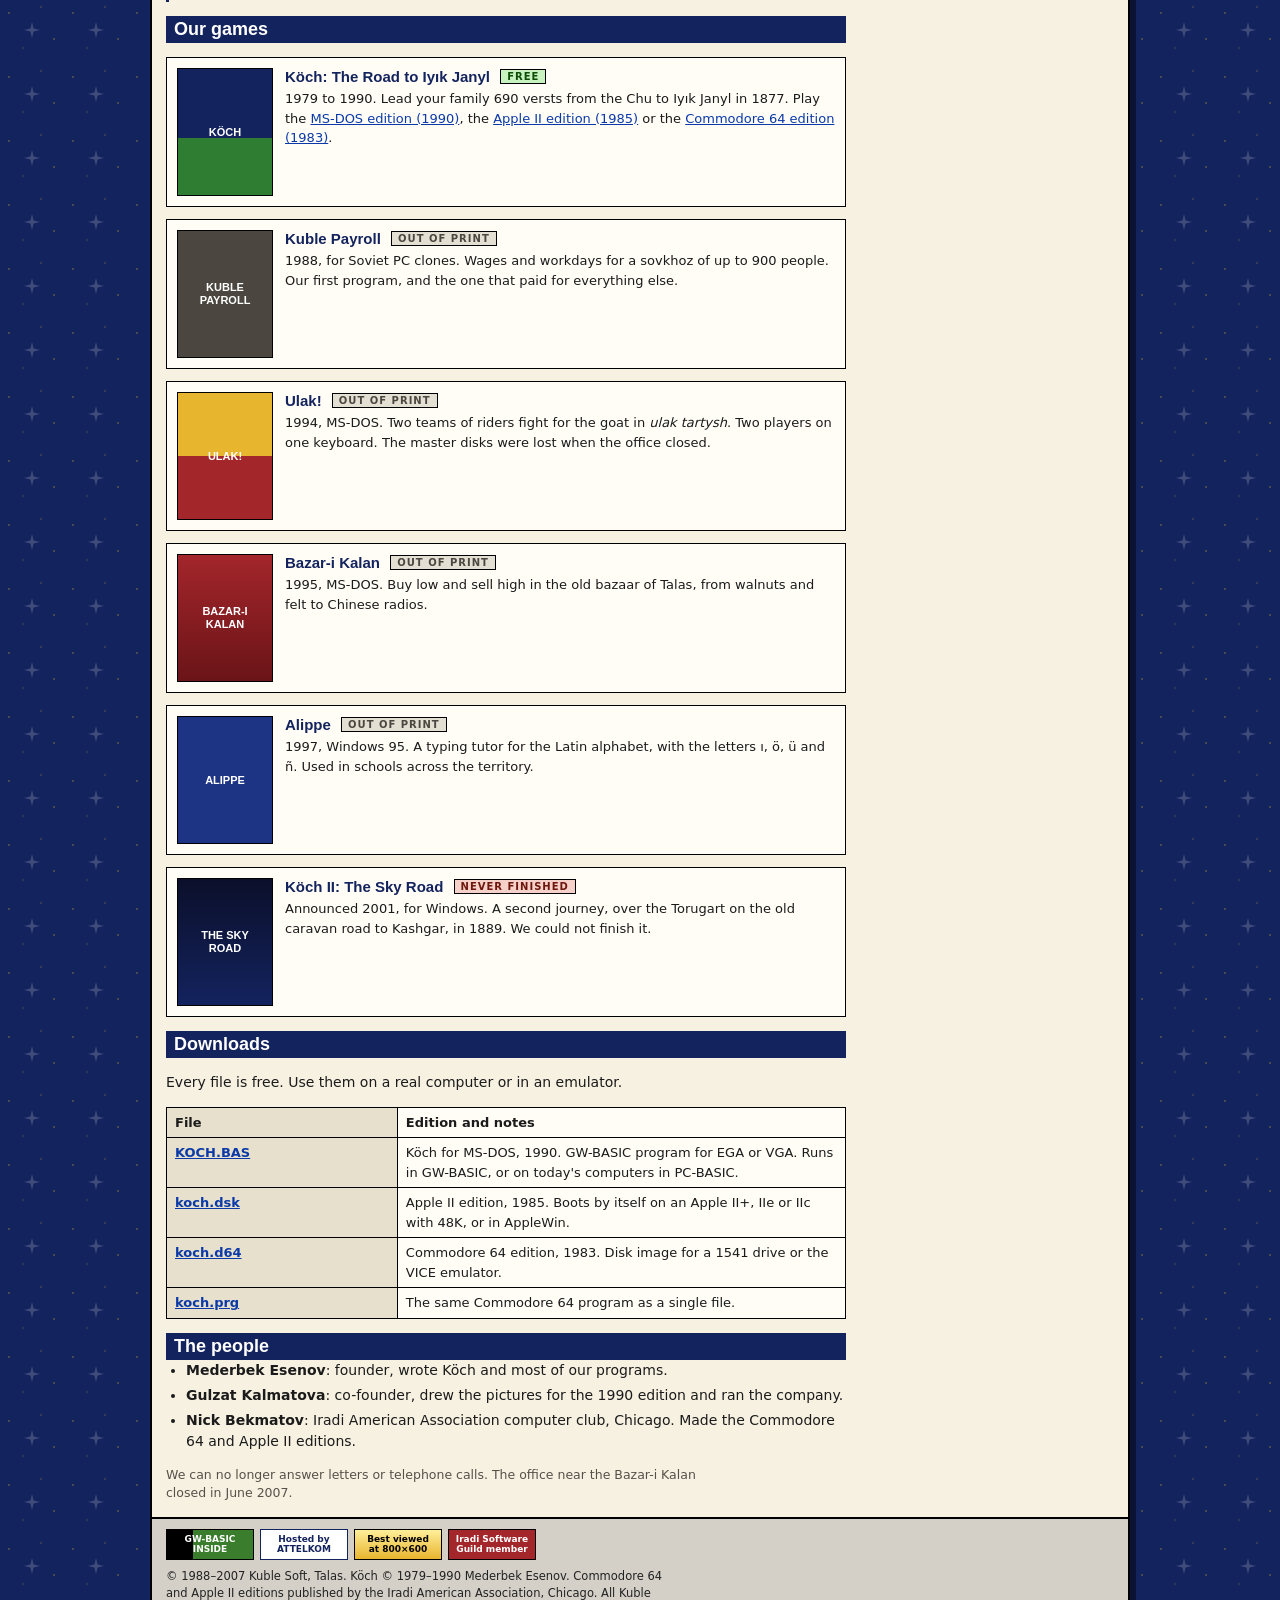
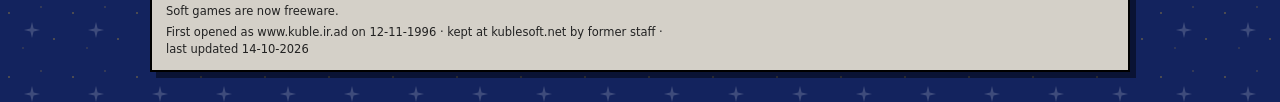
<file: about.html>
<!doctype html>
<html lang="en">
<meta charset="utf-8">
<meta name="viewport" content="width=device-width, initial-scale=1, viewport-fit=cover">
<title>About Kuble Soft · Talas, 1988–2007</title>
<meta name="description" content="Kuble Soft of Talas made games and school programs from 1988 to 2007. Our history, our games, the founder's letter and free downloads of Köch.">
<link rel="canonical" href="https://kublesoft.net/about.html">
<meta name="theme-color" content="#13235e">
<link rel="icon" href="site/img/favicon.svg" type="image/svg+xml">
<link rel="icon" href="site/img/favicon-32.png" sizes="32x32" type="image/png">
<link rel="apple-touch-icon" href="site/img/apple-touch-icon.png">
<meta property="og:type" content="website">
<meta property="og:site_name" content="Kuble Soft">
<meta property="og:locale" content="en_US">
<meta property="og:title" content="Kuble Soft, Talas, 1988–2007">
<meta property="og:description" content="Kuble Soft of Talas made games and school programs from 1988 to 2007. Our history, our games, the founder's letter and free downloads of Köch.">
<meta property="og:url" content="https://kublesoft.net/about.html">
<meta property="og:image" content="https://kublesoft.net/site/img/og-about.png">
<meta property="og:image:width" content="1200">
<meta property="og:image:height" content="630">
<meta property="og:image:alt" content="The Kuble Soft logo, a white star in a gold ring, beside the title screen of Köch.">
<meta name="twitter:card" content="summary_large_image">
<meta name="twitter:title" content="Kuble Soft, Talas, 1988–2007">
<meta name="twitter:description" content="Kuble Soft of Talas made games and school programs from 1988 to 2007. Our history, our games, the founder's letter and free downloads of Köch.">
<meta name="twitter:image" content="https://kublesoft.net/site/img/og-about.png">
<meta name="twitter:image:alt" content="The Kuble Soft logo, a white star in a gold ring, beside the title screen of Köch.">
<script type="application/ld+json">{"@context":"https://schema.org","@type":"Organization","name":"Kuble Soft","url":"https://kublesoft.net/","logo":"https://kublesoft.net/site/img/icon-512.png","description":"Software company in Talas that made computer games and school programs from 1988 to 2007.","foundingDate":"1988","dissolutionDate":"2007-12-31","foundingLocation":{"@type":"Place","name":"Talas"},"founder":[{"@type":"Person","name":"Mederbek Esenov"},{"@type":"Person","name":"Gulzat Kalmatova"}]}</script>
<link rel="stylesheet" href="site/site.css">
<body>
<div id="page">
<header class="masthead">
  <a class="logo" href="index.html" aria-label="Kuble Soft, home page">
    <svg viewBox="0 0 64 64" aria-hidden="true">
      <circle cx="32" cy="32" r="29" fill="#13235e" stroke="#e8b52e" stroke-width="3"/>
      <circle cx="32" cy="32" r="21" fill="none" stroke="#e8b52e" stroke-width="2"/>
      <path d="M11 32h42M32 11v42M17 17l30 30M47 17L17 47" stroke="#e8b52e" stroke-width="1.5" opacity=".55"/>
      <path d="M32 9l4 19 19 4-19 4-4 19-4-19-19-4 19-4z" fill="#ffffff"/>
      <circle cx="32" cy="32" r="3" fill="#a3262b"/>
    </svg>
    <span class="word"><b>KUBLE</b><i>SOFT</i><small>Talas &middot; since 1988</small></span>
  </a>
  <p class="tagline"><em>Zhulduz eli üchün programmalar</em><br>Programs for the people of the star</p>
</header>
<div class="shyrdak" aria-hidden="true"></div>
<nav class="menu" aria-label="Site">
  <a href="index.html"><span>Bashkı bet</span>Köch</a>
  <a href="about.html#games"><span>Oyundar</span>Our games</a>
  <a href="about.html#history" aria-current="page"><span>Tarıh</span>History</a>
  <a href="about.html#downloads"><span>Jüktöö</span>Downloads</a>
  <a href="about.html#letter"><span>Kat</span>Letter</a>
</nav>
<div class="closed" role="note"><b>Kuble Soft has closed.</b> We stopped trading on 31-12-2007 after nineteen years. Former staff keep this site online so the games are not lost, and Köch is now free. <a href="about.html#letter">Read Mederbek Esenov's letter</a>.</div>

<main class="cols">
  <div class="main">
    <h1>About Kuble Soft<small>Talas, 1988 to 2007</small></h1>
    <p class="lead">Kuble Soft made computer games and school programs in Talas for nineteen years. Our best-known game, <a href="index.html">Köch: The Road to Iyık Janyl</a>, began as a student's evening project in 1979 and was played on three generations of computers. In Iradi, <i>kuble</i> means turning to face the Pole Star, the way a herder finds the road home. <i>Köch</i> is the seasonal move of a herding family, with the yurt packed on the horses.</p>

    <h2 id="letter">A letter to our players</h2>
    <div class="letter">
      <p>To everyone who rode with us,</p>
      <p>Kuble Soft closes today. We began in 1988 with two rooms near the Bazar-i Kalan, three borrowed computers and a typewriter for the manuals. We lost the spring of 1992 to the siege, and we lost the office for good this summer. Our American orders ended with the territory, and the pirate discs at the bazaar now sell our programs for less than the plastic costs.</p>
      <p>I wrote Köch in 1979, in the evenings at the university, for my grandmother. She told the story of the journey to Iyık Janyl the way her own grandmother had told it to her: the river, the snow on the Ala-Bel, the eagle that fed the family. Children all over Irad, and in Chicago, made that journey on our disks. That is enough for one life.</p>
      <p>The games are free now. Copy them and give them to your children.</p>
      <p>Jolung bolsun. May your road be open.</p>
      <p class="sig">Mederbek Esenov, Talas, 31-12-2007</p>
    </div>

    <h2 id="history">Our history</h2>
    <ol class="timeline">
      <li><b>1979</b> Mederbek Esenov, a mathematics student at Talas State University, writes a caravan game in BASIC on the university's computer. Students play it on the terminal until the computing centre bans "games on state machine time".</li>
      <li><b>1981</b> A printed listing travels to Chicago in a cousin's suitcase.</li>
      <li><b>1983</b> The computer club of the Iradi American Association types it into a Commodore 64 and sells it on disk by mail order.</li>
      <li><b>1985</b> The club's Apple II edition adds pictures, a named family and hunting with the eagle.</li>
      <li><b>1988</b> Under the new law on cooperatives, Esenov and Gulzat Kalmatova found the Kuble computing cooperative in Talas. Our first program pays the wages of a sovkhoz.</li>
      <li><b>1990</b> Köch for MS-DOS: sixteen-colour pictures, rafting the Naryn, the Top Ten and graves on the road. The Iradi American Association publishes it in America.</li>
      <li><b>1992</b> The office closes for the siege of Talas. We reopen in 1993 as Kuble Soft, a private company.</li>
      <li><b>1994</b> <i>Ulak!</i>, the first Iradi sports game.</li>
      <li><b>1996</b> www.kuble.ir.ad opens, one of the first Iradi websites.</li>
      <li><b>1997</b> <i>Alippe</i> teaches typing in the Latin alphabet. Schools buy it by the hundred.</li>
      <li><b>2001</b> We announce Köch II: The Sky Road.</li>
      <li><b>2004</b> Pirate CDs at the Bazar-i Kalan sell our programs for a tenth of the price. Half the staff leave for Attelkom.</li>
      <li><b>2007</b> American orders end. The office near the bazaar closes in June. Kuble Soft stops trading on 31 December.</li>
      <li><b>2016</b> Former staff put all three editions of Köch online, playable in the browser.</li>
    </ol>

    <h2 id="games">Our games</h2>
    <div class="catalog">
      <div class="item">
        <div class="cover" style="background:linear-gradient(180deg,#13235e 55%,#2f7d32 55%)">KÖCH</div>
        <div><h3>Köch: The Road to Iyık Janyl <span class="status free">Free</span></h3>
          <p>1979 to 1990. Lead your family 690 versts from the Chu to Iyık Janyl in 1877. Play the <a href="index.html">MS-DOS edition (1990)</a>, the <a href="apple2/">Apple II edition (1985)</a> or the <a href="c64/">Commodore 64 edition (1983)</a>.</p></div>
      </div>
      <div class="item">
        <div class="cover" style="background:#4b4740">KUBLE PAYROLL</div>
        <div><h3>Kuble Payroll <span class="status gone">Out of print</span></h3>
          <p>1988, for Soviet PC clones. Wages and workdays for a sovkhoz of up to 900 people. Our first program, and the one that paid for everything else.</p></div>
      </div>
      <div class="item">
        <div class="cover" style="background:linear-gradient(180deg,#e8b52e 50%,#a3262b 50%)">ULAK!</div>
        <div><h3>Ulak! <span class="status gone">Out of print</span></h3>
          <p>1994, MS-DOS. Two teams of riders fight for the goat in <i>ulak tartysh</i>. Two players on one keyboard. The master disks were lost when the office closed.</p></div>
      </div>
      <div class="item">
        <div class="cover" style="background:linear-gradient(180deg,#a3262b,#6a1418)">BAZAR-I KALAN</div>
        <div><h3>Bazar-i Kalan <span class="status gone">Out of print</span></h3>
          <p>1995, MS-DOS. Buy low and sell high in the old bazaar of Talas, from walnuts and felt to Chinese radios.</p></div>
      </div>
      <div class="item">
        <div class="cover" style="background:#1d3485">ALIPPE</div>
        <div><h3>Alippe <span class="status gone">Out of print</span></h3>
          <p>1997, Windows 95. A typing tutor for the Latin alphabet, with the letters ı, ö, ü and ñ. Used in schools across the territory.</p></div>
      </div>
      <div class="item">
        <div class="cover" style="background:linear-gradient(180deg,#0b0f2a,#13235e)">THE SKY ROAD</div>
        <div><h3>Köch II: The Sky Road <span class="status never">Never finished</span></h3>
          <p>Announced 2001, for Windows. A second journey, over the Torugart on the old caravan road to Kashgar, in 1889. We could not finish it.</p></div>
      </div>
    </div>

    <h2 id="downloads">Downloads</h2>
    <p>Every file is free. Use them on a real computer or in an emulator.</p>
    <div class="tablewrap">
      <table class="sheet">
        <tr><th>File</th><td><b>Edition and notes</b></td></tr>
        <tr><th><a href="KOCH.BAS" download>KOCH.BAS</a></th><td>Köch for MS-DOS, 1990. GW-BASIC program for EGA or VGA. Runs in GW-BASIC, or on today's computers in PC-BASIC.</td></tr>
        <tr><th><a href="apple2/koch.dsk" download>koch.dsk</a></th><td>Apple II edition, 1985. Boots by itself on an Apple II+, IIe or IIc with 48K, or in AppleWin.</td></tr>
        <tr><th><a href="c64/koch.d64" download>koch.d64</a></th><td>Commodore 64 edition, 1983. Disk image for a 1541 drive or the VICE emulator.</td></tr>
        <tr><th><a href="c64/koch.prg" download>koch.prg</a></th><td>The same Commodore 64 program as a single file.</td></tr>
      </table>
    </div>

    <h2 id="people">The people</h2>
    <ul class="plain">
      <li><b>Mederbek Esenov</b>: founder, wrote Köch and most of our programs.</li>
      <li><b>Gulzat Kalmatova</b>: co-founder, drew the pictures for the 1990 edition and ran the company.</li>
      <li><b>Nick Bekmatov</b>: Iradi American Association computer club, Chicago. Made the Commodore 64 and Apple II editions.</li>
    </ul>
    <p class="note">We can no longer answer letters or telephone calls. The office near the Bazar-i Kalan closed in June 2007.</p>
  </div>

  <aside class="side">
    <section class="box"><h3>Jañylyktar <span>&middot; News</span></h3>
      <div class="in"><ul class="news">
        <li><time datetime="2016-05-21">21-05-2016</time>All three editions of Köch now play in your browser.</li>
        <li><time datetime="2008-01-14">14-01-2008</time>Former staff will keep this site online.</li>
        <li><time datetime="2007-12-31">31-12-2007</time>Kuble Soft closes. Our games are now free.</li>
        <li><time datetime="2001-03-11">11-03-2001</time>Köch II: The Sky Road announced.</li>
        <li><time datetime="1997-09-01">01-09-1997</time>Alippe ships to schools.</li>
      </ul></div>
    </section>
    <section class="box counter"><h3>Visitors</h3>
      <div class="in">You are visitor<br><span class="digits"><b>0</b><b>4</b><b>8</b><b>2</b><b>1</b><b>7</b></span><br>since 12-11-1996</div>
    </section>
  </aside>
</main>
<footer class="foot">
  <div class="webbadges" aria-hidden="true">
    <span class="wb a">GW-BASIC<br>INSIDE</span>
    <span class="wb b">Hosted by<br>ATTELKOM</span>
    <span class="wb c">Best viewed<br>at 800&times;600</span>
    <span class="wb d">Iradi Software<br>Guild member</span>
  </div>
  <p>&copy; 1988&ndash;2007 Kuble Soft, Talas. Köch &copy; 1979&ndash;1990 Mederbek Esenov. Commodore 64 and Apple II editions published by the Iradi American Association, Chicago. All Kuble Soft games are now freeware.</p>
  <p>First opened as www.kuble.ir.ad on 12-11-1996 &middot; kept at kublesoft.net by former staff &middot; last updated 14-10-2026</p>
</footer>
</div>

</body>
</html>
</file>
<file: site/site.css>
/* Kuble Soft, Talas. Company site, first built 1996, kept online by former staff.
   Layout: a cream page on a night-blue tiled ground; masthead, shyrdak strip, button menu,
   then a main column and a news sidebar. Single light look, as in 1999. */
:root {
  --night: #13235e;
  --night-2: #1d3485;
  --gold: #e8b52e;
  --felt: #a3262b;
  --cream: #f6f1e1;
  --paper: #fffdf6;
  --ink: #1b1b1b;
  --muted: #555149;
  --link: #0b3aa8;
  --visited: #6a2a8a;
  --gray: #d4d0c8;
  --gray-dark: #808080;
  --body: Verdana, Tahoma, "DejaVu Sans", Geneva, sans-serif;
  --head: "Arial Black", "Arial Bold", Gadget, Verdana, sans-serif;
  --mono: "Courier New", Courier, monospace;
  color-scheme: light;
}
* { box-sizing: border-box; }
html { background: var(--night); }
body {
  margin: 0; color: var(--ink); font-family: var(--body); font-size: 14px; line-height: 1.5;
  background-color: var(--night);
  background-image: url("data:image/svg+xml,%3Csvg xmlns='http://www.w3.org/2000/svg' width='64' height='64'%3E%3Cg fill='%23e8b52e' fill-opacity='.35'%3E%3Ccircle cx='9' cy='13' r='1'/%3E%3Ccircle cx='41' cy='7' r='.8'/%3E%3Ccircle cx='54' cy='39' r='1'/%3E%3Ccircle cx='23' cy='48' r='.7'/%3E%3C/g%3E%3Cpath d='M32 22l1.6 6.4 6.4 1.6-6.4 1.6L32 38l-1.6-6.4-6.4-1.6 6.4-1.6z' fill='%23ffffff' fill-opacity='.18'/%3E%3C/svg%3E");
  padding-inline: 16px; padding-block: 18px 30px;
}
a { color: var(--link); }
a:visited { color: var(--visited); }
a:focus-visible, button:focus-visible, input:focus-visible { outline: 2px dotted var(--felt); outline-offset: 2px; }

#page { max-width: 980px; margin: 0 auto; background: var(--cream); border: 2px solid #000; box-shadow: 6px 6px 0 rgba(0,0,0,.45); }

/* Masthead */
.masthead { display: flex; flex-wrap: wrap; align-items: center; justify-content: space-between; gap: 12px 24px; padding: 14px 18px; background: linear-gradient(180deg, var(--night-2), var(--night)); color: #fff; border-bottom: 2px solid #000; }
.logo { display: inline-flex; align-items: center; gap: 12px; text-decoration: none; color: #fff; }
.logo:visited { color: #fff; }
.logo svg { width: 64px; height: 64px; flex: none; }
.word { font-family: var(--head); font-size: 34px; line-height: .9; letter-spacing: 1px; text-shadow: 2px 2px 0 #000; }
.word b { color: #fff; font-weight: 900; }
.word i { color: var(--gold); font-style: normal; margin-left: 6px; }
.word small { display: block; font-family: var(--body); font-size: 11px; letter-spacing: 3px; color: #c9d3ff; text-shadow: none; margin-top: 6px; text-transform: uppercase; }
.tagline { font-size: 12px; color: #dfe5ff; text-align: right; line-height: 1.45; }
.tagline em { font-style: italic; color: var(--gold); }
.shyrdak { height: 18px; background-color: var(--felt); border-bottom: 2px solid #000;
  background-image: url("data:image/svg+xml,%3Csvg xmlns='http://www.w3.org/2000/svg' width='36' height='18'%3E%3Cpath d='M0 9h6c0-4 6-4 6 0s-6 4-6 0M36 9h-6c0-4-6-4-6 0s6 4 6 0M12 9h12' fill='none' stroke='%23f6f1e1' stroke-width='2'/%3E%3C/svg%3E"); background-size: 36px 18px; }

/* Menu: classic bevelled buttons */
.menu { display: flex; flex-wrap: wrap; gap: 4px; padding: 6px 8px; background: var(--gray); border-bottom: 2px solid #000; }
.menu a { flex: 1 1 120px; text-align: center; padding: 4px 8px 5px; background: var(--gray); color: #000; text-decoration: none; font-size: 13px; font-weight: bold; line-height: 1.2;
  border: 2px solid; border-color: #fff var(--gray-dark) var(--gray-dark) #fff; }
.menu a span { display: block; font-weight: normal; font-size: 11px; color: #3a3a3a; }
.menu a:hover { background: #e4e1d9; }
.menu a:active, .menu a[aria-current="page"] { border-color: var(--gray-dark) #fff #fff var(--gray-dark); background: #c9c5bc; }

/* Closure notice */
.closed { margin: 12px 14px 0; padding: 10px 12px 10px 44px; background: #ffffcc; border: 2px solid var(--felt); position: relative; font-size: 13px; }
.closed::before { content: "!"; position: absolute; left: 12px; top: 9px; width: 22px; height: 22px; border-radius: 50%; background: var(--felt); color: #fff; font: bold 15px/22px var(--head); text-align: center; }

/* Columns */
.cols { display: grid; grid-template-columns: minmax(0, 1fr) 250px; gap: 18px; padding: 14px; }
@media (max-width: 760px) { .cols { grid-template-columns: minmax(0, 1fr); } .tagline { text-align: left; } }
.main { min-width: 0; }
.main > * + * { margin-top: 14px; }
h1, h2, h3 { font-family: var(--head); color: var(--night); margin: 0; line-height: 1.15; text-wrap: balance; }
h1 { font-size: 26px; border-bottom: 3px double var(--night); padding-bottom: 6px; }
h1 small { display: block; font-family: var(--body); font-size: 13px; font-weight: bold; color: var(--felt); margin-top: 4px; letter-spacing: .5px; }
h2 { font-size: 18px; padding: 3px 8px; background: var(--night); color: #fff; }
h3 { font-size: 14px; }
p { margin: 0; max-width: 68ch; }
.main p + p { margin-top: 10px; }
.lead { font-size: 15px; }
ul.plain { margin: 0; padding-left: 20px; }
ul.plain li + li { margin-top: 4px; }

/* Sidebar boxes */
.side { display: grid; gap: 14px; align-content: start; min-width: 0; }
.box { background: var(--paper); border: 1px solid #000; }
.box h3 { background: var(--felt); color: #fff; padding: 3px 8px; font-size: 13px; }
.box h3 span { font-family: var(--body); font-weight: normal; font-size: 11px; color: #ffe6b8; }
.box .in { padding: 8px 10px; font-size: 12.5px; }
.news { list-style: none; margin: 0; padding: 0; }
.news li { padding: 6px 0; border-bottom: 1px dotted #999; }
.news li:last-child { border-bottom: 0; }
.news time { display: block; font-weight: bold; color: var(--felt); font-size: 11px; font-variant-numeric: tabular-nums; }
.counter { text-align: center; font-size: 12px; }
.digits { display: inline-flex; gap: 2px; margin: 6px 0 2px; }
.digits b { background: #000; color: #4cff4c; font: bold 15px/1 var(--mono); padding: 3px 4px; border: 1px solid #333; font-variant-numeric: tabular-nums; }

/* Product sheet */
.sheet { width: 100%; border-collapse: collapse; background: var(--paper); font-size: 13px; }
.sheet th, .sheet td { border: 1px solid #000; padding: 5px 8px; text-align: left; vertical-align: top; }
.sheet th { background: #e6e0cc; width: 34%; font-weight: bold; }
.tablewrap { overflow-x: auto; }
.free { color: var(--felt); font-weight: bold; }

/* Bevelled buttons and controls */
.btn, .keys button {
  font: bold 12px var(--body); color: #000; background: var(--gray); cursor: pointer; padding: 6px 10px; min-width: 38px; line-height: 1.2;
  border: 2px solid; border-color: #fff var(--gray-dark) var(--gray-dark) #fff; border-radius: 0; text-decoration: none; display: inline-block;
}
a.btn:visited { color: #000; }
.btn:active, .keys button:active { border-color: var(--gray-dark) #fff #fff var(--gray-dark); }
.row { display: flex; flex-wrap: wrap; gap: 8px; align-items: center; }
.keys { display: flex; flex-wrap: wrap; gap: 4px; }
.keys .wide { flex: 1 1 80px; }
.toggle { font-size: 12px; display: inline-flex; gap: 6px; align-items: center; }
.hint { font-size: 12.5px; color: var(--muted); }
.note { font-size: 12.5px; color: var(--muted); }
code { font: 13px var(--mono); background: #ebe5d2; padding: 1px 4px; border: 1px solid #c8bfa3; }
.steps { margin: 0; padding-left: 22px; }
.steps li + li { margin-top: 4px; }

/* The computers */
.monitor { border: 2px solid #000; padding: 16px 16px 10px; border-radius: 10px; }
.monitor.pc { background: linear-gradient(180deg, #d9d2bf, #b3ab96); }
.monitor.apple { background: linear-gradient(180deg, #3a3740, #26242b); }
.monitor.c64 { background: linear-gradient(180deg, #d6ccb4, #ad a28a); background: linear-gradient(180deg, #d6ccb4, #ada28a); }
.bezel { background: #111; border-radius: 8px; padding: 12px; }
.screen { position: relative; max-width: 100%; border-radius: 5px; overflow: hidden; background: #000; cursor: text; }
.screen.ratio { aspect-ratio: 4 / 3; }
.screen:focus-within { box-shadow: 0 0 0 2px var(--gold); }
#crt { position: absolute; inset: 0; width: 100%; height: 100%; image-rendering: pixelated; image-rendering: crisp-edges; }
.screen::after { content: ""; position: absolute; inset: 0; pointer-events: none; background: repeating-linear-gradient(180deg, rgba(0,0,0,0) 0 2px, rgba(0,0,0,.13) 2px 3px); }
#kbd { position: absolute; left: 0; bottom: 0; width: 1px; height: 1px; opacity: 0; border: 0; padding: 0; font-size: 16px; }
.badge { display: flex; justify-content: space-between; align-items: center; gap: 10px; margin-top: 8px; font: bold 11px var(--body); letter-spacing: 2px; text-transform: uppercase; color: #5d574a; }
.monitor.apple .badge { color: #8a8494; }
.led { width: 9px; height: 9px; border-radius: 2px; background: #3ddc64; box-shadow: 0 0 6px #3ddc64; }
.controls { display: grid; gap: 8px; margin-top: 10px; }

/* Catalogue and history */
.catalog { display: grid; gap: 12px; }
.item { display: grid; grid-template-columns: 96px minmax(0, 1fr); gap: 12px; background: var(--paper); border: 1px solid #000; padding: 10px; }
.item .cover { width: 96px; aspect-ratio: 3 / 4; border: 1px solid #000; display: grid; place-items: center; text-align: center; font: bold 11px/1.2 var(--head); color: #fff; padding: 6px; }
.item h3 { font-size: 15px; }
.item p { font-size: 13px; margin-top: 4px; }
.status { display: inline-block; font: bold 10px var(--body); text-transform: uppercase; letter-spacing: 1px; padding: 1px 6px; border: 1px solid #000; margin-left: 6px; vertical-align: 2px; }
.status.free { background: #c8f2c0; color: #0d4d06; }
.status.gone { background: #e3dfd3; color: #4b4740; }
.status.never { background: #f6d1c9; color: #6e170f; }
.timeline { list-style: none; margin: 0; padding: 0; border-left: 3px solid var(--night); }
.timeline li { position: relative; padding: 0 0 12px 18px; }
.timeline li::before { content: ""; position: absolute; left: -8px; top: 5px; width: 11px; height: 11px; background: var(--gold); border: 2px solid var(--night); transform: rotate(45deg); }
.timeline b { display: inline-block; min-width: 48px; color: var(--felt); font-variant-numeric: tabular-nums; }
.letter { background: var(--paper); border: 1px solid #000; padding: 14px 16px; font-family: Georgia, "Times New Roman", serif; font-size: 15px; line-height: 1.6; }
.letter p + p { margin-top: 10px; }
.letter .sig { font-style: italic; }

/* Footer */
.foot { border-top: 2px solid #000; background: var(--gray); padding: 10px 14px 12px; font-size: 11.5px; color: #222; }
.webbadges { display: flex; flex-wrap: wrap; gap: 6px; margin-bottom: 8px; }
.wb { width: 88px; height: 31px; display: grid; place-items: center; text-align: center; font: bold 9px/1.1 var(--body); border: 1px solid #000; padding: 2px; }
.wb.a { background: linear-gradient(90deg, #000 0 30%, #3a7d2c 30%); color: #fff; }
.wb.b { background: #fff; color: var(--night); border-color: var(--night); }
.wb.c { background: linear-gradient(180deg, #ffef9a, #e8b52e); color: #000; }
.wb.d { background: var(--felt); color: #fff; }
.foot p + p { margin-top: 4px; }
.foot .fiction { color: #555; }
@media (prefers-reduced-motion: reduce) { * { animation: none !important; transition: none !important; } }
</file>
